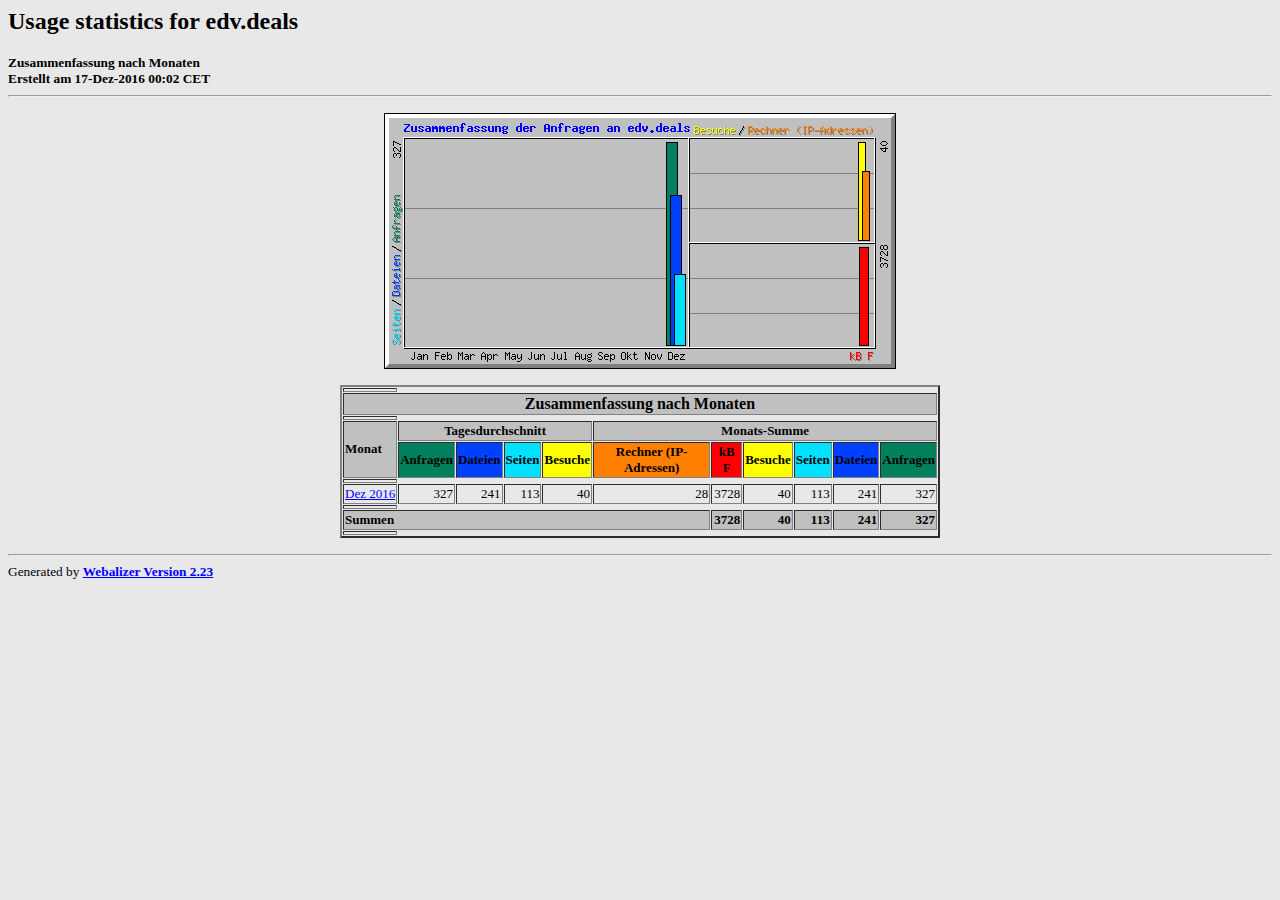
<file: admin/stats/index.html>
<!DOCTYPE HTML PUBLIC "-//W3C//DTD HTML 4.0 Transitional//EN">

<!-- Generated by The Webalizer  Ver. 2.23-08 -->
<!--                                          -->
<!-- Copyright 1997-2013  Bradford L. Barrett -->
<!--                                          -->
<!-- Distributed under the GNU GPL  Version 2 -->
<!--        Full text may be found at:        -->
<!--         http://www.webalizer.org         -->
<!--                                          -->
<!--  Give the power back to the programmers  -->
<!--   Support the Free Software Foundation   -->
<!--           (http://www.fsf.org)           -->
<!--                                          -->
<!-- *** Generated: 17-Dez-2016 00:02 CET *** -->

<HTML lang="en">
<HEAD>
 <TITLE>Usage statistics for edv.deals - Zusammenfassung nach Monaten</TITLE>
</HEAD>

<BODY BGCOLOR="#E8E8E8" TEXT="#000000" LINK="#0000FF" VLINK="#FF0000">
<H2>Usage statistics for edv.deals</H2>
<SMALL><STRONG>
Zusammenfassung nach Monaten<BR>
Erstellt am 17-Dez-2016 00:02 CET<BR>
</STRONG></SMALL>
<CENTER>
<HR>
<P>
<IMG SRC="usage.png" ALT="Zusammenfassung der Anfragen an edv.deals" HEIGHT=256 WIDTH=512><P>
<TABLE WIDTH=600 BORDER=2 CELLSPACING=1 CELLPADDING=1>
<TR><TH HEIGHT=4></TH></TR>
<TR><TH COLSPAN=11 BGCOLOR="#C0C0C0" ALIGN=center>Zusammenfassung nach Monaten</TH></TR>
<TR><TH HEIGHT=4></TH></TR>
<TR><TH ALIGN=left ROWSPAN=2 BGCOLOR="#C0C0C0"><FONT SIZE="-1">Monat</FONT></TH>
<TH ALIGN=center COLSPAN=4 BGCOLOR="#C0C0C0"><FONT SIZE="-1">Tagesdurchschnitt</FONT></TH>
<TH ALIGN=center COLSPAN=6 BGCOLOR="#C0C0C0"><FONT SIZE="-1">Monats-Summe</FONT></TH></TR>
<TR><TH ALIGN=center BGCOLOR="#00805c"><FONT SIZE="-1">Anfragen</FONT></TH>
<TH ALIGN=center BGCOLOR="#0040ff"><FONT SIZE="-1">Dateien</FONT></TH>
<TH ALIGN=center BGCOLOR="#00e0ff"><FONT SIZE="-1">Seiten</FONT></TH>
<TH ALIGN=center BGCOLOR="#ffff00"><FONT SIZE="-1">Besuche</FONT></TH>
<TH ALIGN=center BGCOLOR="#ff8000"><FONT SIZE="-1">Rechner (IP-Adressen)</FONT></TH>
<TH ALIGN=center BGCOLOR="#ff0000"><FONT SIZE="-1">kB F</FONT></TH>
<TH ALIGN=center BGCOLOR="#ffff00"><FONT SIZE="-1">Besuche</FONT></TH>
<TH ALIGN=center BGCOLOR="#00e0ff"><FONT SIZE="-1">Seiten</FONT></TH>
<TH ALIGN=center BGCOLOR="#0040ff"><FONT SIZE="-1">Dateien</FONT></TH>
<TH ALIGN=center BGCOLOR="#00805c"><FONT SIZE="-1">Anfragen</FONT></TH></TR>
<TR><TH HEIGHT=4></TH></TR>
<TR><TD NOWRAP><A HREF="usage_201612.html"><FONT SIZE="-1">Dez 2016</FONT></A></TD>
<TD ALIGN=right><FONT SIZE="-1">327</FONT></TD>
<TD ALIGN=right><FONT SIZE="-1">241</FONT></TD>
<TD ALIGN=right><FONT SIZE="-1">113</FONT></TD>
<TD ALIGN=right><FONT SIZE="-1">40</FONT></TD>
<TD ALIGN=right><FONT SIZE="-1">28</FONT></TD>
<TD ALIGN=right><FONT SIZE="-1">3728</FONT></TD>
<TD ALIGN=right><FONT SIZE="-1">40</FONT></TD>
<TD ALIGN=right><FONT SIZE="-1">113</FONT></TD>
<TD ALIGN=right><FONT SIZE="-1">241</FONT></TD>
<TD ALIGN=right><FONT SIZE="-1">327</FONT></TD></TR>
<TR><TH HEIGHT=4></TH></TR>
<TR><TH BGCOLOR="#C0C0C0" COLSPAN=6 ALIGN=left><FONT SIZE="-1">Summen</FONT></TH>
<TH BGCOLOR="#C0C0C0" ALIGN=right><FONT SIZE="-1">3728</FONT></TH>
<TH BGCOLOR="#C0C0C0" ALIGN=right><FONT SIZE="-1">40</FONT></TH>
<TH BGCOLOR="#C0C0C0" ALIGN=right><FONT SIZE="-1">113</FONT></TH>
<TH BGCOLOR="#C0C0C0" ALIGN=right><FONT SIZE="-1">241</FONT></TH>
<TH BGCOLOR="#C0C0C0" ALIGN=right><FONT SIZE="-1">327</FONT></TH></TR>
<TR><TH HEIGHT=4></TH></TR>
</TABLE>
</CENTER>
<P>
<HR>
<TABLE WIDTH="100%" CELLPADDING=0 CELLSPACING=0 BORDER=0>
<TR>
<TD ALIGN=left VALIGN=top>
<SMALL>Generated by
<A HREF="http://www.webalizer.org/"><STRONG>Webalizer Version 2.23</STRONG></A>
</SMALL>
</TD>
</TR>
</TABLE>

<!-- Webalizer Version 2.23-08 (Mod: 26-Aug-2013) -->

</BODY>
</HTML>
</file>
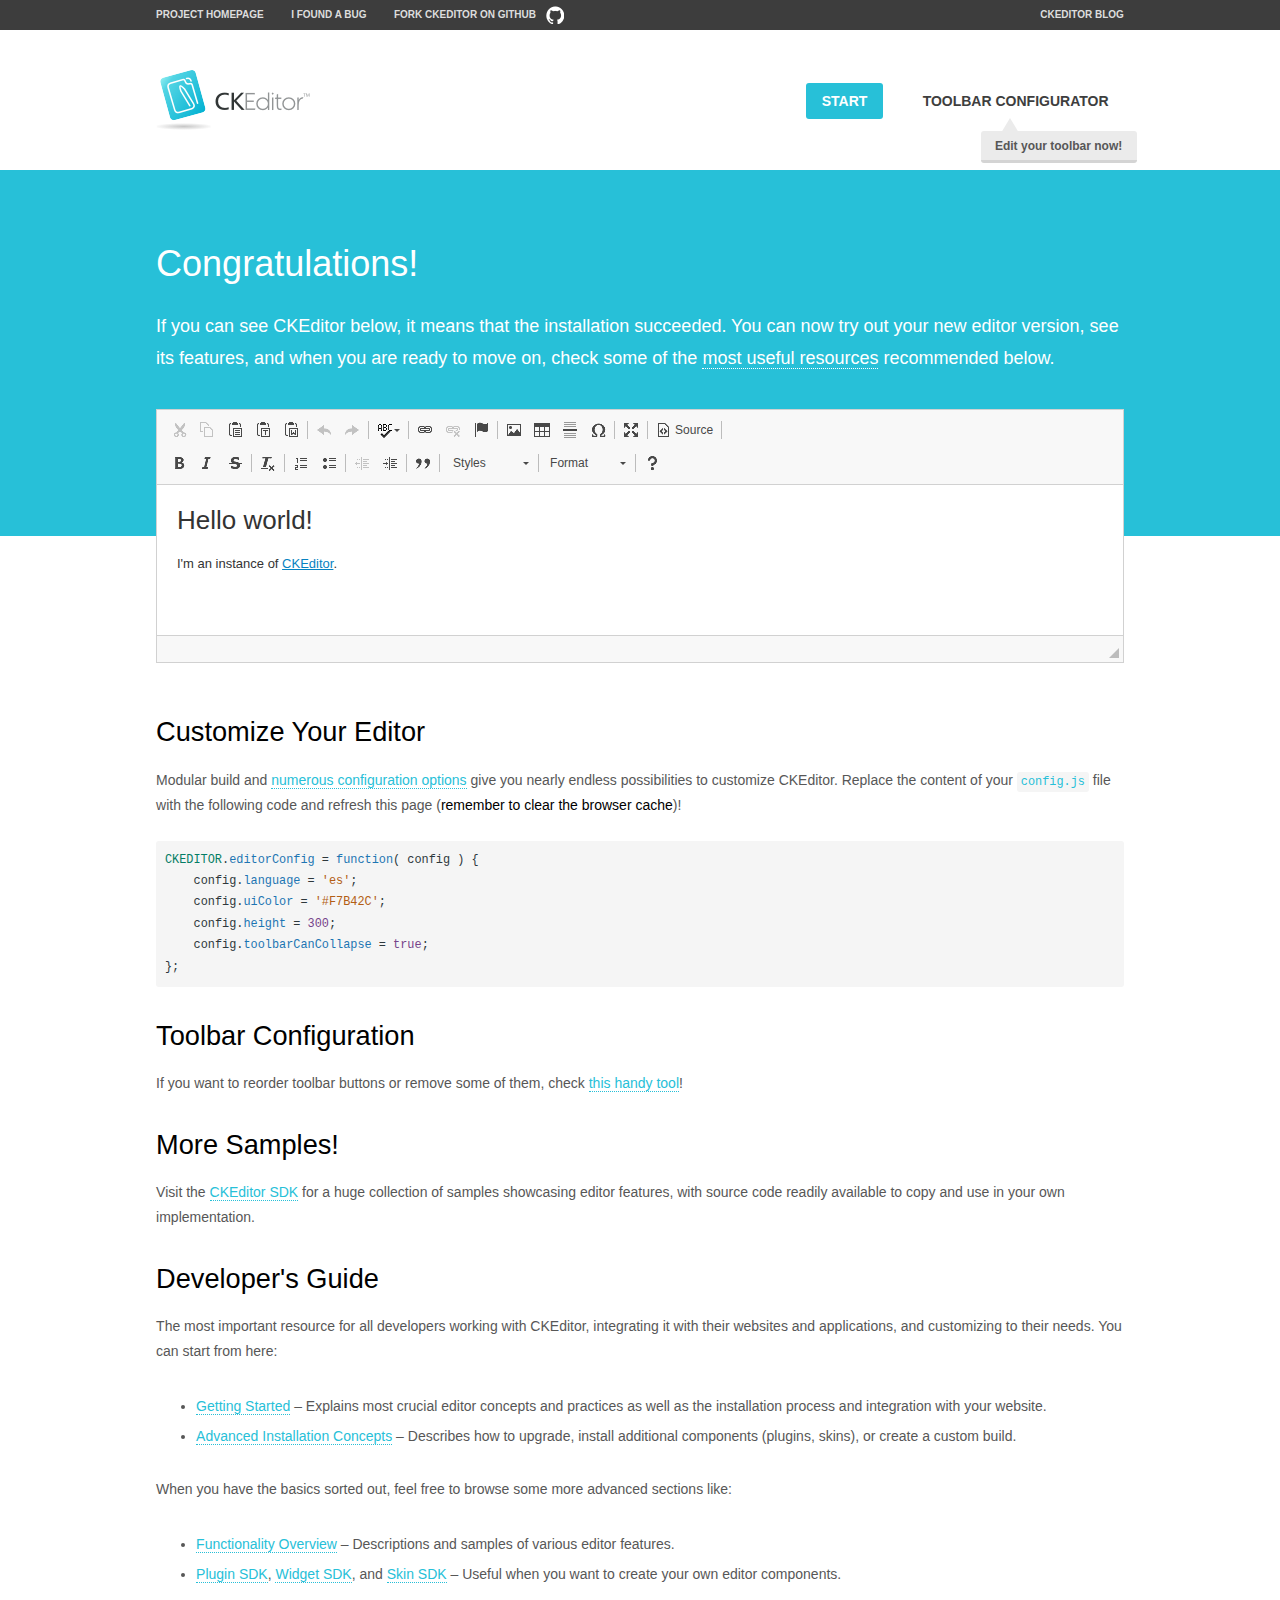
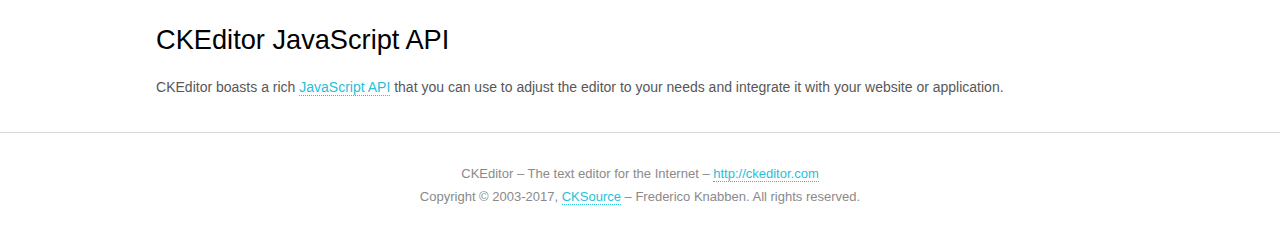
<file: admin/ckeditor/samples/index.html>
<!DOCTYPE html>
<!--
Copyright (c) 2003-2017, CKSource - Frederico Knabben. All rights reserved.
For licensing, see LICENSE.md or http://ckeditor.com/license
-->
<html>
<head>
	<meta charset="utf-8">
	<title>CKEditor Sample</title>
	<script src="../ckeditor.js"></script>
	<script src="js/sample.js"></script>
	<link rel="stylesheet" href="css/samples.css">
	<link rel="stylesheet" href="toolbarconfigurator/lib/codemirror/neo.css">
</head>
<body id="main">

<nav class="navigation-a">
	<div class="grid-container">
		<ul class="navigation-a-left grid-width-70">
			<li><a href="http://ckeditor.com">Project Homepage</a></li>
			<li><a href="https://github.com/ckeditor/ckeditor-dev/issues">I found a bug</a></li>
			<li><a href="http://github.com/ckeditor/ckeditor-dev" class="icon-pos-right icon-navigation-a-github">Fork CKEditor on GitHub</a></li>
		</ul>
		<ul class="navigation-a-right grid-width-30">
			<li><a href="http://ckeditor.com/blog-list">CKEditor Blog</a></li>
		</ul>
	</div>
</nav>

<header class="header-a">
	<div class="grid-container">
		<h1 class="header-a-logo grid-width-30">
			<a href="index.html"><img src="img/logo.png" alt="CKEditor Sample"></a>
		</h1>

		<nav class="navigation-b grid-width-70">
			<ul>
				<li><a href="index.html" class="button-a button-a-background">Start</a></li>
				<li><a href="toolbarconfigurator/index.html" class="button-a">Toolbar configurator <span class="balloon-a balloon-a-nw">Edit your toolbar now!</span></a></li>
			</ul>
		</nav>
	</div>
</header>

<main>
	<div class="adjoined-top">
		<div class="grid-container">
			<div class="content grid-width-100">
				<h1>Congratulations!</h1>
				<p>
					If you can see CKEditor below, it means that the installation succeeded.
					You can now try out your new editor version, see its features, and when you are ready to move on, check some of the <a href="#sample-customize">most useful resources</a> recommended below.
				</p>
			</div>
		</div>
	</div>
	<div class="adjoined-bottom">
		<div class="grid-container">
			<div class="grid-width-100">
				<div id="editor">
					<h1>Hello world!</h1>
					<p>I'm an instance of <a href="http://ckeditor.com">CKEditor</a>.</p>
				</div>
			</div>
		</div>
	</div>

	<div class="grid-container">
		<div class="content grid-width-100">
			<section id="sample-customize">
				<h2>Customize Your Editor</h2>
				<p>Modular build and <a href="http://docs.ckeditor.com/#!/guide/dev_configuration">numerous configuration options</a> give you nearly endless possibilities to customize CKEditor. Replace the content of your <code><a href="../config.js">config.js</a></code> file with the following code and refresh this page (<strong>remember to clear the browser cache</strong>)!</p>
		<pre class="cm-s-neo CodeMirror"><code><span style="padding-right: 0.1px;"><span class="cm-variable">CKEDITOR</span>.<span class="cm-property">editorConfig</span> <span class="cm-operator">=</span> <span class="cm-keyword">function</span>( <span class="cm-def">config</span> ) {</span>
<span style="padding-right: 0.1px;"><span class="cm-tab">	</span><span class="cm-variable-2">config</span>.<span class="cm-property">language</span> <span class="cm-operator">=</span> <span class="cm-string">'es'</span>;</span>
<span style="padding-right: 0.1px;"><span class="cm-tab">	</span><span class="cm-variable-2">config</span>.<span class="cm-property">uiColor</span> <span class="cm-operator">=</span> <span class="cm-string">'#F7B42C'</span>;</span>
<span style="padding-right: 0.1px;"><span class="cm-tab">	</span><span class="cm-variable-2">config</span>.<span class="cm-property">height</span> <span class="cm-operator">=</span> <span class="cm-number">300</span>;</span>
<span style="padding-right: 0.1px;"><span class="cm-tab">	</span><span class="cm-variable-2">config</span>.<span class="cm-property">toolbarCanCollapse</span> <span class="cm-operator">=</span> <span class="cm-atom">true</span>;</span>
<span style="padding-right: 0.1px;">};</span></code></pre>
			</section>

			<section>
				<h2>Toolbar Configuration</h2>
				<p>If you want to reorder toolbar buttons or remove some of them, check <a href="toolbarconfigurator/index.html">this handy tool</a>!</p>
			</section>

			<section>
				<h2>More Samples!</h2>
				<p>Visit the <a href="http://sdk.ckeditor.com">CKEditor SDK</a> for a huge collection of samples showcasing editor features, with source code readily available to copy and use in your own implementation.</p>
			</section>

			<section>
				<h2>Developer's Guide</h2>
				<p>The most important resource for all developers working with CKEditor, integrating it with their websites and applications, and customizing to their needs. You can start from here:</p>
				<ul>
					<li><a href="http://docs.ckeditor.com/#!/guide/dev_installation">Getting Started</a> &ndash; Explains most crucial editor concepts and practices as well as the installation process and integration with your website.</li>
					<li><a href="http://docs.ckeditor.com/#!/guide/dev_advanced_installation">Advanced Installation Concepts</a> &ndash; Describes how to upgrade, install additional components (plugins, skins), or create a custom build.</li>
				</ul>
					<p>When you have the basics sorted out, feel free to browse some more advanced sections like:</p>
				<ul>
					<li><a href="http://docs.ckeditor.com/#!/guide/dev_features">Functionality Overview</a> &ndash; Descriptions and samples of various editor features.</li>
					<li><a href="http://docs.ckeditor.com/#!/guide/plugin_sdk_intro">Plugin SDK</a>, <a href="http://docs.ckeditor.com/#!/guide/widget_sdk_intro">Widget SDK</a>, and <a href="http://docs.ckeditor.com/#!/guide/skin_sdk_intro">Skin SDK</a> &ndash; Useful when you want to create your own editor components.</li>
				</ul>
			</section>

			<section>
				<h2>CKEditor JavaScript API</h2>
				<p>CKEditor boasts a rich <a href="http://docs.ckeditor.com/#!/api">JavaScript API</a> that you can use to adjust the editor to your needs and integrate it with your website or application.</p>
			</section>
		</div>
	</div>
</main>

<footer class="footer-a grid-container">
	<div class="grid-container">
		<p class="grid-width-100">
			CKEditor &ndash; The text editor for the Internet &ndash; <a class="samples" href="http://ckeditor.com/">http://ckeditor.com</a>
		</p>
		<p class="grid-width-100" id="copy">
			Copyright &copy; 2003-2017, <a class="samples" href="http://cksource.com/">CKSource</a> &ndash; Frederico Knabben. All rights reserved.
		</p>
	</div>
</footer>
<script>
	initSample();
</script>

</body>
</html>
</file>
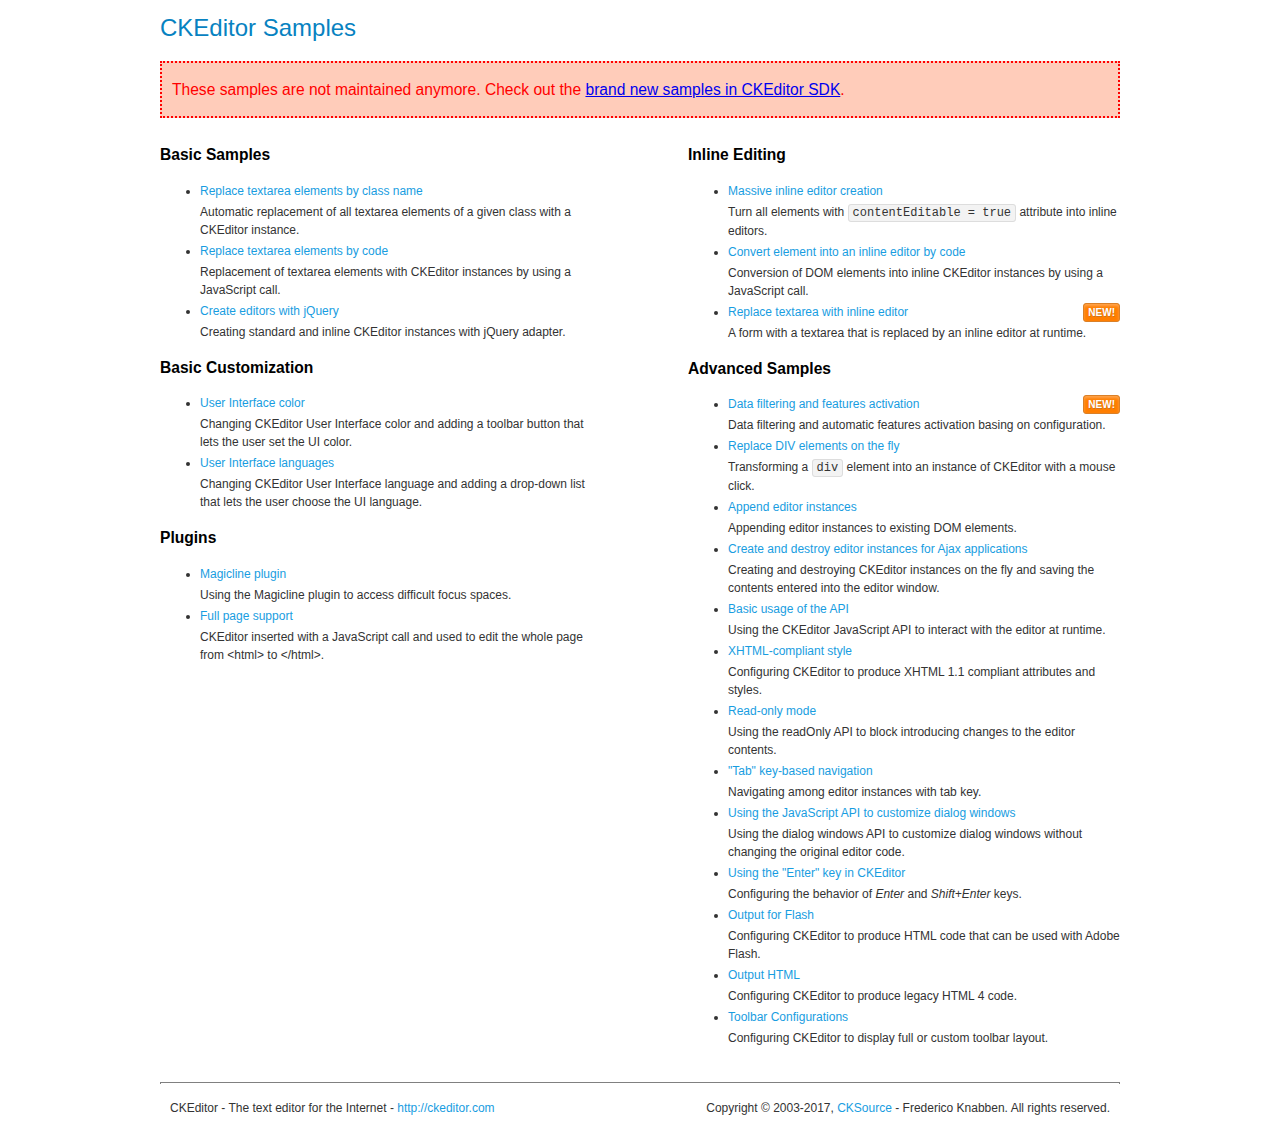
<file: admin/ckeditor/samples/old/index.html>
<!DOCTYPE html>
<!--
Copyright (c) 2003-2017, CKSource - Frederico Knabben. All rights reserved.
For licensing, see LICENSE.md or http://ckeditor.com/license
-->
<html>
<head>
	<meta charset="utf-8">
	<title>CKEditor Samples</title>
	<link rel="stylesheet" href="sample.css">
</head>
<body>
	<h1 class="samples">
		CKEditor Samples
	</h1>
	<div class="warning deprecated">
		These samples are not maintained anymore. Check out the <a href="http://sdk.ckeditor.com/">brand new samples in CKEditor SDK</a>.
	</div>
	<div class="twoColumns">
		<div class="twoColumnsLeft">
			<h2 class="samples">
				Basic Samples
			</h2>
			<dl class="samples">
				<dt><a class="samples" href="replacebyclass.html">Replace textarea elements by class name</a></dt>
				<dd>Automatic replacement of all textarea elements of a given class with a CKEditor instance.</dd>

				<dt><a class="samples" href="replacebycode.html">Replace textarea elements by code</a></dt>
				<dd>Replacement of textarea elements with CKEditor instances by using a JavaScript call.</dd>

				<dt><a class="samples" href="jquery.html">Create editors with jQuery</a></dt>
				<dd>Creating standard and inline CKEditor instances with jQuery adapter.</dd>
			</dl>

			<h2 class="samples">
				Basic Customization
			</h2>
			<dl class="samples">
				<dt><a class="samples" href="uicolor.html">User Interface color</a></dt>
				<dd>Changing CKEditor User Interface color and adding a toolbar button that lets the user set the UI color.</dd>

				<dt><a class="samples" href="uilanguages.html">User Interface languages</a></dt>
				<dd>Changing CKEditor User Interface language and adding a drop-down list that lets the user choose the UI language.</dd>
			</dl>


			<h2 class="samples">Plugins</h2>
<dl class="samples">
<dt><a class="samples" href="magicline/magicline.html">Magicline plugin</a></dt>
<dd>Using the Magicline plugin to access difficult focus spaces.</dd>

<dt><a class="samples" href="wysiwygarea/fullpage.html">Full page support</a></dt>
<dd>CKEditor inserted with a JavaScript call and used to edit the whole page from &lt;html&gt; to &lt;/html&gt;.</dd>
</dl>
		</div>
		<div class="twoColumnsRight">
			<h2 class="samples">
				Inline Editing
			</h2>
			<dl class="samples">
				<dt><a class="samples" href="inlineall.html">Massive inline editor creation</a></dt>
				<dd>Turn all elements with <code>contentEditable = true</code> attribute into inline editors.</dd>

				<dt><a class="samples" href="inlinebycode.html">Convert element into an inline editor by code</a></dt>
				<dd>Conversion of DOM elements into inline CKEditor instances by using a JavaScript call.</dd>

				<dt><a class="samples" href="inlinetextarea.html">Replace textarea with inline editor</a> <span class="new">New!</span></dt>
				<dd>A form with a textarea that is replaced by an inline editor at runtime.</dd>

				
			</dl>

			<h2 class="samples">
				Advanced Samples
			</h2>
			<dl class="samples">
				<dt><a class="samples" href="datafiltering.html">Data filtering and features activation</a> <span class="new">New!</span></dt>
				<dd>Data filtering and automatic features activation basing on configuration.</dd>

				<dt><a class="samples" href="divreplace.html">Replace DIV elements on the fly</a></dt>
				<dd>Transforming a <code>div</code> element into an instance of CKEditor with a mouse click.</dd>

				<dt><a class="samples" href="appendto.html">Append editor instances</a></dt>
				<dd>Appending editor instances to existing DOM elements.</dd>

				<dt><a class="samples" href="ajax.html">Create and destroy editor instances for Ajax applications</a></dt>
				<dd>Creating and destroying CKEditor instances on the fly and saving the contents entered into the editor window.</dd>

				<dt><a class="samples" href="api.html">Basic usage of the API</a></dt>
				<dd>Using the CKEditor JavaScript API to interact with the editor at runtime.</dd>

				<dt><a class="samples" href="xhtmlstyle.html">XHTML-compliant style</a></dt>
				<dd>Configuring CKEditor to produce XHTML 1.1 compliant attributes and styles.</dd>

				<dt><a class="samples" href="readonly.html">Read-only mode</a></dt>
				<dd>Using the readOnly API to block introducing changes to the editor contents.</dd>

				<dt><a class="samples" href="tabindex.html">"Tab" key-based navigation</a></dt>
				<dd>Navigating among editor instances with tab key.</dd>


				
<dt><a class="samples" href="dialog/dialog.html">Using the JavaScript API to customize dialog windows</a></dt>
<dd>Using the dialog windows API to customize dialog windows without changing the original editor code.</dd>

<dt><a class="samples" href="enterkey/enterkey.html">Using the &quot;Enter&quot; key in CKEditor</a></dt>
<dd>Configuring the behavior of <em>Enter</em> and <em>Shift+Enter</em> keys.</dd>

<dt><a class="samples" href="htmlwriter/outputforflash.html">Output for Flash</a></dt>
<dd>Configuring CKEditor to produce HTML code that can be used with Adobe Flash.</dd>

<dt><a class="samples" href="htmlwriter/outputhtml.html">Output HTML</a></dt>
<dd>Configuring CKEditor to produce legacy HTML 4 code.</dd>

<dt><a class="samples" href="toolbar/toolbar.html">Toolbar Configurations</a></dt>
<dd>Configuring CKEditor to display full or custom toolbar layout.</dd>

			</dl>
		</div>
	</div>
	<div id="footer">
		<hr>
		<p>
			CKEditor - The text editor for the Internet - <a class="samples" href="http://ckeditor.com/">http://ckeditor.com</a>
		</p>
		<p id="copy">
			Copyright &copy; 2003-2017, <a class="samples" href="http://cksource.com/">CKSource</a> - Frederico Knabben. All rights reserved.
		</p>
	</div>
</body>
</html>
</file>
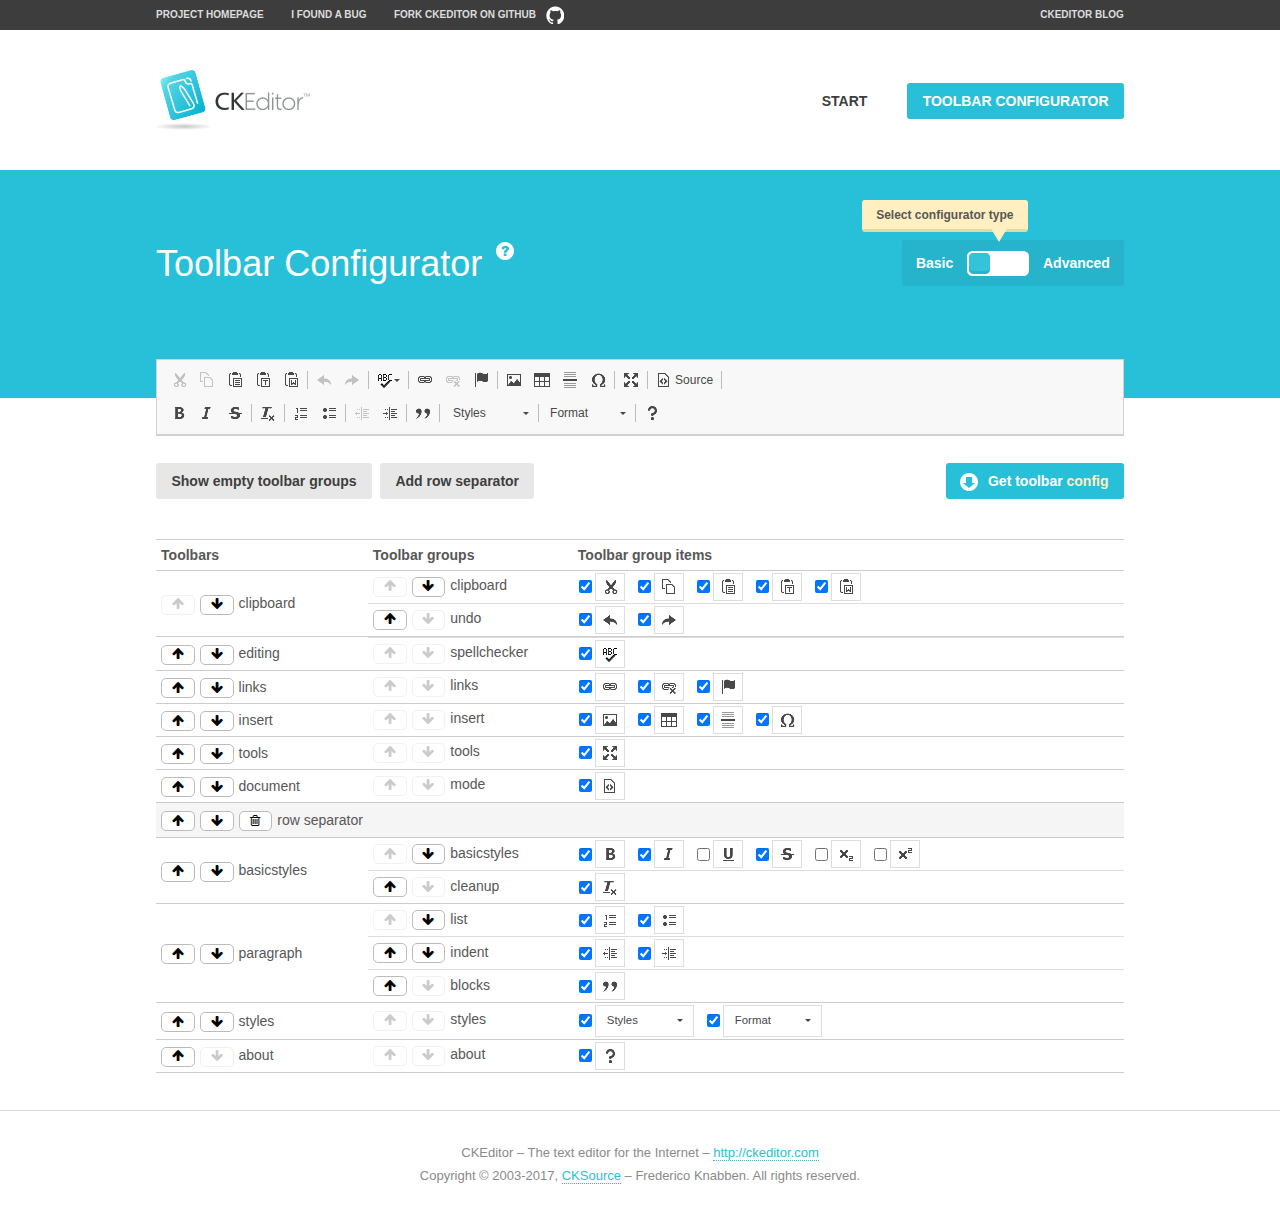
<file: admin/ckeditor/samples/toolbarconfigurator/index.html>
<!DOCTYPE html>
<!--
Copyright (c) 2003-2017, CKSource - Frederico Knabben. All rights reserved.
For licensing, see LICENSE.md or http://ckeditor.com/license
-->
<!--[if IE 8]><html class="ie8"><![endif]-->
<!--[if gt IE 8]><html><![endif]-->
<!--[if !IE]><!--><html><!--<![endif]-->
<head>
	<meta charset="utf-8">
	<title>Toolbar Configurator</title>
	<script src="../../ckeditor.js"></script>
	<script>
		if ( CKEDITOR.env.ie && CKEDITOR.env.version < 9 )
			CKEDITOR.tools.enableHtml5Elements( document );
	</script>
	<link rel="stylesheet" href="lib/codemirror/codemirror.css">
	<link rel="stylesheet" href="lib/codemirror/show-hint.css">
	<link rel="stylesheet" href="lib/codemirror/neo.css">
	<link rel="stylesheet" href="css/fontello.css">
	<link rel="stylesheet" href="../css/samples.css">
</head>
<body id="toolbar">

<nav class="navigation-a">
	<div class="grid-container">
		<ul class="navigation-a-left grid-width-70">
			<li><a href="http://ckeditor.com">Project Homepage</a></li>
			<li><a href="https://github.com/ckeditor/ckeditor-dev/issues">I found a bug</a></li>
			<li><a href="http://github.com/ckeditor/ckeditor-dev" class="icon-pos-right icon-navigation-a-github">Fork CKEditor on GitHub</a></li>
		</ul>
		<ul class="navigation-a-right grid-width-30">
			<li><a href="http://ckeditor.com/blog-list">CKEditor Blog</a></li>
		</ul>
	</div>
</nav>

<header class="header-a">
	<div class="grid-container">
		<h1 class="header-a-logo grid-width-30">
			<a href="../index.html"><img src="../img/logo.png" alt="CKEditor Logo"></a>
		</h1>
		<nav class="navigation-b grid-width-70">
			<ul>
				<li><a href="../index.html"  class="button-a">Start</a></li>
				<li><a href="index.html"  class="button-a button-a-background">Toolbar configurator</a></li>
			</ul>
		</nav>
	</div>
</header>

<main>
	<div class="adjoined-top">
		<div class="grid-container">
			<div class="content grid-width-100">
				<div class="grid-container-nested">
					<h1 class="grid-width-60">
						Toolbar Configurator
						<a href="#help-content" type="button" title="Configurator help" id="help" class="button-a button-a-background button-a-no-text icon-pos-left icon-question-mark">Help</a>
					</h1>

					<div class="grid-width-40 grid-switch-magic">
						<div class="switch">
							<span class="balloon-a balloon-a-se">Select configurator type</span>
							<input type="radio" name="radio" data-num="1" id="radio-basic" />
							<input type="radio" name="radio" data-num="2" id="radio-advanced" />
							<label data-for="1" for="radio-basic">Basic</label>
							<span class="switch-inner">
								<span class="handler"></span>
							</span>
							<label data-for="2" for="radio-advanced">Advanced</label>
						</div>
					</div>
				</div>
			</div>
		</div>
	</div>
	<div class="adjoined-bottom">
		<div class="grid-container">
			<div class="grid-width-100">
				<div class="editors-container">
					<div id="editor-basic"></div>
					<div id="editor-advanced"></div>
				</div>
			</div>
		</div>
	</div>

	<div class="grid-container configurator">
		<div class="content grid-width-100">
			<div class="configurator">
				<div>
					<div id="toolbarModifierWrapper"></div>
				</div>
			</div>
		</div>
	</div>

	<div id="help-content">
		<div class="grid-container">
			<div class="grid-width-100">
				<h2>What Am I Doing Here?</h2>

				<div class="grid-container grid-container-nested">
					<div class="basic">
						<div class="grid-width-50">
							<p>Arrange <a href="http://docs.ckeditor.com/#!/api/CKEDITOR.config-cfg-toolbarGroups">toolbar groups</a>, toggle <a href="http://docs.ckeditor.com/#!/api/CKEDITOR.config-cfg-removeButtons">button visibility</a> according to your needs and get your toolbar configuration.</p>
							<p>You can replace the content of the <a href="../../config.js"><code>config.js</code></a> file with the generated configuration. If you already set some configuration options you will need to merge both configurations.</p>
						</div>
						<div class="grid-width-50">
							<p>Read more about different ways of <a href="http://docs.ckeditor.com/#!/guide/dev_configuration">setting configuration</a> and do not forget about <strong>clearing browser cache</strong>.</p>
							<p>Arranging toolbar groups is the recommended way of configuring the toolbar, but if you need more freedom you can use the <a href="#advanced">advanced configurator</a>.</p>
						</div>
					</div>
					<div class="advanced" style="display: none;">
						<div class="grid-width-50">
							<p>With this code editor you can edit your <a href="http://docs.ckeditor.com/#!/api/CKEDITOR.config-cfg-toolbar">toolbar configuration</a> live.</p>
							<p>You can replace the content of the <a href="../../config.js"><code>config.js</code></a> file with the generated configuration. If you already set some configuration options you will need to merge both configurations.</p>
						</div>
						<div class="grid-width-50">
							<p>Read more about different ways of <a href="http://docs.ckeditor.com/#!/guide/dev_configuration">setting configuration</a> and do not forget about <strong>clearing browser cache</strong>.</p>
						</div>
					</div>
				</div>

				<p class="grid-container grid-container-nested">
					<button type="button" class="help-content-close grid-width-100 button-a button-a-background">Got it. Let's play!</button>
				</p>
			</div>
		</div>
	</div>
</main>

<footer class="footer-a grid-container">
	<p class="grid-width-100">
		CKEditor &ndash; The text editor for the Internet &ndash; <a class="samples" href="http://ckeditor.com/">http://ckeditor.com</a>
	</p>
	<p class="grid-width-100" id="copy">
		Copyright &copy; 2003-2017, <a class="samples" href="http://cksource.com/">CKSource</a> &ndash; Frederico Knabben. All rights reserved.
	</p>
</footer>

<script src="lib/codemirror/codemirror.js"></script>
<script src="lib/codemirror/javascript.js"></script>
<script src="lib/codemirror/show-hint.js"></script>

<script src="js/fulltoolbareditor.js"></script>
<script src="js/abstracttoolbarmodifier.js"></script>
<script src="js/toolbarmodifier.js"></script>
<script src="js/toolbartextmodifier.js"></script>
<script src="../js/sf.js"></script>

<script>
	( function() {
		'use strict';

		var mode = ( window.location.hash.substr( 1 ) === 'advanced' ) ? 'advanced' : 'basic',
			configuratorSection = CKEDITOR.document.findOne( 'main > .grid-container.configurator' ),
			basicInstruction = CKEDITOR.document.findOne( '#help-content .basic' ),
			advancedInstruction = CKEDITOR.document.findOne( '#help-content .advanced' ),

			// Configurator mode switcher.
			modeSwitchBasic = CKEDITOR.document.getById( 'radio-basic' ),
			modeSwitchAdvanced = CKEDITOR.document.getById( 'radio-advanced' );

		// Initial setup
		function updateSwitcher() {
			if ( mode === 'advanced' ) {
				modeSwitchAdvanced.$.checked = true;
			} else {
				modeSwitchBasic.$.checked = true;
			}
		}

		updateSwitcher();

		CKEDITOR.document.getWindow().on( 'hashchange', function( e ) {
			var hash = window.location.hash.substr( 1 );
			if ( !( hash === 'advanced' || hash === 'basic' ) ) {
				return;
			}
			mode = hash;
			onToolbarsDone( mode );
		} );

		CKEDITOR.document.getWindow().on( 'resize', function() {
			updateToolbar( ( mode === 'basic' ? toolbarModifier : toolbarTextModifier )[ 'editorInstance' ] );
		} );

		function onRefresh( modifier ) {
			modifier = modifier || this;

			if ( mode === 'basic' && modifier instanceof ToolbarConfigurator.ToolbarTextModifier ) {
				return;
			}

			// CodeMirror container becomes visible, so we need to refresh and to avoid rendering problems.
			if ( mode === 'advanced' && modifier instanceof ToolbarConfigurator.ToolbarTextModifier ) {
				modifier.codeContainer.refresh();
			}

			updateToolbar( modifier.editorInstance );
		}

		function updateToolbar( editor ) {
			var editorContainer = editor.container;

			// Not always editor is loaded.
			if ( !editorContainer ) {
				return;
			}

			var displayStyle = editorContainer.getStyle( 'display' );

			editorContainer.setStyle( 'display', 'block' );

			var newHeight = editorContainer.getSize( 'height' );

			var newMarginTop = parseInt( editorContainer.getComputedStyle( 'margin-top' ), 10 );
			newMarginTop = ( isNaN( newMarginTop ) ? 0 : Number( newMarginTop ) );

			var newMarginBottom = parseInt( editorContainer.getComputedStyle( 'margin-bottom' ), 10 );
			newMarginBottom = ( isNaN( newMarginBottom ) ? 0 : Number( newMarginBottom ) );

			var result = newHeight + newMarginTop + newMarginBottom;

			editorContainer.setStyle( 'display', displayStyle );

			editor.container.getAscendant( 'div' ).setStyle( 'height', result + 'px' );
		}

		var toolbarModifier = new ToolbarConfigurator.ToolbarModifier( 'editor-basic' );

		var done = 0;
		toolbarModifier.init( onToolbarInit );
		toolbarModifier.onRefresh = onRefresh;

		CKEDITOR.document.getById( 'toolbarModifierWrapper' ).append( toolbarModifier.mainContainer );

		var toolbarTextModifier = new ToolbarConfigurator.ToolbarTextModifier( 'editor-advanced' );
		toolbarTextModifier.init( onToolbarInit );
		toolbarTextModifier.onRefresh = onRefresh;

		function onToolbarInit() {
			if ( ++done === 2 ) {
				onToolbarsDone();

				positionSticky.watch( CKEDITOR.document.findOne( '.toolbar' ), function() {
					return mode === 'advanced';
				} );
			}
		}

		function onToolbarsDone() {
			if ( mode === 'basic' ) {
				toggleModeBasic( false );
			} else {
				toggleModeAdvanced( false );
			}

			updateSwitcher();

			setTimeout( function() {
				CKEDITOR.document.findOne( '.editors-container' ).addClass( 'active' );
				CKEDITOR.document.findOne( '#toolbarModifierWrapper' ).addClass( 'active' );
			}, 200 );
		}

		CKEDITOR.document.getById( 'toolbarModifierWrapper' ).append( toolbarTextModifier.mainContainer );

		function toogleModeSwitch( onElement, offElement, onModifier, offModifier ) {
			onElement.addClass( 'fancy-button-active' );
			offElement.removeClass( 'fancy-button-active' );

			onModifier.showUI();
			offModifier.hideUI();
		}

		function toggleModeBasic( callOnRefresh ) {
			callOnRefresh = ( callOnRefresh !== false );
			mode = 'basic';
			window.location.hash = '#basic';
			toogleModeSwitch( modeSwitchBasic, modeSwitchAdvanced, toolbarModifier, toolbarTextModifier );

			configuratorSection.removeClass( 'freed-width' );
			basicInstruction.show();
			advancedInstruction.hide();

			callOnRefresh && onRefresh( toolbarModifier );
		}

		function toggleModeAdvanced( callOnRefresh ) {
			callOnRefresh = ( callOnRefresh !== false );
			mode = 'advanced';
			window.location.hash = '#advanced';
			toogleModeSwitch( modeSwitchAdvanced, modeSwitchBasic, toolbarTextModifier, toolbarModifier );

			configuratorSection.addClass( 'freed-width' );
			advancedInstruction.show();
			basicInstruction.hide();

			callOnRefresh && onRefresh( toolbarTextModifier );
		}

		modeSwitchBasic.on( 'click', toggleModeBasic );
		modeSwitchAdvanced.on( 'click', toggleModeAdvanced );

		//
		// Position:sticky for the toolbar.
		//

		// Will make elements behave like they were styled with position:sticky.
		var positionSticky = {
			// Store object: {
			// 		element: CKEDITOR.dom.element, // Element which will float.
			// 		placeholder: CKEDITOR.dom.element, // Placeholder which is place to prevent page bounce.
			// 		isFixed: boolean // Whether element float now.
			// }
			watched: [],

			active: [],

			staticContainer: null,

			init: function() {
				var element = CKEDITOR.dom.element.createFromHtml(
					'<div class="staticContainer">' +
						'<div class="grid-container" >' +
							'<div class="grid-width-100">' +
								'<div class="inner"></div>' +
							'</div>' +
						'</div>' +
					'</div>' );

				this.staticContainer = element.findOne( '.inner' );

				CKEDITOR.document.getBody().append( element );
			},

			watch: function( element, preventFunc ) {
				this.watched.push( {
					element: element,
					placeholder: new CKEDITOR.dom.element( 'div' ),
					isFixed: false,
					preventFunc: preventFunc
				} );
			},

			checkAll: function() {
				for ( var i = 0; i < this.watched.length; i++ ) {
					this.check( this.watched[ i ] );
				}
			},

			check: function( element ) {
				var isFixed = element.isFixed;
				var shouldBeFixed = this.shouldBeFixed( element );

				// Nothing to be done.
				if ( isFixed === shouldBeFixed ) {
					return;
				}

				var placeholder = element.placeholder;

				if ( isFixed ) {
					// Unfixing.

					element.element.insertBefore( placeholder );
					placeholder.remove();

					element.element.removeStyle( 'margin' );

					this.active.splice( CKEDITOR.tools.indexOf( this.active, element ), 1 );

				} else {
					// Fixing.
					placeholder.setStyle( 'width', element.element.getSize( 'width' ) + 'px' );
					placeholder.setStyle( 'height', element.element.getSize( 'height' ) + 'px' );
					placeholder.setStyle( 'margin-bottom', element.element.getComputedStyle( 'margin-bottom' ) );
					placeholder.setStyle( 'display', element.element.getComputedStyle( 'display' ) );
					placeholder.insertAfter( element.element );

					this.staticContainer.append( element.element );

					this.active.push( element );
				}

				element.isFixed = !element.isFixed;
			},

			shouldBeFixed: function( element ) {
				if ( element.preventFunc && element.preventFunc() ) {
					return false;
				}

				// If element is already fixed we are checking it's placeholder.
				var related = ( element.isFixed ? element.placeholder : element.element ),
					clientRect = related.$.getBoundingClientRect(),
					staticHeight = this.staticContainer.getSize('height' ),
					elemHeight = element.element.getSize( 'height' );

				if ( element.isFixed ) {
					return ( clientRect.top + elemHeight < staticHeight );
				} else {
					return ( clientRect.top < staticHeight );
				}
			}
		};

		positionSticky.init();

		CKEDITOR.document.getWindow().on( 'scroll',
			new CKEDITOR.tools.eventsBuffer( 100, positionSticky.checkAll, positionSticky ).input
		);

		// Make the toolbar sticky.
		positionSticky.watch( CKEDITOR.document.findOne( '.editors-container' ) );

		// Help button and help-content.
		( function() {
			var helpButton = CKEDITOR.document.getById( 'help' ),
				helpContent = CKEDITOR.document.getById( 'help-content' );

			// Don't show help button on IE8 because it's unsupported by Pico Modal.
			if ( CKEDITOR.env.ie && CKEDITOR.env.version == 8 ) {
				helpButton.hide();
			} else {
				// Display help modal when the button is clicked.
				helpButton.on( 'click', function( evt ) {
					SF.modal( {
						// Clone modal content from DOM.
						content: helpContent.getHtml(),

						afterCreate: function( modal ) {
							// Enable modal content button to close the modal.
							new CKEDITOR.dom.element( modal.modalElem() ).findOne( '.help-content-close' ).once( 'click', modal.close );
						}
					} ).show();
				} );
			}
		} )();
	} )();
</script>
</body>
</html>
</file>
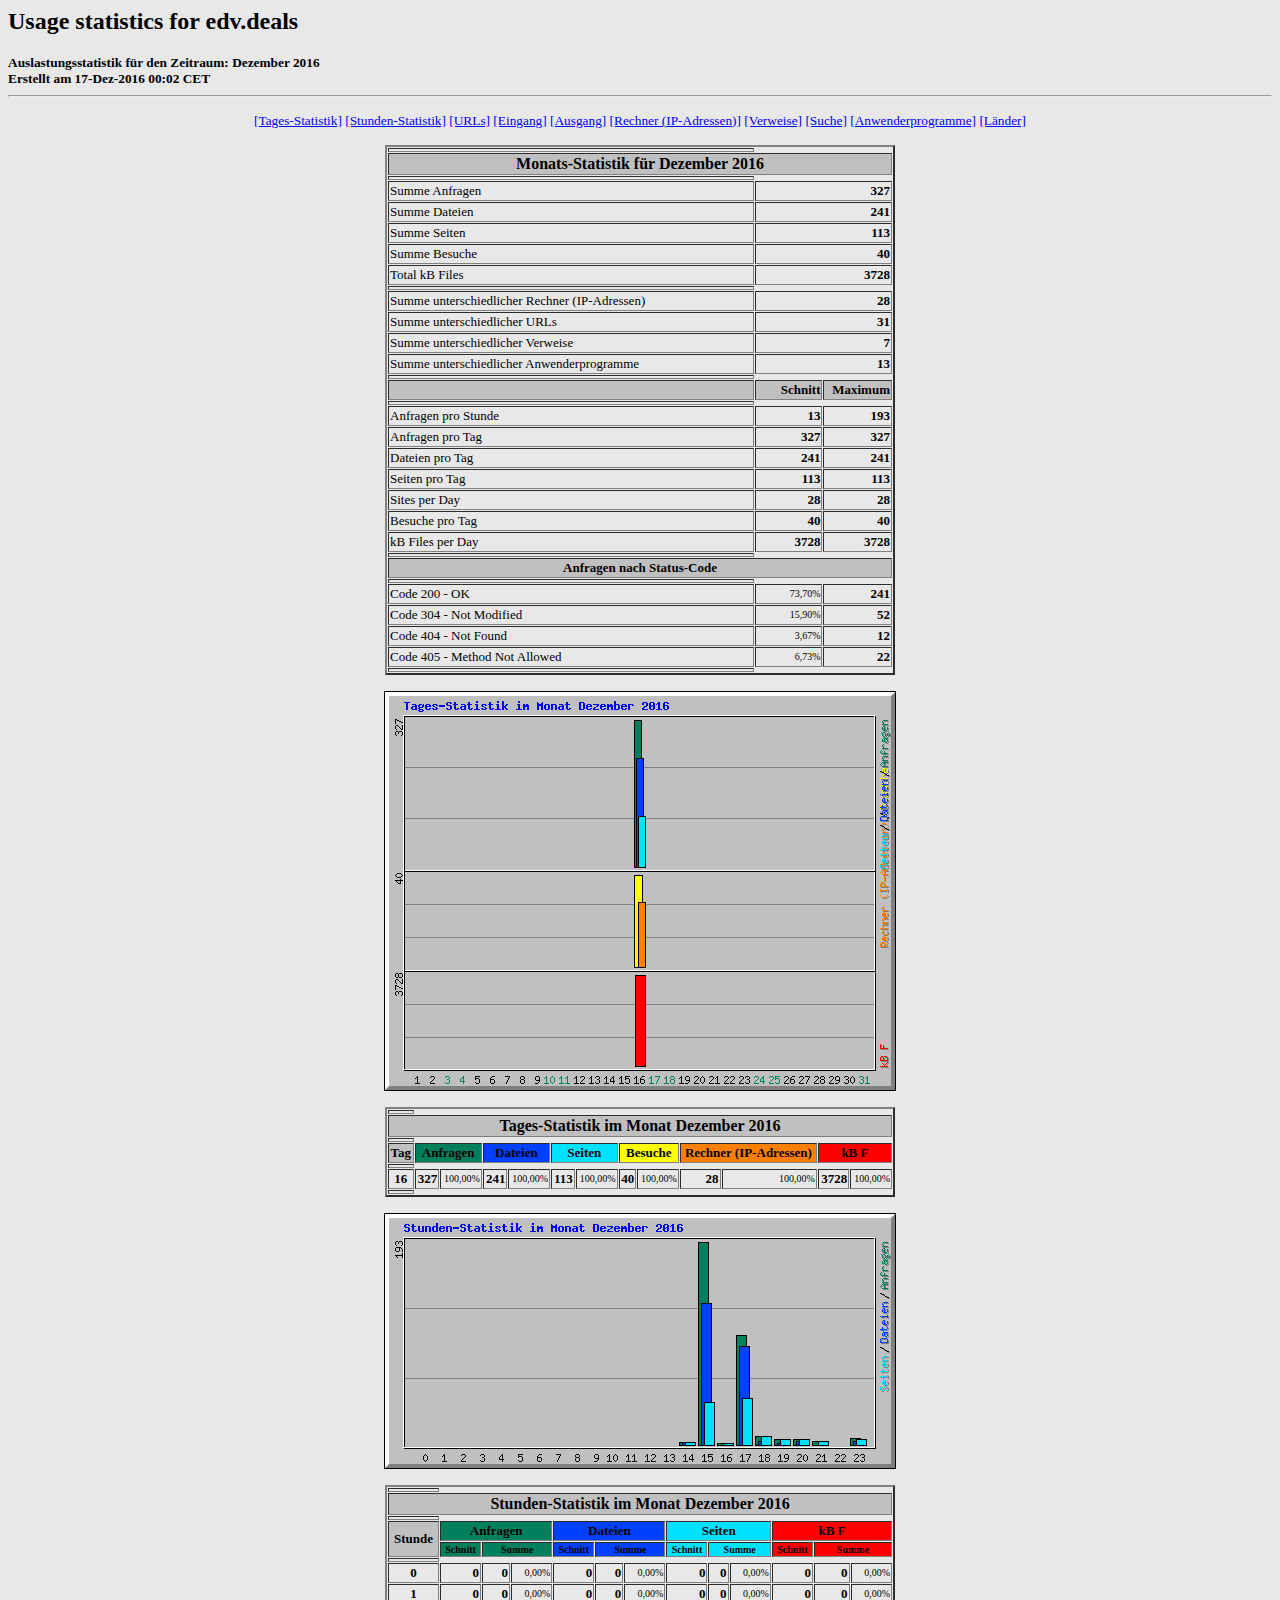
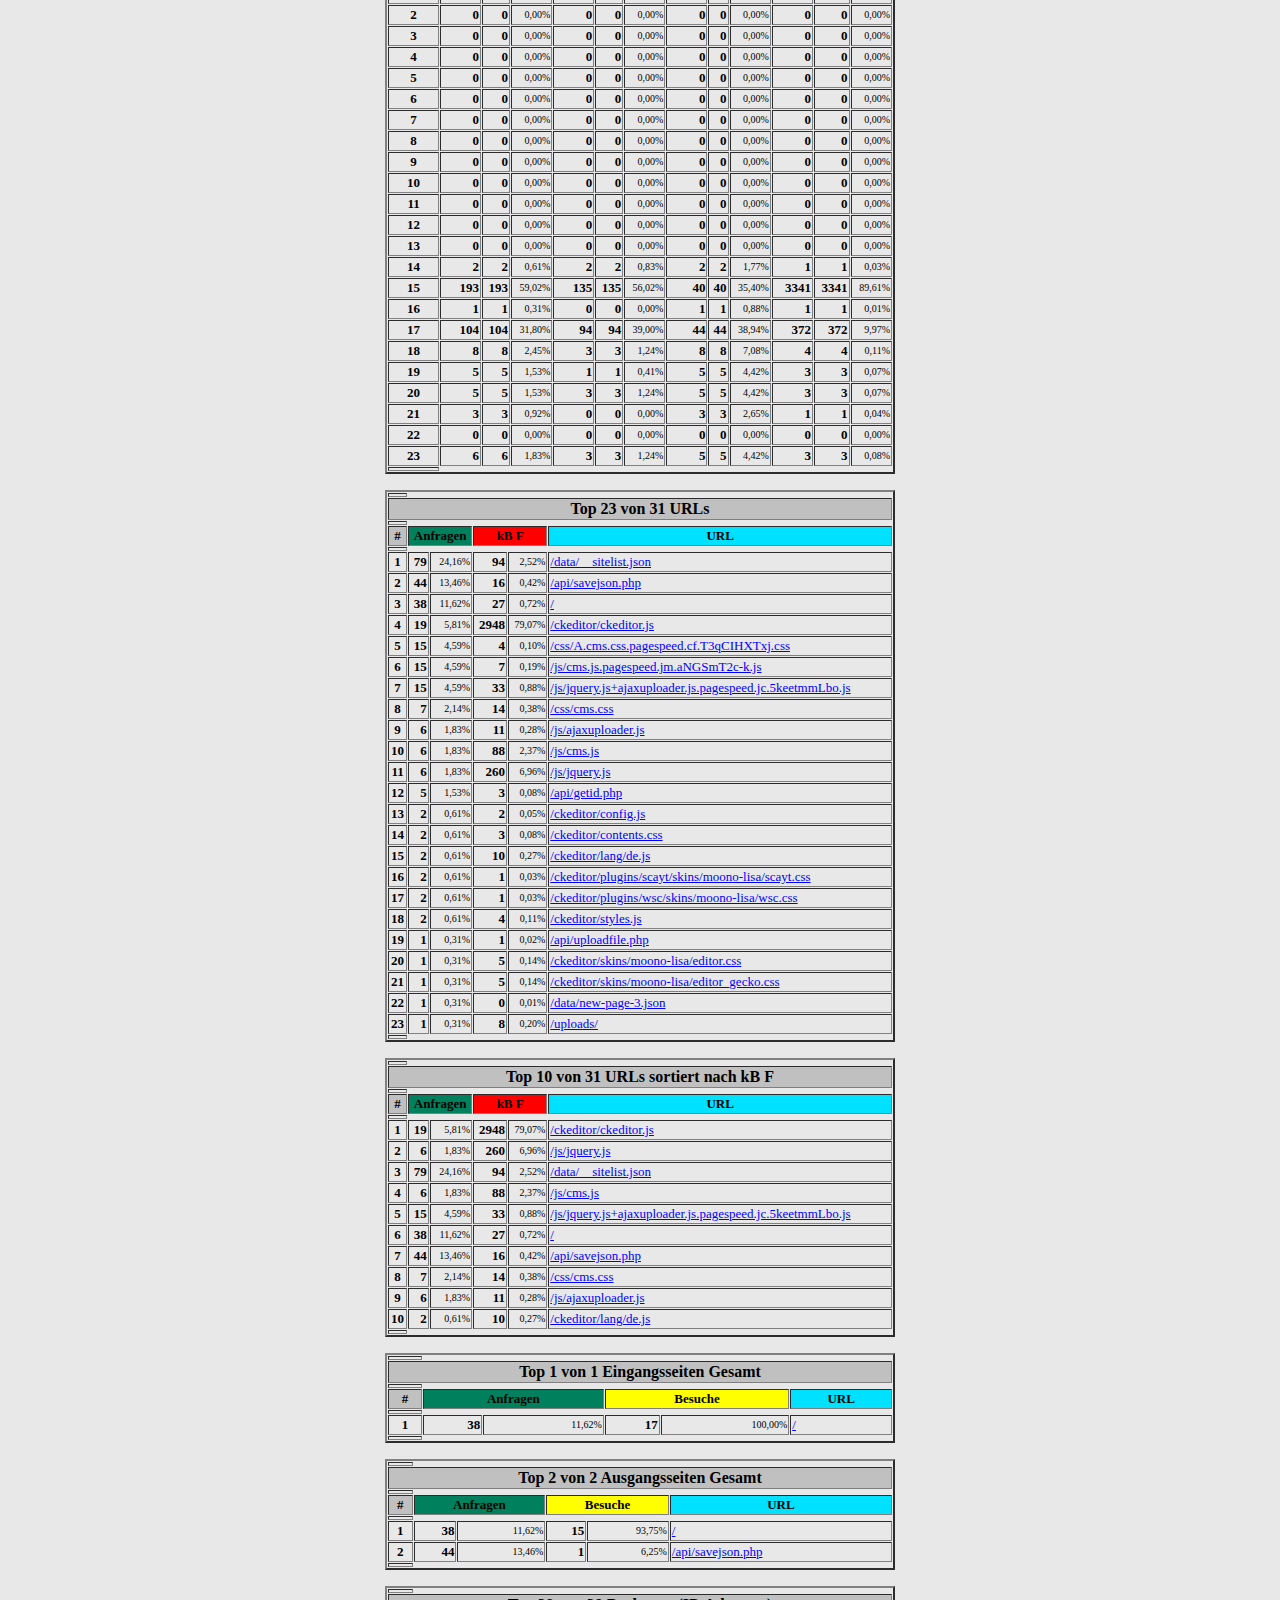
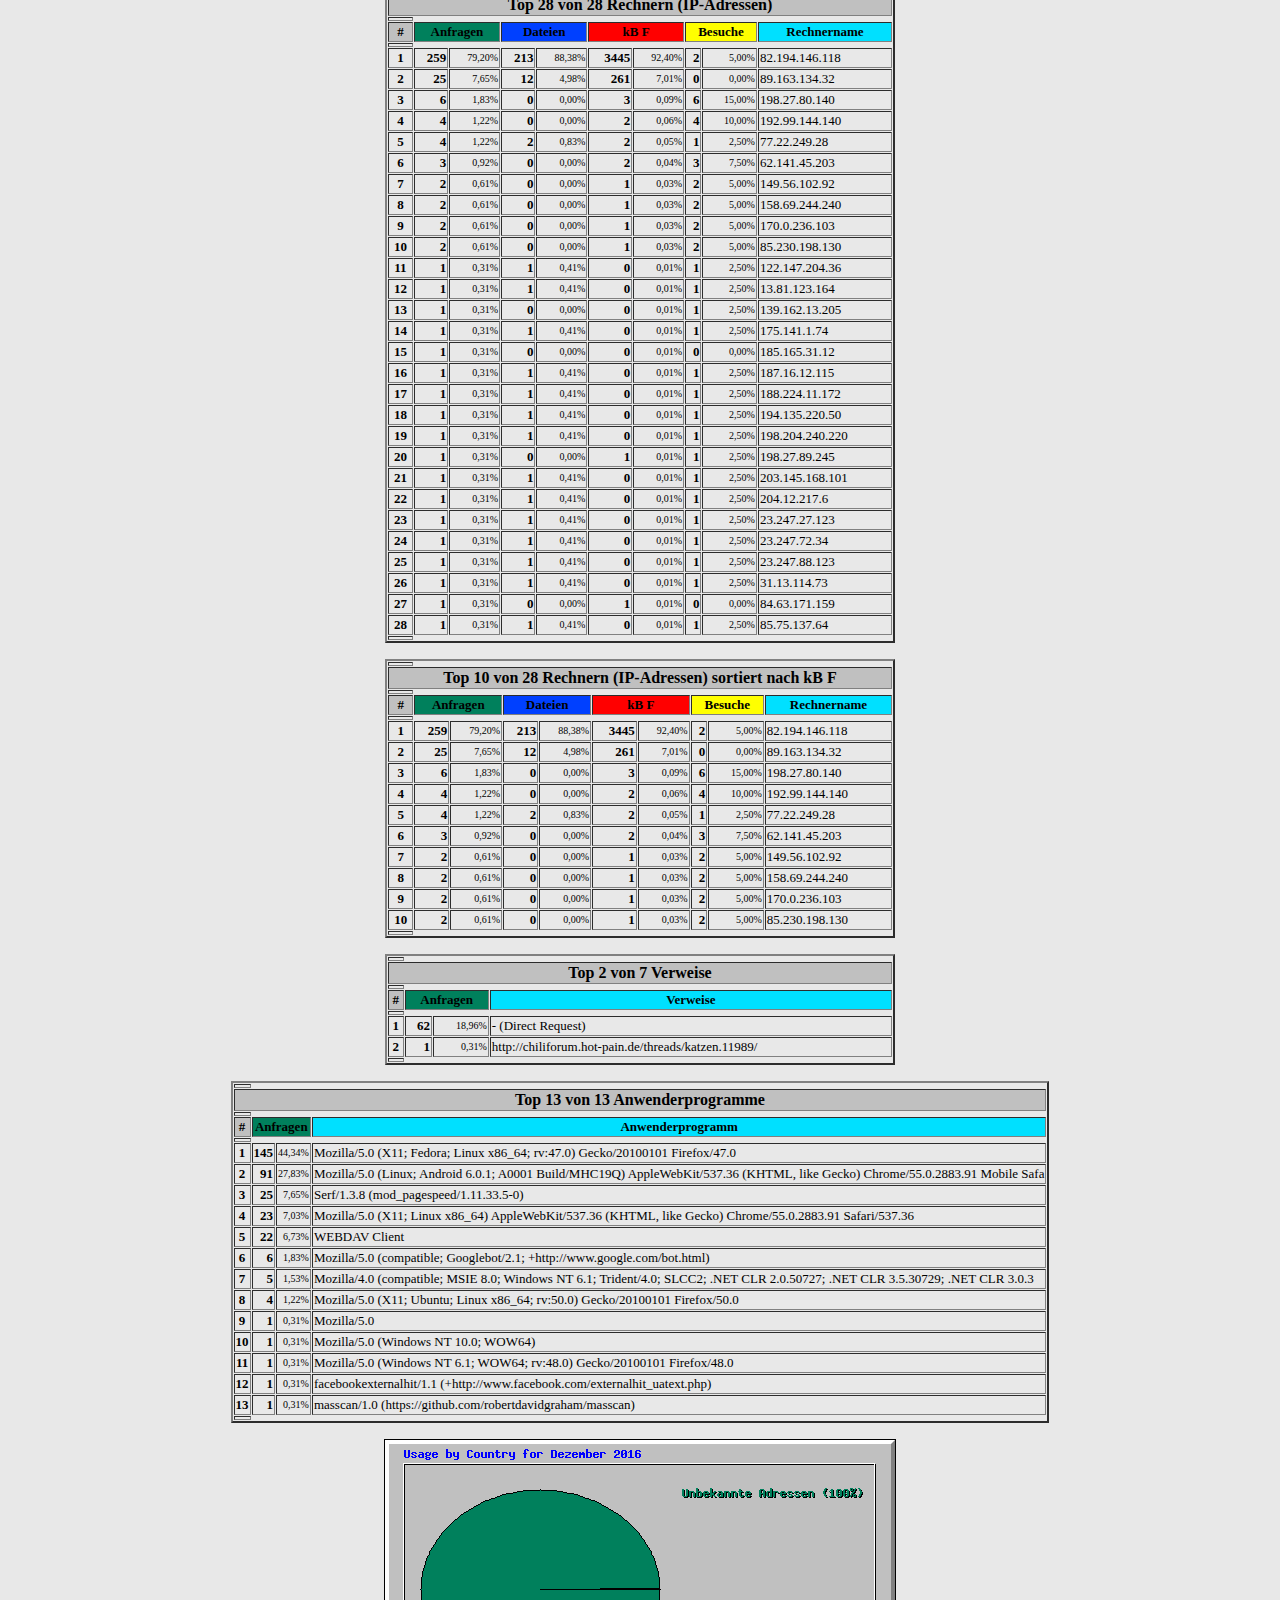
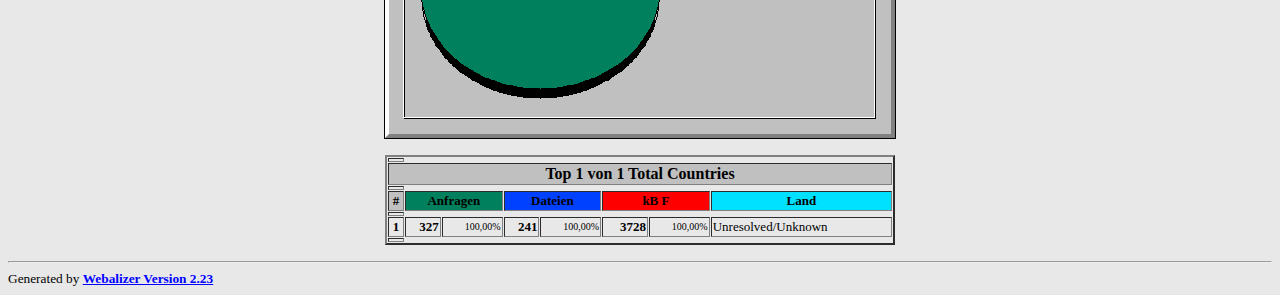
<file: admin/stats/usage_201612.html>
<!DOCTYPE HTML PUBLIC "-//W3C//DTD HTML 4.0 Transitional//EN">

<!-- Generated by The Webalizer  Ver. 2.23-08 -->
<!--                                          -->
<!-- Copyright 1997-2013  Bradford L. Barrett -->
<!--                                          -->
<!-- Distributed under the GNU GPL  Version 2 -->
<!--        Full text may be found at:        -->
<!--         http://www.webalizer.org         -->
<!--                                          -->
<!--  Give the power back to the programmers  -->
<!--   Support the Free Software Foundation   -->
<!--           (http://www.fsf.org)           -->
<!--                                          -->
<!-- *** Generated: 17-Dez-2016 00:02 CET *** -->

<HTML lang="en">
<HEAD>
 <TITLE>Usage statistics for edv.deals - Dezember 2016</TITLE>
</HEAD>

<BODY BGCOLOR="#E8E8E8" TEXT="#000000" LINK="#0000FF" VLINK="#FF0000">
<H2>Usage statistics for edv.deals</H2>
<SMALL><STRONG>
Auslastungsstatistik f&uuml;r den Zeitraum: Dezember 2016<BR>
Erstellt am 17-Dez-2016 00:02 CET<BR>
</STRONG></SMALL>
<CENTER>
<HR>
<P>
<SMALL>
<A HREF="#DAYSTATS">[Tages-Statistik]</A>
<A HREF="#HOURSTATS">[Stunden-Statistik]</A>
<A HREF="#TOPURLS">[URLs]</A>
<A HREF="#TOPENTRY">[Eingang]</A>
<A HREF="#TOPEXIT">[Ausgang]</A>
<A HREF="#TOPSITES">[Rechner (IP-Adressen)]</A>
<A HREF="#TOPREFS">[Verweise]</A>
<A HREF="#TOPSEARCH">[Suche]</A>
<A HREF="#TOPAGENTS">[Anwenderprogramme]</A>
<A HREF="#TOPCTRYS">[L&auml;nder]</A>
</SMALL>
<P>
<TABLE WIDTH=510 BORDER=2 CELLSPACING=1 CELLPADDING=1>
<TR><TH HEIGHT=4></TH></TR>
<TR><TH COLSPAN=3 ALIGN=center BGCOLOR="#C0C0C0">Monats-Statistik f&uuml;r Dezember 2016</TH></TR>
<TR><TH HEIGHT=4></TH></TR>
<TR><TD WIDTH=380><FONT SIZE="-1">Summe Anfragen</FONT></TD>
<TD ALIGN=right COLSPAN=2><FONT SIZE="-1"><B>327</B></FONT></TD></TR>
<TR><TD WIDTH=380><FONT SIZE="-1">Summe Dateien</FONT></TD>
<TD ALIGN=right COLSPAN=2><FONT SIZE="-1"><B>241</B></FONT></TD></TR>
<TR><TD WIDTH=380><FONT SIZE="-1">Summe Seiten</FONT></TD>
<TD ALIGN=right COLSPAN=2><FONT SIZE="-1"><B>113</B></FONT></TD></TR>
<TR><TD WIDTH=380><FONT SIZE="-1">Summe Besuche</FONT></TD>
<TD ALIGN=right COLSPAN=2><FONT SIZE="-1"><B>40</B></FONT></TD></TR>
<TR><TD WIDTH=380><FONT SIZE="-1">Total kB Files</FONT></TD>
<TD ALIGN=right COLSPAN=2><FONT SIZE="-1"><B>3728</B></FONT></TD></TR>
<TR><TH HEIGHT=4></TH></TR>
<TR><TD WIDTH=380><FONT SIZE="-1">Summe unterschiedlicher Rechner (IP-Adressen)</FONT></TD>
<TD ALIGN=right COLSPAN=2><FONT SIZE="-1"><B>28</B></FONT></TD></TR>
<TR><TD WIDTH=380><FONT SIZE="-1">Summe unterschiedlicher URLs</FONT></TD>
<TD ALIGN=right COLSPAN=2><FONT SIZE="-1"><B>31</B></FONT></TD></TR>
<TR><TD WIDTH=380><FONT SIZE="-1">Summe unterschiedlicher Verweise</FONT></TD>
<TD ALIGN=right COLSPAN=2><FONT SIZE="-1"><B>7</B></FONT></TD></TR>
<TR><TD WIDTH=380><FONT SIZE="-1">Summe unterschiedlicher Anwenderprogramme</FONT></TD>
<TD ALIGN=right COLSPAN=2><FONT SIZE="-1"><B>13</B></FONT></TD></TR>
<TR><TH HEIGHT=4></TH></TR>
<TR><TH WIDTH=380 BGCOLOR="#C0C0C0"><FONT SIZE=-1 COLOR="#C0C0C0">.</FONT></TH>
<TH WIDTH=65 BGCOLOR="#C0C0C0" ALIGN=right><FONT SIZE=-1>Schnitt </FONT></TH>
<TH WIDTH=65 BGCOLOR="#C0C0C0" ALIGN=right><FONT SIZE=-1>Maximum </FONT></TH></TR>
<TR><TH HEIGHT=4></TH></TR>
<TR><TD><FONT SIZE="-1">Anfragen pro Stunde</FONT></TD>
<TD ALIGN=right WIDTH=65><FONT SIZE="-1"><B>13</B></FONT></TD>
<TD WIDTH=65 ALIGN=right><FONT SIZE=-1><B>193</B></FONT></TD></TR>
<TR><TD><FONT SIZE="-1">Anfragen pro Tag</FONT></TD>
<TD ALIGN=right WIDTH=65><FONT SIZE="-1"><B>327</B></FONT></TD>
<TD WIDTH=65 ALIGN=right><FONT SIZE=-1><B>327</B></FONT></TD></TR>
<TR><TD><FONT SIZE="-1">Dateien pro Tag</FONT></TD>
<TD ALIGN=right WIDTH=65><FONT SIZE="-1"><B>241</B></FONT></TD>
<TD WIDTH=65 ALIGN=right><FONT SIZE=-1><B>241</B></FONT></TD></TR>
<TR><TD><FONT SIZE="-1">Seiten pro Tag</FONT></TD>
<TD ALIGN=right WIDTH=65><FONT SIZE="-1"><B>113</B></FONT></TD>
<TD WIDTH=65 ALIGN=right><FONT SIZE=-1><B>113</B></FONT></TD></TR>
<TR><TD><FONT SIZE="-1">Sites per Day</FONT></TD>
<TD ALIGN=right WIDTH=65><FONT SIZE="-1"><B>28</B></FONT></TD>
<TD WIDTH=65 ALIGN=right><FONT SIZE=-1><B>28</B></FONT></TD></TR>
<TR><TD><FONT SIZE="-1">Besuche pro Tag</FONT></TD>
<TD ALIGN=right WIDTH=65><FONT SIZE="-1"><B>40</B></FONT></TD>
<TD WIDTH=65 ALIGN=right><FONT SIZE=-1><B>40</B></FONT></TD></TR>
<TR><TD><FONT SIZE="-1">kB Files per Day</FONT></TD>
<TD ALIGN=right WIDTH=65><FONT SIZE="-1"><B>3728</B></FONT></TD>
<TD WIDTH=65 ALIGN=right><FONT SIZE=-1><B>3728</B></FONT></TD></TR>
<TR><TH HEIGHT=4></TH></TR>
<TR><TH COLSPAN=3 ALIGN=center BGCOLOR="#C0C0C0">
<FONT SIZE="-1">Anfragen nach Status-Code</FONT></TH></TR>
<TR><TH HEIGHT=4></TH></TR>
<TR><TD><FONT SIZE="-1">Code 200 - OK</FONT></TD>
<TD ALIGN=right><FONT SIZE="-2">73,70%</FONT></TD>
<TD ALIGN=right><FONT SIZE="-1"><B>241</B></FONT></TD></TR>
<TR><TD><FONT SIZE="-1">Code 304 - Not Modified</FONT></TD>
<TD ALIGN=right><FONT SIZE="-2">15,90%</FONT></TD>
<TD ALIGN=right><FONT SIZE="-1"><B>52</B></FONT></TD></TR>
<TR><TD><FONT SIZE="-1">Code 404 - Not Found</FONT></TD>
<TD ALIGN=right><FONT SIZE="-2">3,67%</FONT></TD>
<TD ALIGN=right><FONT SIZE="-1"><B>12</B></FONT></TD></TR>
<TR><TD><FONT SIZE="-1">Code 405 - Method Not Allowed</FONT></TD>
<TD ALIGN=right><FONT SIZE="-2">6,73%</FONT></TD>
<TD ALIGN=right><FONT SIZE="-1"><B>22</B></FONT></TD></TR>
<TR><TH HEIGHT=4></TH></TR>
</TABLE>
<P>
<A NAME="DAYSTATS"></A>
<IMG SRC="daily_usage_201612.png" ALT="Tages-Statistik im Monat Dezember 2016" HEIGHT=400 WIDTH=512><P>
<TABLE WIDTH=510 BORDER=2 CELLSPACING=1 CELLPADDING=1>
<TR><TH HEIGHT=4></TH></TR>
<TR><TH BGCOLOR="#C0C0C0" COLSPAN=13 ALIGN=center>Tages-Statistik im Monat Dezember 2016</TH></TR>
<TR><TH HEIGHT=4></TH></TR>
<TR><TH ALIGN=center BGCOLOR="#C0C0C0"><FONT SIZE="-1">Tag</FONT></TH>
<TH ALIGN=center BGCOLOR="#00805c" COLSPAN=2><FONT SIZE="-1">Anfragen</FONT></TH>
<TH ALIGN=center BGCOLOR="#0040ff" COLSPAN=2><FONT SIZE="-1">Dateien</FONT></TH>
<TH ALIGN=center BGCOLOR="#00e0ff" COLSPAN=2><FONT SIZE="-1">Seiten</FONT></TH>
<TH ALIGN=center BGCOLOR="#ffff00" COLSPAN=2><FONT SIZE="-1">Besuche</FONT></TH>
<TH ALIGN=center BGCOLOR="#ff8000" COLSPAN=2><FONT SIZE="-1">Rechner (IP-Adressen)</FONT></TH>
<TH ALIGN=center BGCOLOR="#ff0000" COLSPAN=2><FONT SIZE="-1">kB F</FONT></TH></TR>
<TR><TH HEIGHT=4></TH></TR>
<TR><TD ALIGN=center><FONT SIZE="-1"><B>16</B></FONT></TD>
<TD ALIGN=right><FONT SIZE="-1"><B>327</B></FONT></TD>
<TD ALIGN=right><FONT SIZE="-2">100,00%</FONT></TD>
<TD ALIGN=right><FONT SIZE="-1"><B>241</B></FONT></TD>
<TD ALIGN=right><FONT SIZE="-2">100,00%</FONT></TD>
<TD ALIGN=right><FONT SIZE="-1"><B>113</B></FONT></TD>
<TD ALIGN=right><FONT SIZE="-2">100,00%</FONT></TD>
<TD ALIGN=right><FONT SIZE="-1"><B>40</B></FONT></TD>
<TD ALIGN=right><FONT SIZE="-2">100,00%</FONT></TD>
<TD ALIGN=right><FONT SIZE="-1"><B>28</B></FONT></TD>
<TD ALIGN=right><FONT SIZE="-2">100,00%</FONT></TD>
<TD ALIGN=right><FONT SIZE="-1"><B>3728</B></FONT></TD>
<TD ALIGN=right><FONT SIZE="-2">100,00%</FONT></TD></TR>
<TR><TH HEIGHT=4></TH></TR>
</TABLE>
<P>
<A NAME="HOURSTATS"></A>
<IMG SRC="hourly_usage_201612.png" ALT="Stunden-Statistik im Monat Dezember 2016" HEIGHT=256 WIDTH=512><P>
<TABLE WIDTH=510 BORDER=2 CELLSPACING=1 CELLPADDING=1>
<TR><TH HEIGHT=4></TH></TR>
<TR><TH BGCOLOR="#C0C0C0" COLSPAN=13 ALIGN=center>Stunden-Statistik im Monat Dezember 2016</TH></TR>
<TR><TH HEIGHT=4></TH></TR>
<TR><TH ALIGN=center ROWSPAN=2 BGCOLOR="#C0C0C0"><FONT SIZE="-1">Stunde</FONT></TH>
<TH ALIGN=center BGCOLOR="#00805c" COLSPAN=3><FONT SIZE="-1">Anfragen</FONT></TH>
<TH ALIGN=center BGCOLOR="#0040ff" COLSPAN=3><FONT SIZE="-1">Dateien</FONT></TH>
<TH ALIGN=center BGCOLOR="#00e0ff" COLSPAN=3><FONT SIZE="-1">Seiten</FONT></TH>
<TH ALIGN=center BGCOLOR="#ff0000" COLSPAN=3><FONT SIZE="-1">kB F</FONT></TH></TR>
<TR><TH ALIGN=center BGCOLOR="#00805c"><FONT SIZE="-2">Schnitt</FONT></TH>
<TH ALIGN=center BGCOLOR="#00805c" COLSPAN=2><FONT SIZE="-2">Summe</FONT></TH>
<TH ALIGN=center BGCOLOR="#0040ff"><FONT SIZE="-2">Schnitt</FONT></TH>
<TH ALIGN=center BGCOLOR="#0040ff" COLSPAN=2><FONT SIZE="-2">Summe</FONT></TH>
<TH ALIGN=center BGCOLOR="#00e0ff"><FONT SIZE="-2">Schnitt</FONT></TH>
<TH ALIGN=center BGCOLOR="#00e0ff" COLSPAN=2><FONT SIZE="-2">Summe</FONT></TH>
<TH ALIGN=center BGCOLOR="#ff0000"><FONT SIZE="-2">Schnitt</FONT></TH>
<TH ALIGN=center BGCOLOR="#ff0000" COLSPAN=2><FONT SIZE="-2">Summe</FONT></TR>
<TR><TH HEIGHT=4></TH></TR>
<TR><TD ALIGN=center><FONT SIZE="-1"><B>0</B></FONT></TD>
<TD ALIGN=right><FONT SIZE="-1"><B>0</B></FONT></TD>
<TD ALIGN=right><FONT SIZE="-1"><B>0</B></FONT></TD>
<TD ALIGN=right><FONT SIZE="-2">0,00%</FONT></TD>
<TD ALIGN=right><FONT SIZE="-1"><B>0</B></FONT></TD>
<TD ALIGN=right><FONT SIZE="-1"><B>0</B></FONT></TD>
<TD ALIGN=right><FONT SIZE="-2">0,00%</FONT></TD>
<TD ALIGN=right><FONT SIZE="-1"><B>0</B></FONT></TD>
<TD ALIGN=right><FONT SIZE="-1"><B>0</B></FONT></TD>
<TD ALIGN=right><FONT SIZE="-2">0,00%</FONT></TD>
<TD ALIGN=right><FONT SIZE="-1"><B>0</B></FONT></TD>
<TD ALIGN=right><FONT SIZE="-1"><B>0</B></FONT></TD>
<TD ALIGN=right><FONT SIZE="-2">0,00%</FONT></TD></TR>
<TR><TD ALIGN=center><FONT SIZE="-1"><B>1</B></FONT></TD>
<TD ALIGN=right><FONT SIZE="-1"><B>0</B></FONT></TD>
<TD ALIGN=right><FONT SIZE="-1"><B>0</B></FONT></TD>
<TD ALIGN=right><FONT SIZE="-2">0,00%</FONT></TD>
<TD ALIGN=right><FONT SIZE="-1"><B>0</B></FONT></TD>
<TD ALIGN=right><FONT SIZE="-1"><B>0</B></FONT></TD>
<TD ALIGN=right><FONT SIZE="-2">0,00%</FONT></TD>
<TD ALIGN=right><FONT SIZE="-1"><B>0</B></FONT></TD>
<TD ALIGN=right><FONT SIZE="-1"><B>0</B></FONT></TD>
<TD ALIGN=right><FONT SIZE="-2">0,00%</FONT></TD>
<TD ALIGN=right><FONT SIZE="-1"><B>0</B></FONT></TD>
<TD ALIGN=right><FONT SIZE="-1"><B>0</B></FONT></TD>
<TD ALIGN=right><FONT SIZE="-2">0,00%</FONT></TD></TR>
<TR><TD ALIGN=center><FONT SIZE="-1"><B>2</B></FONT></TD>
<TD ALIGN=right><FONT SIZE="-1"><B>0</B></FONT></TD>
<TD ALIGN=right><FONT SIZE="-1"><B>0</B></FONT></TD>
<TD ALIGN=right><FONT SIZE="-2">0,00%</FONT></TD>
<TD ALIGN=right><FONT SIZE="-1"><B>0</B></FONT></TD>
<TD ALIGN=right><FONT SIZE="-1"><B>0</B></FONT></TD>
<TD ALIGN=right><FONT SIZE="-2">0,00%</FONT></TD>
<TD ALIGN=right><FONT SIZE="-1"><B>0</B></FONT></TD>
<TD ALIGN=right><FONT SIZE="-1"><B>0</B></FONT></TD>
<TD ALIGN=right><FONT SIZE="-2">0,00%</FONT></TD>
<TD ALIGN=right><FONT SIZE="-1"><B>0</B></FONT></TD>
<TD ALIGN=right><FONT SIZE="-1"><B>0</B></FONT></TD>
<TD ALIGN=right><FONT SIZE="-2">0,00%</FONT></TD></TR>
<TR><TD ALIGN=center><FONT SIZE="-1"><B>3</B></FONT></TD>
<TD ALIGN=right><FONT SIZE="-1"><B>0</B></FONT></TD>
<TD ALIGN=right><FONT SIZE="-1"><B>0</B></FONT></TD>
<TD ALIGN=right><FONT SIZE="-2">0,00%</FONT></TD>
<TD ALIGN=right><FONT SIZE="-1"><B>0</B></FONT></TD>
<TD ALIGN=right><FONT SIZE="-1"><B>0</B></FONT></TD>
<TD ALIGN=right><FONT SIZE="-2">0,00%</FONT></TD>
<TD ALIGN=right><FONT SIZE="-1"><B>0</B></FONT></TD>
<TD ALIGN=right><FONT SIZE="-1"><B>0</B></FONT></TD>
<TD ALIGN=right><FONT SIZE="-2">0,00%</FONT></TD>
<TD ALIGN=right><FONT SIZE="-1"><B>0</B></FONT></TD>
<TD ALIGN=right><FONT SIZE="-1"><B>0</B></FONT></TD>
<TD ALIGN=right><FONT SIZE="-2">0,00%</FONT></TD></TR>
<TR><TD ALIGN=center><FONT SIZE="-1"><B>4</B></FONT></TD>
<TD ALIGN=right><FONT SIZE="-1"><B>0</B></FONT></TD>
<TD ALIGN=right><FONT SIZE="-1"><B>0</B></FONT></TD>
<TD ALIGN=right><FONT SIZE="-2">0,00%</FONT></TD>
<TD ALIGN=right><FONT SIZE="-1"><B>0</B></FONT></TD>
<TD ALIGN=right><FONT SIZE="-1"><B>0</B></FONT></TD>
<TD ALIGN=right><FONT SIZE="-2">0,00%</FONT></TD>
<TD ALIGN=right><FONT SIZE="-1"><B>0</B></FONT></TD>
<TD ALIGN=right><FONT SIZE="-1"><B>0</B></FONT></TD>
<TD ALIGN=right><FONT SIZE="-2">0,00%</FONT></TD>
<TD ALIGN=right><FONT SIZE="-1"><B>0</B></FONT></TD>
<TD ALIGN=right><FONT SIZE="-1"><B>0</B></FONT></TD>
<TD ALIGN=right><FONT SIZE="-2">0,00%</FONT></TD></TR>
<TR><TD ALIGN=center><FONT SIZE="-1"><B>5</B></FONT></TD>
<TD ALIGN=right><FONT SIZE="-1"><B>0</B></FONT></TD>
<TD ALIGN=right><FONT SIZE="-1"><B>0</B></FONT></TD>
<TD ALIGN=right><FONT SIZE="-2">0,00%</FONT></TD>
<TD ALIGN=right><FONT SIZE="-1"><B>0</B></FONT></TD>
<TD ALIGN=right><FONT SIZE="-1"><B>0</B></FONT></TD>
<TD ALIGN=right><FONT SIZE="-2">0,00%</FONT></TD>
<TD ALIGN=right><FONT SIZE="-1"><B>0</B></FONT></TD>
<TD ALIGN=right><FONT SIZE="-1"><B>0</B></FONT></TD>
<TD ALIGN=right><FONT SIZE="-2">0,00%</FONT></TD>
<TD ALIGN=right><FONT SIZE="-1"><B>0</B></FONT></TD>
<TD ALIGN=right><FONT SIZE="-1"><B>0</B></FONT></TD>
<TD ALIGN=right><FONT SIZE="-2">0,00%</FONT></TD></TR>
<TR><TD ALIGN=center><FONT SIZE="-1"><B>6</B></FONT></TD>
<TD ALIGN=right><FONT SIZE="-1"><B>0</B></FONT></TD>
<TD ALIGN=right><FONT SIZE="-1"><B>0</B></FONT></TD>
<TD ALIGN=right><FONT SIZE="-2">0,00%</FONT></TD>
<TD ALIGN=right><FONT SIZE="-1"><B>0</B></FONT></TD>
<TD ALIGN=right><FONT SIZE="-1"><B>0</B></FONT></TD>
<TD ALIGN=right><FONT SIZE="-2">0,00%</FONT></TD>
<TD ALIGN=right><FONT SIZE="-1"><B>0</B></FONT></TD>
<TD ALIGN=right><FONT SIZE="-1"><B>0</B></FONT></TD>
<TD ALIGN=right><FONT SIZE="-2">0,00%</FONT></TD>
<TD ALIGN=right><FONT SIZE="-1"><B>0</B></FONT></TD>
<TD ALIGN=right><FONT SIZE="-1"><B>0</B></FONT></TD>
<TD ALIGN=right><FONT SIZE="-2">0,00%</FONT></TD></TR>
<TR><TD ALIGN=center><FONT SIZE="-1"><B>7</B></FONT></TD>
<TD ALIGN=right><FONT SIZE="-1"><B>0</B></FONT></TD>
<TD ALIGN=right><FONT SIZE="-1"><B>0</B></FONT></TD>
<TD ALIGN=right><FONT SIZE="-2">0,00%</FONT></TD>
<TD ALIGN=right><FONT SIZE="-1"><B>0</B></FONT></TD>
<TD ALIGN=right><FONT SIZE="-1"><B>0</B></FONT></TD>
<TD ALIGN=right><FONT SIZE="-2">0,00%</FONT></TD>
<TD ALIGN=right><FONT SIZE="-1"><B>0</B></FONT></TD>
<TD ALIGN=right><FONT SIZE="-1"><B>0</B></FONT></TD>
<TD ALIGN=right><FONT SIZE="-2">0,00%</FONT></TD>
<TD ALIGN=right><FONT SIZE="-1"><B>0</B></FONT></TD>
<TD ALIGN=right><FONT SIZE="-1"><B>0</B></FONT></TD>
<TD ALIGN=right><FONT SIZE="-2">0,00%</FONT></TD></TR>
<TR><TD ALIGN=center><FONT SIZE="-1"><B>8</B></FONT></TD>
<TD ALIGN=right><FONT SIZE="-1"><B>0</B></FONT></TD>
<TD ALIGN=right><FONT SIZE="-1"><B>0</B></FONT></TD>
<TD ALIGN=right><FONT SIZE="-2">0,00%</FONT></TD>
<TD ALIGN=right><FONT SIZE="-1"><B>0</B></FONT></TD>
<TD ALIGN=right><FONT SIZE="-1"><B>0</B></FONT></TD>
<TD ALIGN=right><FONT SIZE="-2">0,00%</FONT></TD>
<TD ALIGN=right><FONT SIZE="-1"><B>0</B></FONT></TD>
<TD ALIGN=right><FONT SIZE="-1"><B>0</B></FONT></TD>
<TD ALIGN=right><FONT SIZE="-2">0,00%</FONT></TD>
<TD ALIGN=right><FONT SIZE="-1"><B>0</B></FONT></TD>
<TD ALIGN=right><FONT SIZE="-1"><B>0</B></FONT></TD>
<TD ALIGN=right><FONT SIZE="-2">0,00%</FONT></TD></TR>
<TR><TD ALIGN=center><FONT SIZE="-1"><B>9</B></FONT></TD>
<TD ALIGN=right><FONT SIZE="-1"><B>0</B></FONT></TD>
<TD ALIGN=right><FONT SIZE="-1"><B>0</B></FONT></TD>
<TD ALIGN=right><FONT SIZE="-2">0,00%</FONT></TD>
<TD ALIGN=right><FONT SIZE="-1"><B>0</B></FONT></TD>
<TD ALIGN=right><FONT SIZE="-1"><B>0</B></FONT></TD>
<TD ALIGN=right><FONT SIZE="-2">0,00%</FONT></TD>
<TD ALIGN=right><FONT SIZE="-1"><B>0</B></FONT></TD>
<TD ALIGN=right><FONT SIZE="-1"><B>0</B></FONT></TD>
<TD ALIGN=right><FONT SIZE="-2">0,00%</FONT></TD>
<TD ALIGN=right><FONT SIZE="-1"><B>0</B></FONT></TD>
<TD ALIGN=right><FONT SIZE="-1"><B>0</B></FONT></TD>
<TD ALIGN=right><FONT SIZE="-2">0,00%</FONT></TD></TR>
<TR><TD ALIGN=center><FONT SIZE="-1"><B>10</B></FONT></TD>
<TD ALIGN=right><FONT SIZE="-1"><B>0</B></FONT></TD>
<TD ALIGN=right><FONT SIZE="-1"><B>0</B></FONT></TD>
<TD ALIGN=right><FONT SIZE="-2">0,00%</FONT></TD>
<TD ALIGN=right><FONT SIZE="-1"><B>0</B></FONT></TD>
<TD ALIGN=right><FONT SIZE="-1"><B>0</B></FONT></TD>
<TD ALIGN=right><FONT SIZE="-2">0,00%</FONT></TD>
<TD ALIGN=right><FONT SIZE="-1"><B>0</B></FONT></TD>
<TD ALIGN=right><FONT SIZE="-1"><B>0</B></FONT></TD>
<TD ALIGN=right><FONT SIZE="-2">0,00%</FONT></TD>
<TD ALIGN=right><FONT SIZE="-1"><B>0</B></FONT></TD>
<TD ALIGN=right><FONT SIZE="-1"><B>0</B></FONT></TD>
<TD ALIGN=right><FONT SIZE="-2">0,00%</FONT></TD></TR>
<TR><TD ALIGN=center><FONT SIZE="-1"><B>11</B></FONT></TD>
<TD ALIGN=right><FONT SIZE="-1"><B>0</B></FONT></TD>
<TD ALIGN=right><FONT SIZE="-1"><B>0</B></FONT></TD>
<TD ALIGN=right><FONT SIZE="-2">0,00%</FONT></TD>
<TD ALIGN=right><FONT SIZE="-1"><B>0</B></FONT></TD>
<TD ALIGN=right><FONT SIZE="-1"><B>0</B></FONT></TD>
<TD ALIGN=right><FONT SIZE="-2">0,00%</FONT></TD>
<TD ALIGN=right><FONT SIZE="-1"><B>0</B></FONT></TD>
<TD ALIGN=right><FONT SIZE="-1"><B>0</B></FONT></TD>
<TD ALIGN=right><FONT SIZE="-2">0,00%</FONT></TD>
<TD ALIGN=right><FONT SIZE="-1"><B>0</B></FONT></TD>
<TD ALIGN=right><FONT SIZE="-1"><B>0</B></FONT></TD>
<TD ALIGN=right><FONT SIZE="-2">0,00%</FONT></TD></TR>
<TR><TD ALIGN=center><FONT SIZE="-1"><B>12</B></FONT></TD>
<TD ALIGN=right><FONT SIZE="-1"><B>0</B></FONT></TD>
<TD ALIGN=right><FONT SIZE="-1"><B>0</B></FONT></TD>
<TD ALIGN=right><FONT SIZE="-2">0,00%</FONT></TD>
<TD ALIGN=right><FONT SIZE="-1"><B>0</B></FONT></TD>
<TD ALIGN=right><FONT SIZE="-1"><B>0</B></FONT></TD>
<TD ALIGN=right><FONT SIZE="-2">0,00%</FONT></TD>
<TD ALIGN=right><FONT SIZE="-1"><B>0</B></FONT></TD>
<TD ALIGN=right><FONT SIZE="-1"><B>0</B></FONT></TD>
<TD ALIGN=right><FONT SIZE="-2">0,00%</FONT></TD>
<TD ALIGN=right><FONT SIZE="-1"><B>0</B></FONT></TD>
<TD ALIGN=right><FONT SIZE="-1"><B>0</B></FONT></TD>
<TD ALIGN=right><FONT SIZE="-2">0,00%</FONT></TD></TR>
<TR><TD ALIGN=center><FONT SIZE="-1"><B>13</B></FONT></TD>
<TD ALIGN=right><FONT SIZE="-1"><B>0</B></FONT></TD>
<TD ALIGN=right><FONT SIZE="-1"><B>0</B></FONT></TD>
<TD ALIGN=right><FONT SIZE="-2">0,00%</FONT></TD>
<TD ALIGN=right><FONT SIZE="-1"><B>0</B></FONT></TD>
<TD ALIGN=right><FONT SIZE="-1"><B>0</B></FONT></TD>
<TD ALIGN=right><FONT SIZE="-2">0,00%</FONT></TD>
<TD ALIGN=right><FONT SIZE="-1"><B>0</B></FONT></TD>
<TD ALIGN=right><FONT SIZE="-1"><B>0</B></FONT></TD>
<TD ALIGN=right><FONT SIZE="-2">0,00%</FONT></TD>
<TD ALIGN=right><FONT SIZE="-1"><B>0</B></FONT></TD>
<TD ALIGN=right><FONT SIZE="-1"><B>0</B></FONT></TD>
<TD ALIGN=right><FONT SIZE="-2">0,00%</FONT></TD></TR>
<TR><TD ALIGN=center><FONT SIZE="-1"><B>14</B></FONT></TD>
<TD ALIGN=right><FONT SIZE="-1"><B>2</B></FONT></TD>
<TD ALIGN=right><FONT SIZE="-1"><B>2</B></FONT></TD>
<TD ALIGN=right><FONT SIZE="-2">0,61%</FONT></TD>
<TD ALIGN=right><FONT SIZE="-1"><B>2</B></FONT></TD>
<TD ALIGN=right><FONT SIZE="-1"><B>2</B></FONT></TD>
<TD ALIGN=right><FONT SIZE="-2">0,83%</FONT></TD>
<TD ALIGN=right><FONT SIZE="-1"><B>2</B></FONT></TD>
<TD ALIGN=right><FONT SIZE="-1"><B>2</B></FONT></TD>
<TD ALIGN=right><FONT SIZE="-2">1,77%</FONT></TD>
<TD ALIGN=right><FONT SIZE="-1"><B>1</B></FONT></TD>
<TD ALIGN=right><FONT SIZE="-1"><B>1</B></FONT></TD>
<TD ALIGN=right><FONT SIZE="-2">0,03%</FONT></TD></TR>
<TR><TD ALIGN=center><FONT SIZE="-1"><B>15</B></FONT></TD>
<TD ALIGN=right><FONT SIZE="-1"><B>193</B></FONT></TD>
<TD ALIGN=right><FONT SIZE="-1"><B>193</B></FONT></TD>
<TD ALIGN=right><FONT SIZE="-2">59,02%</FONT></TD>
<TD ALIGN=right><FONT SIZE="-1"><B>135</B></FONT></TD>
<TD ALIGN=right><FONT SIZE="-1"><B>135</B></FONT></TD>
<TD ALIGN=right><FONT SIZE="-2">56,02%</FONT></TD>
<TD ALIGN=right><FONT SIZE="-1"><B>40</B></FONT></TD>
<TD ALIGN=right><FONT SIZE="-1"><B>40</B></FONT></TD>
<TD ALIGN=right><FONT SIZE="-2">35,40%</FONT></TD>
<TD ALIGN=right><FONT SIZE="-1"><B>3341</B></FONT></TD>
<TD ALIGN=right><FONT SIZE="-1"><B>3341</B></FONT></TD>
<TD ALIGN=right><FONT SIZE="-2">89,61%</FONT></TD></TR>
<TR><TD ALIGN=center><FONT SIZE="-1"><B>16</B></FONT></TD>
<TD ALIGN=right><FONT SIZE="-1"><B>1</B></FONT></TD>
<TD ALIGN=right><FONT SIZE="-1"><B>1</B></FONT></TD>
<TD ALIGN=right><FONT SIZE="-2">0,31%</FONT></TD>
<TD ALIGN=right><FONT SIZE="-1"><B>0</B></FONT></TD>
<TD ALIGN=right><FONT SIZE="-1"><B>0</B></FONT></TD>
<TD ALIGN=right><FONT SIZE="-2">0,00%</FONT></TD>
<TD ALIGN=right><FONT SIZE="-1"><B>1</B></FONT></TD>
<TD ALIGN=right><FONT SIZE="-1"><B>1</B></FONT></TD>
<TD ALIGN=right><FONT SIZE="-2">0,88%</FONT></TD>
<TD ALIGN=right><FONT SIZE="-1"><B>1</B></FONT></TD>
<TD ALIGN=right><FONT SIZE="-1"><B>1</B></FONT></TD>
<TD ALIGN=right><FONT SIZE="-2">0,01%</FONT></TD></TR>
<TR><TD ALIGN=center><FONT SIZE="-1"><B>17</B></FONT></TD>
<TD ALIGN=right><FONT SIZE="-1"><B>104</B></FONT></TD>
<TD ALIGN=right><FONT SIZE="-1"><B>104</B></FONT></TD>
<TD ALIGN=right><FONT SIZE="-2">31,80%</FONT></TD>
<TD ALIGN=right><FONT SIZE="-1"><B>94</B></FONT></TD>
<TD ALIGN=right><FONT SIZE="-1"><B>94</B></FONT></TD>
<TD ALIGN=right><FONT SIZE="-2">39,00%</FONT></TD>
<TD ALIGN=right><FONT SIZE="-1"><B>44</B></FONT></TD>
<TD ALIGN=right><FONT SIZE="-1"><B>44</B></FONT></TD>
<TD ALIGN=right><FONT SIZE="-2">38,94%</FONT></TD>
<TD ALIGN=right><FONT SIZE="-1"><B>372</B></FONT></TD>
<TD ALIGN=right><FONT SIZE="-1"><B>372</B></FONT></TD>
<TD ALIGN=right><FONT SIZE="-2">9,97%</FONT></TD></TR>
<TR><TD ALIGN=center><FONT SIZE="-1"><B>18</B></FONT></TD>
<TD ALIGN=right><FONT SIZE="-1"><B>8</B></FONT></TD>
<TD ALIGN=right><FONT SIZE="-1"><B>8</B></FONT></TD>
<TD ALIGN=right><FONT SIZE="-2">2,45%</FONT></TD>
<TD ALIGN=right><FONT SIZE="-1"><B>3</B></FONT></TD>
<TD ALIGN=right><FONT SIZE="-1"><B>3</B></FONT></TD>
<TD ALIGN=right><FONT SIZE="-2">1,24%</FONT></TD>
<TD ALIGN=right><FONT SIZE="-1"><B>8</B></FONT></TD>
<TD ALIGN=right><FONT SIZE="-1"><B>8</B></FONT></TD>
<TD ALIGN=right><FONT SIZE="-2">7,08%</FONT></TD>
<TD ALIGN=right><FONT SIZE="-1"><B>4</B></FONT></TD>
<TD ALIGN=right><FONT SIZE="-1"><B>4</B></FONT></TD>
<TD ALIGN=right><FONT SIZE="-2">0,11%</FONT></TD></TR>
<TR><TD ALIGN=center><FONT SIZE="-1"><B>19</B></FONT></TD>
<TD ALIGN=right><FONT SIZE="-1"><B>5</B></FONT></TD>
<TD ALIGN=right><FONT SIZE="-1"><B>5</B></FONT></TD>
<TD ALIGN=right><FONT SIZE="-2">1,53%</FONT></TD>
<TD ALIGN=right><FONT SIZE="-1"><B>1</B></FONT></TD>
<TD ALIGN=right><FONT SIZE="-1"><B>1</B></FONT></TD>
<TD ALIGN=right><FONT SIZE="-2">0,41%</FONT></TD>
<TD ALIGN=right><FONT SIZE="-1"><B>5</B></FONT></TD>
<TD ALIGN=right><FONT SIZE="-1"><B>5</B></FONT></TD>
<TD ALIGN=right><FONT SIZE="-2">4,42%</FONT></TD>
<TD ALIGN=right><FONT SIZE="-1"><B>3</B></FONT></TD>
<TD ALIGN=right><FONT SIZE="-1"><B>3</B></FONT></TD>
<TD ALIGN=right><FONT SIZE="-2">0,07%</FONT></TD></TR>
<TR><TD ALIGN=center><FONT SIZE="-1"><B>20</B></FONT></TD>
<TD ALIGN=right><FONT SIZE="-1"><B>5</B></FONT></TD>
<TD ALIGN=right><FONT SIZE="-1"><B>5</B></FONT></TD>
<TD ALIGN=right><FONT SIZE="-2">1,53%</FONT></TD>
<TD ALIGN=right><FONT SIZE="-1"><B>3</B></FONT></TD>
<TD ALIGN=right><FONT SIZE="-1"><B>3</B></FONT></TD>
<TD ALIGN=right><FONT SIZE="-2">1,24%</FONT></TD>
<TD ALIGN=right><FONT SIZE="-1"><B>5</B></FONT></TD>
<TD ALIGN=right><FONT SIZE="-1"><B>5</B></FONT></TD>
<TD ALIGN=right><FONT SIZE="-2">4,42%</FONT></TD>
<TD ALIGN=right><FONT SIZE="-1"><B>3</B></FONT></TD>
<TD ALIGN=right><FONT SIZE="-1"><B>3</B></FONT></TD>
<TD ALIGN=right><FONT SIZE="-2">0,07%</FONT></TD></TR>
<TR><TD ALIGN=center><FONT SIZE="-1"><B>21</B></FONT></TD>
<TD ALIGN=right><FONT SIZE="-1"><B>3</B></FONT></TD>
<TD ALIGN=right><FONT SIZE="-1"><B>3</B></FONT></TD>
<TD ALIGN=right><FONT SIZE="-2">0,92%</FONT></TD>
<TD ALIGN=right><FONT SIZE="-1"><B>0</B></FONT></TD>
<TD ALIGN=right><FONT SIZE="-1"><B>0</B></FONT></TD>
<TD ALIGN=right><FONT SIZE="-2">0,00%</FONT></TD>
<TD ALIGN=right><FONT SIZE="-1"><B>3</B></FONT></TD>
<TD ALIGN=right><FONT SIZE="-1"><B>3</B></FONT></TD>
<TD ALIGN=right><FONT SIZE="-2">2,65%</FONT></TD>
<TD ALIGN=right><FONT SIZE="-1"><B>1</B></FONT></TD>
<TD ALIGN=right><FONT SIZE="-1"><B>1</B></FONT></TD>
<TD ALIGN=right><FONT SIZE="-2">0,04%</FONT></TD></TR>
<TR><TD ALIGN=center><FONT SIZE="-1"><B>22</B></FONT></TD>
<TD ALIGN=right><FONT SIZE="-1"><B>0</B></FONT></TD>
<TD ALIGN=right><FONT SIZE="-1"><B>0</B></FONT></TD>
<TD ALIGN=right><FONT SIZE="-2">0,00%</FONT></TD>
<TD ALIGN=right><FONT SIZE="-1"><B>0</B></FONT></TD>
<TD ALIGN=right><FONT SIZE="-1"><B>0</B></FONT></TD>
<TD ALIGN=right><FONT SIZE="-2">0,00%</FONT></TD>
<TD ALIGN=right><FONT SIZE="-1"><B>0</B></FONT></TD>
<TD ALIGN=right><FONT SIZE="-1"><B>0</B></FONT></TD>
<TD ALIGN=right><FONT SIZE="-2">0,00%</FONT></TD>
<TD ALIGN=right><FONT SIZE="-1"><B>0</B></FONT></TD>
<TD ALIGN=right><FONT SIZE="-1"><B>0</B></FONT></TD>
<TD ALIGN=right><FONT SIZE="-2">0,00%</FONT></TD></TR>
<TR><TD ALIGN=center><FONT SIZE="-1"><B>23</B></FONT></TD>
<TD ALIGN=right><FONT SIZE="-1"><B>6</B></FONT></TD>
<TD ALIGN=right><FONT SIZE="-1"><B>6</B></FONT></TD>
<TD ALIGN=right><FONT SIZE="-2">1,83%</FONT></TD>
<TD ALIGN=right><FONT SIZE="-1"><B>3</B></FONT></TD>
<TD ALIGN=right><FONT SIZE="-1"><B>3</B></FONT></TD>
<TD ALIGN=right><FONT SIZE="-2">1,24%</FONT></TD>
<TD ALIGN=right><FONT SIZE="-1"><B>5</B></FONT></TD>
<TD ALIGN=right><FONT SIZE="-1"><B>5</B></FONT></TD>
<TD ALIGN=right><FONT SIZE="-2">4,42%</FONT></TD>
<TD ALIGN=right><FONT SIZE="-1"><B>3</B></FONT></TD>
<TD ALIGN=right><FONT SIZE="-1"><B>3</B></FONT></TD>
<TD ALIGN=right><FONT SIZE="-2">0,08%</FONT></TD></TR>
<TR><TH HEIGHT=4></TH></TR>
</TABLE>
<P>
<A NAME="TOPURLS"></A>
<TABLE WIDTH=510 BORDER=2 CELLSPACING=1 CELLPADDING=1>
<TR><TH HEIGHT=4></TH></TR>
<TR><TH BGCOLOR="#C0C0C0" ALIGN=CENTER COLSPAN=6>Top 23 von 31 URLs</TH></TR>
<TR><TH HEIGHT=4></TH></TR>
<TR><TH BGCOLOR="#C0C0C0" ALIGN=center><FONT SIZE="-1">#</FONT></TH>
<TH BGCOLOR="#00805c" ALIGN=center COLSPAN=2><FONT SIZE="-1">Anfragen</FONT></TH>
<TH BGCOLOR="#ff0000" ALIGN=center COLSPAN=2><FONT SIZE="-1">kB F</FONT></TH>
<TH BGCOLOR="#00e0ff" ALIGN=center><FONT SIZE="-1">URL</FONT></TH></TR>
<TR><TH HEIGHT=4></TH></TR>
<TR>
<TD ALIGN=center><FONT SIZE="-1"><B>1</B></FONT></TD>
<TD ALIGN=right><FONT SIZE="-1"><B>79</B></FONT></TD>
<TD ALIGN=right><FONT SIZE="-2">24,16%</FONT></TD>
<TD ALIGN=right><FONT SIZE="-1"><B>94</B></FONT></TD>
<TD ALIGN=right><FONT SIZE="-2">2,52%</FONT></TD>
<TD ALIGN=left NOWRAP><FONT SIZE="-1"><A HREF="http://edv.deals/data/__sitelist.json">/data/__sitelist.json</A></FONT></TD></TR>
<TR>
<TD ALIGN=center><FONT SIZE="-1"><B>2</B></FONT></TD>
<TD ALIGN=right><FONT SIZE="-1"><B>44</B></FONT></TD>
<TD ALIGN=right><FONT SIZE="-2">13,46%</FONT></TD>
<TD ALIGN=right><FONT SIZE="-1"><B>16</B></FONT></TD>
<TD ALIGN=right><FONT SIZE="-2">0,42%</FONT></TD>
<TD ALIGN=left NOWRAP><FONT SIZE="-1"><A HREF="http://edv.deals/api/savejson.php">/api/savejson.php</A></FONT></TD></TR>
<TR>
<TD ALIGN=center><FONT SIZE="-1"><B>3</B></FONT></TD>
<TD ALIGN=right><FONT SIZE="-1"><B>38</B></FONT></TD>
<TD ALIGN=right><FONT SIZE="-2">11,62%</FONT></TD>
<TD ALIGN=right><FONT SIZE="-1"><B>27</B></FONT></TD>
<TD ALIGN=right><FONT SIZE="-2">0,72%</FONT></TD>
<TD ALIGN=left NOWRAP><FONT SIZE="-1"><A HREF="http://edv.deals/">/</A></FONT></TD></TR>
<TR>
<TD ALIGN=center><FONT SIZE="-1"><B>4</B></FONT></TD>
<TD ALIGN=right><FONT SIZE="-1"><B>19</B></FONT></TD>
<TD ALIGN=right><FONT SIZE="-2">5,81%</FONT></TD>
<TD ALIGN=right><FONT SIZE="-1"><B>2948</B></FONT></TD>
<TD ALIGN=right><FONT SIZE="-2">79,07%</FONT></TD>
<TD ALIGN=left NOWRAP><FONT SIZE="-1"><A HREF="http://edv.deals/ckeditor/ckeditor.js">/ckeditor/ckeditor.js</A></FONT></TD></TR>
<TR>
<TD ALIGN=center><FONT SIZE="-1"><B>5</B></FONT></TD>
<TD ALIGN=right><FONT SIZE="-1"><B>15</B></FONT></TD>
<TD ALIGN=right><FONT SIZE="-2">4,59%</FONT></TD>
<TD ALIGN=right><FONT SIZE="-1"><B>4</B></FONT></TD>
<TD ALIGN=right><FONT SIZE="-2">0,10%</FONT></TD>
<TD ALIGN=left NOWRAP><FONT SIZE="-1"><A HREF="http://edv.deals/css/A.cms.css.pagespeed.cf.T3qCIHXTxj.css">/css/A.cms.css.pagespeed.cf.T3qCIHXTxj.css</A></FONT></TD></TR>
<TR>
<TD ALIGN=center><FONT SIZE="-1"><B>6</B></FONT></TD>
<TD ALIGN=right><FONT SIZE="-1"><B>15</B></FONT></TD>
<TD ALIGN=right><FONT SIZE="-2">4,59%</FONT></TD>
<TD ALIGN=right><FONT SIZE="-1"><B>7</B></FONT></TD>
<TD ALIGN=right><FONT SIZE="-2">0,19%</FONT></TD>
<TD ALIGN=left NOWRAP><FONT SIZE="-1"><A HREF="http://edv.deals/js/cms.js.pagespeed.jm.aNGSmT2c-k.js">/js/cms.js.pagespeed.jm.aNGSmT2c-k.js</A></FONT></TD></TR>
<TR>
<TD ALIGN=center><FONT SIZE="-1"><B>7</B></FONT></TD>
<TD ALIGN=right><FONT SIZE="-1"><B>15</B></FONT></TD>
<TD ALIGN=right><FONT SIZE="-2">4,59%</FONT></TD>
<TD ALIGN=right><FONT SIZE="-1"><B>33</B></FONT></TD>
<TD ALIGN=right><FONT SIZE="-2">0,88%</FONT></TD>
<TD ALIGN=left NOWRAP><FONT SIZE="-1"><A HREF="http://edv.deals/js/jquery.js+ajaxuploader.js.pagespeed.jc.5keetmmLbo.js">/js/jquery.js+ajaxuploader.js.pagespeed.jc.5keetmmLbo.js</A></FONT></TD></TR>
<TR>
<TD ALIGN=center><FONT SIZE="-1"><B>8</B></FONT></TD>
<TD ALIGN=right><FONT SIZE="-1"><B>7</B></FONT></TD>
<TD ALIGN=right><FONT SIZE="-2">2,14%</FONT></TD>
<TD ALIGN=right><FONT SIZE="-1"><B>14</B></FONT></TD>
<TD ALIGN=right><FONT SIZE="-2">0,38%</FONT></TD>
<TD ALIGN=left NOWRAP><FONT SIZE="-1"><A HREF="http://edv.deals/css/cms.css">/css/cms.css</A></FONT></TD></TR>
<TR>
<TD ALIGN=center><FONT SIZE="-1"><B>9</B></FONT></TD>
<TD ALIGN=right><FONT SIZE="-1"><B>6</B></FONT></TD>
<TD ALIGN=right><FONT SIZE="-2">1,83%</FONT></TD>
<TD ALIGN=right><FONT SIZE="-1"><B>11</B></FONT></TD>
<TD ALIGN=right><FONT SIZE="-2">0,28%</FONT></TD>
<TD ALIGN=left NOWRAP><FONT SIZE="-1"><A HREF="http://edv.deals/js/ajaxuploader.js">/js/ajaxuploader.js</A></FONT></TD></TR>
<TR>
<TD ALIGN=center><FONT SIZE="-1"><B>10</B></FONT></TD>
<TD ALIGN=right><FONT SIZE="-1"><B>6</B></FONT></TD>
<TD ALIGN=right><FONT SIZE="-2">1,83%</FONT></TD>
<TD ALIGN=right><FONT SIZE="-1"><B>88</B></FONT></TD>
<TD ALIGN=right><FONT SIZE="-2">2,37%</FONT></TD>
<TD ALIGN=left NOWRAP><FONT SIZE="-1"><A HREF="http://edv.deals/js/cms.js">/js/cms.js</A></FONT></TD></TR>
<TR>
<TD ALIGN=center><FONT SIZE="-1"><B>11</B></FONT></TD>
<TD ALIGN=right><FONT SIZE="-1"><B>6</B></FONT></TD>
<TD ALIGN=right><FONT SIZE="-2">1,83%</FONT></TD>
<TD ALIGN=right><FONT SIZE="-1"><B>260</B></FONT></TD>
<TD ALIGN=right><FONT SIZE="-2">6,96%</FONT></TD>
<TD ALIGN=left NOWRAP><FONT SIZE="-1"><A HREF="http://edv.deals/js/jquery.js">/js/jquery.js</A></FONT></TD></TR>
<TR>
<TD ALIGN=center><FONT SIZE="-1"><B>12</B></FONT></TD>
<TD ALIGN=right><FONT SIZE="-1"><B>5</B></FONT></TD>
<TD ALIGN=right><FONT SIZE="-2">1,53%</FONT></TD>
<TD ALIGN=right><FONT SIZE="-1"><B>3</B></FONT></TD>
<TD ALIGN=right><FONT SIZE="-2">0,08%</FONT></TD>
<TD ALIGN=left NOWRAP><FONT SIZE="-1"><A HREF="http://edv.deals/api/getid.php">/api/getid.php</A></FONT></TD></TR>
<TR>
<TD ALIGN=center><FONT SIZE="-1"><B>13</B></FONT></TD>
<TD ALIGN=right><FONT SIZE="-1"><B>2</B></FONT></TD>
<TD ALIGN=right><FONT SIZE="-2">0,61%</FONT></TD>
<TD ALIGN=right><FONT SIZE="-1"><B>2</B></FONT></TD>
<TD ALIGN=right><FONT SIZE="-2">0,05%</FONT></TD>
<TD ALIGN=left NOWRAP><FONT SIZE="-1"><A HREF="http://edv.deals/ckeditor/config.js">/ckeditor/config.js</A></FONT></TD></TR>
<TR>
<TD ALIGN=center><FONT SIZE="-1"><B>14</B></FONT></TD>
<TD ALIGN=right><FONT SIZE="-1"><B>2</B></FONT></TD>
<TD ALIGN=right><FONT SIZE="-2">0,61%</FONT></TD>
<TD ALIGN=right><FONT SIZE="-1"><B>3</B></FONT></TD>
<TD ALIGN=right><FONT SIZE="-2">0,08%</FONT></TD>
<TD ALIGN=left NOWRAP><FONT SIZE="-1"><A HREF="http://edv.deals/ckeditor/contents.css">/ckeditor/contents.css</A></FONT></TD></TR>
<TR>
<TD ALIGN=center><FONT SIZE="-1"><B>15</B></FONT></TD>
<TD ALIGN=right><FONT SIZE="-1"><B>2</B></FONT></TD>
<TD ALIGN=right><FONT SIZE="-2">0,61%</FONT></TD>
<TD ALIGN=right><FONT SIZE="-1"><B>10</B></FONT></TD>
<TD ALIGN=right><FONT SIZE="-2">0,27%</FONT></TD>
<TD ALIGN=left NOWRAP><FONT SIZE="-1"><A HREF="http://edv.deals/ckeditor/lang/de.js">/ckeditor/lang/de.js</A></FONT></TD></TR>
<TR>
<TD ALIGN=center><FONT SIZE="-1"><B>16</B></FONT></TD>
<TD ALIGN=right><FONT SIZE="-1"><B>2</B></FONT></TD>
<TD ALIGN=right><FONT SIZE="-2">0,61%</FONT></TD>
<TD ALIGN=right><FONT SIZE="-1"><B>1</B></FONT></TD>
<TD ALIGN=right><FONT SIZE="-2">0,03%</FONT></TD>
<TD ALIGN=left NOWRAP><FONT SIZE="-1"><A HREF="http://edv.deals/ckeditor/plugins/scayt/skins/moono-lisa/scayt.css">/ckeditor/plugins/scayt/skins/moono-lisa/scayt.css</A></FONT></TD></TR>
<TR>
<TD ALIGN=center><FONT SIZE="-1"><B>17</B></FONT></TD>
<TD ALIGN=right><FONT SIZE="-1"><B>2</B></FONT></TD>
<TD ALIGN=right><FONT SIZE="-2">0,61%</FONT></TD>
<TD ALIGN=right><FONT SIZE="-1"><B>1</B></FONT></TD>
<TD ALIGN=right><FONT SIZE="-2">0,03%</FONT></TD>
<TD ALIGN=left NOWRAP><FONT SIZE="-1"><A HREF="http://edv.deals/ckeditor/plugins/wsc/skins/moono-lisa/wsc.css">/ckeditor/plugins/wsc/skins/moono-lisa/wsc.css</A></FONT></TD></TR>
<TR>
<TD ALIGN=center><FONT SIZE="-1"><B>18</B></FONT></TD>
<TD ALIGN=right><FONT SIZE="-1"><B>2</B></FONT></TD>
<TD ALIGN=right><FONT SIZE="-2">0,61%</FONT></TD>
<TD ALIGN=right><FONT SIZE="-1"><B>4</B></FONT></TD>
<TD ALIGN=right><FONT SIZE="-2">0,11%</FONT></TD>
<TD ALIGN=left NOWRAP><FONT SIZE="-1"><A HREF="http://edv.deals/ckeditor/styles.js">/ckeditor/styles.js</A></FONT></TD></TR>
<TR>
<TD ALIGN=center><FONT SIZE="-1"><B>19</B></FONT></TD>
<TD ALIGN=right><FONT SIZE="-1"><B>1</B></FONT></TD>
<TD ALIGN=right><FONT SIZE="-2">0,31%</FONT></TD>
<TD ALIGN=right><FONT SIZE="-1"><B>1</B></FONT></TD>
<TD ALIGN=right><FONT SIZE="-2">0,02%</FONT></TD>
<TD ALIGN=left NOWRAP><FONT SIZE="-1"><A HREF="http://edv.deals/api/uploadfile.php">/api/uploadfile.php</A></FONT></TD></TR>
<TR>
<TD ALIGN=center><FONT SIZE="-1"><B>20</B></FONT></TD>
<TD ALIGN=right><FONT SIZE="-1"><B>1</B></FONT></TD>
<TD ALIGN=right><FONT SIZE="-2">0,31%</FONT></TD>
<TD ALIGN=right><FONT SIZE="-1"><B>5</B></FONT></TD>
<TD ALIGN=right><FONT SIZE="-2">0,14%</FONT></TD>
<TD ALIGN=left NOWRAP><FONT SIZE="-1"><A HREF="http://edv.deals/ckeditor/skins/moono-lisa/editor.css">/ckeditor/skins/moono-lisa/editor.css</A></FONT></TD></TR>
<TR>
<TD ALIGN=center><FONT SIZE="-1"><B>21</B></FONT></TD>
<TD ALIGN=right><FONT SIZE="-1"><B>1</B></FONT></TD>
<TD ALIGN=right><FONT SIZE="-2">0,31%</FONT></TD>
<TD ALIGN=right><FONT SIZE="-1"><B>5</B></FONT></TD>
<TD ALIGN=right><FONT SIZE="-2">0,14%</FONT></TD>
<TD ALIGN=left NOWRAP><FONT SIZE="-1"><A HREF="http://edv.deals/ckeditor/skins/moono-lisa/editor_gecko.css">/ckeditor/skins/moono-lisa/editor_gecko.css</A></FONT></TD></TR>
<TR>
<TD ALIGN=center><FONT SIZE="-1"><B>22</B></FONT></TD>
<TD ALIGN=right><FONT SIZE="-1"><B>1</B></FONT></TD>
<TD ALIGN=right><FONT SIZE="-2">0,31%</FONT></TD>
<TD ALIGN=right><FONT SIZE="-1"><B>0</B></FONT></TD>
<TD ALIGN=right><FONT SIZE="-2">0,01%</FONT></TD>
<TD ALIGN=left NOWRAP><FONT SIZE="-1"><A HREF="http://edv.deals/data/new-page-3.json">/data/new-page-3.json</A></FONT></TD></TR>
<TR>
<TD ALIGN=center><FONT SIZE="-1"><B>23</B></FONT></TD>
<TD ALIGN=right><FONT SIZE="-1"><B>1</B></FONT></TD>
<TD ALIGN=right><FONT SIZE="-2">0,31%</FONT></TD>
<TD ALIGN=right><FONT SIZE="-1"><B>8</B></FONT></TD>
<TD ALIGN=right><FONT SIZE="-2">0,20%</FONT></TD>
<TD ALIGN=left NOWRAP><FONT SIZE="-1"><A HREF="http://edv.deals/uploads/">/uploads/</A></FONT></TD></TR>
<TR><TH HEIGHT=4></TH></TR>
</TABLE>
<P>
<TABLE WIDTH=510 BORDER=2 CELLSPACING=1 CELLPADDING=1>
<TR><TH HEIGHT=4></TH></TR>
<TR><TH BGCOLOR="#C0C0C0" ALIGN=CENTER COLSPAN=6>Top 10 von 31 URLs sortiert nach kB F</TH></TR>
<TR><TH HEIGHT=4></TH></TR>
<TR><TH BGCOLOR="#C0C0C0" ALIGN=center><FONT SIZE="-1">#</FONT></TH>
<TH BGCOLOR="#00805c" ALIGN=center COLSPAN=2><FONT SIZE="-1">Anfragen</FONT></TH>
<TH BGCOLOR="#ff0000" ALIGN=center COLSPAN=2><FONT SIZE="-1">kB F</FONT></TH>
<TH BGCOLOR="#00e0ff" ALIGN=center><FONT SIZE="-1">URL</FONT></TH></TR>
<TR><TH HEIGHT=4></TH></TR>
<TR>
<TD ALIGN=center><FONT SIZE="-1"><B>1</B></FONT></TD>
<TD ALIGN=right><FONT SIZE="-1"><B>19</B></FONT></TD>
<TD ALIGN=right><FONT SIZE="-2">5,81%</FONT></TD>
<TD ALIGN=right><FONT SIZE="-1"><B>2948</B></FONT></TD>
<TD ALIGN=right><FONT SIZE="-2">79,07%</FONT></TD>
<TD ALIGN=left NOWRAP><FONT SIZE="-1"><A HREF="http://edv.deals/ckeditor/ckeditor.js">/ckeditor/ckeditor.js</A></FONT></TD></TR>
<TR>
<TD ALIGN=center><FONT SIZE="-1"><B>2</B></FONT></TD>
<TD ALIGN=right><FONT SIZE="-1"><B>6</B></FONT></TD>
<TD ALIGN=right><FONT SIZE="-2">1,83%</FONT></TD>
<TD ALIGN=right><FONT SIZE="-1"><B>260</B></FONT></TD>
<TD ALIGN=right><FONT SIZE="-2">6,96%</FONT></TD>
<TD ALIGN=left NOWRAP><FONT SIZE="-1"><A HREF="http://edv.deals/js/jquery.js">/js/jquery.js</A></FONT></TD></TR>
<TR>
<TD ALIGN=center><FONT SIZE="-1"><B>3</B></FONT></TD>
<TD ALIGN=right><FONT SIZE="-1"><B>79</B></FONT></TD>
<TD ALIGN=right><FONT SIZE="-2">24,16%</FONT></TD>
<TD ALIGN=right><FONT SIZE="-1"><B>94</B></FONT></TD>
<TD ALIGN=right><FONT SIZE="-2">2,52%</FONT></TD>
<TD ALIGN=left NOWRAP><FONT SIZE="-1"><A HREF="http://edv.deals/data/__sitelist.json">/data/__sitelist.json</A></FONT></TD></TR>
<TR>
<TD ALIGN=center><FONT SIZE="-1"><B>4</B></FONT></TD>
<TD ALIGN=right><FONT SIZE="-1"><B>6</B></FONT></TD>
<TD ALIGN=right><FONT SIZE="-2">1,83%</FONT></TD>
<TD ALIGN=right><FONT SIZE="-1"><B>88</B></FONT></TD>
<TD ALIGN=right><FONT SIZE="-2">2,37%</FONT></TD>
<TD ALIGN=left NOWRAP><FONT SIZE="-1"><A HREF="http://edv.deals/js/cms.js">/js/cms.js</A></FONT></TD></TR>
<TR>
<TD ALIGN=center><FONT SIZE="-1"><B>5</B></FONT></TD>
<TD ALIGN=right><FONT SIZE="-1"><B>15</B></FONT></TD>
<TD ALIGN=right><FONT SIZE="-2">4,59%</FONT></TD>
<TD ALIGN=right><FONT SIZE="-1"><B>33</B></FONT></TD>
<TD ALIGN=right><FONT SIZE="-2">0,88%</FONT></TD>
<TD ALIGN=left NOWRAP><FONT SIZE="-1"><A HREF="http://edv.deals/js/jquery.js+ajaxuploader.js.pagespeed.jc.5keetmmLbo.js">/js/jquery.js+ajaxuploader.js.pagespeed.jc.5keetmmLbo.js</A></FONT></TD></TR>
<TR>
<TD ALIGN=center><FONT SIZE="-1"><B>6</B></FONT></TD>
<TD ALIGN=right><FONT SIZE="-1"><B>38</B></FONT></TD>
<TD ALIGN=right><FONT SIZE="-2">11,62%</FONT></TD>
<TD ALIGN=right><FONT SIZE="-1"><B>27</B></FONT></TD>
<TD ALIGN=right><FONT SIZE="-2">0,72%</FONT></TD>
<TD ALIGN=left NOWRAP><FONT SIZE="-1"><A HREF="http://edv.deals/">/</A></FONT></TD></TR>
<TR>
<TD ALIGN=center><FONT SIZE="-1"><B>7</B></FONT></TD>
<TD ALIGN=right><FONT SIZE="-1"><B>44</B></FONT></TD>
<TD ALIGN=right><FONT SIZE="-2">13,46%</FONT></TD>
<TD ALIGN=right><FONT SIZE="-1"><B>16</B></FONT></TD>
<TD ALIGN=right><FONT SIZE="-2">0,42%</FONT></TD>
<TD ALIGN=left NOWRAP><FONT SIZE="-1"><A HREF="http://edv.deals/api/savejson.php">/api/savejson.php</A></FONT></TD></TR>
<TR>
<TD ALIGN=center><FONT SIZE="-1"><B>8</B></FONT></TD>
<TD ALIGN=right><FONT SIZE="-1"><B>7</B></FONT></TD>
<TD ALIGN=right><FONT SIZE="-2">2,14%</FONT></TD>
<TD ALIGN=right><FONT SIZE="-1"><B>14</B></FONT></TD>
<TD ALIGN=right><FONT SIZE="-2">0,38%</FONT></TD>
<TD ALIGN=left NOWRAP><FONT SIZE="-1"><A HREF="http://edv.deals/css/cms.css">/css/cms.css</A></FONT></TD></TR>
<TR>
<TD ALIGN=center><FONT SIZE="-1"><B>9</B></FONT></TD>
<TD ALIGN=right><FONT SIZE="-1"><B>6</B></FONT></TD>
<TD ALIGN=right><FONT SIZE="-2">1,83%</FONT></TD>
<TD ALIGN=right><FONT SIZE="-1"><B>11</B></FONT></TD>
<TD ALIGN=right><FONT SIZE="-2">0,28%</FONT></TD>
<TD ALIGN=left NOWRAP><FONT SIZE="-1"><A HREF="http://edv.deals/js/ajaxuploader.js">/js/ajaxuploader.js</A></FONT></TD></TR>
<TR>
<TD ALIGN=center><FONT SIZE="-1"><B>10</B></FONT></TD>
<TD ALIGN=right><FONT SIZE="-1"><B>2</B></FONT></TD>
<TD ALIGN=right><FONT SIZE="-2">0,61%</FONT></TD>
<TD ALIGN=right><FONT SIZE="-1"><B>10</B></FONT></TD>
<TD ALIGN=right><FONT SIZE="-2">0,27%</FONT></TD>
<TD ALIGN=left NOWRAP><FONT SIZE="-1"><A HREF="http://edv.deals/ckeditor/lang/de.js">/ckeditor/lang/de.js</A></FONT></TD></TR>
<TR><TH HEIGHT=4></TH></TR>
</TABLE>
<P>
<A NAME="TOPENTRY"></A>
<TABLE WIDTH=510 BORDER=2 CELLSPACING=1 CELLPADDING=1>
<TR><TH HEIGHT=4></TH></TR>
<TR><TH BGCOLOR="#C0C0C0" ALIGN=CENTER COLSPAN=6>Top 1 von 1 Eingangsseiten Gesamt</TH></TR>
<TR><TH HEIGHT=4></TH></TR>
<TR><TH BGCOLOR="#C0C0C0" ALIGN=center><FONT SIZE="-1">#</FONT></TH>
<TH BGCOLOR="#00805c" ALIGN=center COLSPAN=2><FONT SIZE="-1">Anfragen</FONT></TH>
<TH BGCOLOR="#ffff00" ALIGN=center COLSPAN=2><FONT SIZE="-1">Besuche</FONT></TH>
<TH BGCOLOR="#00e0ff" ALIGN=center><FONT SIZE="-1">URL</FONT></TH></TR>
<TR><TH HEIGHT=4></TH></TR>
<TR>
<TD ALIGN=center><FONT SIZE="-1"><B>1</B></FONT></TD>
<TD ALIGN=right><FONT SIZE="-1"><B>38</B></FONT></TD>
<TD ALIGN=right><FONT SIZE="-2">11,62%</FONT></TD>
<TD ALIGN=right><FONT SIZE="-1"><B>17</B></FONT></TD>
<TD ALIGN=right><FONT SIZE="-2">100,00%</FONT></TD>
<TD ALIGN=left NOWRAP><FONT SIZE="-1"><A HREF="http://edv.deals/">/</A></FONT></TD></TR>
<TR><TH HEIGHT=4></TH></TR>
</TABLE>
<P>
<A NAME="TOPEXIT"></A>
<TABLE WIDTH=510 BORDER=2 CELLSPACING=1 CELLPADDING=1>
<TR><TH HEIGHT=4></TH></TR>
<TR><TH BGCOLOR="#C0C0C0" ALIGN=CENTER COLSPAN=6>Top 2 von 2 Ausgangsseiten Gesamt</TH></TR>
<TR><TH HEIGHT=4></TH></TR>
<TR><TH BGCOLOR="#C0C0C0" ALIGN=center><FONT SIZE="-1">#</FONT></TH>
<TH BGCOLOR="#00805c" ALIGN=center COLSPAN=2><FONT SIZE="-1">Anfragen</FONT></TH>
<TH BGCOLOR="#ffff00" ALIGN=center COLSPAN=2><FONT SIZE="-1">Besuche</FONT></TH>
<TH BGCOLOR="#00e0ff" ALIGN=center><FONT SIZE="-1">URL</FONT></TH></TR>
<TR><TH HEIGHT=4></TH></TR>
<TR>
<TD ALIGN=center><FONT SIZE="-1"><B>1</B></FONT></TD>
<TD ALIGN=right><FONT SIZE="-1"><B>38</B></FONT></TD>
<TD ALIGN=right><FONT SIZE="-2">11,62%</FONT></TD>
<TD ALIGN=right><FONT SIZE="-1"><B>15</B></FONT></TD>
<TD ALIGN=right><FONT SIZE="-2">93,75%</FONT></TD>
<TD ALIGN=left NOWRAP><FONT SIZE="-1"><A HREF="http://edv.deals/">/</A></FONT></TD></TR>
<TR>
<TD ALIGN=center><FONT SIZE="-1"><B>2</B></FONT></TD>
<TD ALIGN=right><FONT SIZE="-1"><B>44</B></FONT></TD>
<TD ALIGN=right><FONT SIZE="-2">13,46%</FONT></TD>
<TD ALIGN=right><FONT SIZE="-1"><B>1</B></FONT></TD>
<TD ALIGN=right><FONT SIZE="-2">6,25%</FONT></TD>
<TD ALIGN=left NOWRAP><FONT SIZE="-1"><A HREF="http://edv.deals/api/savejson.php">/api/savejson.php</A></FONT></TD></TR>
<TR><TH HEIGHT=4></TH></TR>
</TABLE>
<P>
<A NAME="TOPSITES"></A>
<TABLE WIDTH=510 BORDER=2 CELLSPACING=1 CELLPADDING=1>
<TR><TH HEIGHT=4></TH></TR>
<TR><TH BGCOLOR="#C0C0C0" ALIGN=CENTER COLSPAN=10>Top 28 von 28 Rechnern (IP-Adressen)</TH></TR>
<TR><TH HEIGHT=4></TH></TR>
<TR><TH BGCOLOR="#C0C0C0" ALIGN=center><FONT SIZE="-1">#</FONT></TH>
<TH BGCOLOR="#00805c" ALIGN=center COLSPAN=2><FONT SIZE="-1">Anfragen</FONT></TH>
<TH BGCOLOR="#0040ff" ALIGN=center COLSPAN=2><FONT SIZE="-1">Dateien</FONT></TH>
<TH BGCOLOR="#ff0000" ALIGN=center COLSPAN=2><FONT SIZE="-1">kB F</FONT></TH>
<TH BGCOLOR="#ffff00" ALIGN=center COLSPAN=2><FONT SIZE="-1">Besuche</FONT></TH>
<TH BGCOLOR="#00e0ff" ALIGN=center><FONT SIZE="-1">Rechnername</FONT></TH></TR>
<TR><TH HEIGHT=4></TH></TR>
<TR>
<TD ALIGN=center><FONT SIZE="-1"><B>1</B></FONT></TD>
<TD ALIGN=right><FONT SIZE="-1"><B>259</B></FONT></TD>
<TD ALIGN=right><FONT SIZE="-2">79,20%</FONT></TD>
<TD ALIGN=right><FONT SIZE="-1"><B>213</B></FONT></TD>
<TD ALIGN=right><FONT SIZE="-2">88,38%</FONT></TD>
<TD ALIGN=right><FONT SIZE="-1"><B>3445</B></FONT></TD>
<TD ALIGN=right><FONT SIZE="-2">92,40%</FONT></TD>
<TD ALIGN=right><FONT SIZE="-1"><B>2</B></FONT></TD>
<TD ALIGN=right><FONT SIZE="-2">5,00%</FONT></TD>
<TD ALIGN=left NOWRAP><FONT SIZE="-1">82.194.146.118</FONT></TD></TR>
<TR>
<TD ALIGN=center><FONT SIZE="-1"><B>2</B></FONT></TD>
<TD ALIGN=right><FONT SIZE="-1"><B>25</B></FONT></TD>
<TD ALIGN=right><FONT SIZE="-2">7,65%</FONT></TD>
<TD ALIGN=right><FONT SIZE="-1"><B>12</B></FONT></TD>
<TD ALIGN=right><FONT SIZE="-2">4,98%</FONT></TD>
<TD ALIGN=right><FONT SIZE="-1"><B>261</B></FONT></TD>
<TD ALIGN=right><FONT SIZE="-2">7,01%</FONT></TD>
<TD ALIGN=right><FONT SIZE="-1"><B>0</B></FONT></TD>
<TD ALIGN=right><FONT SIZE="-2">0,00%</FONT></TD>
<TD ALIGN=left NOWRAP><FONT SIZE="-1">89.163.134.32</FONT></TD></TR>
<TR>
<TD ALIGN=center><FONT SIZE="-1"><B>3</B></FONT></TD>
<TD ALIGN=right><FONT SIZE="-1"><B>6</B></FONT></TD>
<TD ALIGN=right><FONT SIZE="-2">1,83%</FONT></TD>
<TD ALIGN=right><FONT SIZE="-1"><B>0</B></FONT></TD>
<TD ALIGN=right><FONT SIZE="-2">0,00%</FONT></TD>
<TD ALIGN=right><FONT SIZE="-1"><B>3</B></FONT></TD>
<TD ALIGN=right><FONT SIZE="-2">0,09%</FONT></TD>
<TD ALIGN=right><FONT SIZE="-1"><B>6</B></FONT></TD>
<TD ALIGN=right><FONT SIZE="-2">15,00%</FONT></TD>
<TD ALIGN=left NOWRAP><FONT SIZE="-1">198.27.80.140</FONT></TD></TR>
<TR>
<TD ALIGN=center><FONT SIZE="-1"><B>4</B></FONT></TD>
<TD ALIGN=right><FONT SIZE="-1"><B>4</B></FONT></TD>
<TD ALIGN=right><FONT SIZE="-2">1,22%</FONT></TD>
<TD ALIGN=right><FONT SIZE="-1"><B>0</B></FONT></TD>
<TD ALIGN=right><FONT SIZE="-2">0,00%</FONT></TD>
<TD ALIGN=right><FONT SIZE="-1"><B>2</B></FONT></TD>
<TD ALIGN=right><FONT SIZE="-2">0,06%</FONT></TD>
<TD ALIGN=right><FONT SIZE="-1"><B>4</B></FONT></TD>
<TD ALIGN=right><FONT SIZE="-2">10,00%</FONT></TD>
<TD ALIGN=left NOWRAP><FONT SIZE="-1">192.99.144.140</FONT></TD></TR>
<TR>
<TD ALIGN=center><FONT SIZE="-1"><B>5</B></FONT></TD>
<TD ALIGN=right><FONT SIZE="-1"><B>4</B></FONT></TD>
<TD ALIGN=right><FONT SIZE="-2">1,22%</FONT></TD>
<TD ALIGN=right><FONT SIZE="-1"><B>2</B></FONT></TD>
<TD ALIGN=right><FONT SIZE="-2">0,83%</FONT></TD>
<TD ALIGN=right><FONT SIZE="-1"><B>2</B></FONT></TD>
<TD ALIGN=right><FONT SIZE="-2">0,05%</FONT></TD>
<TD ALIGN=right><FONT SIZE="-1"><B>1</B></FONT></TD>
<TD ALIGN=right><FONT SIZE="-2">2,50%</FONT></TD>
<TD ALIGN=left NOWRAP><FONT SIZE="-1">77.22.249.28</FONT></TD></TR>
<TR>
<TD ALIGN=center><FONT SIZE="-1"><B>6</B></FONT></TD>
<TD ALIGN=right><FONT SIZE="-1"><B>3</B></FONT></TD>
<TD ALIGN=right><FONT SIZE="-2">0,92%</FONT></TD>
<TD ALIGN=right><FONT SIZE="-1"><B>0</B></FONT></TD>
<TD ALIGN=right><FONT SIZE="-2">0,00%</FONT></TD>
<TD ALIGN=right><FONT SIZE="-1"><B>2</B></FONT></TD>
<TD ALIGN=right><FONT SIZE="-2">0,04%</FONT></TD>
<TD ALIGN=right><FONT SIZE="-1"><B>3</B></FONT></TD>
<TD ALIGN=right><FONT SIZE="-2">7,50%</FONT></TD>
<TD ALIGN=left NOWRAP><FONT SIZE="-1">62.141.45.203</FONT></TD></TR>
<TR>
<TD ALIGN=center><FONT SIZE="-1"><B>7</B></FONT></TD>
<TD ALIGN=right><FONT SIZE="-1"><B>2</B></FONT></TD>
<TD ALIGN=right><FONT SIZE="-2">0,61%</FONT></TD>
<TD ALIGN=right><FONT SIZE="-1"><B>0</B></FONT></TD>
<TD ALIGN=right><FONT SIZE="-2">0,00%</FONT></TD>
<TD ALIGN=right><FONT SIZE="-1"><B>1</B></FONT></TD>
<TD ALIGN=right><FONT SIZE="-2">0,03%</FONT></TD>
<TD ALIGN=right><FONT SIZE="-1"><B>2</B></FONT></TD>
<TD ALIGN=right><FONT SIZE="-2">5,00%</FONT></TD>
<TD ALIGN=left NOWRAP><FONT SIZE="-1">149.56.102.92</FONT></TD></TR>
<TR>
<TD ALIGN=center><FONT SIZE="-1"><B>8</B></FONT></TD>
<TD ALIGN=right><FONT SIZE="-1"><B>2</B></FONT></TD>
<TD ALIGN=right><FONT SIZE="-2">0,61%</FONT></TD>
<TD ALIGN=right><FONT SIZE="-1"><B>0</B></FONT></TD>
<TD ALIGN=right><FONT SIZE="-2">0,00%</FONT></TD>
<TD ALIGN=right><FONT SIZE="-1"><B>1</B></FONT></TD>
<TD ALIGN=right><FONT SIZE="-2">0,03%</FONT></TD>
<TD ALIGN=right><FONT SIZE="-1"><B>2</B></FONT></TD>
<TD ALIGN=right><FONT SIZE="-2">5,00%</FONT></TD>
<TD ALIGN=left NOWRAP><FONT SIZE="-1">158.69.244.240</FONT></TD></TR>
<TR>
<TD ALIGN=center><FONT SIZE="-1"><B>9</B></FONT></TD>
<TD ALIGN=right><FONT SIZE="-1"><B>2</B></FONT></TD>
<TD ALIGN=right><FONT SIZE="-2">0,61%</FONT></TD>
<TD ALIGN=right><FONT SIZE="-1"><B>0</B></FONT></TD>
<TD ALIGN=right><FONT SIZE="-2">0,00%</FONT></TD>
<TD ALIGN=right><FONT SIZE="-1"><B>1</B></FONT></TD>
<TD ALIGN=right><FONT SIZE="-2">0,03%</FONT></TD>
<TD ALIGN=right><FONT SIZE="-1"><B>2</B></FONT></TD>
<TD ALIGN=right><FONT SIZE="-2">5,00%</FONT></TD>
<TD ALIGN=left NOWRAP><FONT SIZE="-1">170.0.236.103</FONT></TD></TR>
<TR>
<TD ALIGN=center><FONT SIZE="-1"><B>10</B></FONT></TD>
<TD ALIGN=right><FONT SIZE="-1"><B>2</B></FONT></TD>
<TD ALIGN=right><FONT SIZE="-2">0,61%</FONT></TD>
<TD ALIGN=right><FONT SIZE="-1"><B>0</B></FONT></TD>
<TD ALIGN=right><FONT SIZE="-2">0,00%</FONT></TD>
<TD ALIGN=right><FONT SIZE="-1"><B>1</B></FONT></TD>
<TD ALIGN=right><FONT SIZE="-2">0,03%</FONT></TD>
<TD ALIGN=right><FONT SIZE="-1"><B>2</B></FONT></TD>
<TD ALIGN=right><FONT SIZE="-2">5,00%</FONT></TD>
<TD ALIGN=left NOWRAP><FONT SIZE="-1">85.230.198.130</FONT></TD></TR>
<TR>
<TD ALIGN=center><FONT SIZE="-1"><B>11</B></FONT></TD>
<TD ALIGN=right><FONT SIZE="-1"><B>1</B></FONT></TD>
<TD ALIGN=right><FONT SIZE="-2">0,31%</FONT></TD>
<TD ALIGN=right><FONT SIZE="-1"><B>1</B></FONT></TD>
<TD ALIGN=right><FONT SIZE="-2">0,41%</FONT></TD>
<TD ALIGN=right><FONT SIZE="-1"><B>0</B></FONT></TD>
<TD ALIGN=right><FONT SIZE="-2">0,01%</FONT></TD>
<TD ALIGN=right><FONT SIZE="-1"><B>1</B></FONT></TD>
<TD ALIGN=right><FONT SIZE="-2">2,50%</FONT></TD>
<TD ALIGN=left NOWRAP><FONT SIZE="-1">122.147.204.36</FONT></TD></TR>
<TR>
<TD ALIGN=center><FONT SIZE="-1"><B>12</B></FONT></TD>
<TD ALIGN=right><FONT SIZE="-1"><B>1</B></FONT></TD>
<TD ALIGN=right><FONT SIZE="-2">0,31%</FONT></TD>
<TD ALIGN=right><FONT SIZE="-1"><B>1</B></FONT></TD>
<TD ALIGN=right><FONT SIZE="-2">0,41%</FONT></TD>
<TD ALIGN=right><FONT SIZE="-1"><B>0</B></FONT></TD>
<TD ALIGN=right><FONT SIZE="-2">0,01%</FONT></TD>
<TD ALIGN=right><FONT SIZE="-1"><B>1</B></FONT></TD>
<TD ALIGN=right><FONT SIZE="-2">2,50%</FONT></TD>
<TD ALIGN=left NOWRAP><FONT SIZE="-1">13.81.123.164</FONT></TD></TR>
<TR>
<TD ALIGN=center><FONT SIZE="-1"><B>13</B></FONT></TD>
<TD ALIGN=right><FONT SIZE="-1"><B>1</B></FONT></TD>
<TD ALIGN=right><FONT SIZE="-2">0,31%</FONT></TD>
<TD ALIGN=right><FONT SIZE="-1"><B>0</B></FONT></TD>
<TD ALIGN=right><FONT SIZE="-2">0,00%</FONT></TD>
<TD ALIGN=right><FONT SIZE="-1"><B>0</B></FONT></TD>
<TD ALIGN=right><FONT SIZE="-2">0,01%</FONT></TD>
<TD ALIGN=right><FONT SIZE="-1"><B>1</B></FONT></TD>
<TD ALIGN=right><FONT SIZE="-2">2,50%</FONT></TD>
<TD ALIGN=left NOWRAP><FONT SIZE="-1">139.162.13.205</FONT></TD></TR>
<TR>
<TD ALIGN=center><FONT SIZE="-1"><B>14</B></FONT></TD>
<TD ALIGN=right><FONT SIZE="-1"><B>1</B></FONT></TD>
<TD ALIGN=right><FONT SIZE="-2">0,31%</FONT></TD>
<TD ALIGN=right><FONT SIZE="-1"><B>1</B></FONT></TD>
<TD ALIGN=right><FONT SIZE="-2">0,41%</FONT></TD>
<TD ALIGN=right><FONT SIZE="-1"><B>0</B></FONT></TD>
<TD ALIGN=right><FONT SIZE="-2">0,01%</FONT></TD>
<TD ALIGN=right><FONT SIZE="-1"><B>1</B></FONT></TD>
<TD ALIGN=right><FONT SIZE="-2">2,50%</FONT></TD>
<TD ALIGN=left NOWRAP><FONT SIZE="-1">175.141.1.74</FONT></TD></TR>
<TR>
<TD ALIGN=center><FONT SIZE="-1"><B>15</B></FONT></TD>
<TD ALIGN=right><FONT SIZE="-1"><B>1</B></FONT></TD>
<TD ALIGN=right><FONT SIZE="-2">0,31%</FONT></TD>
<TD ALIGN=right><FONT SIZE="-1"><B>0</B></FONT></TD>
<TD ALIGN=right><FONT SIZE="-2">0,00%</FONT></TD>
<TD ALIGN=right><FONT SIZE="-1"><B>0</B></FONT></TD>
<TD ALIGN=right><FONT SIZE="-2">0,01%</FONT></TD>
<TD ALIGN=right><FONT SIZE="-1"><B>0</B></FONT></TD>
<TD ALIGN=right><FONT SIZE="-2">0,00%</FONT></TD>
<TD ALIGN=left NOWRAP><FONT SIZE="-1">185.165.31.12</FONT></TD></TR>
<TR>
<TD ALIGN=center><FONT SIZE="-1"><B>16</B></FONT></TD>
<TD ALIGN=right><FONT SIZE="-1"><B>1</B></FONT></TD>
<TD ALIGN=right><FONT SIZE="-2">0,31%</FONT></TD>
<TD ALIGN=right><FONT SIZE="-1"><B>1</B></FONT></TD>
<TD ALIGN=right><FONT SIZE="-2">0,41%</FONT></TD>
<TD ALIGN=right><FONT SIZE="-1"><B>0</B></FONT></TD>
<TD ALIGN=right><FONT SIZE="-2">0,01%</FONT></TD>
<TD ALIGN=right><FONT SIZE="-1"><B>1</B></FONT></TD>
<TD ALIGN=right><FONT SIZE="-2">2,50%</FONT></TD>
<TD ALIGN=left NOWRAP><FONT SIZE="-1">187.16.12.115</FONT></TD></TR>
<TR>
<TD ALIGN=center><FONT SIZE="-1"><B>17</B></FONT></TD>
<TD ALIGN=right><FONT SIZE="-1"><B>1</B></FONT></TD>
<TD ALIGN=right><FONT SIZE="-2">0,31%</FONT></TD>
<TD ALIGN=right><FONT SIZE="-1"><B>1</B></FONT></TD>
<TD ALIGN=right><FONT SIZE="-2">0,41%</FONT></TD>
<TD ALIGN=right><FONT SIZE="-1"><B>0</B></FONT></TD>
<TD ALIGN=right><FONT SIZE="-2">0,01%</FONT></TD>
<TD ALIGN=right><FONT SIZE="-1"><B>1</B></FONT></TD>
<TD ALIGN=right><FONT SIZE="-2">2,50%</FONT></TD>
<TD ALIGN=left NOWRAP><FONT SIZE="-1">188.224.11.172</FONT></TD></TR>
<TR>
<TD ALIGN=center><FONT SIZE="-1"><B>18</B></FONT></TD>
<TD ALIGN=right><FONT SIZE="-1"><B>1</B></FONT></TD>
<TD ALIGN=right><FONT SIZE="-2">0,31%</FONT></TD>
<TD ALIGN=right><FONT SIZE="-1"><B>1</B></FONT></TD>
<TD ALIGN=right><FONT SIZE="-2">0,41%</FONT></TD>
<TD ALIGN=right><FONT SIZE="-1"><B>0</B></FONT></TD>
<TD ALIGN=right><FONT SIZE="-2">0,01%</FONT></TD>
<TD ALIGN=right><FONT SIZE="-1"><B>1</B></FONT></TD>
<TD ALIGN=right><FONT SIZE="-2">2,50%</FONT></TD>
<TD ALIGN=left NOWRAP><FONT SIZE="-1">194.135.220.50</FONT></TD></TR>
<TR>
<TD ALIGN=center><FONT SIZE="-1"><B>19</B></FONT></TD>
<TD ALIGN=right><FONT SIZE="-1"><B>1</B></FONT></TD>
<TD ALIGN=right><FONT SIZE="-2">0,31%</FONT></TD>
<TD ALIGN=right><FONT SIZE="-1"><B>1</B></FONT></TD>
<TD ALIGN=right><FONT SIZE="-2">0,41%</FONT></TD>
<TD ALIGN=right><FONT SIZE="-1"><B>0</B></FONT></TD>
<TD ALIGN=right><FONT SIZE="-2">0,01%</FONT></TD>
<TD ALIGN=right><FONT SIZE="-1"><B>1</B></FONT></TD>
<TD ALIGN=right><FONT SIZE="-2">2,50%</FONT></TD>
<TD ALIGN=left NOWRAP><FONT SIZE="-1">198.204.240.220</FONT></TD></TR>
<TR>
<TD ALIGN=center><FONT SIZE="-1"><B>20</B></FONT></TD>
<TD ALIGN=right><FONT SIZE="-1"><B>1</B></FONT></TD>
<TD ALIGN=right><FONT SIZE="-2">0,31%</FONT></TD>
<TD ALIGN=right><FONT SIZE="-1"><B>0</B></FONT></TD>
<TD ALIGN=right><FONT SIZE="-2">0,00%</FONT></TD>
<TD ALIGN=right><FONT SIZE="-1"><B>1</B></FONT></TD>
<TD ALIGN=right><FONT SIZE="-2">0,01%</FONT></TD>
<TD ALIGN=right><FONT SIZE="-1"><B>1</B></FONT></TD>
<TD ALIGN=right><FONT SIZE="-2">2,50%</FONT></TD>
<TD ALIGN=left NOWRAP><FONT SIZE="-1">198.27.89.245</FONT></TD></TR>
<TR>
<TD ALIGN=center><FONT SIZE="-1"><B>21</B></FONT></TD>
<TD ALIGN=right><FONT SIZE="-1"><B>1</B></FONT></TD>
<TD ALIGN=right><FONT SIZE="-2">0,31%</FONT></TD>
<TD ALIGN=right><FONT SIZE="-1"><B>1</B></FONT></TD>
<TD ALIGN=right><FONT SIZE="-2">0,41%</FONT></TD>
<TD ALIGN=right><FONT SIZE="-1"><B>0</B></FONT></TD>
<TD ALIGN=right><FONT SIZE="-2">0,01%</FONT></TD>
<TD ALIGN=right><FONT SIZE="-1"><B>1</B></FONT></TD>
<TD ALIGN=right><FONT SIZE="-2">2,50%</FONT></TD>
<TD ALIGN=left NOWRAP><FONT SIZE="-1">203.145.168.101</FONT></TD></TR>
<TR>
<TD ALIGN=center><FONT SIZE="-1"><B>22</B></FONT></TD>
<TD ALIGN=right><FONT SIZE="-1"><B>1</B></FONT></TD>
<TD ALIGN=right><FONT SIZE="-2">0,31%</FONT></TD>
<TD ALIGN=right><FONT SIZE="-1"><B>1</B></FONT></TD>
<TD ALIGN=right><FONT SIZE="-2">0,41%</FONT></TD>
<TD ALIGN=right><FONT SIZE="-1"><B>0</B></FONT></TD>
<TD ALIGN=right><FONT SIZE="-2">0,01%</FONT></TD>
<TD ALIGN=right><FONT SIZE="-1"><B>1</B></FONT></TD>
<TD ALIGN=right><FONT SIZE="-2">2,50%</FONT></TD>
<TD ALIGN=left NOWRAP><FONT SIZE="-1">204.12.217.6</FONT></TD></TR>
<TR>
<TD ALIGN=center><FONT SIZE="-1"><B>23</B></FONT></TD>
<TD ALIGN=right><FONT SIZE="-1"><B>1</B></FONT></TD>
<TD ALIGN=right><FONT SIZE="-2">0,31%</FONT></TD>
<TD ALIGN=right><FONT SIZE="-1"><B>1</B></FONT></TD>
<TD ALIGN=right><FONT SIZE="-2">0,41%</FONT></TD>
<TD ALIGN=right><FONT SIZE="-1"><B>0</B></FONT></TD>
<TD ALIGN=right><FONT SIZE="-2">0,01%</FONT></TD>
<TD ALIGN=right><FONT SIZE="-1"><B>1</B></FONT></TD>
<TD ALIGN=right><FONT SIZE="-2">2,50%</FONT></TD>
<TD ALIGN=left NOWRAP><FONT SIZE="-1">23.247.27.123</FONT></TD></TR>
<TR>
<TD ALIGN=center><FONT SIZE="-1"><B>24</B></FONT></TD>
<TD ALIGN=right><FONT SIZE="-1"><B>1</B></FONT></TD>
<TD ALIGN=right><FONT SIZE="-2">0,31%</FONT></TD>
<TD ALIGN=right><FONT SIZE="-1"><B>1</B></FONT></TD>
<TD ALIGN=right><FONT SIZE="-2">0,41%</FONT></TD>
<TD ALIGN=right><FONT SIZE="-1"><B>0</B></FONT></TD>
<TD ALIGN=right><FONT SIZE="-2">0,01%</FONT></TD>
<TD ALIGN=right><FONT SIZE="-1"><B>1</B></FONT></TD>
<TD ALIGN=right><FONT SIZE="-2">2,50%</FONT></TD>
<TD ALIGN=left NOWRAP><FONT SIZE="-1">23.247.72.34</FONT></TD></TR>
<TR>
<TD ALIGN=center><FONT SIZE="-1"><B>25</B></FONT></TD>
<TD ALIGN=right><FONT SIZE="-1"><B>1</B></FONT></TD>
<TD ALIGN=right><FONT SIZE="-2">0,31%</FONT></TD>
<TD ALIGN=right><FONT SIZE="-1"><B>1</B></FONT></TD>
<TD ALIGN=right><FONT SIZE="-2">0,41%</FONT></TD>
<TD ALIGN=right><FONT SIZE="-1"><B>0</B></FONT></TD>
<TD ALIGN=right><FONT SIZE="-2">0,01%</FONT></TD>
<TD ALIGN=right><FONT SIZE="-1"><B>1</B></FONT></TD>
<TD ALIGN=right><FONT SIZE="-2">2,50%</FONT></TD>
<TD ALIGN=left NOWRAP><FONT SIZE="-1">23.247.88.123</FONT></TD></TR>
<TR>
<TD ALIGN=center><FONT SIZE="-1"><B>26</B></FONT></TD>
<TD ALIGN=right><FONT SIZE="-1"><B>1</B></FONT></TD>
<TD ALIGN=right><FONT SIZE="-2">0,31%</FONT></TD>
<TD ALIGN=right><FONT SIZE="-1"><B>1</B></FONT></TD>
<TD ALIGN=right><FONT SIZE="-2">0,41%</FONT></TD>
<TD ALIGN=right><FONT SIZE="-1"><B>0</B></FONT></TD>
<TD ALIGN=right><FONT SIZE="-2">0,01%</FONT></TD>
<TD ALIGN=right><FONT SIZE="-1"><B>1</B></FONT></TD>
<TD ALIGN=right><FONT SIZE="-2">2,50%</FONT></TD>
<TD ALIGN=left NOWRAP><FONT SIZE="-1">31.13.114.73</FONT></TD></TR>
<TR>
<TD ALIGN=center><FONT SIZE="-1"><B>27</B></FONT></TD>
<TD ALIGN=right><FONT SIZE="-1"><B>1</B></FONT></TD>
<TD ALIGN=right><FONT SIZE="-2">0,31%</FONT></TD>
<TD ALIGN=right><FONT SIZE="-1"><B>0</B></FONT></TD>
<TD ALIGN=right><FONT SIZE="-2">0,00%</FONT></TD>
<TD ALIGN=right><FONT SIZE="-1"><B>1</B></FONT></TD>
<TD ALIGN=right><FONT SIZE="-2">0,01%</FONT></TD>
<TD ALIGN=right><FONT SIZE="-1"><B>0</B></FONT></TD>
<TD ALIGN=right><FONT SIZE="-2">0,00%</FONT></TD>
<TD ALIGN=left NOWRAP><FONT SIZE="-1">84.63.171.159</FONT></TD></TR>
<TR>
<TD ALIGN=center><FONT SIZE="-1"><B>28</B></FONT></TD>
<TD ALIGN=right><FONT SIZE="-1"><B>1</B></FONT></TD>
<TD ALIGN=right><FONT SIZE="-2">0,31%</FONT></TD>
<TD ALIGN=right><FONT SIZE="-1"><B>1</B></FONT></TD>
<TD ALIGN=right><FONT SIZE="-2">0,41%</FONT></TD>
<TD ALIGN=right><FONT SIZE="-1"><B>0</B></FONT></TD>
<TD ALIGN=right><FONT SIZE="-2">0,01%</FONT></TD>
<TD ALIGN=right><FONT SIZE="-1"><B>1</B></FONT></TD>
<TD ALIGN=right><FONT SIZE="-2">2,50%</FONT></TD>
<TD ALIGN=left NOWRAP><FONT SIZE="-1">85.75.137.64</FONT></TD></TR>
<TR><TH HEIGHT=4></TH></TR>
</TABLE>
<P>
<TABLE WIDTH=510 BORDER=2 CELLSPACING=1 CELLPADDING=1>
<TR><TH HEIGHT=4></TH></TR>
<TR><TH BGCOLOR="#C0C0C0" ALIGN=CENTER COLSPAN=10>Top 10 von 28 Rechnern (IP-Adressen) sortiert nach kB F</TH></TR>
<TR><TH HEIGHT=4></TH></TR>
<TR><TH BGCOLOR="#C0C0C0" ALIGN=center><FONT SIZE="-1">#</FONT></TH>
<TH BGCOLOR="#00805c" ALIGN=center COLSPAN=2><FONT SIZE="-1">Anfragen</FONT></TH>
<TH BGCOLOR="#0040ff" ALIGN=center COLSPAN=2><FONT SIZE="-1">Dateien</FONT></TH>
<TH BGCOLOR="#ff0000" ALIGN=center COLSPAN=2><FONT SIZE="-1">kB F</FONT></TH>
<TH BGCOLOR="#ffff00" ALIGN=center COLSPAN=2><FONT SIZE="-1">Besuche</FONT></TH>
<TH BGCOLOR="#00e0ff" ALIGN=center><FONT SIZE="-1">Rechnername</FONT></TH></TR>
<TR><TH HEIGHT=4></TH></TR>
<TR>
<TD ALIGN=center><FONT SIZE="-1"><B>1</B></FONT></TD>
<TD ALIGN=right><FONT SIZE="-1"><B>259</B></FONT></TD>
<TD ALIGN=right><FONT SIZE="-2">79,20%</FONT></TD>
<TD ALIGN=right><FONT SIZE="-1"><B>213</B></FONT></TD>
<TD ALIGN=right><FONT SIZE="-2">88,38%</FONT></TD>
<TD ALIGN=right><FONT SIZE="-1"><B>3445</B></FONT></TD>
<TD ALIGN=right><FONT SIZE="-2">92,40%</FONT></TD>
<TD ALIGN=right><FONT SIZE="-1"><B>2</B></FONT></TD>
<TD ALIGN=right><FONT SIZE="-2">5,00%</FONT></TD>
<TD ALIGN=left NOWRAP><FONT SIZE="-1">82.194.146.118</FONT></TD></TR>
<TR>
<TD ALIGN=center><FONT SIZE="-1"><B>2</B></FONT></TD>
<TD ALIGN=right><FONT SIZE="-1"><B>25</B></FONT></TD>
<TD ALIGN=right><FONT SIZE="-2">7,65%</FONT></TD>
<TD ALIGN=right><FONT SIZE="-1"><B>12</B></FONT></TD>
<TD ALIGN=right><FONT SIZE="-2">4,98%</FONT></TD>
<TD ALIGN=right><FONT SIZE="-1"><B>261</B></FONT></TD>
<TD ALIGN=right><FONT SIZE="-2">7,01%</FONT></TD>
<TD ALIGN=right><FONT SIZE="-1"><B>0</B></FONT></TD>
<TD ALIGN=right><FONT SIZE="-2">0,00%</FONT></TD>
<TD ALIGN=left NOWRAP><FONT SIZE="-1">89.163.134.32</FONT></TD></TR>
<TR>
<TD ALIGN=center><FONT SIZE="-1"><B>3</B></FONT></TD>
<TD ALIGN=right><FONT SIZE="-1"><B>6</B></FONT></TD>
<TD ALIGN=right><FONT SIZE="-2">1,83%</FONT></TD>
<TD ALIGN=right><FONT SIZE="-1"><B>0</B></FONT></TD>
<TD ALIGN=right><FONT SIZE="-2">0,00%</FONT></TD>
<TD ALIGN=right><FONT SIZE="-1"><B>3</B></FONT></TD>
<TD ALIGN=right><FONT SIZE="-2">0,09%</FONT></TD>
<TD ALIGN=right><FONT SIZE="-1"><B>6</B></FONT></TD>
<TD ALIGN=right><FONT SIZE="-2">15,00%</FONT></TD>
<TD ALIGN=left NOWRAP><FONT SIZE="-1">198.27.80.140</FONT></TD></TR>
<TR>
<TD ALIGN=center><FONT SIZE="-1"><B>4</B></FONT></TD>
<TD ALIGN=right><FONT SIZE="-1"><B>4</B></FONT></TD>
<TD ALIGN=right><FONT SIZE="-2">1,22%</FONT></TD>
<TD ALIGN=right><FONT SIZE="-1"><B>0</B></FONT></TD>
<TD ALIGN=right><FONT SIZE="-2">0,00%</FONT></TD>
<TD ALIGN=right><FONT SIZE="-1"><B>2</B></FONT></TD>
<TD ALIGN=right><FONT SIZE="-2">0,06%</FONT></TD>
<TD ALIGN=right><FONT SIZE="-1"><B>4</B></FONT></TD>
<TD ALIGN=right><FONT SIZE="-2">10,00%</FONT></TD>
<TD ALIGN=left NOWRAP><FONT SIZE="-1">192.99.144.140</FONT></TD></TR>
<TR>
<TD ALIGN=center><FONT SIZE="-1"><B>5</B></FONT></TD>
<TD ALIGN=right><FONT SIZE="-1"><B>4</B></FONT></TD>
<TD ALIGN=right><FONT SIZE="-2">1,22%</FONT></TD>
<TD ALIGN=right><FONT SIZE="-1"><B>2</B></FONT></TD>
<TD ALIGN=right><FONT SIZE="-2">0,83%</FONT></TD>
<TD ALIGN=right><FONT SIZE="-1"><B>2</B></FONT></TD>
<TD ALIGN=right><FONT SIZE="-2">0,05%</FONT></TD>
<TD ALIGN=right><FONT SIZE="-1"><B>1</B></FONT></TD>
<TD ALIGN=right><FONT SIZE="-2">2,50%</FONT></TD>
<TD ALIGN=left NOWRAP><FONT SIZE="-1">77.22.249.28</FONT></TD></TR>
<TR>
<TD ALIGN=center><FONT SIZE="-1"><B>6</B></FONT></TD>
<TD ALIGN=right><FONT SIZE="-1"><B>3</B></FONT></TD>
<TD ALIGN=right><FONT SIZE="-2">0,92%</FONT></TD>
<TD ALIGN=right><FONT SIZE="-1"><B>0</B></FONT></TD>
<TD ALIGN=right><FONT SIZE="-2">0,00%</FONT></TD>
<TD ALIGN=right><FONT SIZE="-1"><B>2</B></FONT></TD>
<TD ALIGN=right><FONT SIZE="-2">0,04%</FONT></TD>
<TD ALIGN=right><FONT SIZE="-1"><B>3</B></FONT></TD>
<TD ALIGN=right><FONT SIZE="-2">7,50%</FONT></TD>
<TD ALIGN=left NOWRAP><FONT SIZE="-1">62.141.45.203</FONT></TD></TR>
<TR>
<TD ALIGN=center><FONT SIZE="-1"><B>7</B></FONT></TD>
<TD ALIGN=right><FONT SIZE="-1"><B>2</B></FONT></TD>
<TD ALIGN=right><FONT SIZE="-2">0,61%</FONT></TD>
<TD ALIGN=right><FONT SIZE="-1"><B>0</B></FONT></TD>
<TD ALIGN=right><FONT SIZE="-2">0,00%</FONT></TD>
<TD ALIGN=right><FONT SIZE="-1"><B>1</B></FONT></TD>
<TD ALIGN=right><FONT SIZE="-2">0,03%</FONT></TD>
<TD ALIGN=right><FONT SIZE="-1"><B>2</B></FONT></TD>
<TD ALIGN=right><FONT SIZE="-2">5,00%</FONT></TD>
<TD ALIGN=left NOWRAP><FONT SIZE="-1">149.56.102.92</FONT></TD></TR>
<TR>
<TD ALIGN=center><FONT SIZE="-1"><B>8</B></FONT></TD>
<TD ALIGN=right><FONT SIZE="-1"><B>2</B></FONT></TD>
<TD ALIGN=right><FONT SIZE="-2">0,61%</FONT></TD>
<TD ALIGN=right><FONT SIZE="-1"><B>0</B></FONT></TD>
<TD ALIGN=right><FONT SIZE="-2">0,00%</FONT></TD>
<TD ALIGN=right><FONT SIZE="-1"><B>1</B></FONT></TD>
<TD ALIGN=right><FONT SIZE="-2">0,03%</FONT></TD>
<TD ALIGN=right><FONT SIZE="-1"><B>2</B></FONT></TD>
<TD ALIGN=right><FONT SIZE="-2">5,00%</FONT></TD>
<TD ALIGN=left NOWRAP><FONT SIZE="-1">158.69.244.240</FONT></TD></TR>
<TR>
<TD ALIGN=center><FONT SIZE="-1"><B>9</B></FONT></TD>
<TD ALIGN=right><FONT SIZE="-1"><B>2</B></FONT></TD>
<TD ALIGN=right><FONT SIZE="-2">0,61%</FONT></TD>
<TD ALIGN=right><FONT SIZE="-1"><B>0</B></FONT></TD>
<TD ALIGN=right><FONT SIZE="-2">0,00%</FONT></TD>
<TD ALIGN=right><FONT SIZE="-1"><B>1</B></FONT></TD>
<TD ALIGN=right><FONT SIZE="-2">0,03%</FONT></TD>
<TD ALIGN=right><FONT SIZE="-1"><B>2</B></FONT></TD>
<TD ALIGN=right><FONT SIZE="-2">5,00%</FONT></TD>
<TD ALIGN=left NOWRAP><FONT SIZE="-1">170.0.236.103</FONT></TD></TR>
<TR>
<TD ALIGN=center><FONT SIZE="-1"><B>10</B></FONT></TD>
<TD ALIGN=right><FONT SIZE="-1"><B>2</B></FONT></TD>
<TD ALIGN=right><FONT SIZE="-2">0,61%</FONT></TD>
<TD ALIGN=right><FONT SIZE="-1"><B>0</B></FONT></TD>
<TD ALIGN=right><FONT SIZE="-2">0,00%</FONT></TD>
<TD ALIGN=right><FONT SIZE="-1"><B>1</B></FONT></TD>
<TD ALIGN=right><FONT SIZE="-2">0,03%</FONT></TD>
<TD ALIGN=right><FONT SIZE="-1"><B>2</B></FONT></TD>
<TD ALIGN=right><FONT SIZE="-2">5,00%</FONT></TD>
<TD ALIGN=left NOWRAP><FONT SIZE="-1">85.230.198.130</FONT></TD></TR>
<TR><TH HEIGHT=4></TH></TR>
</TABLE>
<P>
<A NAME="TOPREFS"></A>
<TABLE WIDTH=510 BORDER=2 CELLSPACING=1 CELLPADDING=1>
<TR><TH HEIGHT=4></TH></TR>
<TR><TH BGCOLOR="#C0C0C0" ALIGN=CENTER COLSPAN=4>Top 2 von 7 Verweise</TH></TR>
<TR><TH HEIGHT=4></TH></TR>
<TR><TH BGCOLOR="#C0C0C0" ALIGN=center><FONT SIZE="-1">#</FONT></TH>
<TH BGCOLOR="#00805c" ALIGN=center COLSPAN=2><FONT SIZE="-1">Anfragen</FONT></TH>
<TH BGCOLOR="#00e0ff" ALIGN=center><FONT SIZE="-1">Verweise</FONT></TH></TR>
<TR><TH HEIGHT=4></TH></TR>
<TR>
<TD ALIGN=center><FONT SIZE="-1"><B>1</B></FONT></TD>
<TD ALIGN=right><FONT SIZE="-1"><B>62</B></FONT></TD>
<TD ALIGN=right><FONT SIZE="-2">18,96%</FONT></TD>
<TD ALIGN=left NOWRAP><FONT SIZE="-1">- (Direct Request)</FONT></TD></TR>
<TR>
<TD ALIGN=center><FONT SIZE="-1"><B>2</B></FONT></TD>
<TD ALIGN=right><FONT SIZE="-1"><B>1</B></FONT></TD>
<TD ALIGN=right><FONT SIZE="-2">0,31%</FONT></TD>
<TD ALIGN=left NOWRAP><FONT SIZE="-1">http://chiliforum.hot-pain.de/threads/katzen.11989/</FONT></TD></TR>
<TR><TH HEIGHT=4></TH></TR>
</TABLE>
<P>
<A NAME="TOPAGENTS"></A>
<TABLE WIDTH=510 BORDER=2 CELLSPACING=1 CELLPADDING=1>
<TR><TH HEIGHT=4></TH></TR>
<TR><TH BGCOLOR="#C0C0C0" ALIGN=CENTER COLSPAN=4>Top 13 von 13 Anwenderprogramme</TH></TR>
<TR><TH HEIGHT=4></TH></TR>
<TR><TH BGCOLOR="#C0C0C0" ALIGN=center><FONT SIZE="-1">#</FONT></TH>
<TH BGCOLOR="#00805c" ALIGN=center COLSPAN=2><FONT SIZE="-1">Anfragen</FONT></TH>
<TH BGCOLOR="#00e0ff" ALIGN=center><FONT SIZE="-1">Anwenderprogramm</FONT></TH></TR>
<TR><TH HEIGHT=4></TH></TR>
<TR>
<TD ALIGN=center><FONT SIZE="-1"><B>1</B></FONT></TD>
<TD ALIGN=right><FONT SIZE="-1"><B>145</B></FONT></TD>
<TD ALIGN=right><FONT SIZE="-2">44,34%</FONT></TD>
<TD ALIGN=left NOWRAP><FONT SIZE="-1">Mozilla/5.0 (X11; Fedora; Linux x86_64; rv:47.0) Gecko/20100101 Firefox/47.0</FONT></TD></TR>
<TR>
<TD ALIGN=center><FONT SIZE="-1"><B>2</B></FONT></TD>
<TD ALIGN=right><FONT SIZE="-1"><B>91</B></FONT></TD>
<TD ALIGN=right><FONT SIZE="-2">27,83%</FONT></TD>
<TD ALIGN=left NOWRAP><FONT SIZE="-1">Mozilla/5.0 (Linux; Android 6.0.1; A0001 Build/MHC19Q) AppleWebKit/537.36 (KHTML, like Gecko) Chrome/55.0.2883.91 Mobile Safa</FONT></TD></TR>
<TR>
<TD ALIGN=center><FONT SIZE="-1"><B>3</B></FONT></TD>
<TD ALIGN=right><FONT SIZE="-1"><B>25</B></FONT></TD>
<TD ALIGN=right><FONT SIZE="-2">7,65%</FONT></TD>
<TD ALIGN=left NOWRAP><FONT SIZE="-1">Serf/1.3.8 (mod_pagespeed/1.11.33.5-0)</FONT></TD></TR>
<TR>
<TD ALIGN=center><FONT SIZE="-1"><B>4</B></FONT></TD>
<TD ALIGN=right><FONT SIZE="-1"><B>23</B></FONT></TD>
<TD ALIGN=right><FONT SIZE="-2">7,03%</FONT></TD>
<TD ALIGN=left NOWRAP><FONT SIZE="-1">Mozilla/5.0 (X11; Linux x86_64) AppleWebKit/537.36 (KHTML, like Gecko) Chrome/55.0.2883.91 Safari/537.36</FONT></TD></TR>
<TR>
<TD ALIGN=center><FONT SIZE="-1"><B>5</B></FONT></TD>
<TD ALIGN=right><FONT SIZE="-1"><B>22</B></FONT></TD>
<TD ALIGN=right><FONT SIZE="-2">6,73%</FONT></TD>
<TD ALIGN=left NOWRAP><FONT SIZE="-1">WEBDAV Client</FONT></TD></TR>
<TR>
<TD ALIGN=center><FONT SIZE="-1"><B>6</B></FONT></TD>
<TD ALIGN=right><FONT SIZE="-1"><B>6</B></FONT></TD>
<TD ALIGN=right><FONT SIZE="-2">1,83%</FONT></TD>
<TD ALIGN=left NOWRAP><FONT SIZE="-1">Mozilla/5.0 (compatible; Googlebot/2.1; +http://www.google.com/bot.html)</FONT></TD></TR>
<TR>
<TD ALIGN=center><FONT SIZE="-1"><B>7</B></FONT></TD>
<TD ALIGN=right><FONT SIZE="-1"><B>5</B></FONT></TD>
<TD ALIGN=right><FONT SIZE="-2">1,53%</FONT></TD>
<TD ALIGN=left NOWRAP><FONT SIZE="-1">Mozilla/4.0 (compatible; MSIE 8.0; Windows NT 6.1; Trident/4.0; SLCC2; .NET CLR 2.0.50727; .NET CLR 3.5.30729; .NET CLR 3.0.3</FONT></TD></TR>
<TR>
<TD ALIGN=center><FONT SIZE="-1"><B>8</B></FONT></TD>
<TD ALIGN=right><FONT SIZE="-1"><B>4</B></FONT></TD>
<TD ALIGN=right><FONT SIZE="-2">1,22%</FONT></TD>
<TD ALIGN=left NOWRAP><FONT SIZE="-1">Mozilla/5.0 (X11; Ubuntu; Linux x86_64; rv:50.0) Gecko/20100101 Firefox/50.0</FONT></TD></TR>
<TR>
<TD ALIGN=center><FONT SIZE="-1"><B>9</B></FONT></TD>
<TD ALIGN=right><FONT SIZE="-1"><B>1</B></FONT></TD>
<TD ALIGN=right><FONT SIZE="-2">0,31%</FONT></TD>
<TD ALIGN=left NOWRAP><FONT SIZE="-1">Mozilla/5.0</FONT></TD></TR>
<TR>
<TD ALIGN=center><FONT SIZE="-1"><B>10</B></FONT></TD>
<TD ALIGN=right><FONT SIZE="-1"><B>1</B></FONT></TD>
<TD ALIGN=right><FONT SIZE="-2">0,31%</FONT></TD>
<TD ALIGN=left NOWRAP><FONT SIZE="-1">Mozilla/5.0 (Windows NT 10.0; WOW64)</FONT></TD></TR>
<TR>
<TD ALIGN=center><FONT SIZE="-1"><B>11</B></FONT></TD>
<TD ALIGN=right><FONT SIZE="-1"><B>1</B></FONT></TD>
<TD ALIGN=right><FONT SIZE="-2">0,31%</FONT></TD>
<TD ALIGN=left NOWRAP><FONT SIZE="-1">Mozilla/5.0 (Windows NT 6.1; WOW64; rv:48.0) Gecko/20100101 Firefox/48.0</FONT></TD></TR>
<TR>
<TD ALIGN=center><FONT SIZE="-1"><B>12</B></FONT></TD>
<TD ALIGN=right><FONT SIZE="-1"><B>1</B></FONT></TD>
<TD ALIGN=right><FONT SIZE="-2">0,31%</FONT></TD>
<TD ALIGN=left NOWRAP><FONT SIZE="-1">facebookexternalhit/1.1 (+http://www.facebook.com/externalhit_uatext.php)</FONT></TD></TR>
<TR>
<TD ALIGN=center><FONT SIZE="-1"><B>13</B></FONT></TD>
<TD ALIGN=right><FONT SIZE="-1"><B>1</B></FONT></TD>
<TD ALIGN=right><FONT SIZE="-2">0,31%</FONT></TD>
<TD ALIGN=left NOWRAP><FONT SIZE="-1">masscan/1.0 (https://github.com/robertdavidgraham/masscan)</FONT></TD></TR>
<TR><TH HEIGHT=4></TH></TR>
</TABLE>
<P>
<A NAME="TOPCTRYS"></A>
<IMG SRC="ctry_usage_201612.png" ALT="Usage by Country for Dezember 2016" HEIGHT=300 WIDTH=512><P>
<TABLE WIDTH=510 BORDER=2 CELLSPACING=1 CELLPADDING=1>
<TR><TH HEIGHT=4></TH></TR>
<TR><TH BGCOLOR="#C0C0C0" ALIGN=CENTER COLSPAN=8>Top 1 von 1 Total Countries</TH></TR>
<TR><TH HEIGHT=4></TH></TR>
<TR><TH BGCOLOR="#C0C0C0" ALIGN=center><FONT SIZE="-1">#</FONT></TH>
<TH BGCOLOR="#00805c" ALIGN=center COLSPAN=2><FONT SIZE="-1">Anfragen</FONT></TH>
<TH BGCOLOR="#0040ff" ALIGN=center COLSPAN=2><FONT SIZE="-1">Dateien</FONT></TH>
<TH BGCOLOR="#ff0000" ALIGN=center COLSPAN=2><FONT SIZE="-1">kB F</FONT></TH>
<TH BGCOLOR="#00e0ff" ALIGN=center><FONT SIZE="-1">Land</FONT></TH></TR>
<TR><TH HEIGHT=4></TH></TR>
<TR><TD ALIGN=center><FONT SIZE="-1"><B>1</B></FONT></TD>
<TD ALIGN=right><FONT SIZE="-1"><B>327</B></FONT></TD>
<TD ALIGN=right><FONT SIZE="-2">100,00%</FONT></TD>
<TD ALIGN=right><FONT SIZE="-1"><B>241</B></FONT></TD>
<TD ALIGN=right><FONT SIZE="-2">100,00%</FONT></TD>
<TD ALIGN=right><FONT SIZE="-1"><B>3728</B></FONT></TD>
<TD ALIGN=right><FONT SIZE="-2">100,00%</FONT></TD>
<TD ALIGN=left NOWRAP><FONT SIZE="-1">Unresolved/Unknown</FONT></TD></TR>
<TR><TH HEIGHT=4></TH></TR>
</TABLE>
<P>
</CENTER>
<P>
<HR>
<TABLE WIDTH="100%" CELLPADDING=0 CELLSPACING=0 BORDER=0>
<TR>
<TD ALIGN=left VALIGN=top>
<SMALL>Generated by
<A HREF="http://www.webalizer.org/"><STRONG>Webalizer Version 2.23</STRONG></A>
</SMALL>
</TD>
</TR>
</TABLE>

<!-- Webalizer Version 2.23-08 (Mod: 26-Aug-2013) -->

</BODY>
</HTML>
</file>
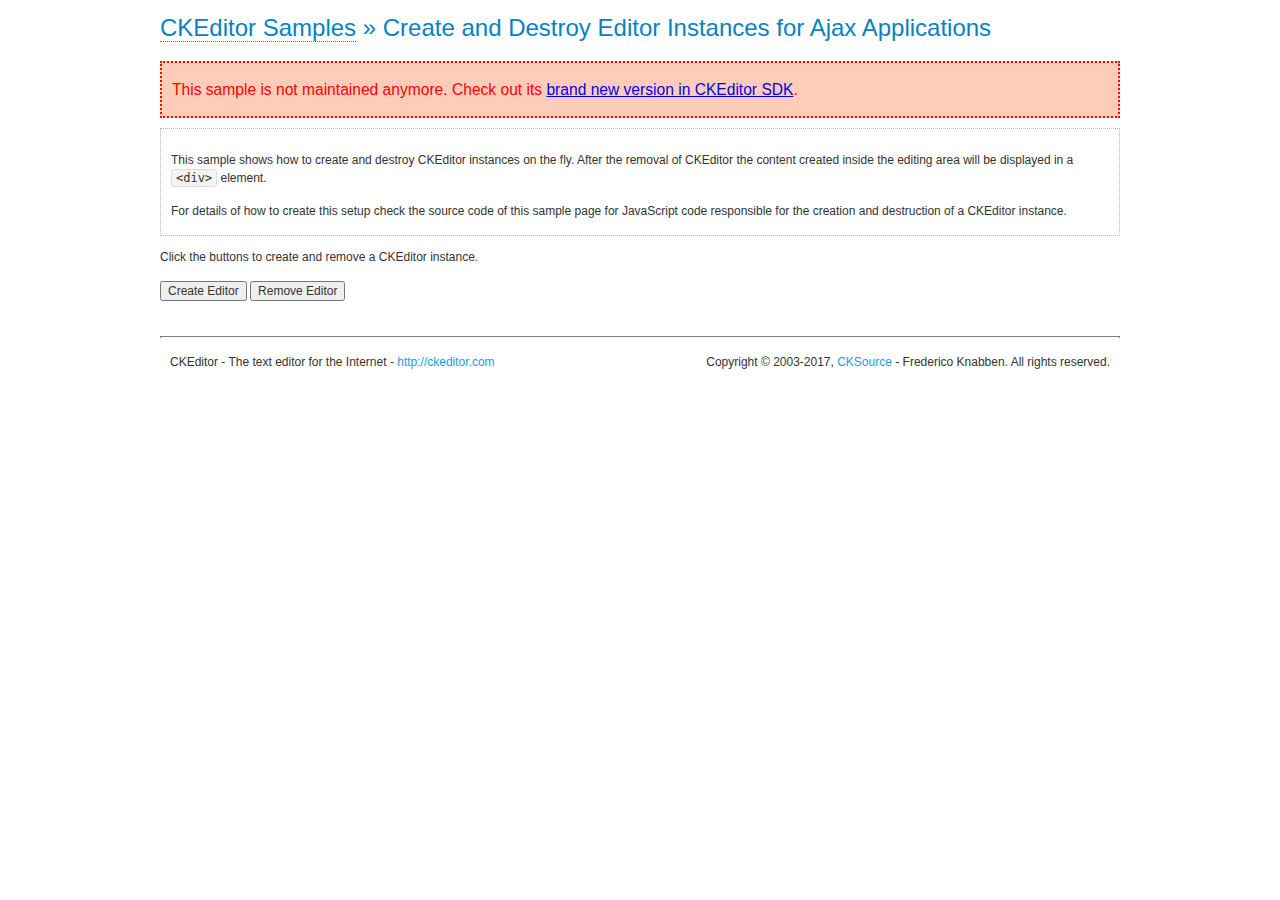
<file: admin/ckeditor/samples/old/ajax.html>
<!DOCTYPE html>
<!--
Copyright (c) 2003-2017, CKSource - Frederico Knabben. All rights reserved.
For licensing, see LICENSE.md or http://ckeditor.com/license
-->
<html>
<head>
	<meta charset="utf-8">
	<title>Ajax &mdash; CKEditor Sample</title>
	<script src="../../ckeditor.js"></script>
	<link rel="stylesheet" href="sample.css">
	<script>

		var editor, html = '';

		function createEditor() {
			if ( editor )
				return;

			// Create a new editor inside the <div id="editor">, setting its value to html
			var config = {};
			editor = CKEDITOR.appendTo( 'editor', config, html );
		}

		function removeEditor() {
			if ( !editor )
				return;

			// Retrieve the editor contents. In an Ajax application, this data would be
			// sent to the server or used in any other way.
			document.getElementById( 'editorcontents' ).innerHTML = html = editor.getData();
			document.getElementById( 'contents' ).style.display = '';

			// Destroy the editor.
			editor.destroy();
			editor = null;
		}

	</script>
</head>
<body>
	<h1 class="samples">
		<a href="index.html">CKEditor Samples</a> &raquo; Create and Destroy Editor Instances for Ajax Applications
	</h1>
	<div class="warning deprecated">
		This sample is not maintained anymore. Check out its <a href="http://sdk.ckeditor.com/samples/saveajax.html">brand new version in CKEditor SDK</a>.
	</div>
	<div class="description">
		<p>
			This sample shows how to create and destroy CKEditor instances on the fly. After the removal of CKEditor the content created inside the editing
			area will be displayed in a <code>&lt;div&gt;</code> element.
		</p>
		<p>
			For details of how to create this setup check the source code of this sample page
			for JavaScript code responsible for the creation and destruction of a CKEditor instance.
		</p>
	</div>
	<p>Click the buttons to create and remove a CKEditor instance.</p>
	<p>
		<input onclick="createEditor();" type="button" value="Create Editor">
		<input onclick="removeEditor();" type="button" value="Remove Editor">
	</p>
	<!-- This div will hold the editor. -->
	<div id="editor">
	</div>
	<div id="contents" style="display: none">
		<p>
			Edited Contents:
		</p>
		<!-- This div will be used to display the editor contents. -->
		<div id="editorcontents">
		</div>
	</div>
	<div id="footer">
		<hr>
		<p>
			CKEditor - The text editor for the Internet - <a class="samples" href="http://ckeditor.com/">http://ckeditor.com</a>
		</p>
		<p id="copy">
			Copyright &copy; 2003-2017, <a class="samples" href="http://cksource.com/">CKSource</a> - Frederico
			Knabben. All rights reserved.
		</p>
	</div>
</body>
</html>
</file>
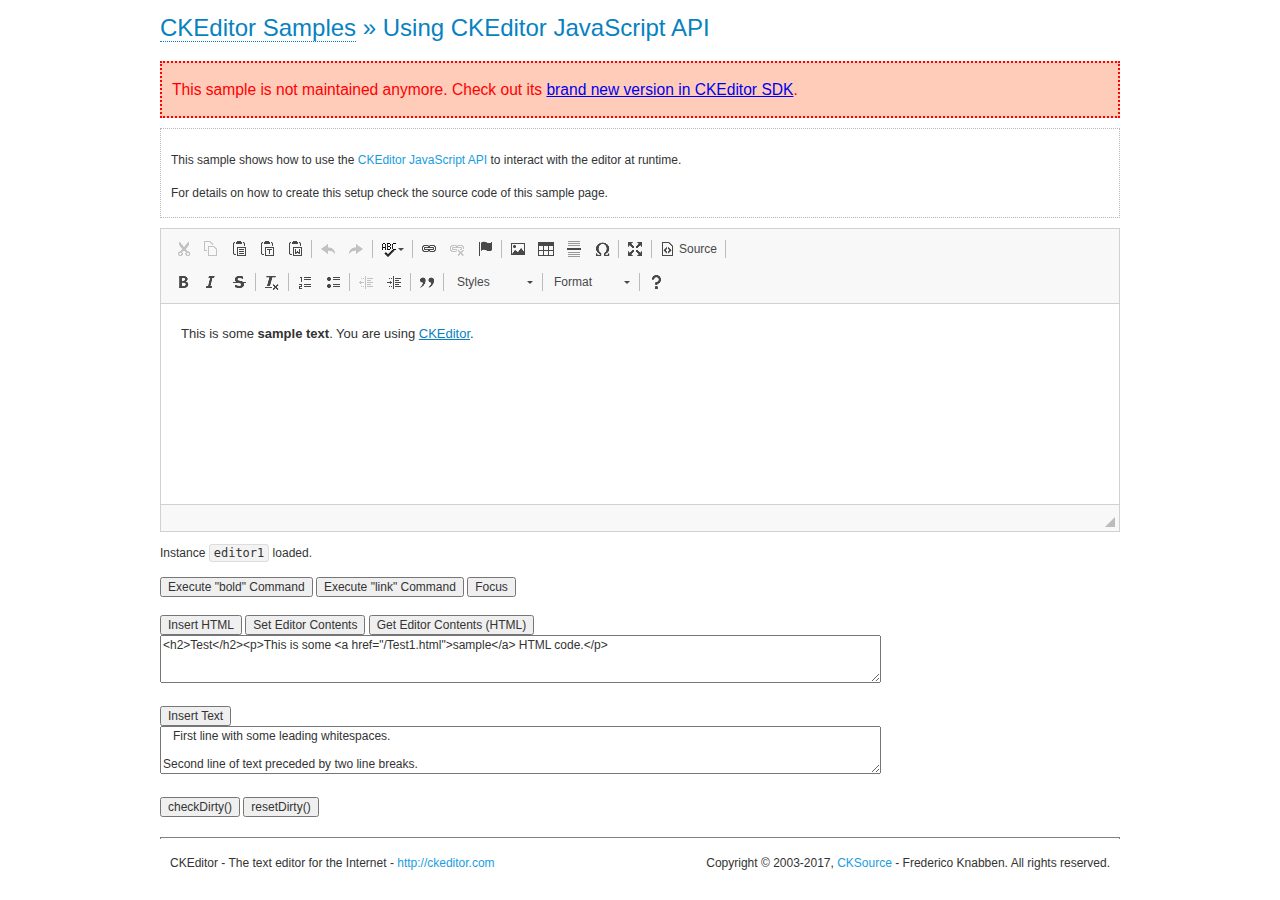
<file: admin/ckeditor/samples/old/api.html>
<!DOCTYPE html>
<!--
Copyright (c) 2003-2017, CKSource - Frederico Knabben. All rights reserved.
For licensing, see LICENSE.md or http://ckeditor.com/license
-->
<html>
<head>
	<meta charset="utf-8">
	<title>API Usage &mdash; CKEditor Sample</title>
	<script src="../../ckeditor.js"></script>
	<link href="sample.css" rel="stylesheet">
	<script>

// The instanceReady event is fired, when an instance of CKEditor has finished
// its initialization.
CKEDITOR.on( 'instanceReady', function( ev ) {
	// Show the editor name and description in the browser status bar.
	document.getElementById( 'eMessage' ).innerHTML = 'Instance <code>' + ev.editor.name + '<\/code> loaded.';

	// Show this sample buttons.
	document.getElementById( 'eButtons' ).style.display = 'block';
});

function InsertHTML() {
	// Get the editor instance that we want to interact with.
	var editor = CKEDITOR.instances.editor1;
	var value = document.getElementById( 'htmlArea' ).value;

	// Check the active editing mode.
	if ( editor.mode == 'wysiwyg' )
	{
		// Insert HTML code.
		// http://docs.ckeditor.com/#!/api/CKEDITOR.editor-method-insertHtml
		editor.insertHtml( value );
	}
	else
		alert( 'You must be in WYSIWYG mode!' );
}

function InsertText() {
	// Get the editor instance that we want to interact with.
	var editor = CKEDITOR.instances.editor1;
	var value = document.getElementById( 'txtArea' ).value;

	// Check the active editing mode.
	if ( editor.mode == 'wysiwyg' )
	{
		// Insert as plain text.
		// http://docs.ckeditor.com/#!/api/CKEDITOR.editor-method-insertText
		editor.insertText( value );
	}
	else
		alert( 'You must be in WYSIWYG mode!' );
}

function SetContents() {
	// Get the editor instance that we want to interact with.
	var editor = CKEDITOR.instances.editor1;
	var value = document.getElementById( 'htmlArea' ).value;

	// Set editor contents (replace current contents).
	// http://docs.ckeditor.com/#!/api/CKEDITOR.editor-method-setData
	editor.setData( value );
}

function GetContents() {
	// Get the editor instance that you want to interact with.
	var editor = CKEDITOR.instances.editor1;

	// Get editor contents
	// http://docs.ckeditor.com/#!/api/CKEDITOR.editor-method-getData
	alert( editor.getData() );
}

function ExecuteCommand( commandName ) {
	// Get the editor instance that we want to interact with.
	var editor = CKEDITOR.instances.editor1;

	// Check the active editing mode.
	if ( editor.mode == 'wysiwyg' )
	{
		// Execute the command.
		// http://docs.ckeditor.com/#!/api/CKEDITOR.editor-method-execCommand
		editor.execCommand( commandName );
	}
	else
		alert( 'You must be in WYSIWYG mode!' );
}

function CheckDirty() {
	// Get the editor instance that we want to interact with.
	var editor = CKEDITOR.instances.editor1;
	// Checks whether the current editor contents present changes when compared
	// to the contents loaded into the editor at startup
	// http://docs.ckeditor.com/#!/api/CKEDITOR.editor-method-checkDirty
	alert( editor.checkDirty() );
}

function ResetDirty() {
	// Get the editor instance that we want to interact with.
	var editor = CKEDITOR.instances.editor1;
	// Resets the "dirty state" of the editor (see CheckDirty())
	// http://docs.ckeditor.com/#!/api/CKEDITOR.editor-method-resetDirty
	editor.resetDirty();
	alert( 'The "IsDirty" status has been reset' );
}

function Focus() {
	CKEDITOR.instances.editor1.focus();
}

function onFocus() {
	document.getElementById( 'eMessage' ).innerHTML = '<b>' + this.name + ' is focused </b>';
}

function onBlur() {
	document.getElementById( 'eMessage' ).innerHTML = this.name + ' lost focus';
}

	</script>

</head>
<body>
	<h1 class="samples">
		<a href="index.html">CKEditor Samples</a> &raquo; Using CKEditor JavaScript API
	</h1>
	<div class="warning deprecated">
		This sample is not maintained anymore. Check out its <a href="http://sdk.ckeditor.com/samples/api.html">brand new version in CKEditor SDK</a>.
	</div>
	<div class="description">
	<p>
		This sample shows how to use the
		<a class="samples" href="http://docs.ckeditor.com/#!/api/CKEDITOR.editor">CKEditor JavaScript API</a>
		to interact with the editor at runtime.
	</p>
	<p>
		For details on how to create this setup check the source code of this sample page.
	</p>
	</div>

	<!-- This <div> holds alert messages to be display in the sample page. -->
	<div id="alerts">
		<noscript>
			<p>
				<strong>CKEditor requires JavaScript to run</strong>. In a browser with no JavaScript
				support, like yours, you should still see the contents (HTML data) and you should
				be able to edit it normally, without a rich editor interface.
			</p>
		</noscript>
	</div>
	<form action="../../../samples/sample_posteddata.php" method="post">
		<textarea cols="100" id="editor1" name="editor1" rows="10">&lt;p&gt;This is some &lt;strong&gt;sample text&lt;/strong&gt;. You are using &lt;a href="http://ckeditor.com/"&gt;CKEditor&lt;/a&gt;.&lt;/p&gt;</textarea>

		<script>
			// Replace the <textarea id="editor1"> with an CKEditor instance.
			CKEDITOR.replace( 'editor1', {
				on: {
					focus: onFocus,
					blur: onBlur,

					// Check for availability of corresponding plugins.
					pluginsLoaded: function( evt ) {
						var doc = CKEDITOR.document, ed = evt.editor;
						if ( !ed.getCommand( 'bold' ) )
							doc.getById( 'exec-bold' ).hide();
						if ( !ed.getCommand( 'link' ) )
							doc.getById( 'exec-link' ).hide();
					}
				}
			});
		</script>

		<p id="eMessage">
		</p>

		<div id="eButtons" style="display: none">
			<input id="exec-bold" onclick="ExecuteCommand('bold');" type="button" value="Execute &quot;bold&quot; Command">
			<input id="exec-link" onclick="ExecuteCommand('link');" type="button" value="Execute &quot;link&quot; Command">
			<input onclick="Focus();" type="button" value="Focus">
			<br><br>
			<input onclick="InsertHTML();" type="button" value="Insert HTML">
			<input onclick="SetContents();" type="button" value="Set Editor Contents">
			<input onclick="GetContents();" type="button" value="Get Editor Contents (HTML)">
			<br>
			<textarea cols="100" id="htmlArea" rows="3">&lt;h2&gt;Test&lt;/h2&gt;&lt;p&gt;This is some &lt;a href="/Test1.html"&gt;sample&lt;/a&gt; HTML code.&lt;/p&gt;</textarea>
			<br>
			<br>
			<input onclick="InsertText();" type="button" value="Insert Text">
			<br>
			<textarea cols="100" id="txtArea" rows="3">   First line with some leading whitespaces.

Second line of text preceded by two line breaks.</textarea>
			<br>
			<br>
			<input onclick="CheckDirty();" type="button" value="checkDirty()">
			<input onclick="ResetDirty();" type="button" value="resetDirty()">
		</div>
	</form>
	<div id="footer">
		<hr>
		<p>
			CKEditor - The text editor for the Internet - <a class="samples" href="http://ckeditor.com/">http://ckeditor.com</a>
		</p>
		<p id="copy">
			Copyright &copy; 2003-2017, <a class="samples" href="http://cksource.com/">CKSource</a> - Frederico
			Knabben. All rights reserved.
		</p>
	</div>
</body>
</html>
</file>
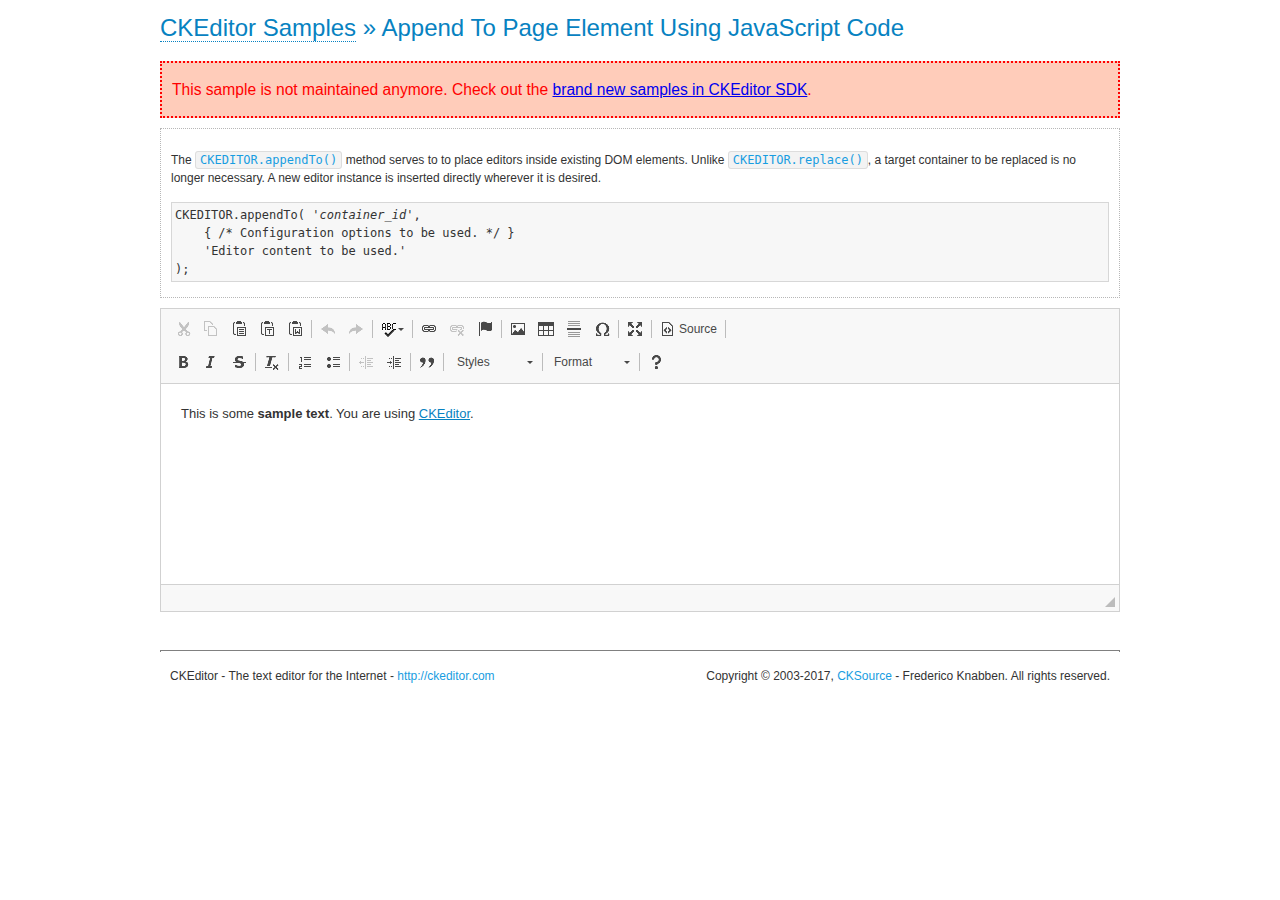
<file: admin/ckeditor/samples/old/appendto.html>
<!DOCTYPE html>
<!--
Copyright (c) 2003-2017, CKSource - Frederico Knabben. All rights reserved.
For licensing, see LICENSE.md or http://ckeditor.com/license
-->
<html>
<head>
	<meta charset="utf-8">
	<title>Append To Page Element Using JavaScript Code &mdash; CKEditor Sample</title>
	<script src="../../ckeditor.js"></script>
	<link rel="stylesheet" href="sample.css">
</head>
<body>
	<h1 class="samples">
		<a href="index.html">CKEditor Samples</a> &raquo; Append To Page Element Using JavaScript Code
	</h1>
	<div class="warning deprecated">
		This sample is not maintained anymore. Check out the <a href="http://sdk.ckeditor.com/">brand new samples in CKEditor SDK</a>.
	</div>
	<div id="section1">
		<div class="description">
			<p>
				The <code><a class="samples" href="http://docs.ckeditor.com/#!/api/CKEDITOR-method-appendTo">CKEDITOR.appendTo()</a></code> method serves to to place editors inside existing DOM elements. Unlike <code><a class="samples" href="http://docs.ckeditor.com/#!/api/CKEDITOR-method-replace">CKEDITOR.replace()</a></code>,
				a target container to be replaced is no longer necessary. A new editor
				instance is inserted directly wherever it is desired.
			</p>
<pre class="samples">CKEDITOR.appendTo( '<em>container_id</em>',
	{ /* Configuration options to be used. */ }
	'Editor content to be used.'
);</pre>
		</div>
		<script>

			// This call can be placed at any point after the
			// DOM element to append CKEditor to or inside the <head><script>
			// in a window.onload event handler.

			// Append a CKEditor instance using the default configuration and the
			// provided content to the <div> element of ID "section1".
			CKEDITOR.appendTo( 'section1',
				null,
				'<p>This is some <strong>sample text</strong>. You are using <a href="http://ckeditor.com/">CKEditor</a>.</p>'
			);

		</script>
	</div>
	<br>
	<div id="footer">
		<hr>
		<p>
			CKEditor - The text editor for the Internet - <a class="samples" href="http://ckeditor.com/">http://ckeditor.com</a>
		</p>
		<p id="copy">
			Copyright &copy; 2003-2017, <a class="samples" href="http://cksource.com/">CKSource</a> - Frederico
			Knabben. All rights reserved.
		</p>
	</div>
</body>
</html>
</file>
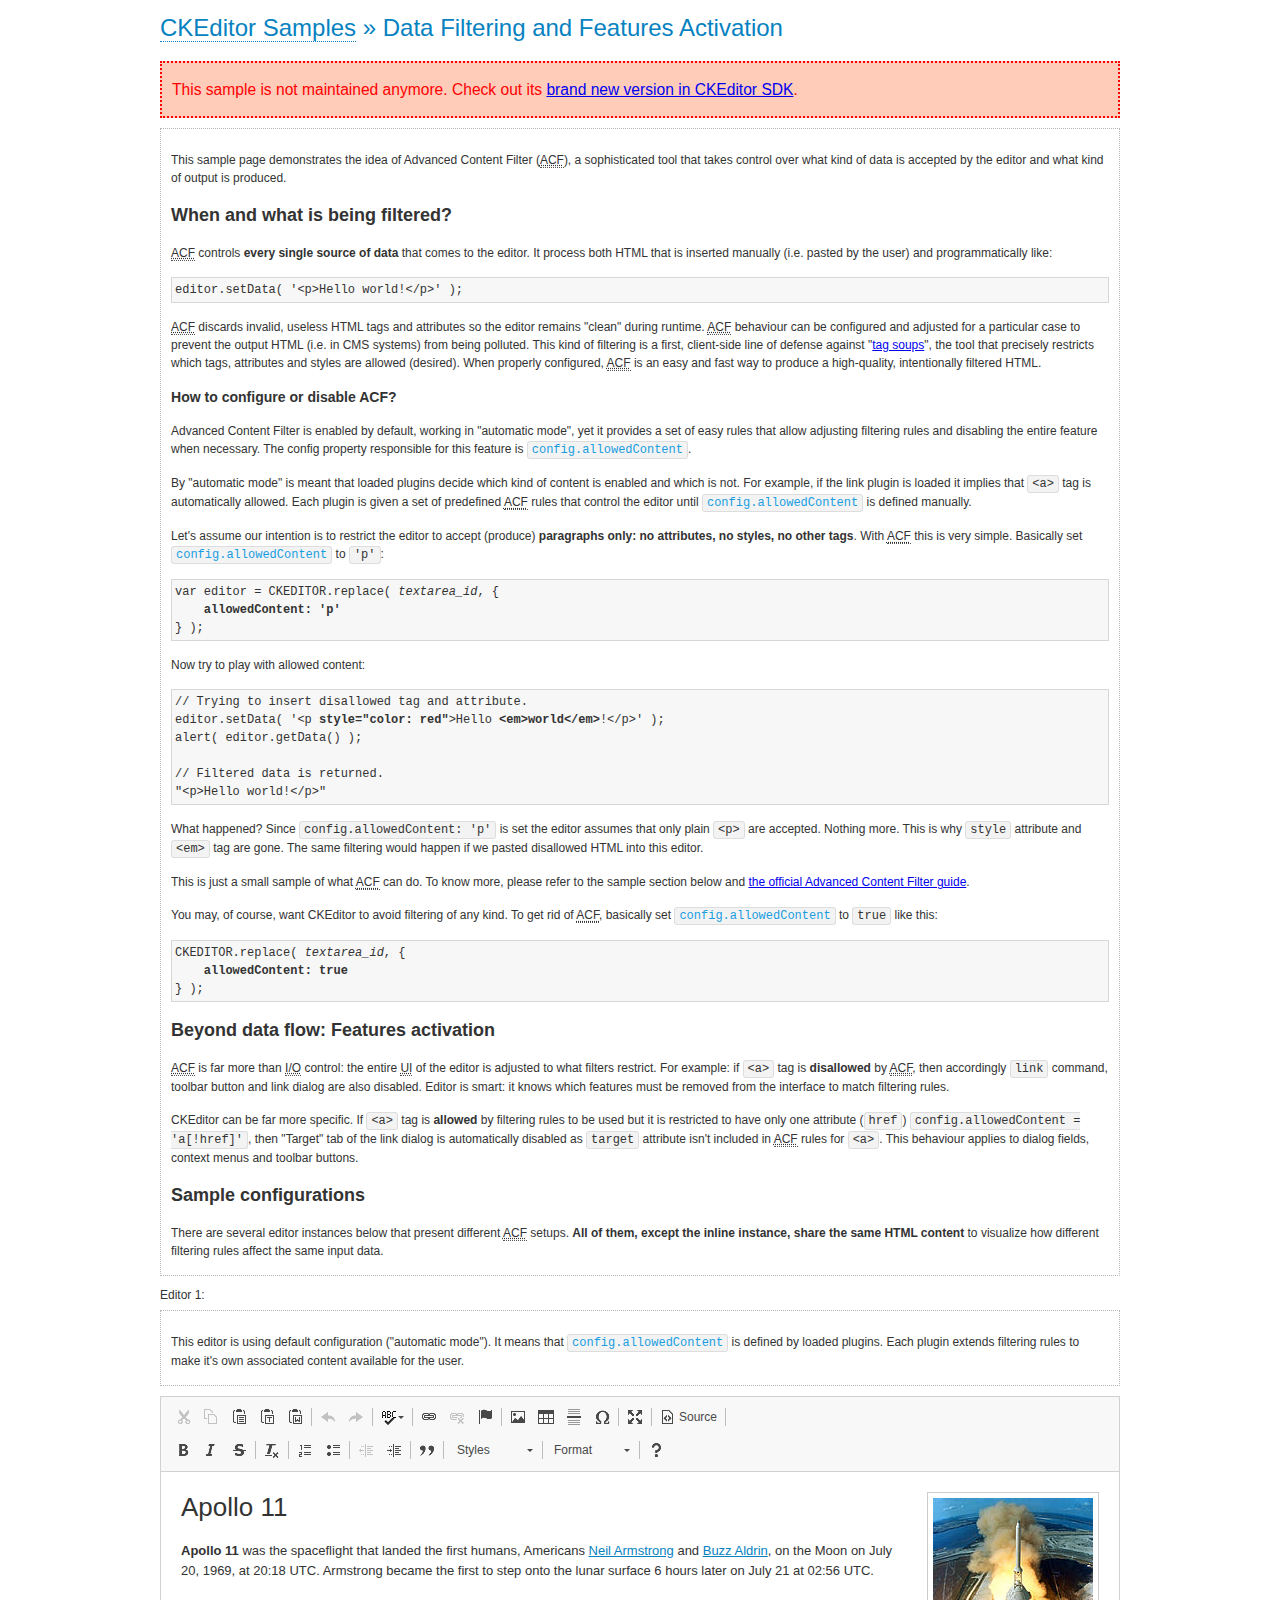
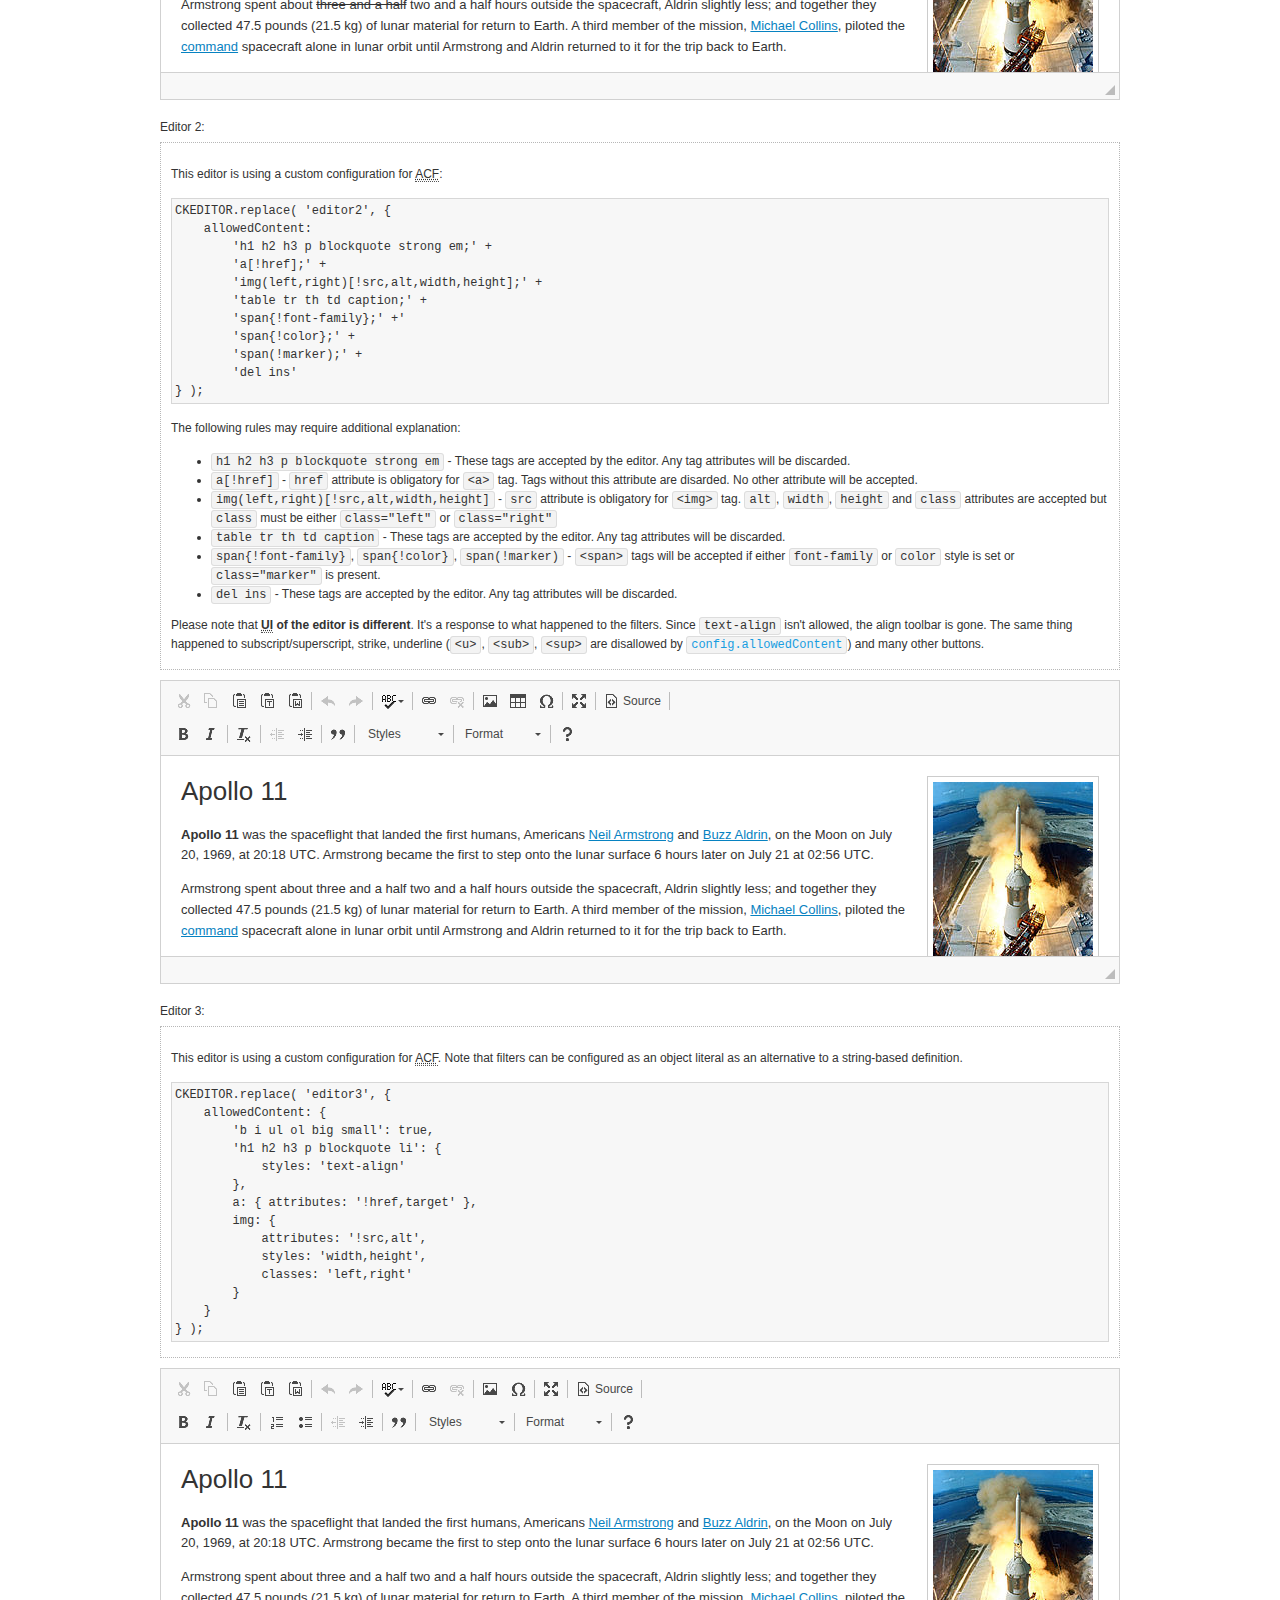
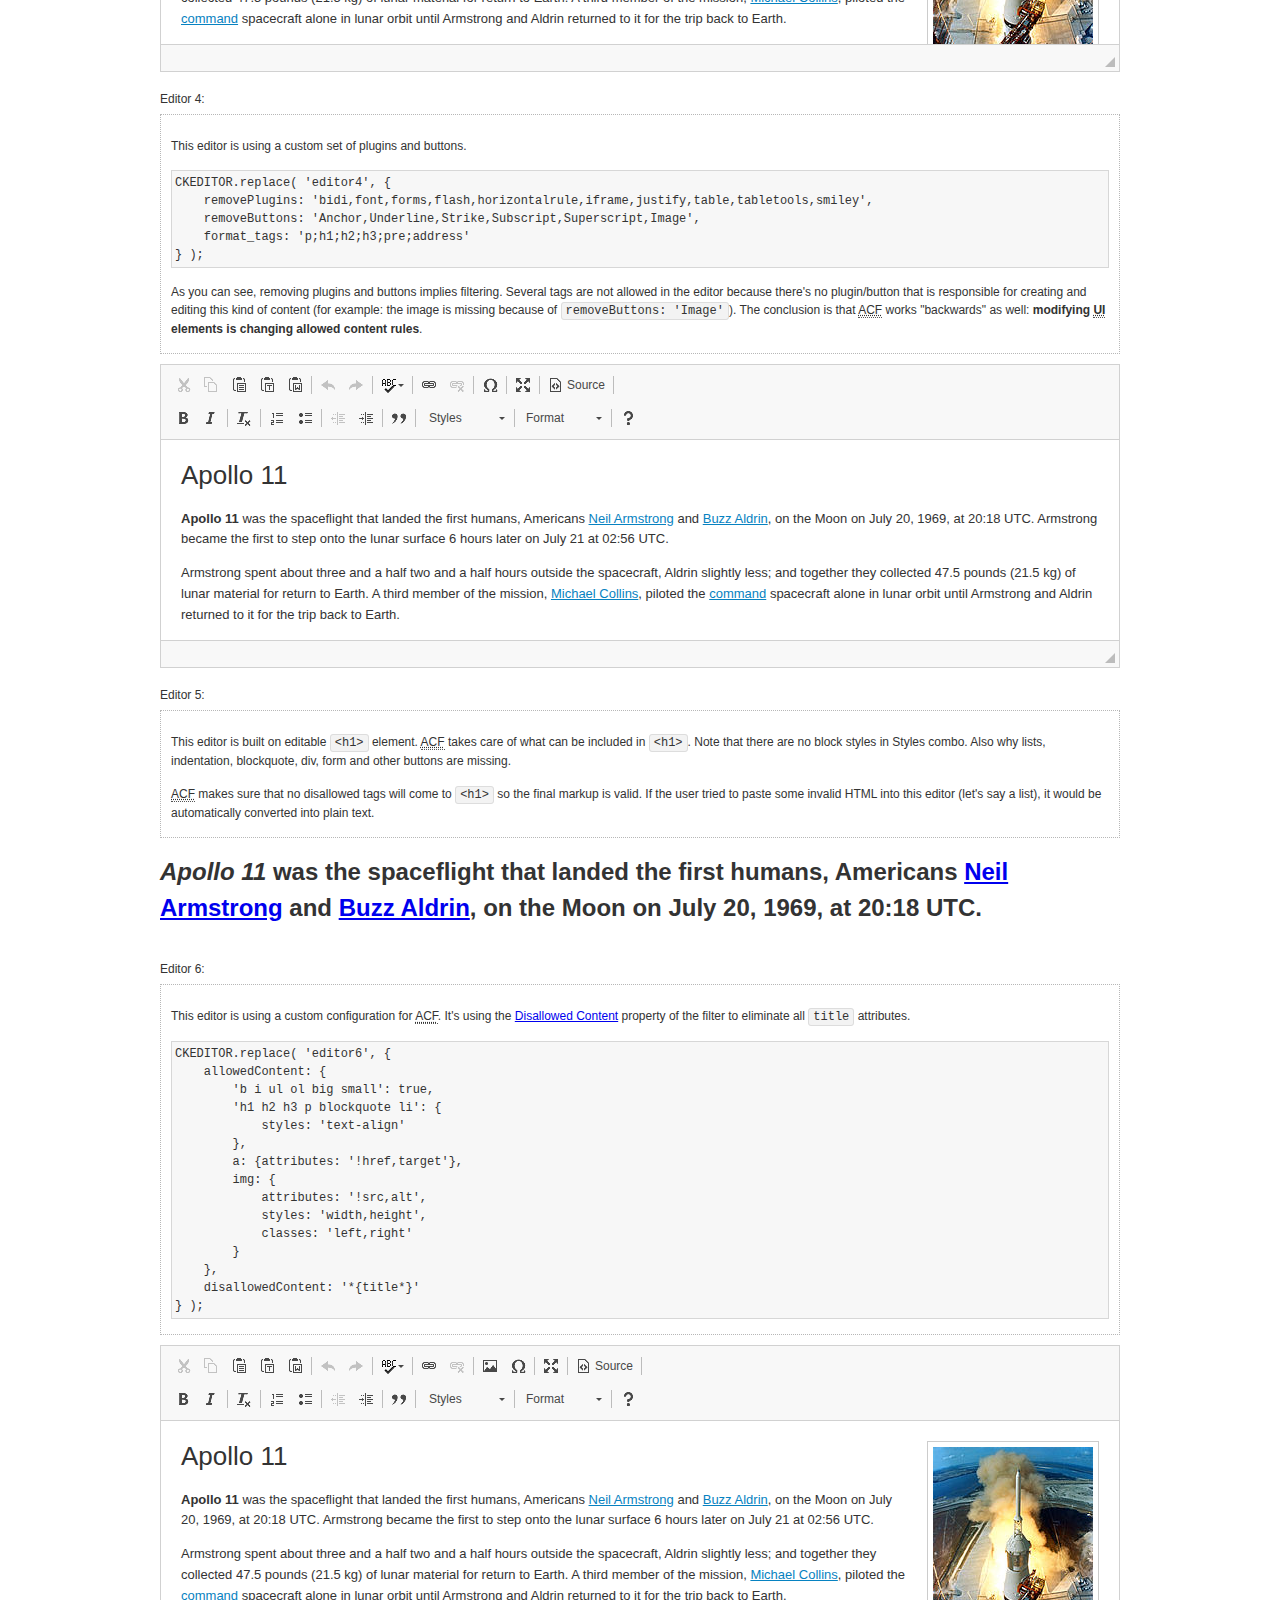
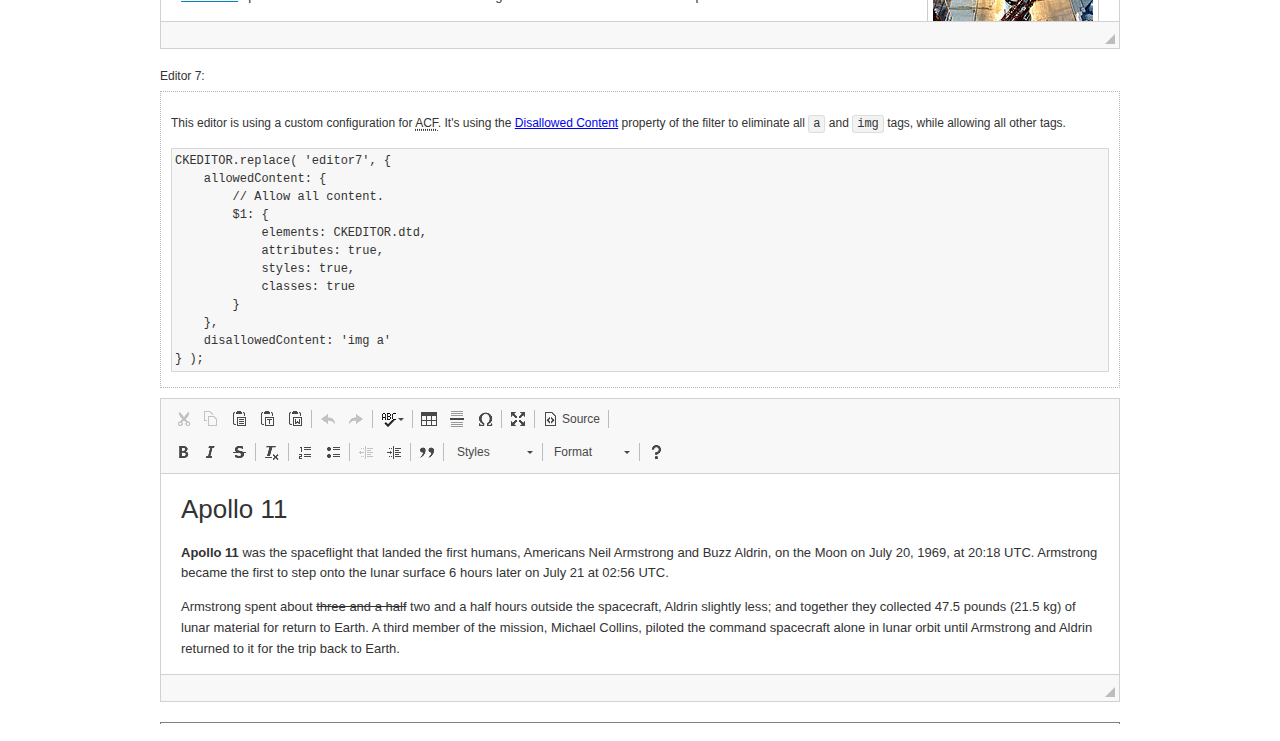
<file: admin/ckeditor/samples/old/datafiltering.html>
<!DOCTYPE html>
<!--
Copyright (c) 2003-2017, CKSource - Frederico Knabben. All rights reserved.
For licensing, see LICENSE.md or http://ckeditor.com/license
-->
<html>
<head>
	<meta charset="utf-8">
	<title>Data Filtering &mdash; CKEditor Sample</title>
	<script src="../../ckeditor.js"></script>
	<link rel="stylesheet" href="sample.css">
	<script>
		// Remove advanced tabs for all editors.
		CKEDITOR.config.removeDialogTabs = 'image:advanced;link:advanced;flash:advanced;creatediv:advanced;editdiv:advanced';
	</script>
</head>
<body>
	<h1 class="samples">
		<a href="index.html">CKEditor Samples</a> &raquo; Data Filtering and Features Activation
	</h1>
	<div class="warning deprecated">
		This sample is not maintained anymore. Check out its <a href="http://sdk.ckeditor.com/samples/acf.html">brand new version in CKEditor SDK</a>.
	</div>
	<div class="description">
		<p>
			This sample page demonstrates the idea of Advanced Content Filter
			(<abbr title="Advanced Content Filter">ACF</abbr>), a sophisticated
			tool that takes control over what kind of data is accepted by the editor and what
			kind of output is produced.
		</p>
		<h2>When and what is being filtered?</h2>
		<p>
			<abbr title="Advanced Content Filter">ACF</abbr> controls
			<strong>every single source of data</strong> that comes to the editor.
			It process both HTML that is inserted manually (i.e. pasted by the user)
			and programmatically like:
		</p>
<pre class="samples">
editor.setData( '&lt;p&gt;Hello world!&lt;/p&gt;' );
</pre>
		<p>
			<abbr title="Advanced Content Filter">ACF</abbr> discards invalid,
			useless HTML tags and attributes so the editor remains "clean" during
			runtime. <abbr title="Advanced Content Filter">ACF</abbr> behaviour
			can be configured and adjusted for a particular case to prevent the
			output HTML (i.e. in CMS systems) from being polluted.

			This kind of filtering is a first, client-side line of defense
			against "<a href="http://en.wikipedia.org/wiki/Tag_soup">tag soups</a>",
			the tool that precisely restricts which tags, attributes and styles
			are allowed (desired). When properly configured, <abbr title="Advanced Content Filter">ACF</abbr>
			is an easy and fast way to produce a high-quality, intentionally filtered HTML.
		</p>

		<h3>How to configure or disable ACF?</h3>
		<p>
			Advanced Content Filter is enabled by default, working in "automatic mode", yet
			it provides a set of easy rules that allow adjusting filtering rules
			and disabling the entire feature when necessary. The config property
			responsible for this feature is <code><a class="samples"
			href="http://docs.ckeditor.com/#!/api/CKEDITOR.config-cfg-allowedContent">config.allowedContent</a></code>.
		</p>
		<p>
			By "automatic mode" is meant that loaded plugins decide which kind
			of content is enabled and which is not. For example, if the link
			plugin is loaded it implies that <code>&lt;a&gt;</code> tag is
			automatically allowed. Each plugin is given a set
			of predefined <abbr title="Advanced Content Filter">ACF</abbr> rules
			that control the editor until <code><a class="samples"
			href="http://docs.ckeditor.com/#!/api/CKEDITOR.config-cfg-allowedContent">
			config.allowedContent</a></code>
			is defined manually.
		</p>
		<p>
			Let's assume our intention is to restrict the editor to accept (produce) <strong>paragraphs
			only: no attributes, no styles, no other tags</strong>.
			With <abbr title="Advanced Content Filter">ACF</abbr>
			this is very simple. Basically set <code><a class="samples"
			href="http://docs.ckeditor.com/#!/api/CKEDITOR.config-cfg-allowedContent">
			config.allowedContent</a></code> to <code>'p'</code>:
		</p>
<pre class="samples">
var editor = CKEDITOR.replace( <em>textarea_id</em>, {
	<strong>allowedContent: 'p'</strong>
} );
</pre>
		<p>
			Now try to play with allowed content:
		</p>
<pre class="samples">
// Trying to insert disallowed tag and attribute.
editor.setData( '&lt;p <strong>style="color: red"</strong>&gt;Hello <strong>&lt;em&gt;world&lt;/em&gt;</strong>!&lt;/p&gt;' );
alert( editor.getData() );

// Filtered data is returned.
"&lt;p&gt;Hello world!&lt;/p&gt;"
</pre>
		<p>
			What happened? Since <code>config.allowedContent: 'p'</code> is set the editor assumes
			that only plain <code>&lt;p&gt;</code> are accepted. Nothing more. This is why
			<code>style</code> attribute and <code>&lt;em&gt;</code> tag are gone. The same
			filtering would happen if we pasted disallowed HTML into this editor.
		</p>
		<p>
			This is just a small sample of what <abbr title="Advanced Content Filter">ACF</abbr>
			can do. To know more, please refer to the sample section below and
			<a href="http://docs.ckeditor.com/#!/guide/dev_advanced_content_filter">the official Advanced Content Filter guide</a>.
		</p>
		<p>
			You may, of course, want CKEditor to avoid filtering of any kind.
			To get rid of <abbr title="Advanced Content Filter">ACF</abbr>,
			basically set <code><a class="samples"
			href="http://docs.ckeditor.com/#!/api/CKEDITOR.config-cfg-allowedContent">
			config.allowedContent</a></code> to <code>true</code> like this:
		</p>
<pre class="samples">
CKEDITOR.replace( <em>textarea_id</em>, {
	<strong>allowedContent: true</strong>
} );
</pre>

		<h2>Beyond data flow: Features activation</h2>
		<p>
			<abbr title="Advanced Content Filter">ACF</abbr> is far more than
			<abbr title="Input/Output">I/O</abbr> control: the entire
			<abbr title="User Interface">UI</abbr> of the editor is adjusted to what
			filters restrict. For example: if <code>&lt;a&gt;</code> tag is
			<strong>disallowed</strong>
			by <abbr title="Advanced Content Filter">ACF</abbr>,
			then accordingly <code>link</code> command, toolbar button and link dialog
			are also disabled. Editor is smart: it knows which features must be
			removed from the interface to match filtering rules.
		</p>
		<p>
			CKEditor can be far more specific. If <code>&lt;a&gt;</code> tag is
			<strong>allowed</strong> by filtering rules to be used but it is restricted
			to have only one attribute (<code>href</code>)
			<code>config.allowedContent = 'a[!href]'</code>, then
			"Target" tab of the link dialog is automatically disabled as <code>target</code>
			attribute isn't included in <abbr title="Advanced Content Filter">ACF</abbr> rules
			for <code>&lt;a&gt;</code>. This behaviour applies to dialog fields, context
			menus and toolbar buttons.
		</p>

		<h2>Sample configurations</h2>
		<p>
			There are several editor instances below that present different
			<abbr title="Advanced Content Filter">ACF</abbr> setups. <strong>All of them,
			except the inline instance, share the same HTML content</strong> to visualize
			how different filtering rules affect the same input data.
		</p>
	</div>

	<div>
		<label for="editor1">
			Editor 1:
		</label>
		<div class="description">
			<p>
				This editor is using default configuration ("automatic mode"). It means that
				<code><a class="samples"
				href="http://docs.ckeditor.com/#!/api/CKEDITOR.config-cfg-allowedContent">
				config.allowedContent</a></code> is defined by loaded plugins.
				Each plugin extends filtering rules to make it's own associated content
				available for the user.
			</p>
		</div>
		<textarea cols="80" id="editor1" name="editor1" rows="10">
			&lt;h1&gt;&lt;img alt=&quot;Saturn V carrying Apollo 11&quot; class=&quot;right&quot; src=&quot;assets/sample.jpg&quot;/&gt; Apollo 11&lt;/h1&gt; &lt;p&gt;&lt;b&gt;Apollo 11&lt;/b&gt; was the spaceflight that landed the first humans, Americans &lt;a href=&quot;http://en.wikipedia.org/wiki/Neil_Armstrong&quot; title=&quot;Neil Armstrong&quot;&gt;Neil Armstrong&lt;/a&gt; and &lt;a href=&quot;http://en.wikipedia.org/wiki/Buzz_Aldrin&quot; title=&quot;Buzz Aldrin&quot;&gt;Buzz Aldrin&lt;/a&gt;, on the Moon on July 20, 1969, at 20:18 UTC. Armstrong became the first to step onto the lunar surface 6 hours later on July 21 at 02:56 UTC.&lt;/p&gt; &lt;p&gt;Armstrong spent about &lt;s&gt;three and a half&lt;/s&gt; two and a half hours outside the spacecraft, Aldrin slightly less; and together they collected 47.5 pounds (21.5&amp;nbsp;kg) of lunar material for return to Earth. A third member of the mission, &lt;a href=&quot;http://en.wikipedia.org/wiki/Michael_Collins_(astronaut)&quot; title=&quot;Michael Collins (astronaut)&quot;&gt;Michael Collins&lt;/a&gt;, piloted the &lt;a href=&quot;http://en.wikipedia.org/wiki/Apollo_Command/Service_Module&quot; title=&quot;Apollo Command/Service Module&quot;&gt;command&lt;/a&gt; spacecraft alone in lunar orbit until Armstrong and Aldrin returned to it for the trip back to Earth.&lt;/p&gt; &lt;h2&gt;Broadcasting and &lt;em&gt;quotes&lt;/em&gt; &lt;a id=&quot;quotes&quot; name=&quot;quotes&quot;&gt;&lt;/a&gt;&lt;/h2&gt; &lt;p&gt;Broadcast on live TV to a world-wide audience, Armstrong stepped onto the lunar surface and described the event as:&lt;/p&gt; &lt;blockquote&gt;&lt;p&gt;One small step for [a] man, one giant leap for mankind.&lt;/p&gt;&lt;/blockquote&gt; &lt;p&gt;Apollo 11 effectively ended the &lt;a href=&quot;http://en.wikipedia.org/wiki/Space_Race&quot; title=&quot;Space Race&quot;&gt;Space Race&lt;/a&gt; and fulfilled a national goal proposed in 1961 by the late U.S. President &lt;a href=&quot;http://en.wikipedia.org/wiki/John_F._Kennedy&quot; title=&quot;John F. Kennedy&quot;&gt;John F. Kennedy&lt;/a&gt; in a speech before the United States Congress:&lt;/p&gt; &lt;blockquote&gt;&lt;p&gt;[...] before this decade is out, of landing a man on the Moon and returning him safely to the Earth.&lt;/p&gt;&lt;/blockquote&gt; &lt;h2&gt;Technical details &lt;a id=&quot;tech-details&quot; name=&quot;tech-details&quot;&gt;&lt;/a&gt;&lt;/h2&gt; &lt;table align=&quot;right&quot; border=&quot;1&quot; bordercolor=&quot;#ccc&quot; cellpadding=&quot;5&quot; cellspacing=&quot;0&quot; style=&quot;border-collapse:collapse;margin:10px 0 10px 15px;&quot;&gt; &lt;caption&gt;&lt;strong&gt;Mission crew&lt;/strong&gt;&lt;/caption&gt; &lt;thead&gt; &lt;tr&gt; &lt;th scope=&quot;col&quot;&gt;Position&lt;/th&gt; &lt;th scope=&quot;col&quot;&gt;Astronaut&lt;/th&gt; &lt;/tr&gt; &lt;/thead&gt; &lt;tbody&gt; &lt;tr&gt; &lt;td&gt;Commander&lt;/td&gt; &lt;td&gt;Neil A. Armstrong&lt;/td&gt; &lt;/tr&gt; &lt;tr&gt; &lt;td&gt;Command Module Pilot&lt;/td&gt; &lt;td&gt;Michael Collins&lt;/td&gt; &lt;/tr&gt; &lt;tr&gt; &lt;td&gt;Lunar Module Pilot&lt;/td&gt; &lt;td&gt;Edwin &amp;quot;Buzz&amp;quot; E. Aldrin, Jr.&lt;/td&gt; &lt;/tr&gt; &lt;/tbody&gt; &lt;/table&gt; &lt;p&gt;Launched by a &lt;strong&gt;Saturn V&lt;/strong&gt; rocket from &lt;a href=&quot;http://en.wikipedia.org/wiki/Kennedy_Space_Center&quot; title=&quot;Kennedy Space Center&quot;&gt;Kennedy Space Center&lt;/a&gt; in Merritt Island, Florida on July 16, Apollo 11 was the fifth manned mission of &lt;a href=&quot;http://en.wikipedia.org/wiki/NASA&quot; title=&quot;NASA&quot;&gt;NASA&lt;/a&gt;&amp;#39;s Apollo program. The Apollo spacecraft had three parts:&lt;/p&gt; &lt;ol&gt; &lt;li&gt;&lt;strong&gt;Command Module&lt;/strong&gt; with a cabin for the three astronauts which was the only part which landed back on Earth&lt;/li&gt; &lt;li&gt;&lt;strong&gt;Service Module&lt;/strong&gt; which supported the Command Module with propulsion, electrical power, oxygen and water&lt;/li&gt; &lt;li&gt;&lt;strong&gt;Lunar Module&lt;/strong&gt; for landing on the Moon.&lt;/li&gt; &lt;/ol&gt; &lt;p&gt;After being sent to the Moon by the Saturn V&amp;#39;s upper stage, the astronauts separated the spacecraft from it and travelled for three days until they entered into lunar orbit. Armstrong and Aldrin then moved into the Lunar Module and landed in the &lt;a href=&quot;http://en.wikipedia.org/wiki/Mare_Tranquillitatis&quot; title=&quot;Mare Tranquillitatis&quot;&gt;Sea of Tranquility&lt;/a&gt;. They stayed a total of about 21 and a half hours on the lunar surface. After lifting off in the upper part of the Lunar Module and rejoining Collins in the Command Module, they returned to Earth and landed in the &lt;a href=&quot;http://en.wikipedia.org/wiki/Pacific_Ocean&quot; title=&quot;Pacific Ocean&quot;&gt;Pacific Ocean&lt;/a&gt; on July 24.&lt;/p&gt; &lt;hr/&gt; &lt;p style=&quot;text-align: right;&quot;&gt;&lt;small&gt;Source: &lt;a href=&quot;http://en.wikipedia.org/wiki/Apollo_11&quot;&gt;Wikipedia.org&lt;/a&gt;&lt;/small&gt;&lt;/p&gt;
		</textarea>

		<script>

			CKEDITOR.replace( 'editor1' );

		</script>
	</div>

	<br>

	<div>
		<label for="editor2">
			Editor 2:
		</label>
		<div class="description">
			<p>
				This editor is using a custom configuration for
				<abbr title="Advanced Content Filter">ACF</abbr>:
			</p>
<pre class="samples">
CKEDITOR.replace( 'editor2', {
	allowedContent:
		'h1 h2 h3 p blockquote strong em;' +
		'a[!href];' +
		'img(left,right)[!src,alt,width,height];' +
		'table tr th td caption;' +
		'span{!font-family};' +'
		'span{!color};' +
		'span(!marker);' +
		'del ins'
} );
</pre>
			<p>
				The following rules may require additional explanation:
			</p>
			<ul>
				<li>
					<code>h1 h2 h3 p blockquote strong em</code> - These tags
					are accepted by the editor. Any tag attributes will be discarded.
				</li>
				<li>
					<code>a[!href]</code> - <code>href</code> attribute is obligatory
					for <code>&lt;a&gt;</code> tag. Tags without this attribute
					are disarded. No other attribute will be accepted.
				</li>
				<li>
					<code>img(left,right)[!src,alt,width,height]</code> - <code>src</code>
					attribute is obligatory for <code>&lt;img&gt;</code> tag.
					<code>alt</code>, <code>width</code>, <code>height</code>
					and <code>class</code> attributes are accepted but
					<code>class</code> must be either <code>class="left"</code>
					or <code>class="right"</code>
				</li>
				<li>
					<code>table tr th td caption</code> - These tags
					are accepted by the editor. Any tag attributes will be discarded.
				</li>
				<li>
					<code>span{!font-family}</code>, <code>span{!color}</code>,
					<code>span(!marker)</code> - <code>&lt;span&gt;</code> tags
					will be accepted if either <code>font-family</code> or
					<code>color</code> style is set or <code>class="marker"</code>
					is present.
				</li>
				<li>
					<code>del ins</code> - These tags
					are accepted by the editor. Any tag attributes will be discarded.
				</li>
			</ul>
			<p>
				Please note that <strong><abbr title="User Interface">UI</abbr> of the
				editor is different</strong>. It's a response to what happened to the filters.
				Since <code>text-align</code> isn't allowed, the align toolbar is gone.
				The same thing happened to subscript/superscript, strike, underline
				(<code>&lt;u&gt;</code>, <code>&lt;sub&gt;</code>, <code>&lt;sup&gt;</code>
				are disallowed by <code><a class="samples"
				href="http://docs.ckeditor.com/#!/api/CKEDITOR.config-cfg-allowedContent">
				config.allowedContent</a></code>) and many other buttons.
			</p>
		</div>
		<textarea cols="80" id="editor2" name="editor2" rows="10">
			&lt;h1&gt;&lt;img alt=&quot;Saturn V carrying Apollo 11&quot; class=&quot;right&quot; src=&quot;assets/sample.jpg&quot;/&gt; Apollo 11&lt;/h1&gt; &lt;p&gt;&lt;b&gt;Apollo 11&lt;/b&gt; was the spaceflight that landed the first humans, Americans &lt;a href=&quot;http://en.wikipedia.org/wiki/Neil_Armstrong&quot; title=&quot;Neil Armstrong&quot;&gt;Neil Armstrong&lt;/a&gt; and &lt;a href=&quot;http://en.wikipedia.org/wiki/Buzz_Aldrin&quot; title=&quot;Buzz Aldrin&quot;&gt;Buzz Aldrin&lt;/a&gt;, on the Moon on July 20, 1969, at 20:18 UTC. Armstrong became the first to step onto the lunar surface 6 hours later on July 21 at 02:56 UTC.&lt;/p&gt; &lt;p&gt;Armstrong spent about &lt;s&gt;three and a half&lt;/s&gt; two and a half hours outside the spacecraft, Aldrin slightly less; and together they collected 47.5 pounds (21.5&amp;nbsp;kg) of lunar material for return to Earth. A third member of the mission, &lt;a href=&quot;http://en.wikipedia.org/wiki/Michael_Collins_(astronaut)&quot; title=&quot;Michael Collins (astronaut)&quot;&gt;Michael Collins&lt;/a&gt;, piloted the &lt;a href=&quot;http://en.wikipedia.org/wiki/Apollo_Command/Service_Module&quot; title=&quot;Apollo Command/Service Module&quot;&gt;command&lt;/a&gt; spacecraft alone in lunar orbit until Armstrong and Aldrin returned to it for the trip back to Earth.&lt;/p&gt; &lt;h2&gt;Broadcasting and &lt;em&gt;quotes&lt;/em&gt; &lt;a id=&quot;quotes&quot; name=&quot;quotes&quot;&gt;&lt;/a&gt;&lt;/h2&gt; &lt;p&gt;Broadcast on live TV to a world-wide audience, Armstrong stepped onto the lunar surface and described the event as:&lt;/p&gt; &lt;blockquote&gt;&lt;p&gt;One small step for [a] man, one giant leap for mankind.&lt;/p&gt;&lt;/blockquote&gt; &lt;p&gt;Apollo 11 effectively ended the &lt;a href=&quot;http://en.wikipedia.org/wiki/Space_Race&quot; title=&quot;Space Race&quot;&gt;Space Race&lt;/a&gt; and fulfilled a national goal proposed in 1961 by the late U.S. President &lt;a href=&quot;http://en.wikipedia.org/wiki/John_F._Kennedy&quot; title=&quot;John F. Kennedy&quot;&gt;John F. Kennedy&lt;/a&gt; in a speech before the United States Congress:&lt;/p&gt; &lt;blockquote&gt;&lt;p&gt;[...] before this decade is out, of landing a man on the Moon and returning him safely to the Earth.&lt;/p&gt;&lt;/blockquote&gt; &lt;h2&gt;Technical details &lt;a id=&quot;tech-details&quot; name=&quot;tech-details&quot;&gt;&lt;/a&gt;&lt;/h2&gt; &lt;table align=&quot;right&quot; border=&quot;1&quot; bordercolor=&quot;#ccc&quot; cellpadding=&quot;5&quot; cellspacing=&quot;0&quot; style=&quot;border-collapse:collapse;margin:10px 0 10px 15px;&quot;&gt; &lt;caption&gt;&lt;strong&gt;Mission crew&lt;/strong&gt;&lt;/caption&gt; &lt;thead&gt; &lt;tr&gt; &lt;th scope=&quot;col&quot;&gt;Position&lt;/th&gt; &lt;th scope=&quot;col&quot;&gt;Astronaut&lt;/th&gt; &lt;/tr&gt; &lt;/thead&gt; &lt;tbody&gt; &lt;tr&gt; &lt;td&gt;Commander&lt;/td&gt; &lt;td&gt;Neil A. Armstrong&lt;/td&gt; &lt;/tr&gt; &lt;tr&gt; &lt;td&gt;Command Module Pilot&lt;/td&gt; &lt;td&gt;Michael Collins&lt;/td&gt; &lt;/tr&gt; &lt;tr&gt; &lt;td&gt;Lunar Module Pilot&lt;/td&gt; &lt;td&gt;Edwin &amp;quot;Buzz&amp;quot; E. Aldrin, Jr.&lt;/td&gt; &lt;/tr&gt; &lt;/tbody&gt; &lt;/table&gt; &lt;p&gt;Launched by a &lt;strong&gt;Saturn V&lt;/strong&gt; rocket from &lt;a href=&quot;http://en.wikipedia.org/wiki/Kennedy_Space_Center&quot; title=&quot;Kennedy Space Center&quot;&gt;Kennedy Space Center&lt;/a&gt; in Merritt Island, Florida on July 16, Apollo 11 was the fifth manned mission of &lt;a href=&quot;http://en.wikipedia.org/wiki/NASA&quot; title=&quot;NASA&quot;&gt;NASA&lt;/a&gt;&amp;#39;s Apollo program. The Apollo spacecraft had three parts:&lt;/p&gt; &lt;ol&gt; &lt;li&gt;&lt;strong&gt;Command Module&lt;/strong&gt; with a cabin for the three astronauts which was the only part which landed back on Earth&lt;/li&gt; &lt;li&gt;&lt;strong&gt;Service Module&lt;/strong&gt; which supported the Command Module with propulsion, electrical power, oxygen and water&lt;/li&gt; &lt;li&gt;&lt;strong&gt;Lunar Module&lt;/strong&gt; for landing on the Moon.&lt;/li&gt; &lt;/ol&gt; &lt;p&gt;After being sent to the Moon by the Saturn V&amp;#39;s upper stage, the astronauts separated the spacecraft from it and travelled for three days until they entered into lunar orbit. Armstrong and Aldrin then moved into the Lunar Module and landed in the &lt;a href=&quot;http://en.wikipedia.org/wiki/Mare_Tranquillitatis&quot; title=&quot;Mare Tranquillitatis&quot;&gt;Sea of Tranquility&lt;/a&gt;. They stayed a total of about 21 and a half hours on the lunar surface. After lifting off in the upper part of the Lunar Module and rejoining Collins in the Command Module, they returned to Earth and landed in the &lt;a href=&quot;http://en.wikipedia.org/wiki/Pacific_Ocean&quot; title=&quot;Pacific Ocean&quot;&gt;Pacific Ocean&lt;/a&gt; on July 24.&lt;/p&gt; &lt;hr/&gt; &lt;p style=&quot;text-align: right;&quot;&gt;&lt;small&gt;Source: &lt;a href=&quot;http://en.wikipedia.org/wiki/Apollo_11&quot;&gt;Wikipedia.org&lt;/a&gt;&lt;/small&gt;&lt;/p&gt;
		</textarea>
		<script>

			CKEDITOR.replace( 'editor2', {
				allowedContent:
					'h1 h2 h3 p blockquote strong em;' +
					'a[!href];' +
					'img(left,right)[!src,alt,width,height];' +
					'table tr th td caption;' +
					'span{!font-family};' +
					'span{!color};' +
					'span(!marker);' +
					'del ins'
			} );

		</script>
	</div>

	<br>

	<div>
		<label for="editor3">
			Editor 3:
		</label>
		<div class="description">
			<p>
				This editor is using a custom configuration for
				<abbr title="Advanced Content Filter">ACF</abbr>.
				Note that filters can be configured as an object literal
				as an alternative to a string-based definition.
			</p>
<pre class="samples">
CKEDITOR.replace( 'editor3', {
	allowedContent: {
		'b i ul ol big small': true,
		'h1 h2 h3 p blockquote li': {
			styles: 'text-align'
		},
		a: { attributes: '!href,target' },
		img: {
			attributes: '!src,alt',
			styles: 'width,height',
			classes: 'left,right'
		}
	}
} );
</pre>
		</div>
		<textarea cols="80" id="editor3" name="editor3" rows="10">
			&lt;h1&gt;&lt;img alt=&quot;Saturn V carrying Apollo 11&quot; class=&quot;right&quot; src=&quot;assets/sample.jpg&quot;/&gt; Apollo 11&lt;/h1&gt; &lt;p&gt;&lt;b&gt;Apollo 11&lt;/b&gt; was the spaceflight that landed the first humans, Americans &lt;a href=&quot;http://en.wikipedia.org/wiki/Neil_Armstrong&quot; title=&quot;Neil Armstrong&quot;&gt;Neil Armstrong&lt;/a&gt; and &lt;a href=&quot;http://en.wikipedia.org/wiki/Buzz_Aldrin&quot; title=&quot;Buzz Aldrin&quot;&gt;Buzz Aldrin&lt;/a&gt;, on the Moon on July 20, 1969, at 20:18 UTC. Armstrong became the first to step onto the lunar surface 6 hours later on July 21 at 02:56 UTC.&lt;/p&gt; &lt;p&gt;Armstrong spent about &lt;s&gt;three and a half&lt;/s&gt; two and a half hours outside the spacecraft, Aldrin slightly less; and together they collected 47.5 pounds (21.5&amp;nbsp;kg) of lunar material for return to Earth. A third member of the mission, &lt;a href=&quot;http://en.wikipedia.org/wiki/Michael_Collins_(astronaut)&quot; title=&quot;Michael Collins (astronaut)&quot;&gt;Michael Collins&lt;/a&gt;, piloted the &lt;a href=&quot;http://en.wikipedia.org/wiki/Apollo_Command/Service_Module&quot; title=&quot;Apollo Command/Service Module&quot;&gt;command&lt;/a&gt; spacecraft alone in lunar orbit until Armstrong and Aldrin returned to it for the trip back to Earth.&lt;/p&gt; &lt;h2&gt;Broadcasting and &lt;em&gt;quotes&lt;/em&gt; &lt;a id=&quot;quotes&quot; name=&quot;quotes&quot;&gt;&lt;/a&gt;&lt;/h2&gt; &lt;p&gt;Broadcast on live TV to a world-wide audience, Armstrong stepped onto the lunar surface and described the event as:&lt;/p&gt; &lt;blockquote&gt;&lt;p&gt;One small step for [a] man, one giant leap for mankind.&lt;/p&gt;&lt;/blockquote&gt; &lt;p&gt;Apollo 11 effectively ended the &lt;a href=&quot;http://en.wikipedia.org/wiki/Space_Race&quot; title=&quot;Space Race&quot;&gt;Space Race&lt;/a&gt; and fulfilled a national goal proposed in 1961 by the late U.S. President &lt;a href=&quot;http://en.wikipedia.org/wiki/John_F._Kennedy&quot; title=&quot;John F. Kennedy&quot;&gt;John F. Kennedy&lt;/a&gt; in a speech before the United States Congress:&lt;/p&gt; &lt;blockquote&gt;&lt;p&gt;[...] before this decade is out, of landing a man on the Moon and returning him safely to the Earth.&lt;/p&gt;&lt;/blockquote&gt; &lt;h2&gt;Technical details &lt;a id=&quot;tech-details&quot; name=&quot;tech-details&quot;&gt;&lt;/a&gt;&lt;/h2&gt; &lt;table align=&quot;right&quot; border=&quot;1&quot; bordercolor=&quot;#ccc&quot; cellpadding=&quot;5&quot; cellspacing=&quot;0&quot; style=&quot;border-collapse:collapse;margin:10px 0 10px 15px;&quot;&gt; &lt;caption&gt;&lt;strong&gt;Mission crew&lt;/strong&gt;&lt;/caption&gt; &lt;thead&gt; &lt;tr&gt; &lt;th scope=&quot;col&quot;&gt;Position&lt;/th&gt; &lt;th scope=&quot;col&quot;&gt;Astronaut&lt;/th&gt; &lt;/tr&gt; &lt;/thead&gt; &lt;tbody&gt; &lt;tr&gt; &lt;td&gt;Commander&lt;/td&gt; &lt;td&gt;Neil A. Armstrong&lt;/td&gt; &lt;/tr&gt; &lt;tr&gt; &lt;td&gt;Command Module Pilot&lt;/td&gt; &lt;td&gt;Michael Collins&lt;/td&gt; &lt;/tr&gt; &lt;tr&gt; &lt;td&gt;Lunar Module Pilot&lt;/td&gt; &lt;td&gt;Edwin &amp;quot;Buzz&amp;quot; E. Aldrin, Jr.&lt;/td&gt; &lt;/tr&gt; &lt;/tbody&gt; &lt;/table&gt; &lt;p&gt;Launched by a &lt;strong&gt;Saturn V&lt;/strong&gt; rocket from &lt;a href=&quot;http://en.wikipedia.org/wiki/Kennedy_Space_Center&quot; title=&quot;Kennedy Space Center&quot;&gt;Kennedy Space Center&lt;/a&gt; in Merritt Island, Florida on July 16, Apollo 11 was the fifth manned mission of &lt;a href=&quot;http://en.wikipedia.org/wiki/NASA&quot; title=&quot;NASA&quot;&gt;NASA&lt;/a&gt;&amp;#39;s Apollo program. The Apollo spacecraft had three parts:&lt;/p&gt; &lt;ol&gt; &lt;li&gt;&lt;strong&gt;Command Module&lt;/strong&gt; with a cabin for the three astronauts which was the only part which landed back on Earth&lt;/li&gt; &lt;li&gt;&lt;strong&gt;Service Module&lt;/strong&gt; which supported the Command Module with propulsion, electrical power, oxygen and water&lt;/li&gt; &lt;li&gt;&lt;strong&gt;Lunar Module&lt;/strong&gt; for landing on the Moon.&lt;/li&gt; &lt;/ol&gt; &lt;p&gt;After being sent to the Moon by the Saturn V&amp;#39;s upper stage, the astronauts separated the spacecraft from it and travelled for three days until they entered into lunar orbit. Armstrong and Aldrin then moved into the Lunar Module and landed in the &lt;a href=&quot;http://en.wikipedia.org/wiki/Mare_Tranquillitatis&quot; title=&quot;Mare Tranquillitatis&quot;&gt;Sea of Tranquility&lt;/a&gt;. They stayed a total of about 21 and a half hours on the lunar surface. After lifting off in the upper part of the Lunar Module and rejoining Collins in the Command Module, they returned to Earth and landed in the &lt;a href=&quot;http://en.wikipedia.org/wiki/Pacific_Ocean&quot; title=&quot;Pacific Ocean&quot;&gt;Pacific Ocean&lt;/a&gt; on July 24.&lt;/p&gt; &lt;hr/&gt; &lt;p style=&quot;text-align: right;&quot;&gt;&lt;small&gt;Source: &lt;a href=&quot;http://en.wikipedia.org/wiki/Apollo_11&quot;&gt;Wikipedia.org&lt;/a&gt;&lt;/small&gt;&lt;/p&gt;
		</textarea>
		<script>

			CKEDITOR.replace( 'editor3', {
				allowedContent: {
					'b i ul ol big small': true,
					'h1 h2 h3 p blockquote li': {
						styles: 'text-align'
					},
					a: { attributes: '!href,target' },
					img: {
						attributes: '!src,alt',
						styles: 'width,height',
						classes: 'left,right'
					}
				}
			} );

		</script>
	</div>

	<br>

	<div>
		<label for="editor4">
			Editor 4:
		</label>
		<div class="description">
			<p>
				This editor is using a custom set of plugins and buttons.
			</p>
<pre class="samples">
CKEDITOR.replace( 'editor4', {
	removePlugins: 'bidi,font,forms,flash,horizontalrule,iframe,justify,table,tabletools,smiley',
	removeButtons: 'Anchor,Underline,Strike,Subscript,Superscript,Image',
	format_tags: 'p;h1;h2;h3;pre;address'
} );
</pre>
			<p>
				As you can see, removing plugins and buttons implies filtering.
				Several tags are not allowed in the editor because there's no
				plugin/button that is responsible for creating and editing this
				kind of content (for example: the image is missing because
				of <code>removeButtons: 'Image'</code>). The conclusion is that
				<abbr title="Advanced Content Filter">ACF</abbr> works "backwards"
				as well: <strong>modifying <abbr title="User Interface">UI</abbr>
				elements is changing allowed content rules</strong>.
			</p>
		</div>
		<textarea cols="80" id="editor4" name="editor4" rows="10">
			&lt;h1&gt;&lt;img alt=&quot;Saturn V carrying Apollo 11&quot; class=&quot;right&quot; src=&quot;assets/sample.jpg&quot;/&gt; Apollo 11&lt;/h1&gt; &lt;p&gt;&lt;b&gt;Apollo 11&lt;/b&gt; was the spaceflight that landed the first humans, Americans &lt;a href=&quot;http://en.wikipedia.org/wiki/Neil_Armstrong&quot; title=&quot;Neil Armstrong&quot;&gt;Neil Armstrong&lt;/a&gt; and &lt;a href=&quot;http://en.wikipedia.org/wiki/Buzz_Aldrin&quot; title=&quot;Buzz Aldrin&quot;&gt;Buzz Aldrin&lt;/a&gt;, on the Moon on July 20, 1969, at 20:18 UTC. Armstrong became the first to step onto the lunar surface 6 hours later on July 21 at 02:56 UTC.&lt;/p&gt; &lt;p&gt;Armstrong spent about &lt;s&gt;three and a half&lt;/s&gt; two and a half hours outside the spacecraft, Aldrin slightly less; and together they collected 47.5 pounds (21.5&amp;nbsp;kg) of lunar material for return to Earth. A third member of the mission, &lt;a href=&quot;http://en.wikipedia.org/wiki/Michael_Collins_(astronaut)&quot; title=&quot;Michael Collins (astronaut)&quot;&gt;Michael Collins&lt;/a&gt;, piloted the &lt;a href=&quot;http://en.wikipedia.org/wiki/Apollo_Command/Service_Module&quot; title=&quot;Apollo Command/Service Module&quot;&gt;command&lt;/a&gt; spacecraft alone in lunar orbit until Armstrong and Aldrin returned to it for the trip back to Earth.&lt;/p&gt; &lt;h2&gt;Broadcasting and &lt;em&gt;quotes&lt;/em&gt; &lt;a id=&quot;quotes&quot; name=&quot;quotes&quot;&gt;&lt;/a&gt;&lt;/h2&gt; &lt;p&gt;Broadcast on live TV to a world-wide audience, Armstrong stepped onto the lunar surface and described the event as:&lt;/p&gt; &lt;blockquote&gt;&lt;p&gt;One small step for [a] man, one giant leap for mankind.&lt;/p&gt;&lt;/blockquote&gt; &lt;p&gt;Apollo 11 effectively ended the &lt;a href=&quot;http://en.wikipedia.org/wiki/Space_Race&quot; title=&quot;Space Race&quot;&gt;Space Race&lt;/a&gt; and fulfilled a national goal proposed in 1961 by the late U.S. President &lt;a href=&quot;http://en.wikipedia.org/wiki/John_F._Kennedy&quot; title=&quot;John F. Kennedy&quot;&gt;John F. Kennedy&lt;/a&gt; in a speech before the United States Congress:&lt;/p&gt; &lt;blockquote&gt;&lt;p&gt;[...] before this decade is out, of landing a man on the Moon and returning him safely to the Earth.&lt;/p&gt;&lt;/blockquote&gt; &lt;h2&gt;Technical details &lt;a id=&quot;tech-details&quot; name=&quot;tech-details&quot;&gt;&lt;/a&gt;&lt;/h2&gt; &lt;table align=&quot;right&quot; border=&quot;1&quot; bordercolor=&quot;#ccc&quot; cellpadding=&quot;5&quot; cellspacing=&quot;0&quot; style=&quot;border-collapse:collapse;margin:10px 0 10px 15px;&quot;&gt; &lt;caption&gt;&lt;strong&gt;Mission crew&lt;/strong&gt;&lt;/caption&gt; &lt;thead&gt; &lt;tr&gt; &lt;th scope=&quot;col&quot;&gt;Position&lt;/th&gt; &lt;th scope=&quot;col&quot;&gt;Astronaut&lt;/th&gt; &lt;/tr&gt; &lt;/thead&gt; &lt;tbody&gt; &lt;tr&gt; &lt;td&gt;Commander&lt;/td&gt; &lt;td&gt;Neil A. Armstrong&lt;/td&gt; &lt;/tr&gt; &lt;tr&gt; &lt;td&gt;Command Module Pilot&lt;/td&gt; &lt;td&gt;Michael Collins&lt;/td&gt; &lt;/tr&gt; &lt;tr&gt; &lt;td&gt;Lunar Module Pilot&lt;/td&gt; &lt;td&gt;Edwin &amp;quot;Buzz&amp;quot; E. Aldrin, Jr.&lt;/td&gt; &lt;/tr&gt; &lt;/tbody&gt; &lt;/table&gt; &lt;p&gt;Launched by a &lt;strong&gt;Saturn V&lt;/strong&gt; rocket from &lt;a href=&quot;http://en.wikipedia.org/wiki/Kennedy_Space_Center&quot; title=&quot;Kennedy Space Center&quot;&gt;Kennedy Space Center&lt;/a&gt; in Merritt Island, Florida on July 16, Apollo 11 was the fifth manned mission of &lt;a href=&quot;http://en.wikipedia.org/wiki/NASA&quot; title=&quot;NASA&quot;&gt;NASA&lt;/a&gt;&amp;#39;s Apollo program. The Apollo spacecraft had three parts:&lt;/p&gt; &lt;ol&gt; &lt;li&gt;&lt;strong&gt;Command Module&lt;/strong&gt; with a cabin for the three astronauts which was the only part which landed back on Earth&lt;/li&gt; &lt;li&gt;&lt;strong&gt;Service Module&lt;/strong&gt; which supported the Command Module with propulsion, electrical power, oxygen and water&lt;/li&gt; &lt;li&gt;&lt;strong&gt;Lunar Module&lt;/strong&gt; for landing on the Moon.&lt;/li&gt; &lt;/ol&gt; &lt;p&gt;After being sent to the Moon by the Saturn V&amp;#39;s upper stage, the astronauts separated the spacecraft from it and travelled for three days until they entered into lunar orbit. Armstrong and Aldrin then moved into the Lunar Module and landed in the &lt;a href=&quot;http://en.wikipedia.org/wiki/Mare_Tranquillitatis&quot; title=&quot;Mare Tranquillitatis&quot;&gt;Sea of Tranquility&lt;/a&gt;. They stayed a total of about 21 and a half hours on the lunar surface. After lifting off in the upper part of the Lunar Module and rejoining Collins in the Command Module, they returned to Earth and landed in the &lt;a href=&quot;http://en.wikipedia.org/wiki/Pacific_Ocean&quot; title=&quot;Pacific Ocean&quot;&gt;Pacific Ocean&lt;/a&gt; on July 24.&lt;/p&gt; &lt;hr/&gt; &lt;p style=&quot;text-align: right;&quot;&gt;&lt;small&gt;Source: &lt;a href=&quot;http://en.wikipedia.org/wiki/Apollo_11&quot;&gt;Wikipedia.org&lt;/a&gt;&lt;/small&gt;&lt;/p&gt;
		</textarea>
		<script>

			CKEDITOR.replace( 'editor4', {
				removePlugins: 'bidi,div,font,forms,flash,horizontalrule,iframe,justify,table,tabletools,smiley',
				removeButtons: 'Anchor,Underline,Strike,Subscript,Superscript,Image',
				format_tags: 'p;h1;h2;h3;pre;address'
			} );

		</script>
	</div>

	<br>

	<div>
		<label for="editor5">
			Editor 5:
		</label>
		<div class="description">
			<p>
				This editor is built on editable <code>&lt;h1&gt;</code> element.
				<abbr title="Advanced Content Filter">ACF</abbr> takes care of
				what can be included in <code>&lt;h1&gt;</code>. Note that there
				are no block styles in Styles combo. Also why lists, indentation,
				blockquote, div, form and other buttons are missing.
			</p>
			<p>
				<abbr title="Advanced Content Filter">ACF</abbr> makes sure that
				no disallowed tags will come to <code>&lt;h1&gt;</code> so the final
				markup is valid. If the user tried to paste some invalid HTML
				into this editor (let's say a list), it would be automatically
				converted into plain text.
			</p>
		</div>
		<h1 id="editor5" contenteditable="true">
			<em>Apollo 11</em> was the spaceflight that landed the first humans, Americans <a href="http://en.wikipedia.org/wiki/Neil_Armstrong" title="Neil Armstrong">Neil Armstrong</a> and <a href="http://en.wikipedia.org/wiki/Buzz_Aldrin" title="Buzz Aldrin">Buzz Aldrin</a>, on the Moon on July 20, 1969, at 20:18 UTC.
		</h1>
	</div>

	<br>

	<div>
		<label for="editor3">
			Editor 6:
		</label>
		<div class="description">
			<p>
				This editor is using a custom configuration for <abbr title="Advanced Content Filter">ACF</abbr>.
				It's using the <a href="http://docs.ckeditor.com/#!/guide/dev_disallowed_content" rel="noopener noreferrer" target="_blank">
				Disallowed Content</a> property of the filter to eliminate all <code>title</code> attributes.
			</p>

<pre class="samples">
CKEDITOR.replace( 'editor6', {
	allowedContent: {
		'b i ul ol big small': true,
		'h1 h2 h3 p blockquote li': {
			styles: 'text-align'
		},
		a: {attributes: '!href,target'},
		img: {
			attributes: '!src,alt',
			styles: 'width,height',
			classes: 'left,right'
		}
	},
	disallowedContent: '*{title*}'
} );
</pre>
		</div>
		<textarea cols="80" id="editor6" name="editor6" rows="10">
			&lt;h1&gt;&lt;img alt=&quot;Saturn V carrying Apollo 11&quot; class=&quot;right&quot; src=&quot;assets/sample.jpg&quot;/&gt; Apollo 11&lt;/h1&gt; &lt;p&gt;&lt;b&gt;Apollo 11&lt;/b&gt; was the spaceflight that landed the first humans, Americans &lt;a href=&quot;http://en.wikipedia.org/wiki/Neil_Armstrong&quot; title=&quot;Neil Armstrong&quot;&gt;Neil Armstrong&lt;/a&gt; and &lt;a href=&quot;http://en.wikipedia.org/wiki/Buzz_Aldrin&quot; title=&quot;Buzz Aldrin&quot;&gt;Buzz Aldrin&lt;/a&gt;, on the Moon on July 20, 1969, at 20:18 UTC. Armstrong became the first to step onto the lunar surface 6 hours later on July 21 at 02:56 UTC.&lt;/p&gt; &lt;p&gt;Armstrong spent about &lt;s&gt;three and a half&lt;/s&gt; two and a half hours outside the spacecraft, Aldrin slightly less; and together they collected 47.5 pounds (21.5&amp;nbsp;kg) of lunar material for return to Earth. A third member of the mission, &lt;a href=&quot;http://en.wikipedia.org/wiki/Michael_Collins_(astronaut)&quot; title=&quot;Michael Collins (astronaut)&quot;&gt;Michael Collins&lt;/a&gt;, piloted the &lt;a href=&quot;http://en.wikipedia.org/wiki/Apollo_Command/Service_Module&quot; title=&quot;Apollo Command/Service Module&quot;&gt;command&lt;/a&gt; spacecraft alone in lunar orbit until Armstrong and Aldrin returned to it for the trip back to Earth.&lt;/p&gt; &lt;h2&gt;Broadcasting and &lt;em&gt;quotes&lt;/em&gt; &lt;a id=&quot;quotes&quot; name=&quot;quotes&quot;&gt;&lt;/a&gt;&lt;/h2&gt; &lt;p&gt;Broadcast on live TV to a world-wide audience, Armstrong stepped onto the lunar surface and described the event as:&lt;/p&gt; &lt;blockquote&gt;&lt;p&gt;One small step for [a] man, one giant leap for mankind.&lt;/p&gt;&lt;/blockquote&gt; &lt;p&gt;Apollo 11 effectively ended the &lt;a href=&quot;http://en.wikipedia.org/wiki/Space_Race&quot; title=&quot;Space Race&quot;&gt;Space Race&lt;/a&gt; and fulfilled a national goal proposed in 1961 by the late U.S. President &lt;a href=&quot;http://en.wikipedia.org/wiki/John_F._Kennedy&quot; title=&quot;John F. Kennedy&quot;&gt;John F. Kennedy&lt;/a&gt; in a speech before the United States Congress:&lt;/p&gt; &lt;blockquote&gt;&lt;p&gt;[...] before this decade is out, of landing a man on the Moon and returning him safely to the Earth.&lt;/p&gt;&lt;/blockquote&gt; &lt;h2&gt;Technical details &lt;a id=&quot;tech-details&quot; name=&quot;tech-details&quot;&gt;&lt;/a&gt;&lt;/h2&gt; &lt;table align=&quot;right&quot; border=&quot;1&quot; bordercolor=&quot;#ccc&quot; cellpadding=&quot;5&quot; cellspacing=&quot;0&quot; style=&quot;border-collapse:collapse;margin:10px 0 10px 15px;&quot;&gt; &lt;caption&gt;&lt;strong&gt;Mission crew&lt;/strong&gt;&lt;/caption&gt; &lt;thead&gt; &lt;tr&gt; &lt;th scope=&quot;col&quot;&gt;Position&lt;/th&gt; &lt;th scope=&quot;col&quot;&gt;Astronaut&lt;/th&gt; &lt;/tr&gt; &lt;/thead&gt; &lt;tbody&gt; &lt;tr&gt; &lt;td&gt;Commander&lt;/td&gt; &lt;td&gt;Neil A. Armstrong&lt;/td&gt; &lt;/tr&gt; &lt;tr&gt; &lt;td&gt;Command Module Pilot&lt;/td&gt; &lt;td&gt;Michael Collins&lt;/td&gt; &lt;/tr&gt; &lt;tr&gt; &lt;td&gt;Lunar Module Pilot&lt;/td&gt; &lt;td&gt;Edwin &amp;quot;Buzz&amp;quot; E. Aldrin, Jr.&lt;/td&gt; &lt;/tr&gt; &lt;/tbody&gt; &lt;/table&gt; &lt;p&gt;Launched by a &lt;strong&gt;Saturn V&lt;/strong&gt; rocket from &lt;a href=&quot;http://en.wikipedia.org/wiki/Kennedy_Space_Center&quot; title=&quot;Kennedy Space Center&quot;&gt;Kennedy Space Center&lt;/a&gt; in Merritt Island, Florida on July 16, Apollo 11 was the fifth manned mission of &lt;a href=&quot;http://en.wikipedia.org/wiki/NASA&quot; title=&quot;NASA&quot;&gt;NASA&lt;/a&gt;&amp;#39;s Apollo program. The Apollo spacecraft had three parts:&lt;/p&gt; &lt;ol&gt; &lt;li&gt;&lt;strong&gt;Command Module&lt;/strong&gt; with a cabin for the three astronauts which was the only part which landed back on Earth&lt;/li&gt; &lt;li&gt;&lt;strong&gt;Service Module&lt;/strong&gt; which supported the Command Module with propulsion, electrical power, oxygen and water&lt;/li&gt; &lt;li&gt;&lt;strong&gt;Lunar Module&lt;/strong&gt; for landing on the Moon.&lt;/li&gt; &lt;/ol&gt; &lt;p&gt;After being sent to the Moon by the Saturn V&amp;#39;s upper stage, the astronauts separated the spacecraft from it and travelled for three days until they entered into lunar orbit. Armstrong and Aldrin then moved into the Lunar Module and landed in the &lt;a href=&quot;http://en.wikipedia.org/wiki/Mare_Tranquillitatis&quot; title=&quot;Mare Tranquillitatis&quot;&gt;Sea of Tranquility&lt;/a&gt;. They stayed a total of about 21 and a half hours on the lunar surface. After lifting off in the upper part of the Lunar Module and rejoining Collins in the Command Module, they returned to Earth and landed in the &lt;a href=&quot;http://en.wikipedia.org/wiki/Pacific_Ocean&quot; title=&quot;Pacific Ocean&quot;&gt;Pacific Ocean&lt;/a&gt; on July 24.&lt;/p&gt; &lt;hr/&gt; &lt;p style=&quot;text-align: right;&quot;&gt;&lt;small&gt;Source: &lt;a href=&quot;http://en.wikipedia.org/wiki/Apollo_11&quot;&gt;Wikipedia.org&lt;/a&gt;&lt;/small&gt;&lt;/p&gt;
		</textarea>
		<script>

			CKEDITOR.replace( 'editor6', {
				allowedContent: {
					'b i ul ol big small': true,
					'h1 h2 h3 p blockquote li': {
						styles: 'text-align'
					},
					a: {attributes: '!href,target'},
					img: {
						attributes: '!src,alt',
						styles: 'width,height',
						classes: 'left,right'
					}
				},
				disallowedContent: '*{title*}'
			} );

		</script>
	</div>

	<br>

	<div>
		<label for="editor7">
			Editor 7:
		</label>
		<div class="description">
			<p>
				This editor is using a custom configuration for <abbr title="Advanced Content Filter">ACF</abbr>.
				It's using the <a href="http://docs.ckeditor.com/#!/guide/dev_disallowed_content" rel="noopener noreferrer" target="_blank">
				Disallowed Content</a> property of the filter to eliminate all <code>a</code> and <code>img</code> tags,
				while allowing all other tags.
			</p>
<pre class="samples">
CKEDITOR.replace( 'editor7', {
	allowedContent: {
		// Allow all content.
		$1: {
			elements: CKEDITOR.dtd,
			attributes: true,
			styles: true,
			classes: true
		}
	},
	disallowedContent: 'img a'
} );
</pre>
		</div>
		<textarea cols="80" id="editor7" name="editor7" rows="10">
			&lt;h1&gt;&lt;img alt=&quot;Saturn V carrying Apollo 11&quot; class=&quot;right&quot; src=&quot;assets/sample.jpg&quot;/&gt; Apollo 11&lt;/h1&gt; &lt;p&gt;&lt;b&gt;Apollo 11&lt;/b&gt; was the spaceflight that landed the first humans, Americans &lt;a href=&quot;http://en.wikipedia.org/wiki/Neil_Armstrong&quot; title=&quot;Neil Armstrong&quot;&gt;Neil Armstrong&lt;/a&gt; and &lt;a href=&quot;http://en.wikipedia.org/wiki/Buzz_Aldrin&quot; title=&quot;Buzz Aldrin&quot;&gt;Buzz Aldrin&lt;/a&gt;, on the Moon on July 20, 1969, at 20:18 UTC. Armstrong became the first to step onto the lunar surface 6 hours later on July 21 at 02:56 UTC.&lt;/p&gt; &lt;p&gt;Armstrong spent about &lt;s&gt;three and a half&lt;/s&gt; two and a half hours outside the spacecraft, Aldrin slightly less; and together they collected 47.5 pounds (21.5&amp;nbsp;kg) of lunar material for return to Earth. A third member of the mission, &lt;a href=&quot;http://en.wikipedia.org/wiki/Michael_Collins_(astronaut)&quot; title=&quot;Michael Collins (astronaut)&quot;&gt;Michael Collins&lt;/a&gt;, piloted the &lt;a href=&quot;http://en.wikipedia.org/wiki/Apollo_Command/Service_Module&quot; title=&quot;Apollo Command/Service Module&quot;&gt;command&lt;/a&gt; spacecraft alone in lunar orbit until Armstrong and Aldrin returned to it for the trip back to Earth.&lt;/p&gt; &lt;h2&gt;Broadcasting and &lt;em&gt;quotes&lt;/em&gt; &lt;a id=&quot;quotes&quot; name=&quot;quotes&quot;&gt;&lt;/a&gt;&lt;/h2&gt; &lt;p&gt;Broadcast on live TV to a world-wide audience, Armstrong stepped onto the lunar surface and described the event as:&lt;/p&gt; &lt;blockquote&gt;&lt;p&gt;One small step for [a] man, one giant leap for mankind.&lt;/p&gt;&lt;/blockquote&gt; &lt;p&gt;Apollo 11 effectively ended the &lt;a href=&quot;http://en.wikipedia.org/wiki/Space_Race&quot; title=&quot;Space Race&quot;&gt;Space Race&lt;/a&gt; and fulfilled a national goal proposed in 1961 by the late U.S. President &lt;a href=&quot;http://en.wikipedia.org/wiki/John_F._Kennedy&quot; title=&quot;John F. Kennedy&quot;&gt;John F. Kennedy&lt;/a&gt; in a speech before the United States Congress:&lt;/p&gt; &lt;blockquote&gt;&lt;p&gt;[...] before this decade is out, of landing a man on the Moon and returning him safely to the Earth.&lt;/p&gt;&lt;/blockquote&gt; &lt;h2&gt;Technical details &lt;a id=&quot;tech-details&quot; name=&quot;tech-details&quot;&gt;&lt;/a&gt;&lt;/h2&gt; &lt;table align=&quot;right&quot; border=&quot;1&quot; bordercolor=&quot;#ccc&quot; cellpadding=&quot;5&quot; cellspacing=&quot;0&quot; style=&quot;border-collapse:collapse;margin:10px 0 10px 15px;&quot;&gt; &lt;caption&gt;&lt;strong&gt;Mission crew&lt;/strong&gt;&lt;/caption&gt; &lt;thead&gt; &lt;tr&gt; &lt;th scope=&quot;col&quot;&gt;Position&lt;/th&gt; &lt;th scope=&quot;col&quot;&gt;Astronaut&lt;/th&gt; &lt;/tr&gt; &lt;/thead&gt; &lt;tbody&gt; &lt;tr&gt; &lt;td&gt;Commander&lt;/td&gt; &lt;td&gt;Neil A. Armstrong&lt;/td&gt; &lt;/tr&gt; &lt;tr&gt; &lt;td&gt;Command Module Pilot&lt;/td&gt; &lt;td&gt;Michael Collins&lt;/td&gt; &lt;/tr&gt; &lt;tr&gt; &lt;td&gt;Lunar Module Pilot&lt;/td&gt; &lt;td&gt;Edwin &amp;quot;Buzz&amp;quot; E. Aldrin, Jr.&lt;/td&gt; &lt;/tr&gt; &lt;/tbody&gt; &lt;/table&gt; &lt;p&gt;Launched by a &lt;strong&gt;Saturn V&lt;/strong&gt; rocket from &lt;a href=&quot;http://en.wikipedia.org/wiki/Kennedy_Space_Center&quot; title=&quot;Kennedy Space Center&quot;&gt;Kennedy Space Center&lt;/a&gt; in Merritt Island, Florida on July 16, Apollo 11 was the fifth manned mission of &lt;a href=&quot;http://en.wikipedia.org/wiki/NASA&quot; title=&quot;NASA&quot;&gt;NASA&lt;/a&gt;&amp;#39;s Apollo program. The Apollo spacecraft had three parts:&lt;/p&gt; &lt;ol&gt; &lt;li&gt;&lt;strong&gt;Command Module&lt;/strong&gt; with a cabin for the three astronauts which was the only part which landed back on Earth&lt;/li&gt; &lt;li&gt;&lt;strong&gt;Service Module&lt;/strong&gt; which supported the Command Module with propulsion, electrical power, oxygen and water&lt;/li&gt; &lt;li&gt;&lt;strong&gt;Lunar Module&lt;/strong&gt; for landing on the Moon.&lt;/li&gt; &lt;/ol&gt; &lt;p&gt;After being sent to the Moon by the Saturn V&amp;#39;s upper stage, the astronauts separated the spacecraft from it and travelled for three days until they entered into lunar orbit. Armstrong and Aldrin then moved into the Lunar Module and landed in the &lt;a href=&quot;http://en.wikipedia.org/wiki/Mare_Tranquillitatis&quot; title=&quot;Mare Tranquillitatis&quot;&gt;Sea of Tranquility&lt;/a&gt;. They stayed a total of about 21 and a half hours on the lunar surface. After lifting off in the upper part of the Lunar Module and rejoining Collins in the Command Module, they returned to Earth and landed in the &lt;a href=&quot;http://en.wikipedia.org/wiki/Pacific_Ocean&quot; title=&quot;Pacific Ocean&quot;&gt;Pacific Ocean&lt;/a&gt; on July 24.&lt;/p&gt; &lt;hr/&gt; &lt;p style=&quot;text-align: right;&quot;&gt;&lt;small&gt;Source: &lt;a href=&quot;http://en.wikipedia.org/wiki/Apollo_11&quot;&gt;Wikipedia.org&lt;/a&gt;&lt;/small&gt;&lt;/p&gt;
		</textarea>
		<script>

			CKEDITOR.replace( 'editor7', {
				allowedContent: {
					// allow all content
					$1: {
						elements: CKEDITOR.dtd,
						attributes: true,
						styles: true,
						classes: true
					}
				},
				disallowedContent: 'img a'
			} );

		</script>
	</div>

	<div id="footer">
		<hr>
		<p>
			CKEditor - The text editor for the Internet - <a class="samples" href="http://ckeditor.com/">http://ckeditor.com</a>
		</p>
		<p id="copy">
			Copyright &copy; 2003-2017, <a class="samples" href="http://cksource.com/">CKSource</a> - Frederico
			Knabben. All rights reserved.
		</p>
	</div>
</body>
</html>
</file>
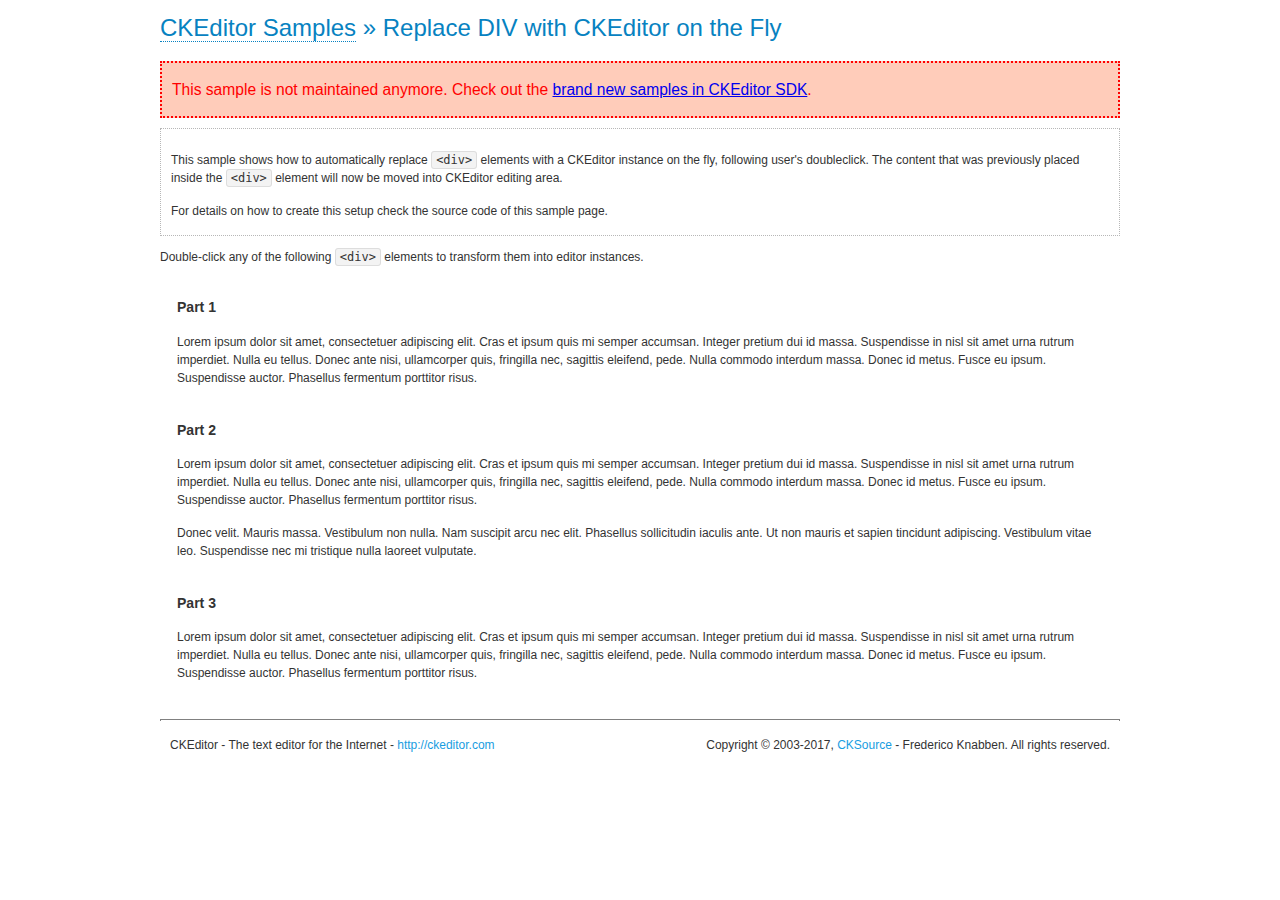
<file: admin/ckeditor/samples/old/divreplace.html>
<!DOCTYPE html>
<!--
Copyright (c) 2003-2017, CKSource - Frederico Knabben. All rights reserved.
For licensing, see LICENSE.md or http://ckeditor.com/license
-->
<html>
<head>
	<meta charset="utf-8">
	<title>Replace DIV &mdash; CKEditor Sample</title>
	<script src="../../ckeditor.js"></script>
	<link href="sample.css" rel="stylesheet">
	<style>

		div.editable
		{
			border: solid 2px transparent;
			padding-left: 15px;
			padding-right: 15px;
		}

		div.editable:hover
		{
			border-color: black;
		}

	</style>
	<script>

		// Uncomment the following code to test the "Timeout Loading Method".
		// CKEDITOR.loadFullCoreTimeout = 5;

		window.onload = function() {
			// Listen to the double click event.
			if ( window.addEventListener )
				document.body.addEventListener( 'dblclick', onDoubleClick, false );
			else if ( window.attachEvent )
				document.body.attachEvent( 'ondblclick', onDoubleClick );

		};

		function onDoubleClick( ev ) {
			// Get the element which fired the event. This is not necessarily the
			// element to which the event has been attached.
			var element = ev.target || ev.srcElement;

			// Find out the div that holds this element.
			var name;

			do {
				element = element.parentNode;
			}
			while ( element && ( name = element.nodeName.toLowerCase() ) &&
				( name != 'div' || element.className.indexOf( 'editable' ) == -1 ) && name != 'body' );

			if ( name == 'div' && element.className.indexOf( 'editable' ) != -1 )
				replaceDiv( element );
		}

		var editor;

		function replaceDiv( div ) {
			if ( editor )
				editor.destroy();

			editor = CKEDITOR.replace( div );
		}

	</script>
</head>
<body>
	<h1 class="samples">
		<a href="index.html">CKEditor Samples</a> &raquo; Replace DIV with CKEditor on the Fly
	</h1>
	<div class="warning deprecated">
		This sample is not maintained anymore. Check out the <a href="http://sdk.ckeditor.com/">brand new samples in CKEditor SDK</a>.
	</div>
	<div class="description">
		<p>
			This sample shows how to automatically replace <code>&lt;div&gt;</code> elements
			with a CKEditor instance on the fly, following user's doubleclick. The content
			that was previously placed inside the <code>&lt;div&gt;</code> element will now
			be moved into CKEditor editing area.
		</p>
		<p>
			For details on how to create this setup check the source code of this sample page.
		</p>
	</div>
	<p>
		Double-click any of the following <code>&lt;div&gt;</code> elements to transform them into
		editor instances.
	</p>
	<div class="editable">
		<h3>
			Part 1
		</h3>
		<p>
			Lorem ipsum dolor sit amet, consectetuer adipiscing elit. Cras et ipsum quis mi
			semper accumsan. Integer pretium dui id massa. Suspendisse in nisl sit amet urna
			rutrum imperdiet. Nulla eu tellus. Donec ante nisi, ullamcorper quis, fringilla
			nec, sagittis eleifend, pede. Nulla commodo interdum massa. Donec id metus. Fusce
			eu ipsum. Suspendisse auctor. Phasellus fermentum porttitor risus.
		</p>
	</div>
	<div class="editable">
		<h3>
			Part 2
		</h3>
		<p>
			Lorem ipsum dolor sit amet, consectetuer adipiscing elit. Cras et ipsum quis mi
			semper accumsan. Integer pretium dui id massa. Suspendisse in nisl sit amet urna
			rutrum imperdiet. Nulla eu tellus. Donec ante nisi, ullamcorper quis, fringilla
			nec, sagittis eleifend, pede. Nulla commodo interdum massa. Donec id metus. Fusce
			eu ipsum. Suspendisse auctor. Phasellus fermentum porttitor risus.
		</p>
		<p>
			Donec velit. Mauris massa. Vestibulum non nulla. Nam suscipit arcu nec elit. Phasellus
			sollicitudin iaculis ante. Ut non mauris et sapien tincidunt adipiscing. Vestibulum
			vitae leo. Suspendisse nec mi tristique nulla laoreet vulputate.
		</p>
	</div>
	<div class="editable">
		<h3>
			Part 3
		</h3>
		<p>
			Lorem ipsum dolor sit amet, consectetuer adipiscing elit. Cras et ipsum quis mi
			semper accumsan. Integer pretium dui id massa. Suspendisse in nisl sit amet urna
			rutrum imperdiet. Nulla eu tellus. Donec ante nisi, ullamcorper quis, fringilla
			nec, sagittis eleifend, pede. Nulla commodo interdum massa. Donec id metus. Fusce
			eu ipsum. Suspendisse auctor. Phasellus fermentum porttitor risus.
		</p>
	</div>
	<div id="footer">
		<hr>
		<p>
			CKEditor - The text editor for the Internet - <a class="samples" href="http://ckeditor.com/">http://ckeditor.com</a>
		</p>
		<p id="copy">
			Copyright &copy; 2003-2017, <a class="samples" href="http://cksource.com/">CKSource</a> - Frederico
			Knabben. All rights reserved.
		</p>
	</div>
</body>
</html>
</file>
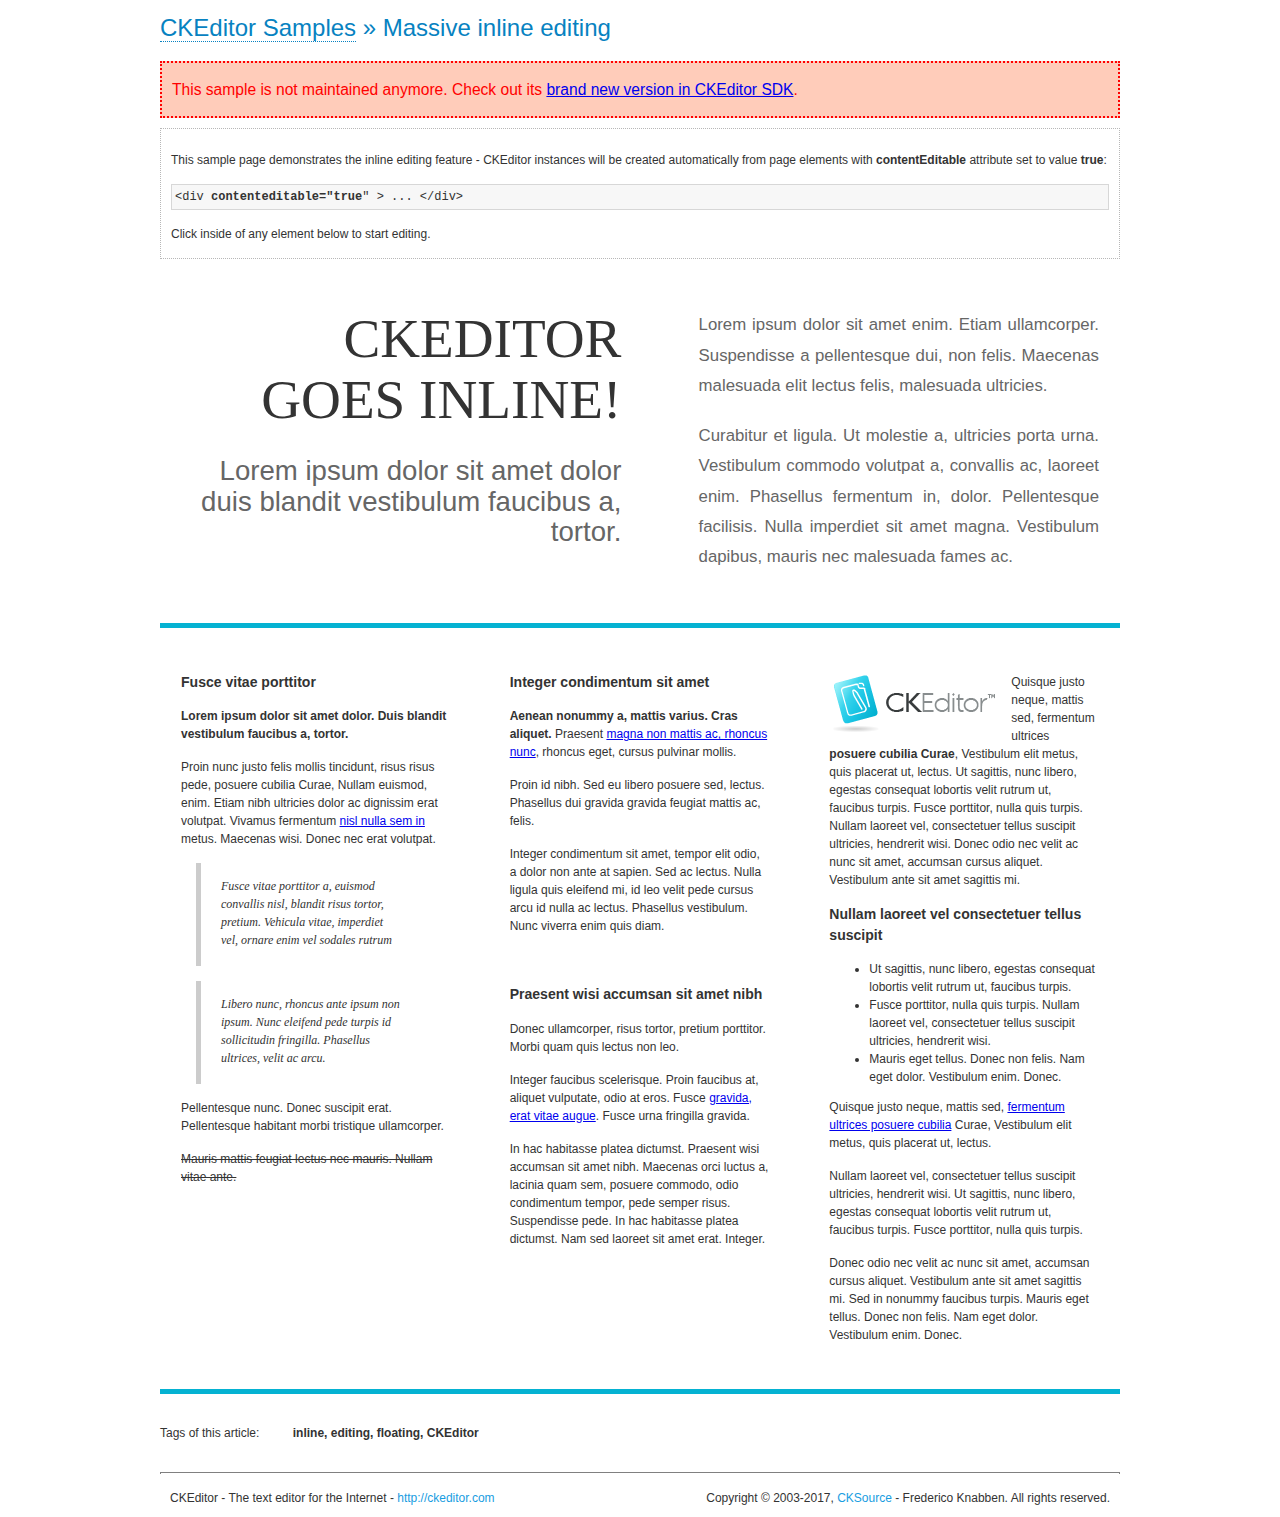
<file: admin/ckeditor/samples/old/inlineall.html>
<!DOCTYPE html>
<!--
Copyright (c) 2003-2017, CKSource - Frederico Knabben. All rights reserved.
For licensing, see LICENSE.md or http://ckeditor.com/license
-->
<html>
<head>
	<meta charset="utf-8">
	<title>Massive inline editing &mdash; CKEditor Sample</title>
	<script src="../../ckeditor.js"></script>
	<script>

		// This code is generally not necessary, but it is here to demonstrate
		// how to customize specific editor instances on the fly. This fits well
		// this demo because we have editable elements (like headers) that
		// require less features.

		// The "instanceCreated" event is fired for every editor instance created.
		CKEDITOR.on( 'instanceCreated', function( event ) {
			var editor = event.editor,
				element = editor.element;

			// Customize editors for headers and tag list.
			// These editors don't need features like smileys, templates, iframes etc.
			if ( element.is( 'h1', 'h2', 'h3' ) || element.getAttribute( 'id' ) == 'taglist' ) {
				// Customize the editor configurations on "configLoaded" event,
				// which is fired after the configuration file loading and
				// execution. This makes it possible to change the
				// configurations before the editor initialization takes place.
				editor.on( 'configLoaded', function() {

					// Remove unnecessary plugins to make the editor simpler.
					editor.config.removePlugins = 'colorbutton,find,flash,font,' +
						'forms,iframe,image,newpage,removeformat,' +
						'smiley,specialchar,stylescombo,templates';

					// Rearrange the layout of the toolbar.
					editor.config.toolbarGroups = [
						{ name: 'editing',		groups: [ 'basicstyles', 'links' ] },
						{ name: 'undo' },
						{ name: 'clipboard',	groups: [ 'selection', 'clipboard' ] },
						{ name: 'about' }
					];
				});
			}
		});

	</script>
	<link href="sample.css" rel="stylesheet">
	<style>

		/* The following styles are just to make the page look nice. */

		/* Workaround to show Arial Black in Firefox. */
		@font-face
		{
			font-family: 'arial-black';
			src: local('Arial Black');
		}

		*[contenteditable="true"]
		{
			padding: 10px;
		}

		#container
		{
			width: 960px;
			margin: 30px auto 0;
		}

		#header
		{
			overflow: hidden;
			padding: 0 0 30px;
			border-bottom: 5px solid #05B2D2;
			position: relative;
		}

		#headerLeft,
		#headerRight
		{
			width: 49%;
			overflow: hidden;
		}

		#headerLeft
		{
			float: left;
			padding: 10px 1px 1px;
		}

		#headerLeft h2,
		#headerLeft h3
		{
			text-align: right;
			margin: 0;
			overflow: hidden;
			font-weight: normal;
		}

		#headerLeft h2
		{
			font-family: "Arial Black",arial-black;
			font-size: 4.6em;
			line-height: 1.1;
			text-transform: uppercase;
		}

		#headerLeft h3
		{
			font-size: 2.3em;
			line-height: 1.1;
			margin: .2em 0 0;
			color: #666;
		}

		#headerRight
		{
			float: right;
			padding: 1px;
		}

		#headerRight p
		{
			line-height: 1.8;
			text-align: justify;
			margin: 0;
		}

		#headerRight p + p
		{
			margin-top: 20px;
		}

		#headerRight > div
		{
			padding: 20px;
			margin: 0 0 0 30px;
			font-size: 1.4em;
			color: #666;
		}

		#columns
		{
			color: #333;
			overflow: hidden;
			padding: 20px 0;
		}

		#columns > div
		{
			float: left;
			width: 33.3%;
		}

		#columns #column1 > div
		{
			margin-left: 1px;
		}

		#columns #column3 > div
		{
			margin-right: 1px;
		}

		#columns > div > div
		{
			margin: 0px 10px;
			padding: 10px 20px;
		}

		#columns blockquote
		{
			margin-left: 15px;
		}

		#tagLine
		{
			border-top: 5px solid #05B2D2;
			padding-top: 20px;
		}

		#taglist {
			display: inline-block;
			margin-left: 20px;
			font-weight: bold;
			margin: 0 0 0 20px;
		}

	</style>
</head>
<body>
<div>
	<h1 class="samples"><a href="index.html">CKEditor Samples</a> &raquo; Massive inline editing</h1>
	<div class="warning deprecated">
		This sample is not maintained anymore. Check out its <a href="http://sdk.ckeditor.com/samples/inline.html">brand new version in CKEditor SDK</a>.
	</div>
	<div class="description">
		<p>This sample page demonstrates the inline editing feature - CKEditor instances will be created automatically from page elements with <strong>contentEditable</strong> attribute set to value <strong>true</strong>:</p>
		<pre class="samples">&lt;div <strong>contenteditable="true</strong>" &gt; ... &lt;/div&gt;</pre>
		<p>Click inside of any element below to start editing.</p>
	</div>
</div>
<div id="container">
	<div id="header">
		<div id="headerLeft">
			<h2 id="sampleTitle" contenteditable="true">
				CKEditor<br> Goes Inline!
			</h2>
			<h3 contenteditable="true">
				Lorem ipsum dolor sit amet dolor duis blandit vestibulum faucibus a, tortor.
			</h3>
		</div>
		<div id="headerRight">
			<div contenteditable="true">
				<p>
					Lorem ipsum dolor sit amet enim. Etiam ullamcorper. Suspendisse a pellentesque dui, non felis. Maecenas malesuada elit lectus felis, malesuada ultricies.
				</p>
				<p>
					Curabitur et ligula. Ut molestie a, ultricies porta urna. Vestibulum commodo volutpat a, convallis ac, laoreet enim. Phasellus fermentum in, dolor. Pellentesque facilisis. Nulla imperdiet sit amet magna. Vestibulum dapibus, mauris nec malesuada fames ac.
				</p>
			</div>
		</div>
	</div>
	<div id="columns">
		<div id="column1">
			<div contenteditable="true">
				<h3>
					Fusce vitae porttitor
				</h3>
				<p>
					<strong>
						Lorem ipsum dolor sit amet dolor. Duis blandit vestibulum faucibus a, tortor.
					</strong>
				</p>
				<p>
					Proin nunc justo felis mollis tincidunt, risus risus pede, posuere cubilia Curae, Nullam euismod, enim. Etiam nibh ultricies dolor ac dignissim erat volutpat. Vivamus fermentum <a href="http://ckeditor.com/">nisl nulla sem in</a> metus. Maecenas wisi. Donec nec erat volutpat.
				</p>
				<blockquote>
					<p>
						Fusce vitae porttitor a, euismod convallis nisl, blandit risus tortor, pretium.
						Vehicula vitae, imperdiet vel, ornare enim vel sodales rutrum
					</p>
				</blockquote>
				<blockquote>
					<p>
						Libero nunc, rhoncus ante ipsum non ipsum. Nunc eleifend pede turpis id sollicitudin fringilla. Phasellus ultrices, velit ac arcu.
					</p>
				</blockquote>
				<p>Pellentesque nunc. Donec suscipit erat. Pellentesque habitant morbi tristique ullamcorper.</p>
				<p><s>Mauris mattis feugiat lectus nec mauris. Nullam vitae ante.</s></p>
			</div>
		</div>
		<div id="column2">
			<div contenteditable="true">
				<h3>
					Integer condimentum sit amet
				</h3>
				<p>
					<strong>Aenean nonummy a, mattis varius. Cras aliquet.</strong>
					Praesent <a href="http://ckeditor.com/">magna non mattis ac, rhoncus nunc</a>, rhoncus eget, cursus pulvinar mollis.</p>
				<p>Proin id nibh. Sed eu libero posuere sed, lectus. Phasellus dui gravida gravida feugiat mattis ac, felis.</p>
				<p>Integer condimentum sit amet, tempor elit odio, a dolor non ante at sapien. Sed ac lectus. Nulla ligula quis eleifend mi, id leo velit pede cursus arcu id nulla ac lectus. Phasellus vestibulum. Nunc viverra enim quis diam.</p>
			</div>
			<div contenteditable="true">
				<h3>
					Praesent wisi accumsan sit amet nibh
				</h3>
				<p>Donec ullamcorper, risus tortor, pretium porttitor. Morbi quam quis lectus non leo.</p>
				<p style="margin-left: 40px; ">Integer faucibus scelerisque. Proin faucibus at, aliquet vulputate, odio at eros. Fusce <a href="http://ckeditor.com/">gravida, erat vitae augue</a>. Fusce urna fringilla gravida.</p>
				<p>In hac habitasse platea dictumst. Praesent wisi accumsan sit amet nibh. Maecenas orci luctus a, lacinia quam sem, posuere commodo, odio condimentum tempor, pede semper risus. Suspendisse pede. In hac habitasse platea dictumst. Nam sed laoreet sit amet erat. Integer.</p>
			</div>
		</div>
		<div id="column3">
			<div contenteditable="true">
				<p>
					<img src="assets/inlineall/logo.png" alt="CKEditor logo" style="float:left">
				</p>
				<p>Quisque justo neque, mattis sed, fermentum ultrices <strong>posuere cubilia Curae</strong>, Vestibulum elit metus, quis placerat ut, lectus. Ut sagittis, nunc libero, egestas consequat lobortis velit rutrum ut, faucibus turpis. Fusce porttitor, nulla quis turpis. Nullam laoreet vel, consectetuer tellus suscipit ultricies, hendrerit wisi. Donec odio nec velit ac nunc sit amet, accumsan cursus aliquet. Vestibulum ante sit amet sagittis mi.</p>
				<h3>
					Nullam laoreet vel consectetuer tellus suscipit
				</h3>
				<ul>
					<li>Ut sagittis, nunc libero, egestas consequat lobortis velit rutrum ut, faucibus turpis.</li>
					<li>Fusce porttitor, nulla quis turpis. Nullam laoreet vel, consectetuer tellus suscipit ultricies, hendrerit wisi.</li>
					<li>Mauris eget tellus. Donec non felis. Nam eget dolor. Vestibulum enim. Donec.</li>
				</ul>
				<p>Quisque justo neque, mattis sed, <a href="http://ckeditor.com/">fermentum ultrices posuere cubilia</a> Curae, Vestibulum elit metus, quis placerat ut, lectus.</p>
				<p>Nullam laoreet vel, consectetuer tellus suscipit ultricies, hendrerit wisi. Ut sagittis, nunc libero, egestas consequat lobortis velit rutrum ut, faucibus turpis. Fusce porttitor, nulla quis turpis.</p>
				<p>Donec odio nec velit ac nunc sit amet, accumsan cursus aliquet. Vestibulum ante sit amet sagittis mi. Sed in nonummy faucibus turpis. Mauris eget tellus. Donec non felis. Nam eget dolor. Vestibulum enim. Donec.</p>
			</div>
		</div>
	</div>
	<div id="tagLine">
		Tags of this article:
		<p id="taglist" contenteditable="true">
			inline, editing, floating, CKEditor
		</p>
	</div>
</div>
<div id="footer">
	<hr>
	<p>
		CKEditor - The text editor for the Internet - <a class="samples" href="http://ckeditor.com/">
			http://ckeditor.com</a>
	</p>
	<p id="copy">
		Copyright &copy; 2003-2017, <a class="samples" href="http://cksource.com/">CKSource</a>
		- Frederico Knabben. All rights reserved.
	</p>
</div>
</body>
</html>
</file>
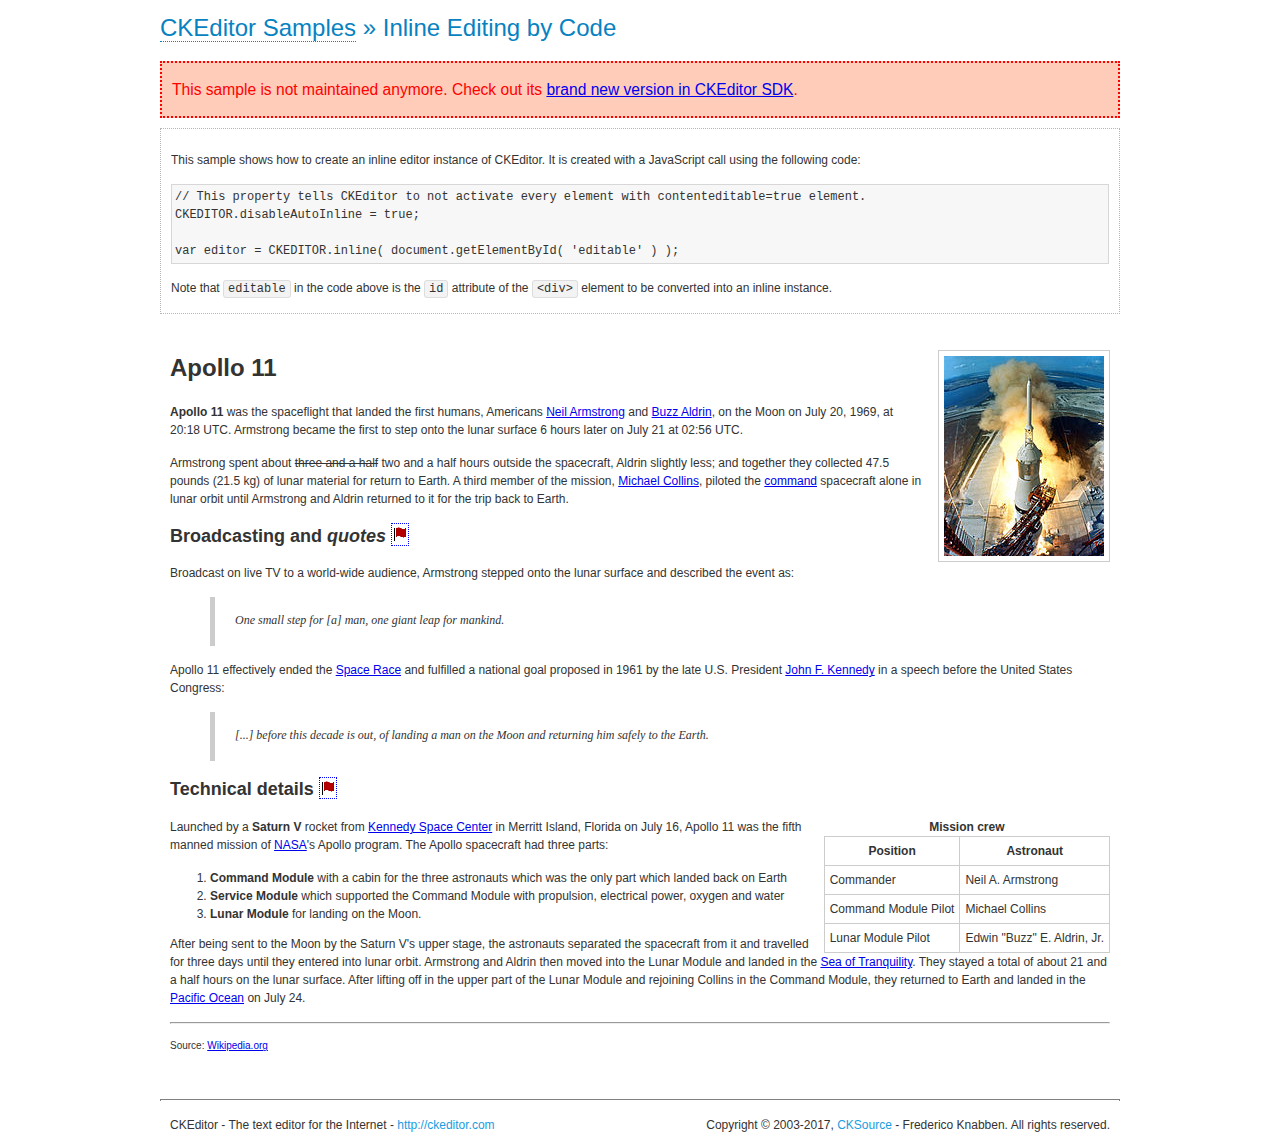
<file: admin/ckeditor/samples/old/inlinebycode.html>
<!DOCTYPE html>
<!--
Copyright (c) 2003-2017, CKSource - Frederico Knabben. All rights reserved.
For licensing, see LICENSE.md or http://ckeditor.com/license
-->
<html>
<head>
	<meta charset="utf-8">
	<title>Inline Editing by Code &mdash; CKEditor Sample</title>
	<script src="../../ckeditor.js"></script>
	<link href="sample.css" rel="stylesheet">
	<style>

		#editable
		{
			padding: 10px;
			float: left;
		}

	</style>
</head>
<body>
	<h1 class="samples">
		<a href="index.html">CKEditor Samples</a> &raquo; Inline Editing by Code
	</h1>
	<div class="warning deprecated">
		This sample is not maintained anymore. Check out its <a href="http://sdk.ckeditor.com/samples/inline.html">brand new version in CKEditor SDK</a>.
	</div>
	<div class="description">
		<p>
			This sample shows how to create an inline editor instance of CKEditor. It is created
			with a JavaScript call using the following code:
		</p>
<pre class="samples">
// This property tells CKEditor to not activate every element with contenteditable=true element.
CKEDITOR.disableAutoInline = true;

var editor = CKEDITOR.inline( document.getElementById( 'editable' ) );
</pre>
		<p>
			Note that <code>editable</code> in the code above is the <code>id</code>
			attribute of the <code>&lt;div&gt;</code> element to be converted into an inline instance.
		</p>
	</div>
	<div id="editable" contenteditable="true">
		<h1><img alt="Saturn V carrying Apollo 11" class="right" src="assets/sample.jpg" /> Apollo 11</h1>

		<p><b>Apollo 11</b> was the spaceflight that landed the first humans, Americans <a href="http://en.wikipedia.org/wiki/Neil_Armstrong" title="Neil Armstrong">Neil Armstrong</a> and <a href="http://en.wikipedia.org/wiki/Buzz_Aldrin" title="Buzz Aldrin">Buzz Aldrin</a>, on the Moon on July 20, 1969, at 20:18 UTC. Armstrong became the first to step onto the lunar surface 6 hours later on July 21 at 02:56 UTC.</p>

		<p>Armstrong spent about <s>three and a half</s> two and a half hours outside the spacecraft, Aldrin slightly less; and together they collected 47.5 pounds (21.5&nbsp;kg) of lunar material for return to Earth. A third member of the mission, <a href="http://en.wikipedia.org/wiki/Michael_Collins_(astronaut)" title="Michael Collins (astronaut)">Michael Collins</a>, piloted the <a href="http://en.wikipedia.org/wiki/Apollo_Command/Service_Module" title="Apollo Command/Service Module">command</a> spacecraft alone in lunar orbit until Armstrong and Aldrin returned to it for the trip back to Earth.</p>

		<h2>Broadcasting and <em>quotes</em> <a id="quotes" name="quotes"></a></h2>

		<p>Broadcast on live TV to a world-wide audience, Armstrong stepped onto the lunar surface and described the event as:</p>

		<blockquote>
			<p>One small step for [a] man, one giant leap for mankind.</p>
		</blockquote>

		<p>Apollo 11 effectively ended the <a href="http://en.wikipedia.org/wiki/Space_Race" title="Space Race">Space Race</a> and fulfilled a national goal proposed in 1961 by the late U.S. President <a href="http://en.wikipedia.org/wiki/John_F._Kennedy" title="John F. Kennedy">John F. Kennedy</a> in a speech before the United States Congress:</p>

		<blockquote>
			<p>[...] before this decade is out, of landing a man on the Moon and returning him safely to the Earth.</p>
		</blockquote>

		<h2>Technical details <a id="tech-details" name="tech-details"></a></h2>

		<table align="right" border="1" bordercolor="#ccc" cellpadding="5" cellspacing="0" style="border-collapse:collapse;margin:10px 0 10px 15px;">
			<caption><strong>Mission crew</strong></caption>
			<thead>
			<tr>
				<th scope="col">Position</th>
				<th scope="col">Astronaut</th>
			</tr>
			</thead>
			<tbody>
			<tr>
				<td>Commander</td>
				<td>Neil A. Armstrong</td>
			</tr>
			<tr>
				<td>Command Module Pilot</td>
				<td>Michael Collins</td>
			</tr>
			<tr>
				<td>Lunar Module Pilot</td>
				<td>Edwin &quot;Buzz&quot; E. Aldrin, Jr.</td>
			</tr>
			</tbody>
		</table>

		<p>Launched by a <strong>Saturn V</strong> rocket from <a href="http://en.wikipedia.org/wiki/Kennedy_Space_Center" title="Kennedy Space Center">Kennedy Space Center</a> in Merritt Island, Florida on July 16, Apollo 11 was the fifth manned mission of <a href="http://en.wikipedia.org/wiki/NASA" title="NASA">NASA</a>&#39;s Apollo program. The Apollo spacecraft had three parts:</p>

		<ol>
			<li><strong>Command Module</strong> with a cabin for the three astronauts which was the only part which landed back on Earth</li>
			<li><strong>Service Module</strong> which supported the Command Module with propulsion, electrical power, oxygen and water</li>
			<li><strong>Lunar Module</strong> for landing on the Moon.</li>
		</ol>

		<p>After being sent to the Moon by the Saturn V&#39;s upper stage, the astronauts separated the spacecraft from it and travelled for three days until they entered into lunar orbit. Armstrong and Aldrin then moved into the Lunar Module and landed in the <a href="http://en.wikipedia.org/wiki/Mare_Tranquillitatis" title="Mare Tranquillitatis">Sea of Tranquility</a>. They stayed a total of about 21 and a half hours on the lunar surface. After lifting off in the upper part of the Lunar Module and rejoining Collins in the Command Module, they returned to Earth and landed in the <a href="http://en.wikipedia.org/wiki/Pacific_Ocean" title="Pacific Ocean">Pacific Ocean</a> on July 24.</p>

		<hr />
		<p style="text-align: right;"><small>Source: <a href="http://en.wikipedia.org/wiki/Apollo_11">Wikipedia.org</a></small></p>
	</div>

	<script>
		// We need to turn off the automatic editor creation first.
		CKEDITOR.disableAutoInline = true;

		var editor = CKEDITOR.inline( 'editable' );
	</script>
	<div id="footer">
		<hr>
		<p contenteditable="true">
			CKEditor - The text editor for the Internet - <a class="samples" href="http://ckeditor.com/">
				http://ckeditor.com</a>
		</p>
		<p id="copy">
			Copyright &copy; 2003-2017, <a class="samples" href="http://cksource.com/">CKSource</a>
			- Frederico Knabben. All rights reserved.
		</p>
	</div>
</body>
</html>
</file>
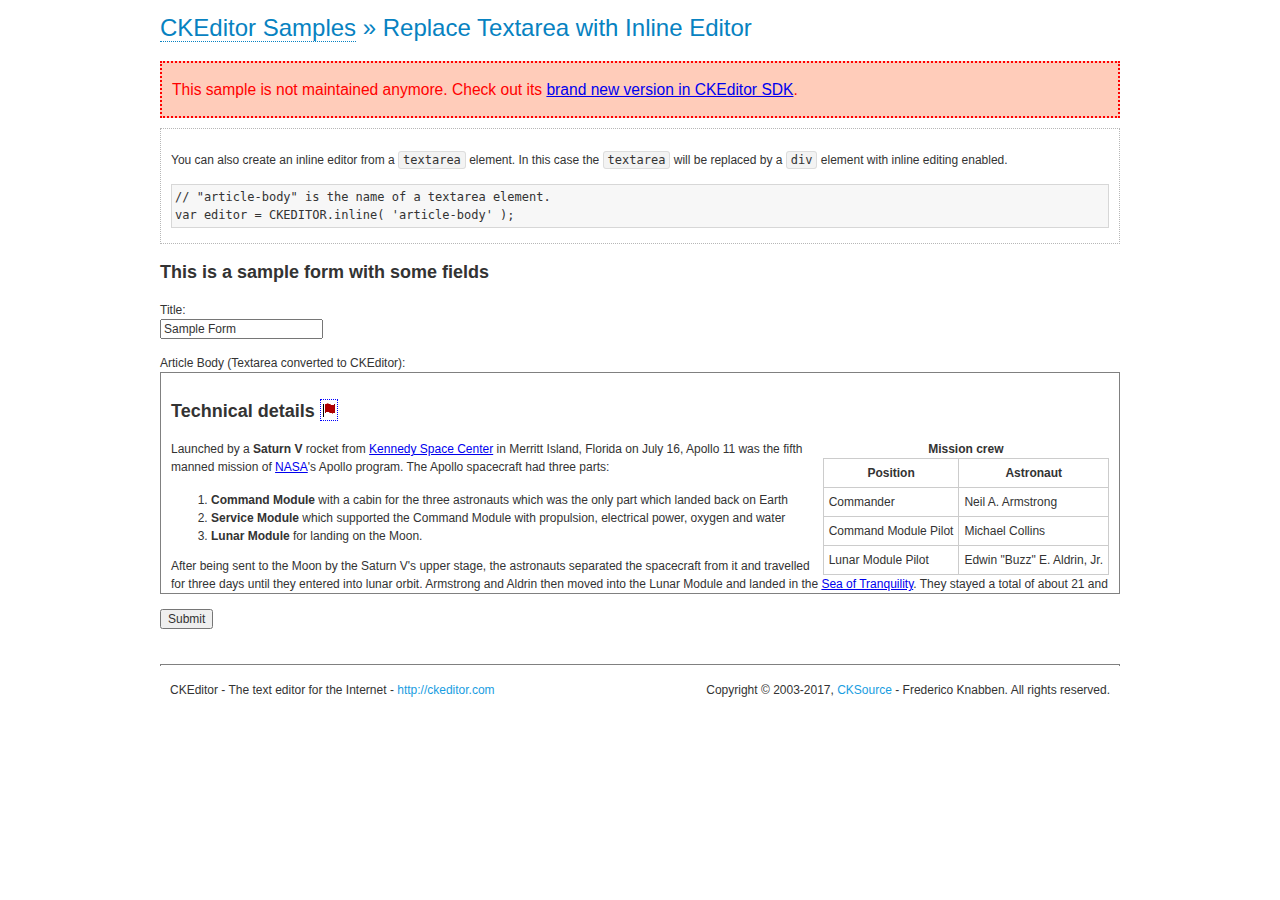
<file: admin/ckeditor/samples/old/inlinetextarea.html>
<!DOCTYPE html>
<!--
Copyright (c) 2003-2017, CKSource - Frederico Knabben. All rights reserved.
For licensing, see LICENSE.md or http://ckeditor.com/license
-->
<html>
<head>
	<meta charset="utf-8">
	<title>Replace Textarea with Inline Editor &mdash; CKEditor Sample</title>
	<script src="../../ckeditor.js"></script>
	<link href="sample.css" rel="stylesheet">
	<style>

		/* Style the CKEditor element to look like a textfield */
		.cke_textarea_inline
		{
			padding: 10px;
			height: 200px;
			overflow: auto;

			border: 1px solid gray;
			-webkit-appearance: textfield;
		}

	</style>
</head>
<body>
	<h1 class="samples">
		<a href="index.html">CKEditor Samples</a> &raquo; Replace Textarea with Inline Editor
	</h1>
	<div class="warning deprecated">
		This sample is not maintained anymore. Check out its <a href="http://sdk.ckeditor.com/samples/inline.html">brand new version in CKEditor SDK</a>.
	</div>
	<div class="description">
		<p>
			You can also create an inline editor from a <code>textarea</code>
			element. In this case the <code>textarea</code> will be replaced
			by a <code>div</code> element with inline editing enabled.
		</p>
<pre class="samples">
// "article-body" is the name of a textarea element.
var editor = CKEDITOR.inline( 'article-body' );
</pre>
	</div>
	<form action="sample_posteddata.php" method="post">
		<h2>This is a sample form with some fields</h2>
		<p>
			Title:<br>
			<input type="text" name="title" value="Sample Form"></p>
		<p>
			Article Body (Textarea converted to CKEditor):<br>
			<textarea name="article-body" style="height: 200px">
				&lt;h2&gt;Technical details &lt;a id="tech-details" name="tech-details"&gt;&lt;/a&gt;&lt;/h2&gt;

				&lt;table align="right" border="1" bordercolor="#ccc" cellpadding="5" cellspacing="0" style="border-collapse:collapse;margin:10px 0 10px 15px;"&gt;
					&lt;caption&gt;&lt;strong&gt;Mission crew&lt;/strong&gt;&lt;/caption&gt;
					&lt;thead&gt;
					&lt;tr&gt;
						&lt;th scope="col"&gt;Position&lt;/th&gt;
						&lt;th scope="col"&gt;Astronaut&lt;/th&gt;
					&lt;/tr&gt;
					&lt;/thead&gt;
					&lt;tbody&gt;
					&lt;tr&gt;
						&lt;td&gt;Commander&lt;/td&gt;
						&lt;td&gt;Neil A. Armstrong&lt;/td&gt;
					&lt;/tr&gt;
					&lt;tr&gt;
						&lt;td&gt;Command Module Pilot&lt;/td&gt;
						&lt;td&gt;Michael Collins&lt;/td&gt;
					&lt;/tr&gt;
					&lt;tr&gt;
						&lt;td&gt;Lunar Module Pilot&lt;/td&gt;
						&lt;td&gt;Edwin &quot;Buzz&quot; E. Aldrin, Jr.&lt;/td&gt;
					&lt;/tr&gt;
					&lt;/tbody&gt;
				&lt;/table&gt;

				&lt;p&gt;Launched by a &lt;strong&gt;Saturn V&lt;/strong&gt; rocket from &lt;a href="http://en.wikipedia.org/wiki/Kennedy_Space_Center" title="Kennedy Space Center"&gt;Kennedy Space Center&lt;/a&gt; in Merritt Island, Florida on July 16, Apollo 11 was the fifth manned mission of &lt;a href="http://en.wikipedia.org/wiki/NASA" title="NASA"&gt;NASA&lt;/a&gt;&#39;s Apollo program. The Apollo spacecraft had three parts:&lt;/p&gt;

				&lt;ol&gt;
					&lt;li&gt;&lt;strong&gt;Command Module&lt;/strong&gt; with a cabin for the three astronauts which was the only part which landed back on Earth&lt;/li&gt;
					&lt;li&gt;&lt;strong&gt;Service Module&lt;/strong&gt; which supported the Command Module with propulsion, electrical power, oxygen and water&lt;/li&gt;
					&lt;li&gt;&lt;strong&gt;Lunar Module&lt;/strong&gt; for landing on the Moon.&lt;/li&gt;
				&lt;/ol&gt;

				&lt;p&gt;After being sent to the Moon by the Saturn V&#39;s upper stage, the astronauts separated the spacecraft from it and travelled for three days until they entered into lunar orbit. Armstrong and Aldrin then moved into the Lunar Module and landed in the &lt;a href="http://en.wikipedia.org/wiki/Mare_Tranquillitatis" title="Mare Tranquillitatis"&gt;Sea of Tranquility&lt;/a&gt;. They stayed a total of about 21 and a half hours on the lunar surface. After lifting off in the upper part of the Lunar Module and rejoining Collins in the Command Module, they returned to Earth and landed in the &lt;a href="http://en.wikipedia.org/wiki/Pacific_Ocean" title="Pacific Ocean"&gt;Pacific Ocean&lt;/a&gt; on July 24.&lt;/p&gt;

				&lt;hr /&gt;
				&lt;p style="text-align: right;"&gt;&lt;small&gt;Source: &lt;a href="http://en.wikipedia.org/wiki/Apollo_11"&gt;Wikipedia.org&lt;/a&gt;&lt;/small&gt;&lt;/p&gt;
			</textarea>
		</p>
		<p>
			<input type="submit" value="Submit">
		</p>
	</form>

	<script>
		CKEDITOR.inline( 'article-body' );
	</script>
	<div id="footer">
		<hr>
		<p>
			CKEditor - The text editor for the Internet - <a class="samples" href="http://ckeditor.com/">
				http://ckeditor.com</a>
		</p>
		<p id="copy">
			Copyright &copy; 2003-2017, <a class="samples" href="http://cksource.com/">CKSource</a>
			- Frederico Knabben. All rights reserved.
		</p>
	</div>
</body>
</html>
</file>
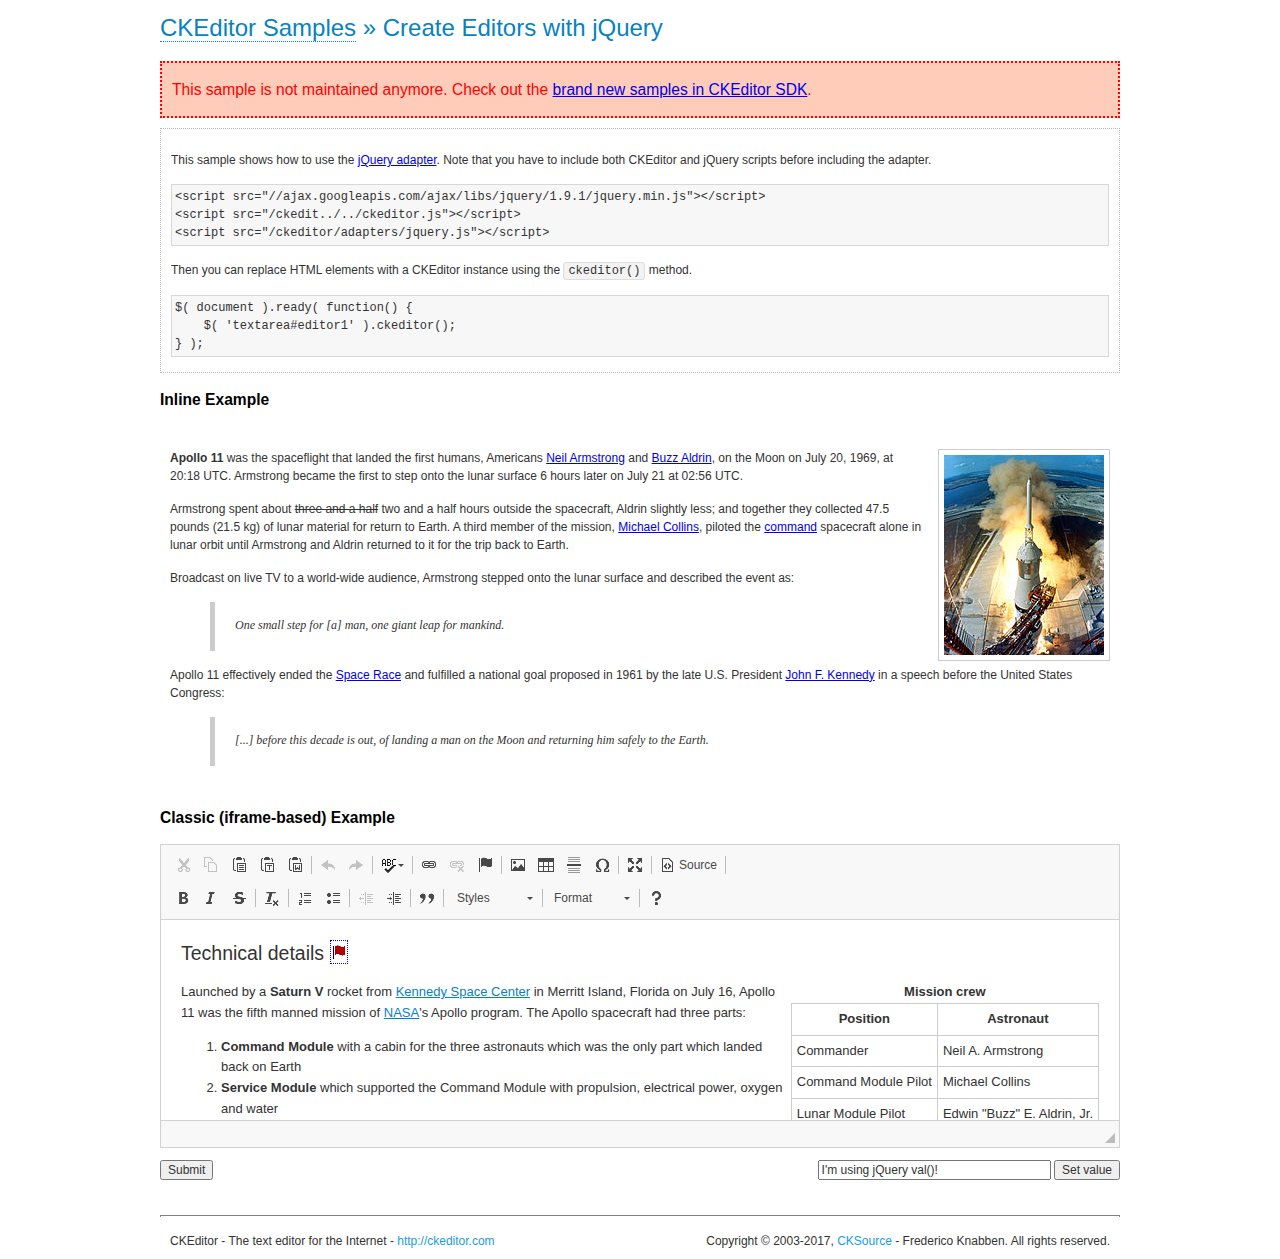
<file: admin/ckeditor/samples/old/jquery.html>
<!DOCTYPE html>
<!--
Copyright (c) 2003-2017, CKSource - Frederico Knabben. All rights reserved.
For licensing, see LICENSE.md or http://ckeditor.com/license
-->
<html>
<head>
	<meta charset="utf-8">
	<title>jQuery Adapter &mdash; CKEditor Sample</title>
	<script src="http://code.jquery.com/jquery-1.11.0.min.js"></script>
	<script src="../../ckeditor.js"></script>
	<script src="../../adapters/jquery.js"></script>
	<link href="sample.css" rel="stylesheet">
	<style>

		#editable
		{
			padding: 10px;
			float: left;
		}

	</style>
	<script>

		CKEDITOR.disableAutoInline = true;

		$( document ).ready( function() {
			$( '#editor1' ).ckeditor(); // Use CKEDITOR.replace() if element is <textarea>.
			$( '#editable' ).ckeditor(); // Use CKEDITOR.inline().
		} );

		function setValue() {
			$( '#editor1' ).val( $( 'input#val' ).val() );
		}

	</script>
</head>
<body>
	<h1 class="samples">
		<a href="index.html" id="a-test">CKEditor Samples</a> &raquo; Create Editors with jQuery
	</h1>
	<div class="warning deprecated">
		This sample is not maintained anymore. Check out the <a href="http://sdk.ckeditor.com/">brand new samples in CKEditor SDK</a>.
	</div>
	<form action="sample_posteddata.php" method="post">
		<div class="description">
			<p>
				This sample shows how to use the <a href="http://docs.ckeditor.com/#!/guide/dev_jquery">jQuery adapter</a>.
				Note that you have to include both CKEditor and jQuery scripts before including the adapter.
			</p>

<pre class="samples">
&lt;script src="//ajax.googleapis.com/ajax/libs/jquery/1.9.1/jquery.min.js"&gt;&lt;/script&gt;
&lt;script src="/ckedit../../ckeditor.js"&gt;&lt;/script&gt;
&lt;script src="/ckeditor/adapters/jquery.js"&gt;&lt;/script&gt;
</pre>

			<p>Then you can replace HTML elements with a CKEditor instance using the <code>ckeditor()</code> method.</p>

<pre class="samples">
$( document ).ready( function() {
	$( 'textarea#editor1' ).ckeditor();
} );
</pre>
		</div>

		<h2 class="samples">Inline Example</h2>

		<div id="editable" contenteditable="true">
			<p><img alt="Saturn V carrying Apollo 11" class="right" src="assets/sample.jpg"/><b>Apollo 11</b> was the spaceflight that landed the first humans, Americans <a href="http://en.wikipedia.org/wiki/Neil_Armstrong" title="Neil Armstrong">Neil Armstrong</a> and <a href="http://en.wikipedia.org/wiki/Buzz_Aldrin" title="Buzz Aldrin">Buzz Aldrin</a>, on the Moon on July 20, 1969, at 20:18 UTC. Armstrong became the first to step onto the lunar surface 6 hours later on July 21 at 02:56 UTC.</p>
			<p>Armstrong spent about <s>three and a half</s> two and a half hours outside the spacecraft, Aldrin slightly less; and together they collected 47.5 pounds (21.5&nbsp;kg) of lunar material for return to Earth. A third member of the mission, <a href="http://en.wikipedia.org/wiki/Michael_Collins_(astronaut)" title="Michael Collins (astronaut)">Michael Collins</a>, piloted the <a href="http://en.wikipedia.org/wiki/Apollo_Command/Service_Module" title="Apollo Command/Service Module">command</a> spacecraft alone in lunar orbit until Armstrong and Aldrin returned to it for the trip back to Earth.
			<p>Broadcast on live TV to a world-wide audience, Armstrong stepped onto the lunar surface and described the event as:</p>
			<blockquote><p>One small step for [a] man, one giant leap for mankind.</p></blockquote> <p>Apollo 11 effectively ended the <a href="http://en.wikipedia.org/wiki/Space_Race" title="Space Race">Space Race</a> and fulfilled a national goal proposed in 1961 by the late U.S. President <a href="http://en.wikipedia.org/wiki/John_F._Kennedy" title="John F. Kennedy">John F. Kennedy</a> in a speech before the United States Congress:</p> <blockquote><p>[...] before this decade is out, of landing a man on the Moon and returning him safely to the Earth.</p></blockquote>
		</div>

		<br style="clear: both">

		<h2 class="samples">Classic (iframe-based) Example</h2>

		<textarea cols="80" id="editor1" name="editor1" rows="10">
			&lt;h2&gt;Technical details &lt;a id=&quot;tech-details&quot; name=&quot;tech-details&quot;&gt;&lt;/a&gt;&lt;/h2&gt; &lt;table align=&quot;right&quot; border=&quot;1&quot; bordercolor=&quot;#ccc&quot; cellpadding=&quot;5&quot; cellspacing=&quot;0&quot; style=&quot;border-collapse:collapse;margin:10px 0 10px 15px;&quot;&gt; &lt;caption&gt;&lt;strong&gt;Mission crew&lt;/strong&gt;&lt;/caption&gt; &lt;thead&gt; &lt;tr&gt; &lt;th scope=&quot;col&quot;&gt;Position&lt;/th&gt; &lt;th scope=&quot;col&quot;&gt;Astronaut&lt;/th&gt; &lt;/tr&gt; &lt;/thead&gt; &lt;tbody&gt; &lt;tr&gt; &lt;td&gt;Commander&lt;/td&gt; &lt;td&gt;Neil A. Armstrong&lt;/td&gt; &lt;/tr&gt; &lt;tr&gt; &lt;td&gt;Command Module Pilot&lt;/td&gt; &lt;td&gt;Michael Collins&lt;/td&gt; &lt;/tr&gt; &lt;tr&gt; &lt;td&gt;Lunar Module Pilot&lt;/td&gt; &lt;td&gt;Edwin &amp;quot;Buzz&amp;quot; E. Aldrin, Jr.&lt;/td&gt; &lt;/tr&gt; &lt;/tbody&gt; &lt;/table&gt; &lt;p&gt;Launched by a &lt;strong&gt;Saturn V&lt;/strong&gt; rocket from &lt;a href=&quot;http://en.wikipedia.org/wiki/Kennedy_Space_Center&quot; title=&quot;Kennedy Space Center&quot;&gt;Kennedy Space Center&lt;/a&gt; in Merritt Island, Florida on July 16, Apollo 11 was the fifth manned mission of &lt;a href=&quot;http://en.wikipedia.org/wiki/NASA&quot; title=&quot;NASA&quot;&gt;NASA&lt;/a&gt;&amp;#39;s Apollo program. The Apollo spacecraft had three parts:&lt;/p&gt; &lt;ol&gt; &lt;li&gt;&lt;strong&gt;Command Module&lt;/strong&gt; with a cabin for the three astronauts which was the only part which landed back on Earth&lt;/li&gt; &lt;li&gt;&lt;strong&gt;Service Module&lt;/strong&gt; which supported the Command Module with propulsion, electrical power, oxygen and water&lt;/li&gt; &lt;li&gt;&lt;strong&gt;Lunar Module&lt;/strong&gt; for landing on the Moon.&lt;/li&gt; &lt;/ol&gt; &lt;p&gt;After being sent to the Moon by the Saturn V&amp;#39;s upper stage, the astronauts separated the spacecraft from it and travelled for three days until they entered into lunar orbit. Armstrong and Aldrin then moved into the Lunar Module and landed in the &lt;a href=&quot;http://en.wikipedia.org/wiki/Mare_Tranquillitatis&quot; title=&quot;Mare Tranquillitatis&quot;&gt;Sea of Tranquility&lt;/a&gt;. They stayed a total of about 21 and a half hours on the lunar surface. After lifting off in the upper part of the Lunar Module and rejoining Collins in the Command Module, they returned to Earth and landed in the &lt;a href=&quot;http://en.wikipedia.org/wiki/Pacific_Ocean&quot; title=&quot;Pacific Ocean&quot;&gt;Pacific Ocean&lt;/a&gt; on July 24.&lt;/p&gt; &lt;hr/&gt; &lt;p style=&quot;text-align: right;&quot;&gt;&lt;small&gt;Source: &lt;a href=&quot;http://en.wikipedia.org/wiki/Apollo_11&quot;&gt;Wikipedia.org&lt;/a&gt;&lt;/small&gt;&lt;/p&gt;
		</textarea>

		<p style="overflow: hidden">
			<input style="float: left" type="submit" value="Submit">
			<span style="float: right">
				<input type="text" id="val" value="I'm using jQuery val()!" size="30">
				<input onclick="setValue();" type="button" value="Set value">
			</span>
		</p>
	</form>
	<div id="footer">
		<hr>
		<p>
			CKEditor - The text editor for the Internet - <a class="samples" href="http://ckeditor.com/">http://ckeditor.com</a>
		</p>
		<p id="copy">
			Copyright &copy; 2003-2017, <a class="samples" href="http://cksource.com/">CKSource</a> - Frederico
			Knabben. All rights reserved.
		</p>
	</div>
</body>
</html>
</file>
<file: admin/ckeditor/samples/css/samples.css>
/**
 * @license Copyright (c) 2003-2017, CKSource - Frederico Knabben. All rights reserved.
 * For licensing, see LICENSE.md or http://ckeditor.com/license
 */
@media (max-width: 900px) {
  .global-is-mobile-hidden {
    display: none !important;
  }
}
article,
aside,
details,
figcaption,
figure,
footer,
header,
hgroup,
main,
menu,
nav,
section {
  display: block;
}
body,
html {
  margin: 0;
  padding: 0;
  font: 16px / 1.8 Arial, 'Helvetica Neue', Helvetica, sans-serif;
  font-weight: 300;
  color: #575757;
}
.grid-width-10 {
  width: 10%;
}
.grid-width-20 {
  width: 20%;
}
.grid-width-30 {
  width: 30%;
}
.grid-width-40 {
  width: 40%;
}
.grid-width-50 {
  width: 50%;
}
.grid-width-60 {
  width: 60%;
}
.grid-width-70 {
  width: 70%;
}
.grid-width-80 {
  width: 80%;
}
.grid-width-90 {
  width: 90%;
}
.grid-width-100 {
  width: 100%;
}
@media (max-width: 900px) {
  .grid-width-10,
  .grid-width-20,
  .grid-width-30,
  .grid-width-40,
  .grid-width-50,
  .grid-width-60,
  .grid-width-70,
  .grid-width-80,
  .grid-width-90,
  .grid-width-100 {
    width: 100%;
  }
}
*[class*="grid-width"] {
  -webkit-box-sizing: border-box;
  -moz-box-sizing: border-box;
  box-sizing: border-box;
  padding-left: 4%;
  padding-right: 4%;
  float: left;
}
*[class*="grid-width"]:after,
.grid-container:after,
*[class*="grid-width"]:before,
.grid-container:before {
  content: '';
  display: block;
  overflow: hidden;
  visibility: hidden;
  font-size: 0;
  line-height: 0;
  width: 0;
  height: 0;
}
*[class*="grid-width"]:after,
.grid-container:after {
  clear: both;
}
.grid-container {
  -webkit-box-sizing: border-box;
  -moz-box-sizing: border-box;
  box-sizing: border-box;
  margin-left: auto;
  margin-right: auto;
}
.grid-container-nested *[class*="grid-width"]:first-child {
  padding-left: 0;
}
.grid-container-nested *[class*="grid-width"]:last-child {
  padding-right: 0;
}
@media (max-width: 900px) {
  .grid-container-nested *[class*="grid-width"]:first-child {
    padding-left: 4%;
  }
  .grid-container-nested *[class*="grid-width"]:last-child {
    padding-right: 4%;
  }
}
.header-a {
  min-height: 140px;
  overflow: hidden;
}
.header-a .header-a-logo {
  margin: 40px 0 0;
}
@media (max-width: 900px) {
  .header-a .header-a-logo {
    text-align: center;
  }
}
.header-a .header-a-logo img {
  border: transparent;
}
.navigation-a {
  height: 30px;
  background: #3D3D3D;
  position: absolute;
  left: 0;
  right: 0;
  top: 0;
  padding: 0;
  overflow: hidden;
}
@media (max-width: 900px) {
  .navigation-a {
    text-align: center;
  }
}
.navigation-a ul {
  list-style: none;
  margin: 0;
  overflow: hidden;
}
.navigation-a ul li,
.navigation-a ul li a {
  display: inline-block;
}
@media (max-width: 900px) {
  .navigation-a ul {
    width: auto;
    text-overflow: ellipsis;
    white-space: nowrap;
    display: inline-block;
    float: none;
  }
  .navigation-a ul:before,
  .navigation-a ul:after {
    display: none;
  }
}
.navigation-a ul.navigation-a-left {
  text-align: left;
}
@media (max-width: 900px) {
  .navigation-a ul.navigation-a-left {
    padding-right: 0;
  }
}
.navigation-a ul.navigation-a-right {
  text-align: right;
}
@media (max-width: 900px) {
  .navigation-a ul.navigation-a-right {
    padding-left: 23px;
  }
}
.navigation-a ul li + li {
  margin-left: 23px;
}
.navigation-a ul li a {
  font-size: 10px;
  font-size: 0.625rem;
  line-height: 18px;
  line-height: 1.13rem;
  line-height: 30px;
  float: left;
  color: #ddd;
  font-weight: bold;
  text-decoration: none;
  text-transform: uppercase;
}
.navigation-a ul li a:hover {
  cursor: pointer;
  color: #fff;
}
.icon-navigation-a-github:before,
.icon-navigation-a-github:after {
  background-image: url("[data-uri]");
}
.navigation-b {
  text-align: right;
  margin: 52px 0 0;
  overflow: visible;
}
@media (max-width: 900px) {
  .navigation-b {
    text-align: center;
    margin-top: 20px;
    padding: 0;
  }
}
.navigation-b ul {
  padding: 0;
  list-style: none;
  margin: 0;
  overflow: visible;
}
.navigation-b ul li,
.navigation-b ul li a {
  display: inline-block;
}
@media (max-width: 900px) {
  .navigation-b ul {
    display: table;
    width: 100%;
    padding-bottom: 1.5em;
  }
}
@media (max-width: 900px) {
  .navigation-b ul li {
    display: table-row;
  }
}
.navigation-b ul li + li {
  margin-left: 20px;
}
@media (max-width: 900px) {
  .navigation-b ul li + li {
    margin-left: 0;
  }
}
.navigation-b ul li a {
  -webkit-box-sizing: border-box;
  -moz-box-sizing: border-box;
  box-sizing: border-box;
  text-transform: uppercase;
  text-decoration: none;
  outline: none;
}
@media (max-width: 900px) {
  .navigation-b ul li a {
    width: 100%;
    -webkit-border-radius: 0;
    -webkit-background-clip: padding-box;
    -moz-border-radius: 0;
    -moz-background-clip: padding;
    border-radius: 0;
    background-clip: padding-box;
  }
}
.footer-a {
  font-size: 13px;
  font-size: 0.8125rem;
  line-height: 23.4px;
  line-height: 1.46rem;
  padding-top: 2.25em;
  padding-bottom: 2.25em;
  overflow: hidden;
  color: #8a8a8a;
}
.footer-a a {
  color: #27C0D8;
  text-decoration: none;
  border-bottom: 1px dotted #27C0D8;
}
.footer-a a:hover {
  color: #23adc2;
}
.footer-a p {
  margin: 0;
  display: inline-block;
  text-align: center;
}
.content {
  font-size: 14px;
  font-size: 0.875rem;
  line-height: 25.2px;
  line-height: 1.57rem;
  overflow: hidden;
  padding-top: 1.5em;
  padding-bottom: 1.5em;
}
.content p {
  margin: 0.75em 0;
}
.content ul,
.content ol,
.content pre,
.content blockquote,
.content textarea:not([class^="cke"]),
.content .cke {
  margin: 1.875em 0;
}
.content code,
.content kbd {
  -webkit-border-radius: 3px;
  -webkit-background-clip: padding-box;
  -moz-border-radius: 3px;
  -moz-background-clip: padding;
  border-radius: 3px;
  background-clip: padding-box;
  padding: 3px 4px;
}
.content pre,
.content code,
.content kbd,
.content blockquote {
  background: #f5f5f5;
}
.content blockquote,
.content pre {
  background: none;
  border-left: 4px solid #27C0D8;
  padding: 1.5em 2.25em;
}
.content p a,
.content ul a,
.content ol a,
.content blockquote a,
.content h1 a,
.content h2 a,
.content h3 a,
.content h4 a,
.content h5 a {
  color: #27C0D8;
  text-decoration: none;
  border-bottom: 1px dotted #27C0D8;
}
.content p a:hover,
.content ul a:hover,
.content ol a:hover,
.content blockquote a:hover,
.content h1 a:hover,
.content h2 a:hover,
.content h3 a:hover,
.content h4 a:hover,
.content h5 a:hover {
  color: #23adc2;
}
.content h1,
.content h2,
.content h3,
.content h4,
.content h5 {
  color: #000;
  font-weight: 100;
}
.content h1 code,
.content h2 code,
.content h3 code,
.content h4 code,
.content h5 code,
.content h1 kbd,
.content h2 kbd,
.content h3 kbd,
.content h4 kbd,
.content h5 kbd {
  font-size: inherit;
}
.content h1 a.content-heading-anchor,
.content h2 a.content-heading-anchor,
.content h3 a.content-heading-anchor,
.content h4 a.content-heading-anchor,
.content h5 a.content-heading-anchor {
  font-weight: 100;
  vertical-align: middle;
  opacity: 0;
  border: 0;
}
.content h1:hover a.content-heading-anchor,
.content h2:hover a.content-heading-anchor,
.content h3:hover a.content-heading-anchor,
.content h4:hover a.content-heading-anchor,
.content h5:hover a.content-heading-anchor {
  opacity: 1;
}
.content h1:target a,
.content h2:target a,
.content h3:target a,
.content h4:target a,
.content h5:target a {
  -webkit-animation: targetLinkOpacity 0.5s linear alternate;
  -moz-animation: targetLinkOpacity 0.5s linear alternate;
  -o-animation: targetLinkOpacity 0.5s linear alternate;
  animation: targetLinkOpacity 0.5s linear alternate;
  opacity: 1;
}
.content input,
.content select,
.content textarea:not([class^="cke"]) {
  -webkit-border-radius: 3px;
  -webkit-background-clip: padding-box;
  -moz-border-radius: 3px;
  -moz-background-clip: padding;
  border-radius: 3px;
  background-clip: padding-box;
  -webkit-box-shadow: inset 0 1px 1px rgba(0, 0, 0, 0.08);
  -moz-box-shadow: inset 0 1px 1px rgba(0, 0, 0, 0.08);
  box-shadow: inset 0 1px 1px rgba(0, 0, 0, 0.08);
  font: inherit;
  color: inherit;
  border: 1px solid #D9D9D9;
  padding: .2em .5em;
}
.content input:focus,
.content select:focus,
.content textarea:not([class^="cke"]):focus {
  border-color: #66afe9;
  outline: 0;
  -webkit-box-shadow: inset 0 1px 1px rgba(0, 0, 0, 0.08), 0 0 8px #93c6ef;
  -moz-box-shadow: inset 0 1px 1px rgba(0, 0, 0, 0.08), 0 0 8px #93c6ef;
  box-shadow: inset 0 1px 1px rgba(0, 0, 0, 0.08), 0 0 8px #93c6ef;
}
.content abbr {
  border-bottom: 1px dotted #666;
  cursor: pointer;
}
.content blockquote {
  font-style: italic;
  font-family: Georgia, Times, "Times New Roman", serif;
  font-size: 16px;
  font-size: 1rem;
  line-height: 28.8px;
  line-height: 1.8rem;
}
.content em {
  font-style: italic;
}
.content h1 {
  font-size: 36px;
  font-size: 2.25rem;
  line-height: 64.8px;
  line-height: 4.05rem;
  margin: 1.125em 0 0;
}
.content h2 {
  font-size: 27.2px;
  font-size: 1.7rem;
  line-height: 48.96px;
  line-height: 3.06rem;
  margin: 0.9em 0 0;
}
.content h3 {
  font-size: 24px;
  font-size: 1.5rem;
  line-height: 43.2px;
  line-height: 2.7rem;
  font-weight: 500;
  margin: 0.75em 0 0;
}
.content h4 {
  font-size: 19.2px;
  font-size: 1.2rem;
  line-height: 34.56px;
  line-height: 2.16rem;
  font-weight: 500;
  margin: 0.75em 0 0;
}
.content h5 {
  font-size: 17.6px;
  font-size: 1.1rem;
  line-height: 31.68px;
  line-height: 1.98rem;
  font-weight: 500;
  margin: 0.75em 0 0;
}
.content hr {
  border: 0;
  border-top: 4px solid #D9D9D9;
  margin: 1.5em 0;
}
.content input[type="text"] {
  height: 1.8em;
  line-height: 1.8em;
}
.content input[type="button"] {
  -webkit-appearance: button;
  -moz-appearance: button;
  appearance: button;
}
.content kbd {
  font-size: 12px;
  font-size: 0.75rem;
  line-height: 21.6px;
  line-height: 1.35rem;
  font-family: Arial, 'Helvetica Neue', Helvetica, sans-serif;
  padding: 2px 6px;
  -webkit-box-shadow: 0 0 4px #fff inset, 0 2px 0 #D9D9D9;
  -moz-box-shadow: 0 0 4px #fff inset, 0 2px 0 #D9D9D9;
  box-shadow: 0 0 4px #fff inset, 0 2px 0 #D9D9D9;
}
.content p img {
  vertical-align: middle;
}
.content p pre {
  padding: 1.5em;
}
.content pre {
  padding: 0;
  border: 0;
  tab-size: 4;
  -o-tab-size: 4;
  -moz-tab-size: 4;
}
.content pre,
.content code {
  font-size: 11.89px;
  font-size: 0.743rem;
  line-height: 21.4px;
  line-height: 1.34rem;
  font-family: Consolas, Menlo, Monaco, Lucida Console, Liberation Mono, DejaVu Sans Mono, Bitstream Vera Sans Mono, Courier New, monospace, serif;
}
.content pre a,
.content code a {
  border: 0;
}
.content pre code {
  padding: 0.75em;
  display: block;
}
.content strong {
  color: #000;
}
.content ul ul,
.content ol ul,
.content ul ol,
.content ol ol {
  margin: 0.75em 0;
}
.content ul li,
.content ol li {
  font-size: 14px;
  font-size: 0.875rem;
  line-height: 30.24px;
  line-height: 1.89rem;
}
.content textarea:not([class^="cke"]) {
  width: 100%;
}
.content div.todo {
  border: 2px dotted #444;
  padding: 10px;
  margin: 60px 0 10px 0;
  /* Remove me some day */
}
.content div.todo:before {
  content: "TODO";
  font-weight: bold;
}
body a.button-a,
body button.button-a,
body input.button-a {
  -webkit-border-radius: 3px;
  -webkit-background-clip: padding-box;
  -moz-border-radius: 3px;
  -moz-background-clip: padding;
  border-radius: 3px;
  background-clip: padding-box;
  font-size: 14px;
  font-size: 0.875rem;
  line-height: 25.2px;
  line-height: 1.57rem;
  height: 36px;
  line-height: 36px;
  padding: 0 1.1em;
  font-weight: 700;
  color: #3e3e3e;
  white-space: nowrap;
  text-decoration: none;
  display: inline-block;
  cursor: pointer;
  border: 0;
  vertical-align: middle;
  margin: 1px 0;
  background: transparent;
}
body a.button-a.icon-pos-left,
body button.button-a.icon-pos-left,
body input.button-a.icon-pos-left {
  padding-left: .8em;
}
body a.button-a.icon-pos-right,
body button.button-a.icon-pos-right,
body input.button-a.icon-pos-right {
  padding-right: .8em;
}
body a.button-a.button-a-no-text,
body button.button-a.button-a-no-text,
body input.button-a.button-a-no-text {
  -webkit-border-radius: 100px;
  -webkit-background-clip: padding-box;
  -moz-border-radius: 100px;
  -moz-background-clip: padding;
  border-radius: 100px;
  background-clip: padding-box;
  width: 36px;
  padding: 0;
  text-indent: -999px;
  overflow: hidden;
  position: relative;
  text-align: center;
}
body a.button-a.button-a-no-text:before,
body button.button-a.button-a-no-text:before,
body input.button-a.button-a-no-text:before {
  position: absolute;
  left: 50%;
  top: 50%;
  margin: -9px 0 0 -9px;
}
@media (max-width: 900px) {
  body a.button-a.button-a-mobile-collapsed,
  body button.button-a.button-a-mobile-collapsed,
  body input.button-a.button-a-mobile-collapsed {
    -webkit-border-radius: 100px;
    -webkit-background-clip: padding-box;
    -moz-border-radius: 100px;
    -moz-background-clip: padding;
    border-radius: 100px;
    background-clip: padding-box;
    width: 36px;
    padding: 0;
    text-indent: -999px;
    overflow: hidden;
    position: relative;
    text-align: center;
  }
  body a.button-a.button-a-mobile-collapsed:before,
  body button.button-a.button-a-mobile-collapsed:before,
  body input.button-a.button-a-mobile-collapsed:before {
    position: absolute;
    left: 50%;
    top: 50%;
    margin: -9px 0 0 -9px;
  }
  body a.button-a.button-a-mobile-collapsed:before,
  body button.button-a.button-a-mobile-collapsed:before,
  body input.button-a.button-a-mobile-collapsed:before {
    position: absolute;
    left: 50%;
    top: 50%;
    margin: -9px 0 0 -9px;
  }
}
body a.button-a:active,
body button.button-a:active,
body input.button-a:active,
body a.button-a:hover,
body button.button-a:hover,
body input.button-a:hover {
  color: #fff;
  background: #23adc2;
}
body a.button-a:focus,
body button.button-a:focus,
body input.button-a:focus {
  border-color: #66afe9;
  outline: 0;
  -webkit-box-shadow: inset 0 1px 1px rgba(0, 0, 0, 0.075), 0 0 8px #93c6ef;
  -moz-box-shadow: inset 0 1px 1px rgba(0, 0, 0, 0.075), 0 0 8px #93c6ef;
  box-shadow: inset 0 1px 1px rgba(0, 0, 0, 0.075), 0 0 8px #93c6ef;
}
body a.button-a-soft,
body button.button-a-soft,
body input.button-a-soft {
  background: #e7e7e7;
}
body a.button-a-soft:active,
body button.button-a-soft:active,
body input.button-a-soft:active,
body a.button-a-soft:hover,
body button.button-a-soft:hover,
body input.button-a-soft:hover {
  color: #3e3e3e;
  background: #cecece;
}
body a.button-a-background,
body button.button-a-background,
body input.button-a-background,
body a.navigation-b ul li a:hover,
body button.navigation-b ul li a:hover,
body input.navigation-b ul li a:hover {
  color: #fff;
  background: #27C0D8;
}
body a.button-a-background:active,
body button.button-a-background:active,
body input.button-a-background:active,
body a.button-a-background:hover,
body button.button-a-background:hover,
body input.button-a-background:hover,
body a.navigation-b ul li a:hover:active,
body button.navigation-b ul li a:hover:active,
body input.navigation-b ul li a:hover:active,
body a.navigation-b ul li a:hover:hover,
body button.navigation-b ul li a:hover:hover,
body input.navigation-b ul li a:hover:hover {
  color: #fff;
  background: #23adc2;
}
.balloon-a {
  font-size: 12px;
  font-size: 0.75rem;
  line-height: 21.6px;
  line-height: 1.35rem;
  -webkit-border-radius: 3px;
  -webkit-background-clip: padding-box;
  -moz-border-radius: 3px;
  -moz-background-clip: padding;
  border-radius: 3px;
  background-clip: padding-box;
  border-bottom: 3px solid #d4d4d4;
  background: #ebebeb;
  display: inline-block;
  white-space: nowrap;
  padding: .4em 1.2em .2em;
  font-weight: 700;
  position: relative;
  z-index: 1000;
  text-transform: none;
  color: #575757;
}
.balloon-a:hover {
  color: #575757;
}
.balloon-a:before {
  content: '';
  width: 0;
  height: 0;
  border-style: solid;
  position: absolute;
}
.balloon-a-ne:before,
.balloon-a-nw:before {
  top: -13px;
  border-width: 0 9px 15.6px 9px;
  border-color: transparent transparent #ebebeb transparent;
}
.balloon-a-se:before,
.balloon-a-sw:before {
  bottom: -13px;
  border-width: 15.6px 9px 0 9px;
  border-color: #ebebeb transparent transparent transparent;
}
.balloon-a-nw:before,
.balloon-a-sw:before {
  left: 20px;
}
.balloon-a-ne:before,
.balloon-a-se:before {
  right: 20px;
}
.icon-pos-left:before,
.icon-pos-right:after {
  content: '';
  display: inline-block;
  width: 18px;
  height: 18px;
  vertical-align: middle;
  background-repeat: no-repeat;
}
.icon-pos-left:before {
  margin-right: 10px;
}
.icon-pos-right:after {
  margin-left: 10px;
}
.icon-download:before,
.icon-download:after {
  background-image: url("[data-uri]");
}
.icon-question-mark:before,
.icon-question-mark:after {
  background-image: url("[data-uri]");
}
.icon-close:before,
.icon-close:after {
  background-image: url("[data-uri]");
}
.ie8 .switch > * {
  vertical-align: middle;
}
.ie8 .switch input[type="radio"] {
  margin: 0 0.25em;
  display: inline-block;
}
.ie8 .switch label {
  margin-left: 0 !important;
  margin-right: 0 !important;
}
.ie8 .switch label[data-for="1"] {
  float: left;
}
.ie8 .switch label[data-for="2"] {
  float: right;
}
.ie8 .switch .switch-inner {
  display: none;
}
.switch {
  font-size: 14px;
  font-size: 0.875rem;
  line-height: 25.2px;
  line-height: 1.57rem;
  font-weight: bold;
  background-color: #27C0D8;
  overflow: hidden;
  display: inline-block;
  padding: 0.75em 0.25em;
  color: #fff;
  -webkit-border-radius: 3px;
  -webkit-background-clip: padding-box;
  -moz-border-radius: 3px;
  -moz-background-clip: padding;
  border-radius: 3px;
  background-clip: padding-box;
  position: relative;
}
.switch input[type="radio"] {
  display: none;
}
.switch label {
  position: relative;
  z-index: 2;
  float: left;
  cursor: pointer;
  padding: 0 0.75em;
}
.switch label:hover {
  text-decoration: underline;
}
.switch .switch-inner {
  float: left;
  background-color: #FFF;
  height: 1.5em;
  width: 4.125em;
  padding: 2px;
  margin: 0 0.25em;
  -webkit-border-radius: 5.5px;
  -webkit-background-clip: padding-box;
  -moz-border-radius: 5.5px;
  -moz-background-clip: padding;
  border-radius: 5.5px;
  background-clip: padding-box;
}
.switch .switch-inner .handler {
  overflow: hidden;
  position: relative;
  display: block;
  height: 1.5em;
  width: 1.5em;
  background: #25b4cb;
  -webkit-border-radius: 4.5px;
  -webkit-background-clip: padding-box;
  -moz-border-radius: 4.5px;
  -moz-background-clip: padding;
  border-radius: 4.5px;
  background-clip: padding-box;
}
.switch .switch-inner .handler:before {
  content: '';
  display: block;
  position: absolute;
  top: 0;
  right: 0;
  bottom: 3px;
  left: 0;
  background-color: #34c4da;
  -webkit-border-bottom-left-radius: 4.5px;
  -moz-border-radius-bottomleft: 4.5px;
  border-bottom-left-radius: 4.5px;
  -webkit-border-bottom-right-radius: 4.5px;
  -webkit-background-clip: padding-box;
  -moz-border-radius-bottomright: 4.5px;
  -moz-background-clip: padding;
  border-bottom-right-radius: 4.5px;
  background-clip: padding-box;
}
.switch:hover .switch-inner .handler:before {
  background: #45c9dd;
}
.switch input[data-num="2"]:checked ~ .switch-inner > .handler {
  margin-left: auto;
}
.switch input[data-num="2"]:checked ~ label[data-for="1"] {
  padding-right: 5.125em;
  margin-right: -4.375em;
}
.switch input[data-num="1"]:checked ~ label[data-for="2"] {
  padding-left: 5.125em;
  margin-left: -4.375em;
}
.toggler {
  -webkit-user-select: none;
  -moz-user-select: none;
  -ms-user-select: none;
  user-select: none;
}
.toggler label {
  cursor: pointer;
}
.toggler [data-collapse] {
  display: inherit;
}
.toggler [data-expand] {
  display: none;
}
.toggler.collapsed [data-collapse] {
  display: none;
}
.toggler.collapsed [data-expand] {
  display: inherit;
}
.toggler-container {
  overflow: hidden;
}
.toggler-container.collapsed {
  height: 0;
}
.icon-toggler-expanded:before,
.icon-toggler-collapsed:before,
.icon-toggler-expanded:after,
.icon-toggler-collapsed:after {
  background-image: url("[data-uri]");
}
.icon-toggler-expanded.icon-light:before,
.icon-toggler-collapsed.icon-light:before,
.icon-toggler-expanded.icon-light:after,
.icon-toggler-collapsed.icon-light:after {
  background-image: url("[data-uri]");
}
.icon-toggler-expanded:before,
.icon-toggler-expanded:after {
  background-position: top left;
}
.icon-toggler-collapsed:before,
.icon-toggler-collapsed:after {
  background-position: bottom left;
}
.modal {
  padding: 20px;
  border-radius: 3px;
  background-color: white;
  max-width: 700px;
  -webkit-box-sizing: border-box;
  -moz-box-sizing: border-box;
  box-sizing: border-box;
  width: 80% !important;
  top: 50% !important;
  -webkit-transform: translate(-50%, -50%) !important;
  -moz-transform: translate(-50%, -50%) !important;
  -o-transform: translate(-50%, -50%) !important;
  -ms-transform: translate(-50%, -50%) !important;
  transform: translate(-50%, -50%) !important;
}
.modal-close {
  -webkit-border-radius: 100px;
  -webkit-background-clip: padding-box;
  -moz-border-radius: 100px;
  -moz-background-clip: padding;
  border-radius: 100px;
  background-clip: padding-box;
  cursor: pointer;
  height: 18px;
  width: 18px;
  position: absolute;
  top: 10px;
  right: 10px;
  font-size: 17px;
  text-align: center;
  line-height: 19px;
  background: #cccccc;
}
main .grid-container,
header .grid-container,
.navigation-a > div,
footer > div {
  max-width: 968px;
}
.header-a {
  margin-top: 30px;
}
.footer-a {
  border-top: 1px solid #D9D9D9;
}
.adjoined-top {
  background-color: #27C0D8;
  color: #fff;
}
.adjoined-top .content h1,
.adjoined-top .content h2,
.adjoined-top .content h3,
.adjoined-top .content h4,
.adjoined-top .content h5 {
  color: #fff;
}
.adjoined-top .content p {
  font-size: 18px;
  font-size: 1.125rem;
  line-height: 32.4px;
  line-height: 2.02rem;
  font-weight: 100;
}
.adjoined-top .content p a {
  text-decoration: none;
  border-bottom: 1px dotted #fff;
  color: inherit;
}
.adjoined-top .content p a:hover {
  color: #e6e6e6;
}
.adjoined-top .content button {
  color: #fff;
}
.adjoined-top .content strong {
  color: #fff;
}
.adjoined-top .content code {
  font-size: inherit;
  color: #27C0D8;
}
.adjoined-bottom {
  position: relative;
}
.adjoined-bottom:before {
  z-index: -1;
  content: '';
  background: #27C0D8;
  position: absolute;
  top: 0;
  left: 0;
  right: 0;
  height: 50%;
}
main .grid-container,
header .grid-container,
.navigation-a > div,
footer > div {
  max-width: 1052px;
}
main .grid-container.freed-width {
  max-width: none;
}
.switch {
  background: #25b4cb;
  float: right;
  overflow: visible;
}
.switch .balloon-a {
  position: absolute;
  top: -40px;
  right: 50%;
  margin-right: -15px;
  background: #FFEFC1;
  border-bottom-color: #DCDCA4;
}
.switch .balloon-a:before {
  border-color: #FFEFC1 transparent transparent transparent;
}
#toolbar .editors-container {
  overflow: hidden;
  height: 0;
  transition: height 200ms;
}
#toolbar .editors-container.active {
  height: auto;
}
#main #editor {
  background: #FFF;
  padding: 2% 4%;
  border: dashed 5px #27C0D8;
}
#main .adjoined-top:before {
  height: 335px;
}
#toolbar .adjoined-top:before {
  height: 219px;
}
#toolbar .adjoined-top .grid-container-nested {
  height: 147px;
}
.content .grid-switch-magic {
  margin: 3.5em 0 0;
}
#info-box {
  padding-bottom: 0;
}
#info-box > div {
  width: 100%;
  text-align: right;
}
#info-box > div .toggler {
  padding-right: 0;
}
#info-box > div .toggler:hover {
  background: transparent;
  color: #000;
}
#info-box > div .toggler:hover > label {
  text-decoration: underline;
}
#info-box > div h2 {
  float: left;
  margin-top: 0;
}
#info-box > div#instructions-container {
  text-align: left;
}
#toolbarModifierWrapper {
  overflow: hidden;
  height: 0;
  opacity: 0;
  transition: height 200ms;
}
#toolbarModifierWrapper.active {
  height: auto;
  opacity: 1;
}
header {
  overflow: visible;
}
header div.grid-container {
  overflow: visible;
}
header .navigation-b {
  overflow: visible;
}
header .navigation-b ul {
  overflow: visible;
}
header .navigation-b a {
  position: relative;
}
header .balloon-a {
  position: absolute;
  top: 48px;
  left: 50%;
  margin-left: -35px;
}
@media (max-width: 1140px) {
  header .balloon-a {
    left: auto;
    margin-left: auto;
    right: 50%;
    margin-right: -35px;
  }
  header .balloon-a:before {
    left: auto;
    right: 22px;
  }
}
@media (max-width: 900px) {
  header .balloon-a {
    display: none;
  }
}
#toolbar .cke_toolbar {
  pointer-events: none;
  -webkit-user-select: none;
  -moz-user-select: none;
  -ms-user-select: none;
  user-select: none;
  cursor: default;
}
.some-toolbar-active .cke_toolbar {
  zoom: 1;
  filter: alpha(opacity=50);
  -webkit-opacity: 0.5;
  -moz-opacity: 0.5;
  opacity: 0.5;
}
.cke_toolbar.active {
  position: relative;
  zoom: 1;
  filter: alpha(opacity=100);
  -webkit-opacity: 1;
  -moz-opacity: 1;
  opacity: 1;
}
.cke_toolbar.active:after {
  content: '';
  display: block;
  position: absolute;
  top: 0;
  right: 6px;
  bottom: 5px;
  left: 0;
  -webkit-border-radius: 5px;
  -webkit-background-clip: padding-box;
  -moz-border-radius: 5px;
  -moz-background-clip: padding;
  border-radius: 5px;
  background-clip: padding-box;
  -webkit-box-shadow: 0px 0px 15px 3px #fff4b0;
  -moz-box-shadow: 0px 0px 15px 3px #fff4b0;
  box-shadow: 0px 0px 15px 3px #fff4b0;
}
.cke_toolbar.active .cke_toolgroup {
  -webkit-box-shadow: none;
  -moz-box-shadow: none;
  box-shadow: none;
  border-color: #e3c300;
}
.cke_toolbar.active .cke_combo,
.cke_toolbar.active .cke_toolgroup {
  position: relative;
  z-index: 2;
}
.cke_toolbar.active .cke_combo_button {
  -webkit-box-shadow: none;
  -moz-box-shadow: none;
  box-shadow: none;
}
.unselectable {
  -webkit-user-select: none;
  -moz-user-select: none;
  -ms-user-select: none;
  user-select: none;
}
.toolbar {
  padding: 5px 0;
  margin-bottom: 2.4em;
  overflow: hidden;
  background: #fff;
}
.toolbar button.button-a.cke_button {
  cursor: pointer;
  display: inline-block;
  padding: 4px 6px;
  outline: 0;
  border: 1px solid #a6a6a6;
}
.toolbar button.button-a.hidden {
  display: none;
}
.toolbar button.button-a.left {
  float: left;
  margin-right: 8px;
}
.toolbar button.button-a.right {
  float: right;
  margin-left: 8px;
}
.toolbar button.button-a .highlight {
  color: #ffefc1;
}
.configContainer.hidden,
.toolbarModifier.hidden,
.toolbarModifier-hints.hidden {
  display: none;
}
.toolbarModifier :focus,
.toolbar button:focus,
.configContainer textarea.configCode:focus {
  outline: none;
}
div.toolbarModifier {
  padding: 0;
  overflow: hidden;
  width: 100%;
  position: relative;
  display: table;
  border-collapse: collapse;
}
div.toolbarModifier ::-moz-focus-inner {
  border: 0;
}
div.toolbarModifier .empty {
  display: none;
}
div.toolbarModifier.empty-visible .empty {
  display: table-row;
  zoom: 1;
  filter: alpha(opacity=60);
  -webkit-opacity: 0.6;
  -moz-opacity: 0.6;
  opacity: 0.6;
}
div.toolbarModifier .empty > p {
  line-height: 31px;
}
div.toolbarModifier > ul {
  padding: 0;
  margin: 0;
  border-top: 1px solid #ccc;
  width: 100%;
}
div.toolbarModifier > ul[data-type="table-header"] {
  display: table-header-group;
}
div.toolbarModifier > ul[data-type="table-body"] {
  display: table-row-group;
}
div.toolbarModifier > ul p {
  padding: 0;
  margin: 0;
}
div.toolbarModifier > ul > li {
  display: table-row;
}
div.toolbarModifier > ul > li[data-type="header"] {
  font-weight: bold;
  user-select: none;
  cursor: default;
}
div.toolbarModifier > ul > li[data-type="group"],
div.toolbarModifier > ul > li[data-type="separator"] {
  border-bottom: 1px solid #ccc;
}
div.toolbarModifier > ul > li[data-type="subgroup"] {
  border-top: 1px solid #eee;
}
div.toolbarModifier > ul > li[data-type="subgroup"]:first-child {
  border-top: none;
}
div.toolbarModifier > ul > li[data-type="group"].active,
div.toolbarModifier > ul > li[data-type="group"]:hover,
div.toolbarModifier > ul > li[data-type="separator"].active,
div.toolbarModifier > ul > li[data-type="separator"]:hover {
  overflow: hidden;
  z-index: 2;
}
div.toolbarModifier > ul > li[data-type="group"].active,
div.toolbarModifier > ul > li[data-type="separator"].active,
div.toolbarModifier > ul > li[data-type="group"].active:hover,
div.toolbarModifier > ul > li[data-type="separator"].active:hover {
  background: #f0fafb;
}
div.toolbarModifier > ul > li[data-type="group"]:hover,
div.toolbarModifier > ul > li[data-type="separator"]:hover {
  background: #fffbe3;
}
div.toolbarModifier > ul > li[data-type="separator"] {
  background: #f5f5f5;
}
div.toolbarModifier > ul > li[data-type="separator"]:after {
  content: '';
  width: 100%;
}
div.toolbarModifier > ul > li[data-type="separator"] > p {
  padding: 2px 5px;
}
div.toolbarModifier > ul > li > p,
div.toolbarModifier > ul > li > ul {
  display: table-cell;
  vertical-align: middle;
}
div.toolbarModifier > ul > li p {
  padding-left: 5px;
  min-width: 200px;
}
div.toolbarModifier > ul > li p span {
  white-space: nowrap;
  cursor: default;
}
div.toolbarModifier > ul > li p span button {
  font-size: 12.666px;
  margin-right: 5px;
  cursor: pointer;
  background: #fff;
  -webkit-border-radius: 5px;
  -webkit-background-clip: padding-box;
  -moz-border-radius: 5px;
  -moz-background-clip: padding;
  border-radius: 5px;
  background-clip: padding-box;
  border: 1px solid #bbb;
  padding: 0 7px;
  line-height: 12px;
  height: 20px;
}
div.toolbarModifier > ul > li p span button:not(.disabled):hover,
div.toolbarModifier > ul > li p span button:not(.disabled):focus {
  color: #fff;
  background-color: #454545;
  border-color: transparent;
}
div.toolbarModifier > ul > li p span button.move.disabled {
  cursor: default;
  zoom: 1;
  filter: alpha(opacity=20);
  -webkit-opacity: 0.2;
  -moz-opacity: 0.2;
  opacity: 0.2;
}
div.toolbarModifier > ul > li ul {
  border-collapse: collapse;
  padding: 0;
  width: 100%;
}
div.toolbarModifier > ul > li ul li {
  display: table-row;
  list-style-type: none;
  line-height: 1;
}
div.toolbarModifier > ul > li ul li[data-type="subgroup"] {
  border-top: 1px solid #ddd;
}
div.toolbarModifier > ul > li ul li[data-type="subgroup"]:first-child {
  border-top: 0;
}
div.toolbarModifier > ul > li ul li[data-type="subgroup"] [data-type="button"] {
  -webkit-border-radius: 3px;
  -webkit-background-clip: padding-box;
  -moz-border-radius: 3px;
  -moz-background-clip: padding;
  border-radius: 3px;
  background-clip: padding-box;
  padding: 0 2px;
}
div.toolbarModifier > ul > li ul li[data-type="subgroup"] [data-type="button"]:focus {
  background: rgba(0, 0, 0, 0.04);
}
div.toolbarModifier > ul > li ul li[data-type="subgroup"] [data-type="button"] input {
  vertical-align: middle;
}
div.toolbarModifier > ul > li ul li > p,
div.toolbarModifier > ul > li ul li > ul {
  display: table-cell;
  vertical-align: middle;
}
div.toolbarModifier > ul > li ul li ul {
  padding: 0;
}
div.toolbarModifier > ul > li ul li ul li {
  padding: 0;
  display: inline-block;
  cursor: pointer;
  margin: 2px 5px 2px 0;
}
div.toolbarModifier > ul > li ul li ul li .cke_combo_text {
  cursor: pointer;
  white-space: nowrap;
}
div.toolbarModifier > ul > li ul li ul li .cke_toolgroup,
div.toolbarModifier > ul > li ul li ul li .cke_combo_button {
  cursor: pointer;
  margin: 0;
  vertical-align: middle;
  border: 1px solid #ddd;
  font-size: 11.41px;
  font-size: 0.713rem;
  line-height: 20.54px;
  line-height: 1.28rem;
}
div.toolbarModifier > .codemirror-wrapper {
  overflow-y: auto;
}
div.toolbarModifier-hints {
  float: right;
  width: 350px;
  min-width: 150px;
  overflow-y: auto;
  margin-left: 1.5em;
}
div.toolbarModifier-hints h3 {
  font-size: 18.08px;
  font-size: 1.13rem;
  line-height: 32.54px;
  line-height: 2.03rem;
  padding: 0.36em 1.5em;
  background: #f5f5f5;
  border-bottom: 1px solid #ddd;
  margin-top: 0;
  margin-bottom: 1.2em;
}
div.toolbarModifier-hints dl {
  margin-bottom: 1.2em;
  overflow: hidden;
}
div.toolbarModifier-hints dl .list-header {
  font-weight: bold;
  border: 0;
  padding-bottom: 0.6em;
}
div.toolbarModifier-hints dl > p {
  text-align: center;
}
div.toolbarModifier-hints dl dt {
  float: left;
  width: 9em;
  clear: both;
  text-align: right;
  border-top: 1px solid #ddd;
  padding-left: 1.5em;
  padding-right: .1em;
  -webkit-box-sizing: border-box;
  -moz-box-sizing: border-box;
  box-sizing: border-box;
}
div.toolbarModifier-hints dl dt code {
  background: none;
  border: none;
  vertical-align: middle;
}
div.toolbarModifier-hints dl dd {
  margin-left: 10em;
  clear: right;
  padding-right: 1.5em;
}
div.toolbarModifier-hints dl dd code {
  line-height: 2.2em;
}
div.toolbarModifier-hints dl dd:after {
  content: '\00a0';
  display: block;
  clear: left;
  float: right;
  height: 0;
  width: 0;
}
.toolbarModifier-hints,
.configContainer textarea.configCode,
.CodeMirror {
  -webkit-border-radius: 3px;
  -webkit-background-clip: padding-box;
  -moz-border-radius: 3px;
  -moz-background-clip: padding;
  border-radius: 3px;
  background-clip: padding-box;
  border: 1px solid #ccc;
  font-size: 13.01px;
  font-size: 0.813rem;
  line-height: 23.42px;
  line-height: 1.46rem;
}
.configContainer textarea.configCode,
.CodeMirror pre,
.CodeMirror-linenumber {
  font-size: 13.01px;
  font-size: 0.813rem;
  line-height: 23.42px;
  line-height: 1.46rem;
  font-family: Consolas, Menlo, Monaco, Lucida Console, Liberation Mono, DejaVu Sans Mono, Bitstream Vera Sans Mono, Courier New, monospace, serif;
}
.CodeMirror pre {
  border: none;
  padding: 0;
  margin: 0;
}
.configContainer textarea.configCode {
  -webkit-box-sizing: border-box;
  -moz-box-sizing: border-box;
  box-sizing: border-box;
  color: #575757;
  padding: 10px;
  width: 100%;
  min-height: 500px;
  margin: 0;
  resize: none;
  outline: none;
  -moz-tab-size: 4;
  tab-size: 4;
  white-space: pre;
  word-wrap: normal;
  overflow: auto;
}
.CodeMirror-hints.toolbar-modifier {
  padding: 0;
  color: #575757;
  font-size: 14px;
  font-size: 0.875rem;
  line-height: 25.2px;
  line-height: 1.57rem;
  font-family: Consolas, Menlo, Monaco, Lucida Console, Liberation Mono, DejaVu Sans Mono, Bitstream Vera Sans Mono, Courier New, monospace, serif;
}
.CodeMirror-hints.toolbar-modifier .CodeMirror-hint-active {
  color: #575757;
  background: #f0fafb;
}
.CodeMirror-hints.toolbar-modifier > li:hover {
  background: #fffbe3;
}
/* Text modifier */
#toolbarModifierWrapper {
  margin-bottom: 1.2em;
}
#toolbarModifierWrapper .invalid .CodeMirror {
  background: #fff8f8;
  border-color: red;
}
#toolbarModifierWrapper .CodeMirror {
  height: auto;
  padding: 0 0.6em;
}
.staticContainer {
  position: fixed;
  top: 0;
  width: 100%;
  z-index: 10;
}
.staticContainer > .grid-container {
  max-width: 1052px;
}
.staticContainer > .grid-container .inner {
  background: #fff;
}
.staticContainer > .grid-container .inner .toolbar {
  margin-bottom: 0;
}
#help {
  position: relative;
  top: -15px;
  left: -5px;
}
#help-content {
  display: none;
}
/*# sourceMappingURL=[data-uri] */
</file>
<file: admin/ckeditor/samples/toolbarconfigurator/lib/codemirror/neo.css>
/* neo theme for codemirror */

/* Color scheme */

.cm-s-neo.CodeMirror {
  background-color:#ffffff;
  color:#2e383c;
  line-height:1.4375;
}
.cm-s-neo .cm-comment {color:#75787b}
.cm-s-neo .cm-keyword, .cm-s-neo .cm-property {color:#1d75b3}
.cm-s-neo .cm-atom,.cm-s-neo .cm-number {color:#75438a}
.cm-s-neo .cm-node,.cm-s-neo .cm-tag {color:#9c3328}
.cm-s-neo .cm-string {color:#b35e14}
.cm-s-neo .cm-variable,.cm-s-neo .cm-qualifier {color:#047d65}


/* Editor styling */

.cm-s-neo pre {
  padding:0;
}

.cm-s-neo .CodeMirror-gutters {
  border:none;
  border-right:10px solid transparent;
  background-color:transparent;
}

.cm-s-neo .CodeMirror-linenumber {
  padding:0;
  color:#e0e2e5;
}

.cm-s-neo .CodeMirror-guttermarker { color: #1d75b3; }
.cm-s-neo .CodeMirror-guttermarker-subtle { color: #e0e2e5; }
</file>
<file: admin/ckeditor/samples/old/sample.css>
/*
Copyright (c) 2003-2017, CKSource - Frederico Knabben. All rights reserved.
For licensing, see LICENSE.md or http://ckeditor.com/license
*/

html, body, h1, h2, h3, h4, h5, h6, div, span, blockquote, p, address, form, fieldset, img, ul, ol, dl, dt, dd, li, hr, table, td, th, strong, em, sup, sub, dfn, ins, del, q, cite, var, samp, code, kbd, tt, pre
{
	line-height: 1.5;
}

body
{
	padding: 10px 30px;
}

input, textarea, select, option, optgroup, button, td, th
{
	font-size: 100%;
}

pre
{
	-moz-tab-size: 4;
	tab-size: 4;
}

pre, code, kbd, samp, tt
{
	font-family: monospace,monospace;
	font-size: 1em;
}

body {
	width: 960px;
	margin: 0 auto;
}

code
{
	background: #f3f3f3;
	border: 1px solid #ddd;
	padding: 1px 4px;
	border-radius: 3px;
}

abbr
{
	border-bottom: 1px dotted #555;
	cursor: pointer;
}

.new, .beta
{
	text-transform: uppercase;
	font-size: 10px;
	font-weight: bold;
	padding: 1px 4px;
	margin: 0 0 0 5px;
	color: #fff;
	float: right;
	border-radius: 3px;
}

.new
{
	background: #FF7E00;
	border: 1px solid #DA8028;
	text-shadow: 0 1px 0 #C97626;

	box-shadow: 0 2px 3px 0 #FFA54E inset;
}

.beta
{
	background: #18C0DF;
	border: 1px solid #19AAD8;
	text-shadow: 0 1px 0 #048CAD;
	font-style: italic;

	box-shadow: 0 2px 3px 0 #50D4FD inset;
}

h1.samples
{
	color: #0782C1;
	font-size: 200%;
	font-weight: normal;
	margin: 0;
	padding: 0;
}

h1.samples a
{
	color: #0782C1;
	text-decoration: none;
	border-bottom: 1px dotted #0782C1;
}

.samples a:hover
{
	border-bottom: 1px dotted #0782C1;
}

h2.samples
{
	color: #000000;
	font-size: 130%;
	margin: 15px 0 0 0;
	padding: 0;
}

p, blockquote, address, form, pre, dl, h1.samples, h2.samples
{
	margin-bottom: 15px;
}

ul.samples
{
	margin-bottom: 15px;
}

.clear
{
	clear: both;
}

fieldset
{
	margin: 0;
	padding: 10px;
}

body, input, textarea
{
	color: #333333;
	font-family: Arial, Helvetica, sans-serif;
}

body
{
	font-size: 75%;
}

a.samples
{
	color: #189DE1;
	text-decoration: none;
}

form
{
	margin: 0;
	padding: 0;
}

pre.samples
{
	background-color: #F7F7F7;
	border: 1px solid #D7D7D7;
	overflow: auto;
	padding: 0.25em;
	white-space: pre-wrap; /* CSS 2.1 */
	word-wrap: break-word; /* IE7 */
}

#footer
{
	clear: both;
	padding-top: 10px;
}

#footer hr
{
	margin: 10px 0 15px 0;
	height: 1px;
	border: solid 1px gray;
	border-bottom: none;
}

#footer p
{
	margin: 0 10px 10px 10px;
	float: left;
}

#footer #copy
{
	float: right;
}

#outputSample
{
	width: 100%;
	table-layout: fixed;
}

#outputSample thead th
{
	color: #dddddd;
	background-color: #999999;
	padding: 4px;
	white-space: nowrap;
}

#outputSample tbody th
{
	vertical-align: top;
	text-align: left;
}

#outputSample pre
{
	margin: 0;
	padding: 0;
}

.description
{
	border: 1px dotted #B7B7B7;
	margin-bottom: 10px;
	padding: 10px 10px 0;
	overflow: hidden;
}

label
{
	display: block;
	margin-bottom: 6px;
}

/**
 *	CKEditor editables are automatically set with the "cke_editable" class
 *	plus cke_editable_(inline|themed) depending on the editor type.
 */

/* Style a bit the inline editables. */
.cke_editable.cke_editable_inline
{
	cursor: pointer;
}

/* Once an editable element gets focused, the "cke_focus" class is
   added to it, so we can style it differently. */
.cke_editable.cke_editable_inline.cke_focus
{
	box-shadow: inset 0px 0px 20px 3px #ddd, inset 0 0 1px #000;
	outline: none;
	background: #eee;
	cursor: text;
}

/* Avoid pre-formatted overflows inline editable. */
.cke_editable_inline pre
{
	white-space: pre-wrap;
	word-wrap: break-word;
}

/**
 *	Samples index styles.
 */

.twoColumns,
.twoColumnsLeft,
.twoColumnsRight
{
	overflow: hidden;
}

.twoColumnsLeft,
.twoColumnsRight
{
	width: 45%;
}

.twoColumnsLeft
{
	float: left;
}

.twoColumnsRight
{
	float: right;
}

dl.samples
{
	padding: 0 0 0 40px;
}
dl.samples > dt
{
	display: list-item;
	list-style-type: disc;
	list-style-position: outside;
	margin: 0 0 3px;
}
dl.samples > dd
{
	margin: 0 0 3px;
}
.warning
{
	color: #ff0000;
	background-color: #FFCCBA;
	border: 2px dotted #ff0000;
	padding: 15px 10px;
	margin: 10px 0;
}

.warning.deprecated {
	font-size: 1.3em;
}

/* Used on inline samples */

blockquote
{
	font-style: italic;
	font-family: Georgia, Times, "Times New Roman", serif;
	padding: 2px 0;
	border-style: solid;
	border-color: #ccc;
	border-width: 0;
}

.cke_contents_ltr blockquote
{
	padding-left: 20px;
	padding-right: 8px;
	border-left-width: 5px;
}

.cke_contents_rtl blockquote
{
	padding-left: 8px;
	padding-right: 20px;
	border-right-width: 5px;
}

img.right {
	border: 1px solid #ccc;
	float: right;
	margin-left: 15px;
	padding: 5px;
}

img.left {
	border: 1px solid #ccc;
	float: left;
	margin-right: 15px;
	padding: 5px;
}

.marker
{
	background-color: Yellow;
}
</file>
<file: admin/ckeditor/samples/toolbarconfigurator/lib/codemirror/codemirror.css>
/* BASICS */

.CodeMirror {
  /* Set height, width, borders, and global font properties here */
  font-family: monospace;
  height: 300px;
  color: black;
}

/* PADDING */

.CodeMirror-lines {
  padding: 4px 0; /* Vertical padding around content */
}
.CodeMirror pre {
  padding: 0 4px; /* Horizontal padding of content */
}

.CodeMirror-scrollbar-filler, .CodeMirror-gutter-filler {
  background-color: white; /* The little square between H and V scrollbars */
}

/* GUTTER */

.CodeMirror-gutters {
  border-right: 1px solid #ddd;
  background-color: #f7f7f7;
  white-space: nowrap;
}
.CodeMirror-linenumbers {}
.CodeMirror-linenumber {
  padding: 0 3px 0 5px;
  min-width: 20px;
  text-align: right;
  color: #999;
  white-space: nowrap;
}

.CodeMirror-guttermarker { color: black; }
.CodeMirror-guttermarker-subtle { color: #999; }

/* CURSOR */

.CodeMirror div.CodeMirror-cursor {
  border-left: 1px solid black;
}
/* Shown when moving in bi-directional text */
.CodeMirror div.CodeMirror-secondarycursor {
  border-left: 1px solid silver;
}
.CodeMirror.cm-fat-cursor div.CodeMirror-cursor {
  width: auto;
  border: 0;
  background: #7e7;
}
.CodeMirror.cm-fat-cursor div.CodeMirror-cursors {
  z-index: 1;
}

.cm-animate-fat-cursor {
  width: auto;
  border: 0;
  -webkit-animation: blink 1.06s steps(1) infinite;
  -moz-animation: blink 1.06s steps(1) infinite;
  animation: blink 1.06s steps(1) infinite;
}
@-moz-keyframes blink {
  0% { background: #7e7; }
  50% { background: none; }
  100% { background: #7e7; }
}
@-webkit-keyframes blink {
  0% { background: #7e7; }
  50% { background: none; }
  100% { background: #7e7; }
}
@keyframes blink {
  0% { background: #7e7; }
  50% { background: none; }
  100% { background: #7e7; }
}

/* Can style cursor different in overwrite (non-insert) mode */
div.CodeMirror-overwrite div.CodeMirror-cursor {}

.cm-tab { display: inline-block; text-decoration: inherit; }

.CodeMirror-ruler {
  border-left: 1px solid #ccc;
  position: absolute;
}

/* DEFAULT THEME */

.cm-s-default .cm-keyword {color: #708;}
.cm-s-default .cm-atom {color: #219;}
.cm-s-default .cm-number {color: #164;}
.cm-s-default .cm-def {color: #00f;}
.cm-s-default .cm-variable,
.cm-s-default .cm-punctuation,
.cm-s-default .cm-property,
.cm-s-default .cm-operator {}
.cm-s-default .cm-variable-2 {color: #05a;}
.cm-s-default .cm-variable-3 {color: #085;}
.cm-s-default .cm-comment {color: #a50;}
.cm-s-default .cm-string {color: #a11;}
.cm-s-default .cm-string-2 {color: #f50;}
.cm-s-default .cm-meta {color: #555;}
.cm-s-default .cm-qualifier {color: #555;}
.cm-s-default .cm-builtin {color: #30a;}
.cm-s-default .cm-bracket {color: #997;}
.cm-s-default .cm-tag {color: #170;}
.cm-s-default .cm-attribute {color: #00c;}
.cm-s-default .cm-header {color: blue;}
.cm-s-default .cm-quote {color: #090;}
.cm-s-default .cm-hr {color: #999;}
.cm-s-default .cm-link {color: #00c;}

.cm-negative {color: #d44;}
.cm-positive {color: #292;}
.cm-header, .cm-strong {font-weight: bold;}
.cm-em {font-style: italic;}
.cm-link {text-decoration: underline;}
.cm-strikethrough {text-decoration: line-through;}

.cm-s-default .cm-error {color: #f00;}
.cm-invalidchar {color: #f00;}

.CodeMirror-composing { border-bottom: 2px solid; }

/* Default styles for common addons */

div.CodeMirror span.CodeMirror-matchingbracket {color: #0f0;}
div.CodeMirror span.CodeMirror-nonmatchingbracket {color: #f22;}
.CodeMirror-matchingtag { background: rgba(255, 150, 0, .3); }
.CodeMirror-activeline-background {background: #e8f2ff;}

/* STOP */

/* The rest of this file contains styles related to the mechanics of
   the editor. You probably shouldn't touch them. */

.CodeMirror {
  position: relative;
  overflow: hidden;
  background: white;
}

.CodeMirror-scroll {
  overflow: scroll !important; /* Things will break if this is overridden */
  /* 30px is the magic margin used to hide the element's real scrollbars */
  /* See overflow: hidden in .CodeMirror */
  margin-bottom: -30px; margin-right: -30px;
  padding-bottom: 30px;
  height: 100%;
  outline: none; /* Prevent dragging from highlighting the element */
  position: relative;
}
.CodeMirror-sizer {
  position: relative;
  border-right: 30px solid transparent;
}

/* The fake, visible scrollbars. Used to force redraw during scrolling
   before actuall scrolling happens, thus preventing shaking and
   flickering artifacts. */
.CodeMirror-vscrollbar, .CodeMirror-hscrollbar, .CodeMirror-scrollbar-filler, .CodeMirror-gutter-filler {
  position: absolute;
  z-index: 6;
  display: none;
}
.CodeMirror-vscrollbar {
  right: 0; top: 0;
  overflow-x: hidden;
  overflow-y: scroll;
}
.CodeMirror-hscrollbar {
  bottom: 0; left: 0;
  overflow-y: hidden;
  overflow-x: scroll;
}
.CodeMirror-scrollbar-filler {
  right: 0; bottom: 0;
}
.CodeMirror-gutter-filler {
  left: 0; bottom: 0;
}

.CodeMirror-gutters {
  position: absolute; left: 0; top: 0;
  z-index: 3;
}
.CodeMirror-gutter {
  white-space: normal;
  height: 100%;
  display: inline-block;
  margin-bottom: -30px;
  /* Hack to make IE7 behave */
  *zoom:1;
  *display:inline;
}
.CodeMirror-gutter-wrapper {
  position: absolute;
  z-index: 4;
  height: 100%;
}
.CodeMirror-gutter-elt {
  position: absolute;
  cursor: default;
  z-index: 4;
}
.CodeMirror-gutter-wrapper {
  -webkit-user-select: none;
  -moz-user-select: none;
  user-select: none;
}

.CodeMirror-lines {
  cursor: text;
  min-height: 1px; /* prevents collapsing before first draw */
}
.CodeMirror pre {
  /* Reset some styles that the rest of the page might have set */
  -moz-border-radius: 0; -webkit-border-radius: 0; border-radius: 0;
  border-width: 0;
  background: transparent;
  font-family: inherit;
  font-size: inherit;
  margin: 0;
  white-space: pre;
  word-wrap: normal;
  line-height: inherit;
  color: inherit;
  z-index: 2;
  position: relative;
  overflow: visible;
  -webkit-tap-highlight-color: transparent;
}
.CodeMirror-wrap pre {
  word-wrap: break-word;
  white-space: pre-wrap;
  word-break: normal;
}

.CodeMirror-linebackground {
  position: absolute;
  left: 0; right: 0; top: 0; bottom: 0;
  z-index: 0;
}

.CodeMirror-linewidget {
  position: relative;
  z-index: 2;
  overflow: auto;
}

.CodeMirror-widget {}

.CodeMirror-code {
  outline: none;
}

/* Force content-box sizing for the elements where we expect it */
.CodeMirror-scroll,
.CodeMirror-sizer,
.CodeMirror-gutter,
.CodeMirror-gutters,
.CodeMirror-linenumber {
  -moz-box-sizing: content-box;
  box-sizing: content-box;
}

.CodeMirror-measure {
  position: absolute;
  width: 100%;
  height: 0;
  overflow: hidden;
  visibility: hidden;
}
.CodeMirror-measure pre { position: static; }

.CodeMirror div.CodeMirror-cursor {
  position: absolute;
  border-right: none;
  width: 0;
}

div.CodeMirror-cursors {
  visibility: hidden;
  position: relative;
  z-index: 3;
}
.CodeMirror-focused div.CodeMirror-cursors {
  visibility: visible;
}

.CodeMirror-selected { background: #d9d9d9; }
.CodeMirror-focused .CodeMirror-selected { background: #d7d4f0; }
.CodeMirror-crosshair { cursor: crosshair; }
.CodeMirror ::selection { background: #d7d4f0; }
.CodeMirror ::-moz-selection { background: #d7d4f0; }

.cm-searching {
  background: #ffa;
  background: rgba(255, 255, 0, .4);
}

/* IE7 hack to prevent it from returning funny offsetTops on the spans */
.CodeMirror span { *vertical-align: text-bottom; }

/* Used to force a border model for a node */
.cm-force-border { padding-right: .1px; }

@media print {
  /* Hide the cursor when printing */
  .CodeMirror div.CodeMirror-cursors {
    visibility: hidden;
  }
}

/* See issue #2901 */
.cm-tab-wrap-hack:after { content: ''; }

/* Help users use markselection to safely style text background */
span.CodeMirror-selectedtext { background: none; }
</file>
<file: admin/ckeditor/samples/toolbarconfigurator/lib/codemirror/show-hint.css>
.CodeMirror-hints {
  position: absolute;
  z-index: 10;
  overflow: hidden;
  list-style: none;

  margin: 0;
  padding: 2px;

  -webkit-box-shadow: 2px 3px 5px rgba(0,0,0,.2);
  -moz-box-shadow: 2px 3px 5px rgba(0,0,0,.2);
  box-shadow: 2px 3px 5px rgba(0,0,0,.2);
  border-radius: 3px;
  border: 1px solid silver;

  background: white;
  font-size: 90%;
  font-family: monospace;

  max-height: 20em;
  overflow-y: auto;
}

.CodeMirror-hint {
  margin: 0;
  padding: 0 4px;
  border-radius: 2px;
  max-width: 19em;
  overflow: hidden;
  white-space: pre;
  color: black;
  cursor: pointer;
}

li.CodeMirror-hint-active {
  background: #08f;
  color: white;
}
</file>
<file: admin/ckeditor/samples/toolbarconfigurator/css/fontello.css>
@font-face {
  font-family: 'fontello';
  src: url('../font/fontello.eot?89024372');
  src: url('../font/fontello.eot?89024372#iefix') format('embedded-opentype'),
       url('../font/fontello.woff?89024372') format('woff'),
       url('../font/fontello.ttf?89024372') format('truetype'),
       url('../font/fontello.svg?89024372#fontello') format('svg');
  font-weight: normal;
  font-style: normal;
}
/* Chrome hack: SVG is rendered more smooth in Windozze. 100% magic, uncomment if you need it. */
/* Note, that will break hinting! In other OS-es font will be not as sharp as it could be */
/*
@media screen and (-webkit-min-device-pixel-ratio:0) {
  @font-face {
    font-family: 'fontello';
    src: url('../font/fontello.svg?89024372#fontello') format('svg');
  }
}
*/

 [class^="icon-"]:before, [class*=" icon-"]:before {
  font-family: "fontello";
  font-style: normal;
  font-weight: normal;
  speak: none;

  display: inline-block;
  text-decoration: inherit;
  width: 1em;
  margin-right: .2em;
  text-align: center;
  /* opacity: .8; */

  /* For safety - reset parent styles, that can break glyph codes*/
  font-variant: normal;
  text-transform: none;

  /* fix buttons height, for twitter bootstrap */
  line-height: 1em;

  /* Animation center compensation - margins should be symmetric */
  /* remove if not needed */
  margin-left: .2em;

  /* you can be more comfortable with increased icons size */
  /* font-size: 120%; */

  /* Uncomment for 3D effect */
  /* text-shadow: 1px 1px 1px rgba(127, 127, 127, 0.3); */
}

.icon-trash:before { content: '\e802'; } /* '' */
.icon-down-big:before { content: '\e800'; } /* '' */
.icon-up-big:before { content: '\e801'; } /* '' */
</file>
